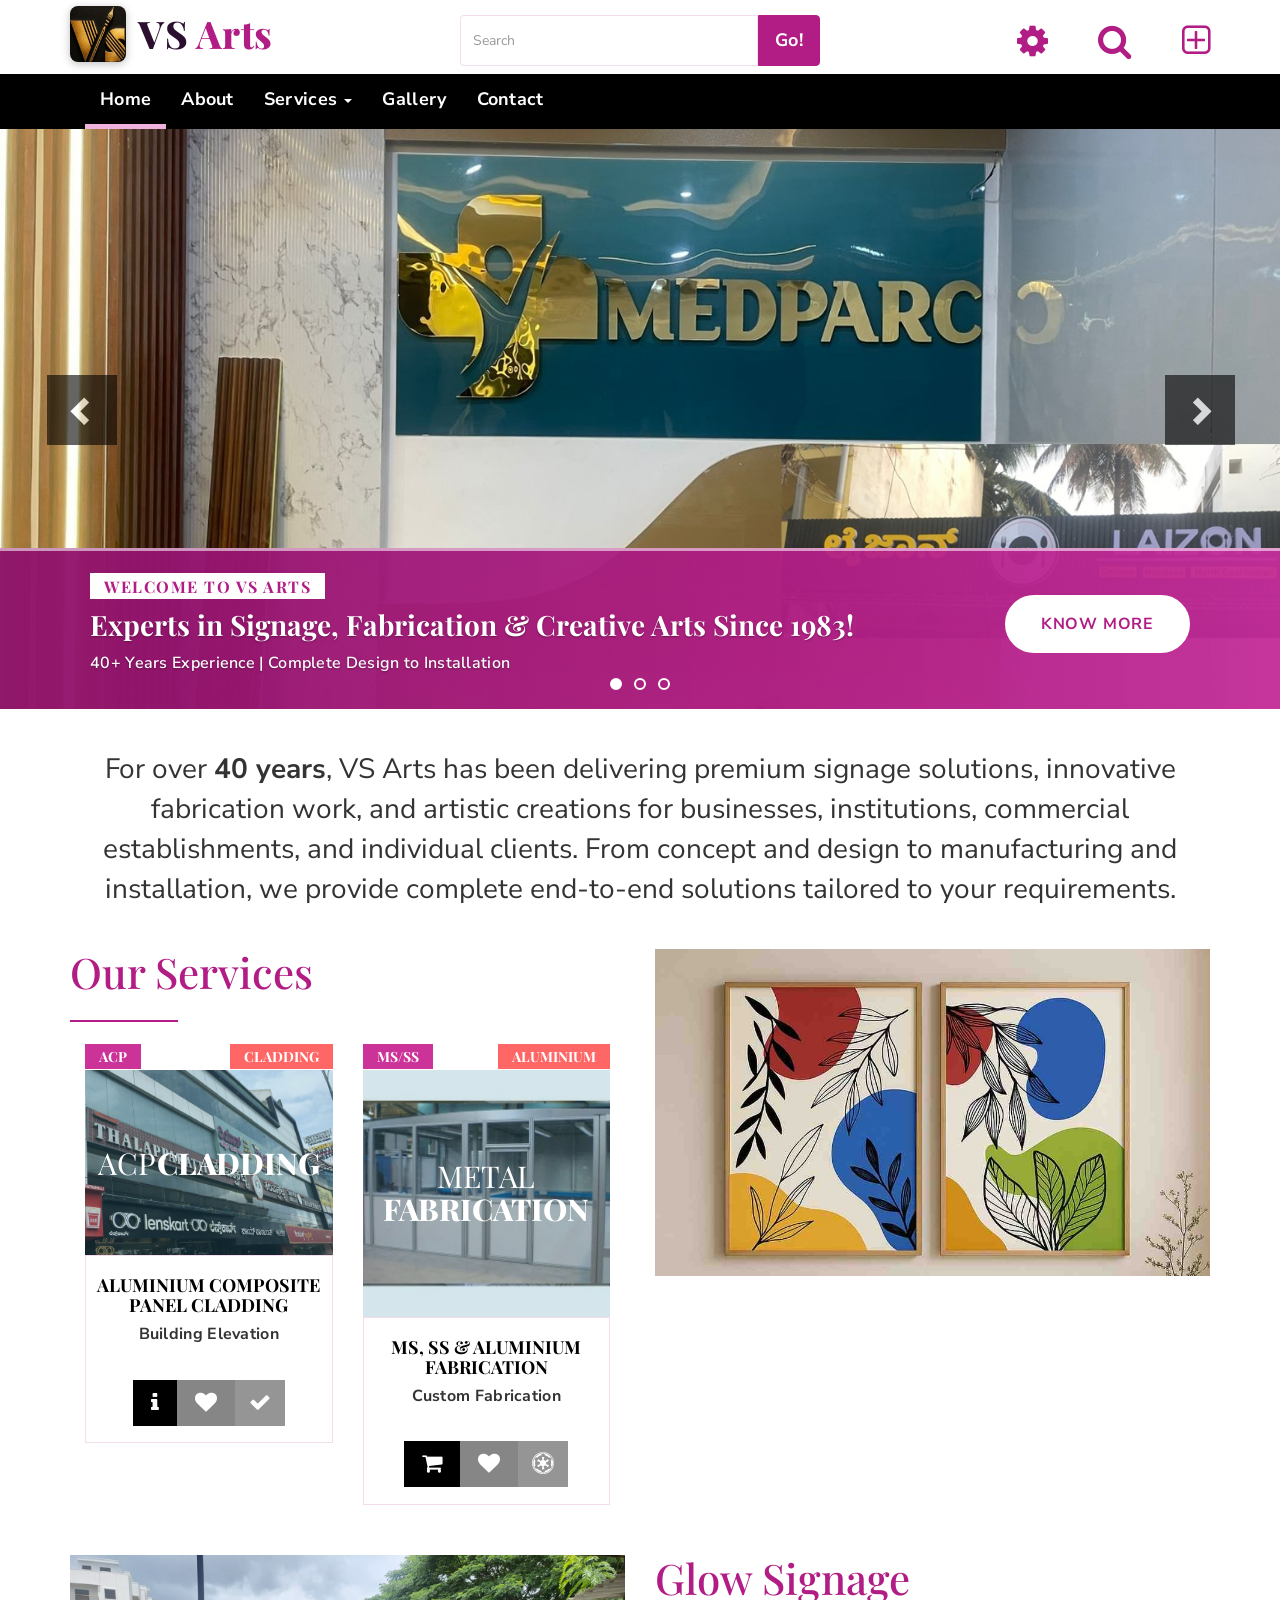
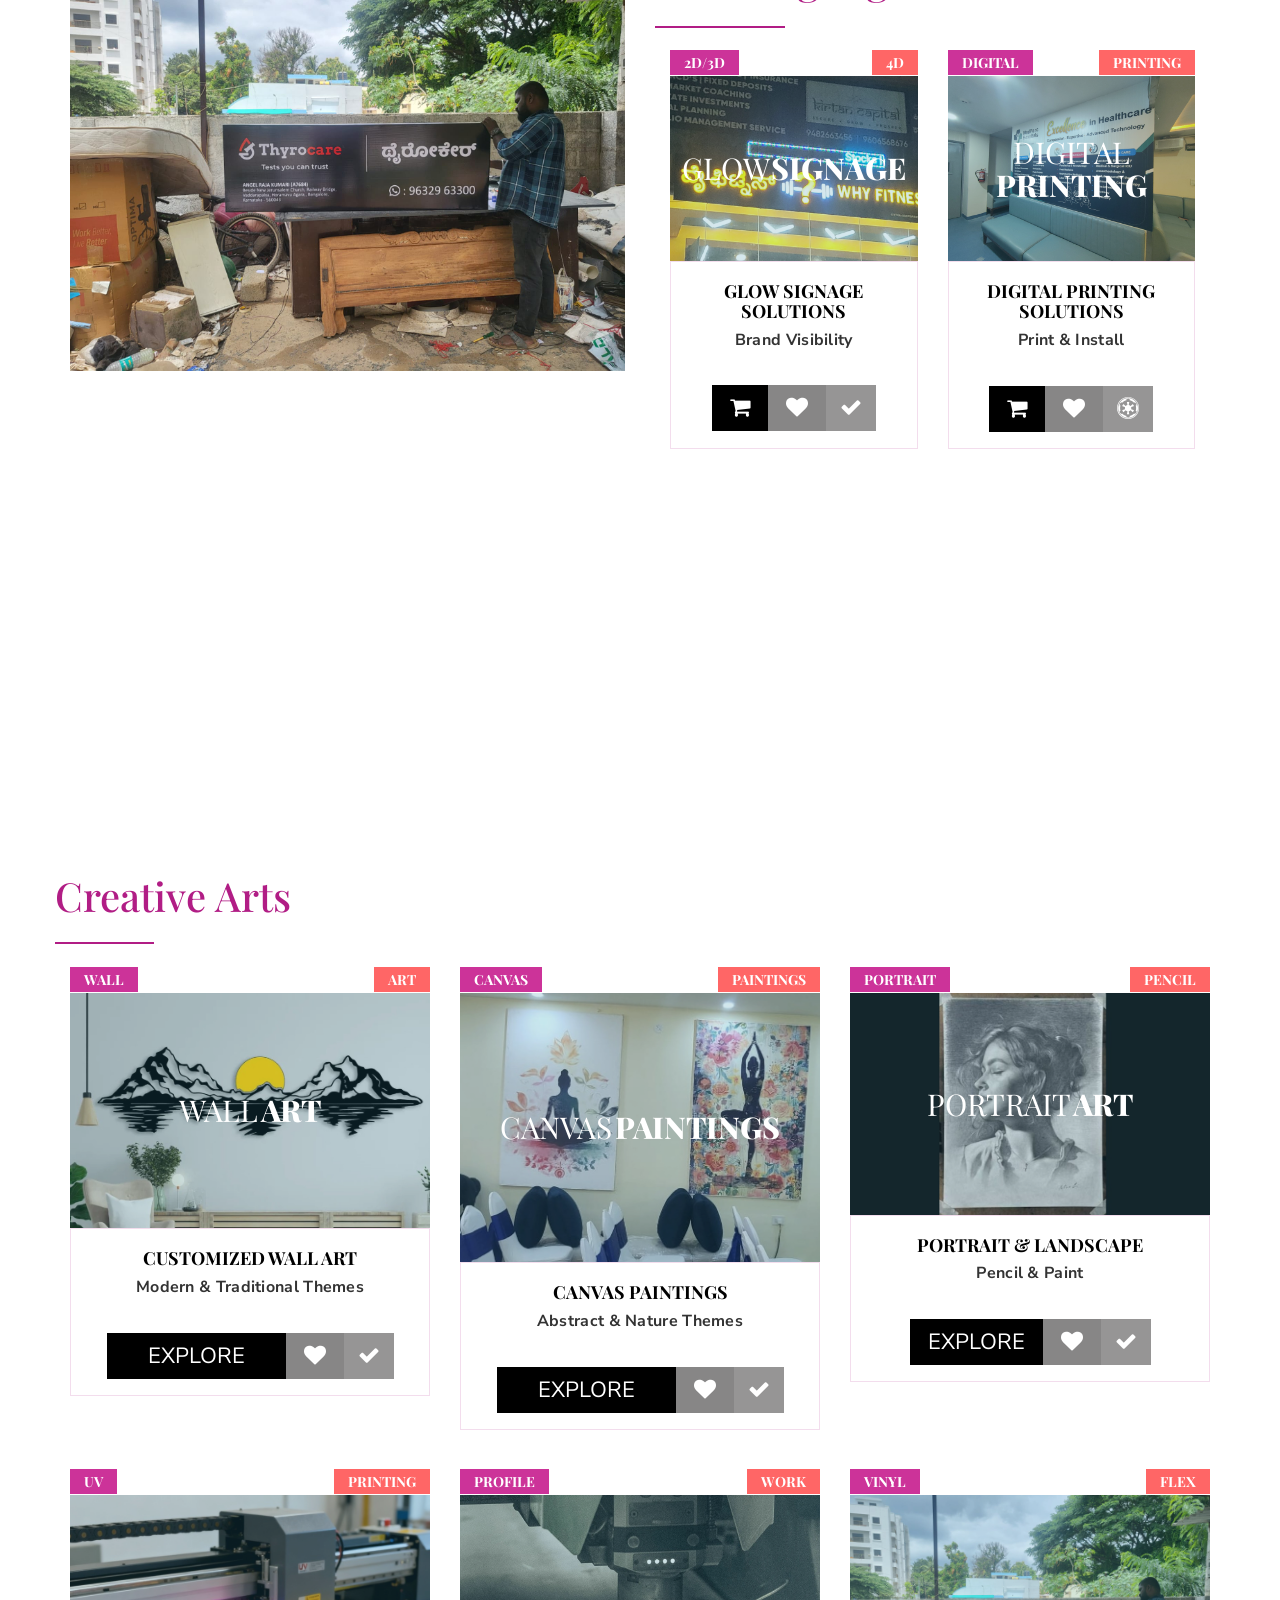
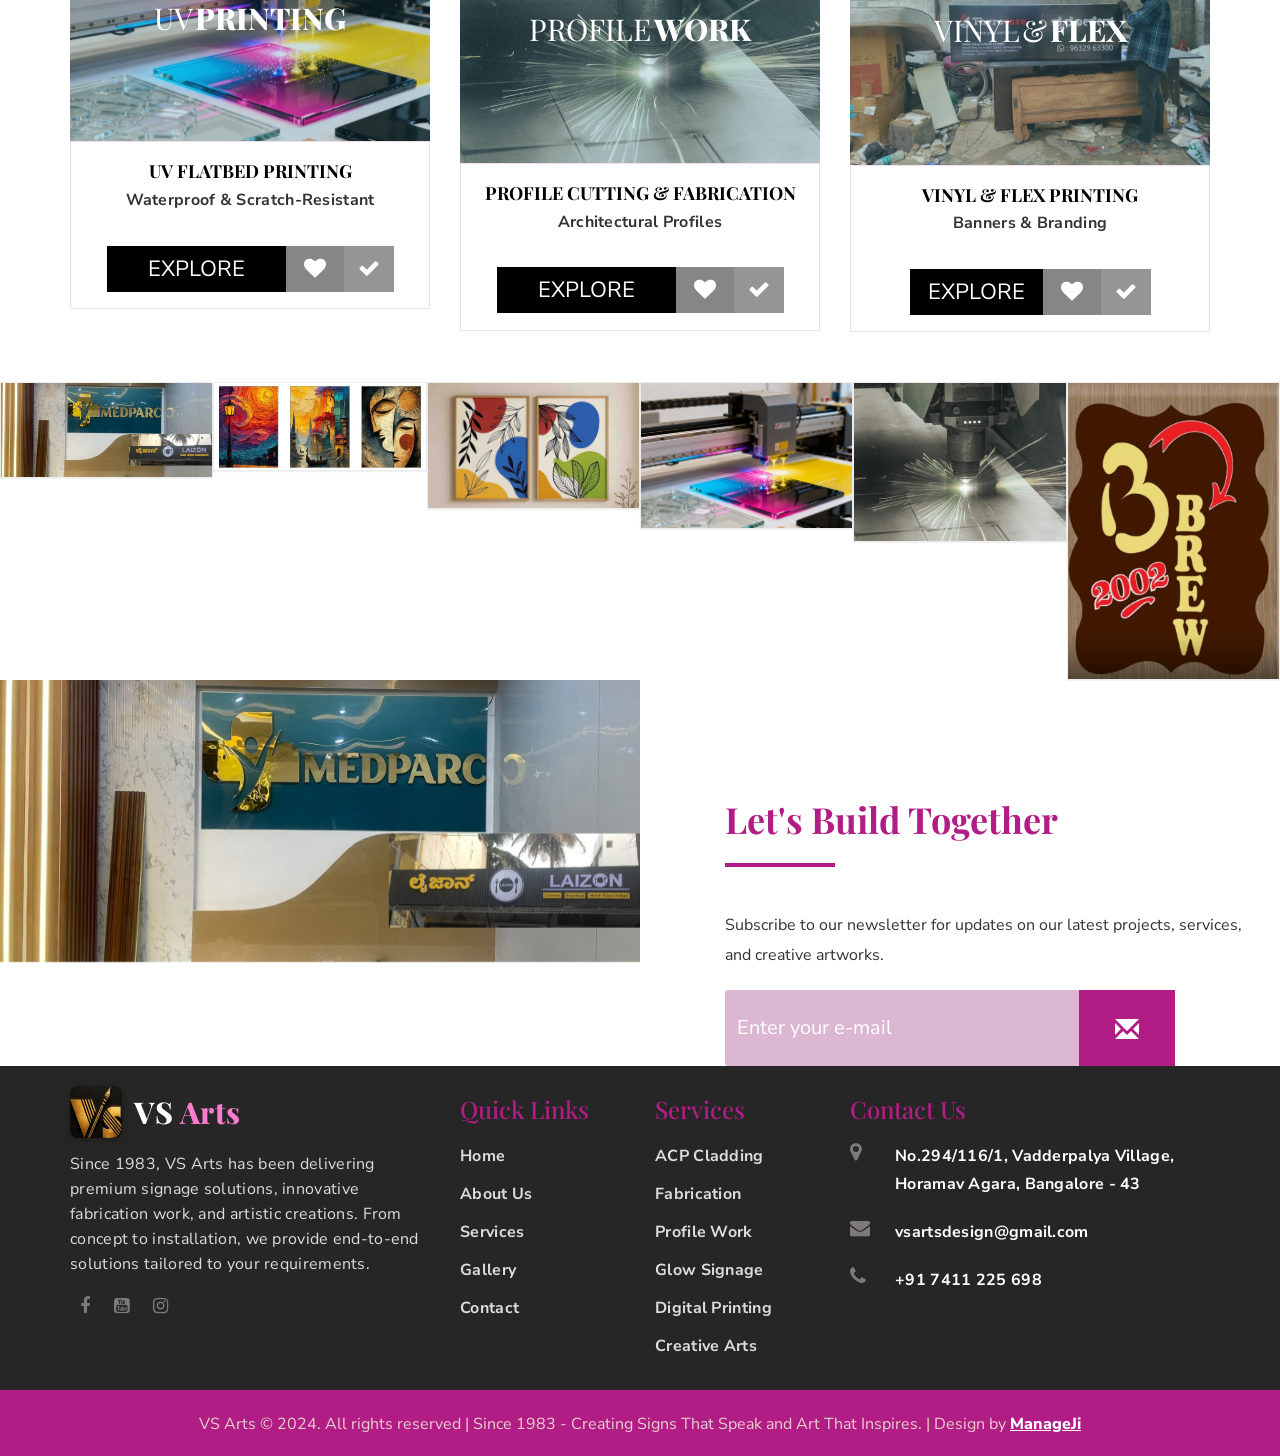
<file: index.html>
<!DOCTYPE html PUBLIC "-//W3C//DTD XHTML 1.0 Transitional//EN" "http://www.w3.org/TR/xhtml1/DTD/xhtml1-transitional.dtd">
<html xmlns="http://www.w3.org/1999/xhtml">
<head>
<meta http-equiv="Content-Type" content="text/html; charset=utf-8" />
<title>VS Arts - Signage, Fabrication & Creative Arts Since 1983</title>
  <link href="css/animate.css" rel="stylesheet" type="text/css" media="all">
  <meta charset="utf-8">
  <meta name="viewport" content="width=device-width, initial-scale=1">
  <link rel="icon" type="image/x-icon" href="img/favicon/favicon.ico">
  <link rel="icon" type="image/png" sizes="32x32" href="img/favicon/favicon-32x32.png">
     <link rel="stylesheet" type="text/css" href="css/bootstrap.min.css" />
	 <link rel="stylesheet" type="text/css" href="css/style.css" media="all">
	 <link rel="stylesheet" type="text/css" href="css/font-awesome.min.css" />
     <link href="https://fonts.googleapis.com/css2?family=Playfair+Display:wght@500;600;700;800&family=Nunito+Sans:wght@400;600;700;800&display=swap" rel="stylesheet">
	 
     <script type="text/javascript"  src="js/jquery-2.1.1.min.js"></script>
     <script  type="text/javascript" src="js/bootstrap.min.js"></script>
	  
	<script src="js/ekko-lightbox.js"></script>
	
    

</head>
<body>
<section id="top" class="clearfix">
 <div class="container">
  <div class="row">
   <div class="top clearfix">
    <div class="col-sm-4 top_left clearfix">
	 <div class="top_left_inner clearfix">
	  <p><a href="index.html"><img src="img/favicon/android-chrome-192x192.png" alt="VS Arts" class="vs_logo"><span class="vs_name">VS <span class="new_right">Arts</span></span></a></p>
	 </div>
	</div> 
	<div class="col-sm-4 top_left clearfix">
	 <div class="top_new clearfix">
      <div class="input-group">
			<input type="text" class="form-control" placeholder="Search">
			<span class="input-group-btn">
				<button class="btn btn-primary" type="button">
					Go!</button>
			</span>
      </div>
	 </div>
	</div>
	<div class="col-sm-4 top_right clearfix">
	 <div class="top_right_inner clearfix">
	  <ul class="nav navbar-nav navbar-right">
                <li class="dropdown"><a href="#" class="top_tab dropdown-toggle" data-toggle="dropdown"><i class="fa fa-gear"></i></a>
                    <ul class="dropdown-menu drop_top">
                        <li><a href="index.html">Home</a></li>
                        <li><a href="about.html">About Us</a></li>
                        <li><a href="services.html">Services</a></li>
                        <li><a href="contact.html">Contact</a></li>
                    </ul>
                </li>
                <li class="dropdown"><a href="#" class="top_tab dropdown-toggle" data-toggle="dropdown"><i class="fa fa-search"></i></a>
                    <ul class="dropdown-menu" style="min-width: 300px;">
                        <li>
                            <div class="row">
                                <div class="col-sm-12">
                                    <form class="navbar-form navbar-left" role="search">
                                    <div class="input-group">
                                        <input type="text" class="form-control" placeholder="Search">
                                        <span class="input-group-btn">
                                            <button class="btn btn-primary" type="button">
                                                Go!</button>
                                        </span>
                                    </div>
                                    </form>
                                </div>
                            </div>
                        </li>
                    </ul>
                </li>
				<li class="dropdown">
						<a class="top_tab dropdown-toggle" href="#" data-toggle="dropdown"><i class="fa fa-plus-square-o"></i></a>
						<div class="dropdown-menu" style="padding: 15px; padding-bottom: 0px;">
							<form method="post" action="http://bootsnipp-env.elasticbeanstalk.com/iframe/login" accept-charset="UTF-8">
								<input style="margin-bottom: 15px;" type="text" placeholder="Username" id="username" name="username">
								<input style="margin-bottom: 15px;" type="password" placeholder="Password" id="password" name="password">
								<input style="float: left; margin-right: 10px;" type="checkbox" name="remember-me" id="remember-me" value="1">
								<label class="string optional" for="user_remember_me"> Remember me</label>
								<input class="btn btn-primary btn-block" type="submit" id="sign-in" value="Sign In">
								<label style="text-align:center;margin-top:5px">or</label>
                                <input class="btn btn-danger btn-block" type="button" id="sign-in-google" value="Sign In with Google">
								<input class="btn btn-success btn-block" type="button" id="sign-in-twitter" value="Sign In with Twitter">
							</form>
						</div>
					</li>
            </ul>
	 </div>
	</div>   	
   </div>
  </div>
 </div>
</section>

<section id="header" class="cd-secondary-nav clearfix">
 <div class="container">
  <div class="row">
   <div class="header clearfix">
    <nav class="navbar navbar-default" role="navigation">
		<div class="container">
			<div class="navbar-header">
				<button type="button" class="navbar-toggle" data-toggle="collapse" data-target="#bs-example-navbar-collapse-1">
					<span class="sr-only">Toggle navigation</span>
					<span class="icon-bar"></span>
					<span class="icon-bar"></span>
					<span class="icon-bar"></span>
				</button>
				<a class="navbar-brand" href="index.html"><img src="img/favicon/android-chrome-192x192.png" alt="VS Arts" class="vs_logo"><span class="vs_name">VS <span class="new_right">Arts</span></span></a>
			</div>

			<div class="collapse navbar-collapse" id="bs-example-navbar-collapse-1">
				<ul class="nav navbar-nav">
					<li class="active"><a class="header_tab" href="index.html">Home</a></li>
					<li><a class="header_tab" href="about.html">About</a></li>
					<li class="dropdown">
						<a href="#" class="header_tab dropdown-toggle" data-toggle="dropdown">Services <b class="caret"></b></a>
						<ul class="dropdown-menu drop_1">
							<li><a href="services.html">All Services</a></li>
							<li><a href="acp-cladding.html">ACP Cladding</a></li>
							<li><a href="fabrication.html">Fabrication</a></li>
							<li><a href="profile-work.html">Profile Work</a></li>
							<li><a href="glow-signage.html">Glow Signage</a></li>
							<li><a href="digital-printing.html">Digital Printing</a></li>
							<li><a href="creative-arts.html">Creative Arts</a></li>
						</ul>
					</li>
					<li><a class="header_tab" href="gallery.html">Gallery</a></li>
					
					<li><a class="header_tab" href="contact.html">Contact</a></li>
				</ul>
			</div>
		</div>
	</nav>
   </div>
  </div>
 </div>
</section>

<section id="center" class="clearfix">
   <div class="center clearfix">
    	<div id="carousel-example-generic" class="carousel slide" data-ride="carousel" data-interval="6000" data-pause="hover">
			<ol class="carousel-indicators">
			  	<li data-target="#carousel-example-generic" data-slide-to="0" class="active"></li>
			    <li data-target="#carousel-example-generic" data-slide-to="1" class=""></li>
			    <li data-target="#carousel-example-generic" data-slide-to="2" class=""></li>
			</ol>
			<div class="carousel-inner">
			    <div class="item active">
			    	<img src="img/500/1.jpg" alt="VS Arts Signage">
                    <div class="header-text">
                        <div class="col-sm-7 center_inner clearfix">
						<div class="center_slide clearfix">
						  <h4>WELCOME TO VS ARTS</h4>
						  <h2>Experts in Signage, Fabrication & Creative Arts Since 1983!</h2>
						  <h3><span class="opening_left">40+ Years Experience</span> | <span class="opening_right">Complete Design to Installation</span></h3>
						  <p><a href="about.html">KNOW MORE</a></p>
						</div>
                            <br>
                        </div>
                    </div>
			    </div>
			    <div class="item">
			    	<img src="img/3D/3D-4.jpeg" alt="VS Arts ACP Cladding and Fabrication">
			    	<div class="header-text">
                        <div class="col-sm-7 center_inner clearfix">
						<div class="center_slide clearfix">
						  <h4>PREMIUM SERVICES</h4>
						  <h2>ACP Cladding, Metal Fabrication & Custom Profile Work!</h2>
						  <h3><span class="opening_left">Quality Craftsmanship</span> | <span class="opening_right">Modern Manufacturing Techniques</span></h3>
						  <p><a href="services.html">OUR SERVICES</a></p>
						</div>
                            <br>
                        </div>
                    </div>
			    </div>
			    <div class="item">
			    	<img src="img/500/2.jpg" alt="VS Arts Creative Wall Art and Canvas Paintings">
			    	<div class="header-text">
                        <div class="col-sm-7 center_inner clearfix">
						<div class="center_slide clearfix">
						  <h4>CREATIVE ARTS</h4>
						  <h2>Wall Art, Canvas Paintings, Portraits & Beautiful Artworks!</h2>
						  <h3><span class="opening_left">Handcrafted Excellence</span> | <span class="opening_right">Customized Designs</span></h3>
						  <p><a href="creative-arts.html">EXPLORE ART</a></p>
						</div>
                            <br>
                        </div>
                    </div>
			    </div>
			</div>
			<a class="left carousel-control" href="#carousel-example-generic" data-slide="prev">
		    	<span class="glyphicon glyphicon-chevron-left"></span>
			</a>
			<a class="right carousel-control" href="#carousel-example-generic" data-slide="next">
		    	<span class="glyphicon glyphicon-chevron-right"></span>
			</a>
		</div>
	</div>
</section>

<section id="center_1" class="clearfix">
 <div class="container">
  <div class="row">
   <div class="center_1 clearfix">
   <div class="center_1_top clearfix">
    <p>For over <strong>40 years</strong>, VS Arts has been delivering premium signage solutions, innovative fabrication work, and artistic creations for businesses, institutions, commercial establishments, and individual clients. From concept and design to manufacturing and installation, we provide complete end-to-end solutions tailored to your requirements.</p>
   </div>
   <div class="center_1_bottom clearfix">
     <div class="col-sm-6 artist_left clearfix">
	  <div class="artist_left_inner_1 clearfix">
	   <h1><span class="topper">Our S</span>ervices</h1>
	  </div>
	  <div class="artist_left_inner_2 clearfix">
	   <div class="col-sm-6 artist_left_inner_2_left clearfix">
	    <div class="artist_main_inner clearfix">
	    <div class="picture_head clearfix">
		 <p><a>ACP</a><span class="selling"><a>CLADDING</a></span></p>
		</div>
	    <div class="picture_top clearfix">
		 <div class="grid clearfix">
					<figure class="effect-sadie">
						<img src="img/3D/3D-4.jpeg" alt="ACP Cladding"/>
						<figcaption>
							<h2>ACP <span>Cladding</span></h2>
							<p>Premium ACP solutions for buildings.<br>Commercial, corporate & residential.</p>
						<a href="acp-cladding.html">View more</a>						</figcaption>			
	    </figure>
					
	  </div>
		</div>
		<div class="artist_n clearfix">
		<div class="picture_bottom clearfix">
		 <h2><a href="acp-cladding.html">ALUMINIUM COMPOSITE PANEL CLADDING</a></h2>
		 <h5>Building Elevation</h5>
		</div>
		<div class="picture_end clearfix">
		  <p><span class="icon_tab_1"><a href="acp-cladding.html"><i class="fa fa-info"></i></a></span><span class="icon_tab_2"><a href="#"><i class="fa fa-heart"></i></a></span><span class="icon_tab_3"><a href="#"><i class="fa fa-check"></i></a></span></p>
		</div>
		</div>
		</div>
	   </div>
	   <div class="col-sm-6 artist_left_inner_2_right clearfix">
	    <div class="artist_main_inner clearfix">
	    <div class="picture_head clearfix">
		 <p><a>MS/SS</a><span class="selling"><a>ALUMINIUM</a></span></p>
		</div>
	    <div class="picture_top clearfix">
		 <div class="grid clearfix">
					<figure class="effect-sadie">
						<img src="img/Aluminum%20Fabrication/Aluminum%20Fabrication1.jpeg" alt="Metal Fabrication"/>
						<figcaption>
							<h2>Metal <span>Fabrication</span></h2>
							<p>MS, SS & Aluminium fabrication.<br>Structural, decorative & custom.</p>
						<a href="fabrication.html">View more</a>						</figcaption>			
	    </figure>
					
	  </div>
		</div>
		<div class="artist_n clearfix">
		  <div class="picture_bottom clearfix">
		 <h2><a href="fabrication.html">MS, SS & ALUMINIUM FABRICATION</a></h2>
		 <h5>Custom Fabrication</h5>
		</div>
		  <div class="picture_end clearfix">
		  <p><span class="icon_tab_1"><a href="fabrication.html"><i class="fa fa-shopping-cart"></i></a></span><span class="icon_tab_2"><a href="#"><i class="fa fa-heart"></i></a></span><span class="icon_tab_3"><a href="#"><i class="fa fa-empire"></i></a></span></p>
		</div>
		</div>
		</div>
	   </div>
	  </div>
	 </div>
	 <div class="col-sm-6 artist_right clearfix">
	  <div class="artist_right_inner clearfix">
	   <p><a href="#"><img src="img/500/3.jpg" alt="VS Arts Showcase" /></a></p>
	  </div>
	 </div>
   </div>
   <div class="center_2 clearfix">
    <div class="col-sm-6 artist_right clearfix">
	  <div class="center_2_left clearfix">
	   <p><a href="#"><img src="img/3D/3D-1.jpeg" alt="VS Arts Glow Signage" /></a></p>
	  </div>
	 </div>
    <div class="col-sm-6 artist_left clearfix">
	  <div class="artist_left_inner_1 clearfix">
	   <h1><span class="topper">Glow S</span>ignage</h1>
	  </div>
	  <div class="artist_left_inner_2 clearfix">
	   <div class="col-sm-6 artist_left_inner_2_left clearfix">
	    <div class="artist_main_inner clearfix">
	    <div class="picture_head clearfix">
		 <p><a>2D/3D</a><span class="selling"><a>4D</a></span></p>
		</div>
	    <div class="picture_top clearfix">
		 <div class="grid clearfix">
					<figure class="effect-sadie">
						<img src="img/3D/3D-2.jpeg" alt="Glow Signage"/>
						<figcaption>
							<h2>Glow <span>Signage</span></h2>
							<p>2D, 3D & 4D signage solutions.<br>Premium letters & branding.</p>
						<a href="glow-signage.html">View more</a>						</figcaption>			
	    </figure>
					
	  </div>
		</div>
		<div class="artist_n clearfix">
		  <div class="picture_bottom clearfix">
		 <h2><a href="glow-signage.html">GLOW SIGNAGE SOLUTIONS</a></h2>
		 <h5>Brand Visibility</h5>
		</div>
		<div class="picture_end clearfix">
		  <p><span class="icon_tab_1"><a href="glow-signage.html"><i class="fa fa-shopping-cart"></i></a></span><span class="icon_tab_2"><a href="#"><i class="fa fa-heart"></i></a></span><span class="icon_tab_3"><a href="#"><i class="fa fa-check"></i></a></span></p>
		</div>
		</div>
		</div>
	   </div>
	   <div class="col-sm-6 artist_left_inner_2_right clearfix">
	    <div class="artist_main_inner clearfix">
	    <div class="picture_head clearfix">
		 <p><a>DIGITAL</a><span class="selling"><a>PRINTING</a></span></p>
		</div>
	    <div class="picture_top clearfix">
		 <div class="grid clearfix">
					<figure class="effect-sadie">
						<img src="img/Flex_printing_and_pasting/Flex_printing_and_pasting1.jpeg" alt="Digital Printing"/>
						<figcaption>
							<h2>Digital <span>Printing</span></h2>
							<p>Vinyl, Flex & UV printing.<br>High-quality indoor & outdoor.</p>
						<a href="digital-printing.html">View more</a>						</figcaption>			
	    </figure>
					
	  </div>
		</div>
		<div class="artist_n clearfix">
		  <div class="picture_bottom clearfix">
		 <h2><a href="digital-printing.html">DIGITAL PRINTING SOLUTIONS</a></h2>
		 <h5>Print & Install</h5>
		</div>
		  <div class="picture_end clearfix">
		  <p><span class="icon_tab_1"><a href="digital-printing.html"><i class="fa fa-shopping-cart"></i></a></span><span class="icon_tab_2"><a href="#"><i class="fa fa-heart"></i></a></span><span class="icon_tab_3"><a href="#"><i class="fa fa-empire"></i></a></span></p>
		</div>
		</div>
		</div>
	   </div>
	  </div>
	 </div>
   </div>
   </div>
  </div>
 </div>
</section>

<section id="center_3" class="clearfix">
 <div class="container">
  <div class="row">
   <div class="center_3 clearfix">
    <h2>Creating Signs That Speak and Art That Inspires</h2>
	<p>Since 1983 – Experts in Signage, Fabrication & Creative Arts</p>
   </div>
  </div>
 </div>
 </section>
 
<section id="center_4" class="clearfix">
 <div class="container">
  <div class="row">
   <div class="center_4_top clearfix">
    <h2><span class="booster">Creat</span>ive Arts</h2>
   </div>
   <div class="center_4_middle clearfix">
    <div class="col-sm-4 center_4_middle_inner clearfix">
	 <div class="artist_main_inner clearfix">
	    <div class="picture_head clearfix">
		 <p><a>WALL</a><span class="selling"><a>ART</a></span></p>
		</div>
	    <div class="picture_top clearfix">
		 <div class="grid clearfix">
					<figure class="effect-sadie">
						<img src="img/wall_art/wall_art-1.jpeg" alt="Wall Art"/>
						<figcaption>
							<h2>Wall <span>Art</span></h2>
							<p>Custom wall art for homes, offices,<br>restaurants & commercial spaces.</p>
						<a href="creative-arts.html#wall-art">View more</a>						</figcaption>			
	    </figure>
					
	  </div>
		</div>
		<div class="artist_n clearfix">
		 <div class="picture_bottom clearfix">
		 <h2><a href="creative-arts.html#wall-art">CUSTOMIZED WALL ART</a></h2>
		 <h5>Modern & Traditional Themes</h5>
		</div>
		<div class="picture_end picture_end_2 clearfix">
		  <p><span class="icon_tab_1"><a href="creative-arts.html#wall-art">EXPLORE</a></span><span class="icon_tab_2"><a href="#"><i class="fa fa-heart"></i></a></span><span class="icon_tab_3"><a href="#"><i class="fa fa-check"></i></a></span></p>
		</div>
		</div>
		</div>
	</div>
	<div class="col-sm-4 center_4_middle_inner clearfix">
	 <div class="artist_main_inner clearfix">
	    <div class="picture_head clearfix">
		 <p><a>CANVAS</a><span class="selling"><a>PAINTINGS</a></span></p>
		</div>
	    <div class="picture_top clearfix">
		 <div class="grid clearfix">
					<figure class="effect-sadie">
						<img src="img/Canvas_painting/Canvas_painting-1.jpeg" alt="Canvas Paintings"/>
						<figcaption>
							<h2>Canvas <span>Paintings</span></h2>
							<p>Handcrafted canvas paintings.<br>Abstract, nature & spiritual themes.</p>
						<a href="creative-arts.html#canvas">View more</a>						</figcaption>			
	    </figure>
					
	  </div>
		</div>
		<div class="artist_n clearfix">
		  <div class="picture_bottom clearfix">
		 <h2><a href="creative-arts.html#canvas">CANVAS PAINTINGS</a></h2>
		 <h5>Abstract & Nature Themes</h5>
		</div>
		<div class="picture_end picture_end_2 clearfix">
		  <p><span class="icon_tab_1"><a href="creative-arts.html#canvas">EXPLORE</a></span><span class="icon_tab_2"><a href="#"><i class="fa fa-heart"></i></a></span><span class="icon_tab_3"><a href="#"><i class="fa fa-check"></i></a></span></p>
		</div>
		</div>
		</div>
	</div>
	<div class="col-sm-4 center_4_middle_inner clearfix">
	 <div class="artist_main_inner clearfix">
	    <div class="picture_head clearfix">
		 <p><a>PORTRAIT</a><span class="selling"><a>PENCIL</a></span></p>
		</div>
	    <div class="picture_top clearfix">
		 <div class="grid clearfix">
					<figure class="effect-sadie">
						<img src="img/Portrait_and_landscape/Portrait_and_landscape-1.jpeg" alt="Portrait Art"/>
						<figcaption>
							<h2>Portrait <span>Art</span></h2>
							<p>Family portraits, landscapes &<br>pencil artwork with fine details.</p>
						<a href="creative-arts.html#portrait">View more</a>						</figcaption>			
	    </figure>
					
	  </div>
		</div>
		<div class="artist_n clearfix">
		  <div class="picture_bottom clearfix">
		 <h2><a href="creative-arts.html#portrait">PORTRAIT & LANDSCAPE</a></h2>
		 <h5>Pencil & Paint</h5>
		</div>
		<div class="picture_end clearfix">
		  <p><span class="icon_tab_1"><a href="creative-arts.html#portrait">EXPLORE</a></span><span class="icon_tab_2"><a href="#"><i class="fa fa-heart"></i></a></span><span class="icon_tab_3"><a href="#"><i class="fa fa-check"></i></a></span></p>
		</div>
		</div>
		</div>
	</div>
   </div>
   <div class="center_4_middle clearfix">
    <div class="col-sm-4 center_4_middle_inner clearfix">
	 <div class="artist_main_inner clearfix">
	    <div class="picture_head clearfix">
		 <p><a>UV</a><span class="selling"><a>PRINTING</a></span></p>
		</div>
	    <div class="picture_top clearfix">
		 <div class="grid clearfix">
					<figure class="effect-sadie">
						<img src="img/500/4.jpg" alt="UV Printing"/>
						<figcaption>
							<h2>UV <span>Printing</span></h2>
							<p>High-resolution UV printing on<br>acrylic, glass, wood, metal & more.</p>
						<a href="digital-printing.html#uv">View more</a>						</figcaption>			
	    </figure>
					
	  </div>
		</div>
		<div class="artist_n clearfix">
		  <div class="picture_bottom clearfix">
		 <h2><a href="digital-printing.html#uv">UV FLATBED PRINTING</a></h2>
		 <h5>Waterproof & Scratch-Resistant</h5>
		</div>
		<div class="picture_end picture_end_2 clearfix">
		  <p><span class="icon_tab_1"><a href="digital-printing.html#uv">EXPLORE</a></span><span class="icon_tab_2"><a href="#"><i class="fa fa-heart"></i></a></span><span class="icon_tab_3"><a href="#"><i class="fa fa-check"></i></a></span></p>
		</div>
		</div>
		</div>
	</div>
	<div class="col-sm-4 center_4_middle_inner clearfix">
	 <div class="artist_main_inner clearfix">
	    <div class="picture_head clearfix">
		 <p><a>PROFILE</a><span class="selling"><a>WORK</a></span></p>
		</div>
	    <div class="picture_top clearfix">
		 <div class="grid clearfix">
					<figure class="effect-sadie">
						<img src="img/500/5.jpg" alt="Profile Work"/>
						<figcaption>
							<h2>Profile <span>Work</span></h2>
							<p>Aluminium, ACP & decorative<br>profiles with excellent finishing.</p>
						<a href="profile-work.html">View more</a>						</figcaption>			
	    </figure>
					
	  </div>
		</div>
		<div class="artist_n clearfix">
		  <div class="picture_bottom clearfix">
		 <h2><a href="profile-work.html">PROFILE CUTTING & FABRICATION</a></h2>
		 <h5>Architectural Profiles</h5>
		</div>
		<div class="picture_end picture_end_2 clearfix">
		  <p><span class="icon_tab_1"><a href="profile-work.html">EXPLORE</a></span><span class="icon_tab_2"><a href="#"><i class="fa fa-heart"></i></a></span><span class="icon_tab_3"><a href="#"><i class="fa fa-check"></i></a></span></p>
		</div>
		</div>
		</div>
	</div>
	<div class="col-sm-4 center_4_middle_inner clearfix">
	 <div class="artist_main_inner clearfix">
	    <div class="picture_head clearfix">
		 <p><a>VINYL</a><span class="selling"><a>FLEX</a></span></p>
		</div>
	    <div class="picture_top clearfix">
		 <div class="grid clearfix">
					<figure class="effect-sadie">
						<img src="img/Vinyl_printing_and_pasting/Vinyl_printing_and_pasting-1.jpeg" alt="Printing Solutions"/>
						<figcaption>
							<h2>Vinyl & <span>Flex</span></h2>
							<p>Vinyl printing, flex banners &<br>professional installation services.</p>
						<a href="digital-printing.html#vinyl">View more</a>						</figcaption>			
	    </figure>
					
	  </div>
		</div>
		<div class="artist_n clearfix">
		  <div class="picture_bottom clearfix">
		 <h2><a href="digital-printing.html#vinyl">VINYL & FLEX PRINTING</a></h2>
		 <h5>Banners & Branding</h5>
		</div>
		<div class="picture_end clearfix">
		  <p><span class="icon_tab_1"><a href="digital-printing.html#vinyl">EXPLORE</a></span><span class="icon_tab_2"><a href="#"><i class="fa fa-heart"></i></a></span><span class="icon_tab_3"><a href="#"><i class="fa fa-check"></i></a></span></p>
		</div>
		</div>
		</div>
	</div>
   </div>
  </div>
 </div>
 </section>
 
<section id="box">
				
						 <div class="col-sm-12 box clearfix">
						    <div class="col-sm-2 box_left_top_left clearfix">
							 <div class="av-container av-visible"><article class="aniview animated slideInDown" data-av-animation="slideInDown" style="opacity: 1;">
							<div class="panel panel-default">
								<div class="panel-body">
									<a href="img/500/1.jpg" title="VS Arts Gallery" class="zoom" data-title="Our Work" data-footer="VS Arts Portfolio" data-type="image" data-toggle="lightbox">
										<img src="img/500/1.jpg" width="100%" alt="VS Arts Gallery">
										<span class="overlay"><i class="glyphicon glyphicon-fullscreen"></i></span>
									</a>
								</div>
							</div>
						</article></div>
							</div>
							<div class="col-sm-2 box_left_top_left clearfix">
							 <div class="av-container av-visible"><article class="aniview animated slideInDown" data-av-animation="slideInDown" style="opacity: 1;">
							<div class="panel panel-default">
								<div class="panel-body">
									<a href="img/500/2.jpg" title="VS Arts Gallery" class="zoom" data-title="Our Work" data-footer="VS Arts Portfolio" data-type="image" data-toggle="lightbox">
										<img src="img/500/2.jpg" width="100%" alt="VS Arts Gallery">
										<span class="overlay"><i class="glyphicon glyphicon-fullscreen"></i></span>
									</a>
								</div>
							</div>
						</article></div>
							</div>
							<div class="col-sm-2 box_left_top_left clearfix">
							 <div class="av-container av-visible"><article class="aniview animated slideInDown" data-av-animation="slideInDown" style="opacity: 1;">
							<div class="panel panel-default">
								<div class="panel-body">
									<a href="img/500/3.jpg" title="VS Arts Gallery" class="zoom" data-title="Our Work" data-footer="VS Arts Portfolio" data-type="image" data-toggle="lightbox">
										<img src="img/500/3.jpg" width="100%" alt="VS Arts Gallery">
										<span class="overlay"><i class="glyphicon glyphicon-fullscreen"></i></span>
									</a>
								</div>
							</div>
						</article></div>
							</div>
							
							<div class="col-sm-2 box_left_top_left clearfix">
							 <div class="av-container av-visible"><article class="aniview animated slideInDown" data-av-animation="slideInDown" style="opacity: 1;">
							<div class="panel panel-default">
								<div class="panel-body">
									<a href="img/500/4.jpg" title="VS Arts Gallery" class="zoom" data-title="Our Work" data-footer="VS Arts Portfolio" data-type="image" data-toggle="lightbox">
										<img src="img/500/4.jpg" width="100%" alt="VS Arts Gallery">
										<span class="overlay"><i class="glyphicon glyphicon-fullscreen"></i></span>
									</a>
								</div>
							</div>
						</article></div>
							</div><div class="col-sm-2 box_left_top_left clearfix">
							 <div class="av-container av-visible"><article class="aniview animated slideInDown" data-av-animation="slideInDown" style="opacity: 1;">
							<div class="panel panel-default">
								<div class="panel-body">
									<a href="img/500/5.jpg" title="VS Arts Gallery" class="zoom" data-title="Our Work" data-footer="VS Arts Portfolio" data-type="image" data-toggle="lightbox">
										<img src="img/500/5.jpg" width="100%" alt="VS Arts Gallery">
										<span class="overlay"><i class="glyphicon glyphicon-fullscreen"></i></span>
									</a>
								</div>
							</div>
						</article></div>
							</div>
							<div class="col-sm-2 box_left_top_left clearfix">
							 <div class="av-container av-visible"><article class="aniview animated slideInDown" data-av-animation="slideInDown" style="opacity: 1;">
							<div class="panel panel-default">
								<div class="panel-body">
									<a href="img/500/6.jpg" title="VS Arts Gallery" class="zoom" data-title="Our Work" data-footer="VS Arts Portfolio" data-type="image" data-toggle="lightbox">
										<img src="img/500/6.jpg" width="100%" alt="VS Arts Gallery">
										<span class="overlay"><i class="glyphicon glyphicon-fullscreen"></i></span>
									</a>
								</div>
							</div>
						</article></div>
							</div>
						 </div>
			
            </section>
			
<section id="center_5" class="clearfix">
   <div class="center_5 clearfix">
    <div class="col-sm-6 center_5_left clearfix">
	 <div class="center_5_left_inner clearfix">
	  <p><img src="img/500/1.jpg" width="100%" alt="Subscribe" /></p>
	 </div>
	</div>
	<div class="col-sm-6 center_5_right clearfix">
	 <div class="center_5_right_inner clearfix">
	  <h2><span class="paper">Let's B</span>uild Together</h2>
	  <p>Subscribe to our newsletter for updates on our latest projects, services, and creative artworks.</p>
	  <div class="center_5_right_inner_2 clearfix">
	  <div class="input-group col-sm-10">
                                <input type="text" class="search-query form-control form-control_new" placeholder="Enter your e-mail">
                                <span class="input-group-btn">
                                    <button class="btn btn-danger" type="button">
                                        <span class="glyphicon glyphicon-envelope"></span>
                                    </button>
                                </span>
                            </div>
	 </div>
	</div>
   </div>
   </div>
 </section>
 
<section id="footer" class="clearfix">
 <div class="container">
  <div class="row">
   <div class="footer clearfix">
	  <div class="col-sm-4 footer_left clearfix">
	 <div class="footer_left_inner clearfix">
	   <h4 class="footer_brand"><a href="index.html"><img src="img/favicon/android-chrome-192x192.png" alt="VS Arts" class="vs_logo"><span class="vs_name">VS <span class="new_right">Arts</span></span></a></h4>
	   <p>Since 1983, VS Arts has been delivering premium signage solutions, innovative fabrication work, and artistic creations. From concept to installation, we provide end-to-end solutions tailored to your requirements.</p>
	   <ul>
	    <li><a href="https://www.facebook.com/paulsundarsingh" target="_blank"><i class="fa fa-facebook"></i></a></li>
		<li><a href="https://www.youtube.com/c/VirudhaiPaul" target="_blank"><i class="fa fa-youtube-square"></i></a></li>
		<li><a href="https://www.instagram.com/virubhai621/" target="_blank"><i class="fa fa-instagram"></i></a></li>
	   </ul>
	 </div>
	</div>
	 <div class="col-sm-2 footer_right_inner_1 clearfix">
	    <div class="informer clearfix">
		 <h4>Quick Links</h4>
		 <p class="col-sm-12 col-xs-6 space_left"><a href="index.html">Home</a></p>
		 <p class="col-sm-12 col-xs-6 space_left"><a href="about.html">About Us</a></p>
		 <p class="col-sm-12 col-xs-6 space_left"><a href="services.html">Services</a></p>
		 <p class="col-sm-12 col-xs-6 space_left"><a href="gallery.html">Gallery</a></p>
		 
		 <p class="col-sm-12 col-xs-6 space_left"><a href="contact.html">Contact</a></p>
		</div>
	   </div>
	   <div class="col-sm-2 footer_right_inner_1 clearfix">
	    <div class="informer clearfix">
		 <h4>Services</h4>
		 <p class="col-sm-12 col-xs-6 space_left"><a href="acp-cladding.html">ACP Cladding</a></p>
		 <p class="col-sm-12 col-xs-6 space_left"><a href="fabrication.html">Fabrication</a></p>
		 <p class="col-sm-12 col-xs-6 space_left"><a href="profile-work.html">Profile Work</a></p>
		 <p class="col-sm-12 col-xs-6 space_left"><a href="glow-signage.html">Glow Signage</a></p>
		 <p class="col-sm-12 col-xs-6 space_left"><a href="digital-printing.html">Digital Printing</a></p>
		 <p class="col-sm-12 col-xs-6 space_left"><a href="creative-arts.html">Creative Arts</a></p>
		</div>
	   </div>
	   <div class="col-sm-4 footer_right_inner_n clearfix">
	    <div class="informer clearfix">
		 <h4>Contact Us</h4>
		<div class="footer_right_inner_ni clearfix">
		  <div class="col-sm-1 col-xs-1">
		   <span class="col_pur"><i class="fa fa-map-marker"></i></span>
		  </div>
		  <div class="col-sm-11 col-xs-11">
		   <p class="col_white">No.294/116/1, Vadderpalya Village, Horamav Agara, Bangalore - 43</p>
		  </div>
		</div>
		<div class="footer_right_inner_ni clearfix">
		  <div class="col-sm-1 col-xs-1">
		   <span class="col_pur"><i class="fa fa-envelope"></i></span>
		  </div>
		  <div class="col-sm-11 col-xs-11">
		   <p class="col_white">vsartsdesign@gmail.com</p>
		  </div>
		</div>
		<div class="footer_right_inner_ni">
		  <div class="col-sm-1 col-xs-1">
		   <span class="col_pur fs-5"><i class="fa fa-phone"></i></span>
		  </div>
		  <div class="col-sm-11 col-xs-11">
		   <p class="col_white">+91 7411 225 698</p>
		  </div>
		</div>
		</div>
	   </div>
   </div>
  </div>
 </div>
 </section>
 
<section id="footer_end" class="clearfix">
 <div class="container">
  <div class="row">
   <div class="footer_end clearfix">
	 <p class="website">VS Arts &copy; 2024. All rights reserved | Since 1983 - Creating Signs That Speak and Art That Inspires. | Design by <a href="https://manageji.com/" target="_blank" rel="noopener">ManageJi</a></p>
   </div>
  </div>
 </div>
 </section>
 
 
<script>
	$(document).ready(function() {              
    $('i.glyphicon-thumbs-up, i.glyphicon-thumbs-down').click(function(){    
        var $this = $(this),
        c = $this.data('count');    
        if (!c) c = 0;
        c++;
        $this.data('count',c);
        $('#'+this.id+'-bs3').html(c);
    });      
    $(document).delegate('*[data-toggle="lightbox"]', 'click', function(event) {
        event.preventDefault();
        $(this).ekkoLightbox();
    });                                        
}); 

</script>

<script>
$(document).ready(function(){
	/*****Fixed Menu******/
	var secondaryNav = $('.cd-secondary-nav'),
	   secondaryNavTopPosition = secondaryNav.offset().top;
	   navbar_height = document.querySelector('.navbar').offsetHeight;
	   
		$(window).on('scroll', function(){
		    if($(window).scrollTop() > secondaryNavTopPosition + navbar_height ) {
				secondaryNav.addClass('is-fixed');	
				document.body.style.paddingTop = navbar_height + 'px';
				
			} else {
				secondaryNav.removeClass('is-fixed');
				document.body.style.paddingTop = '0'
			}
		});	
		
});
</script>

</body>
</html>
</file>
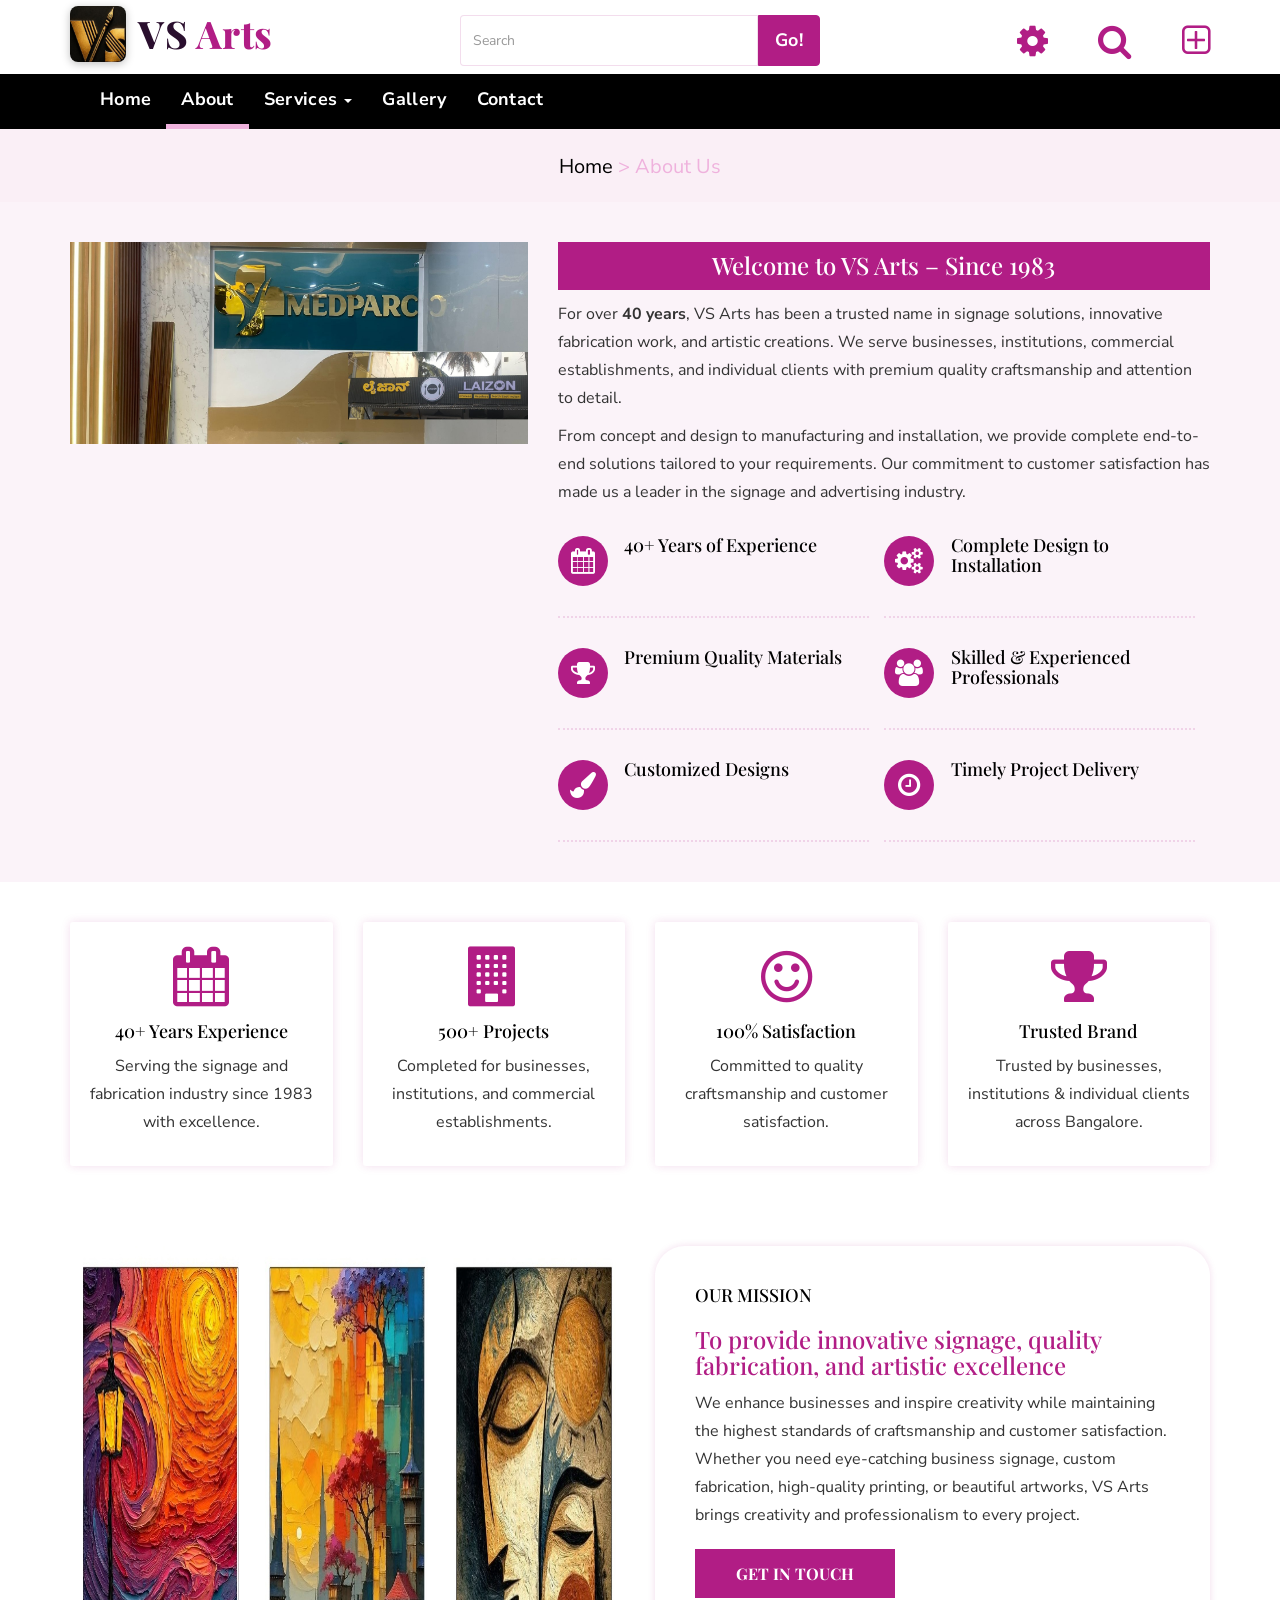
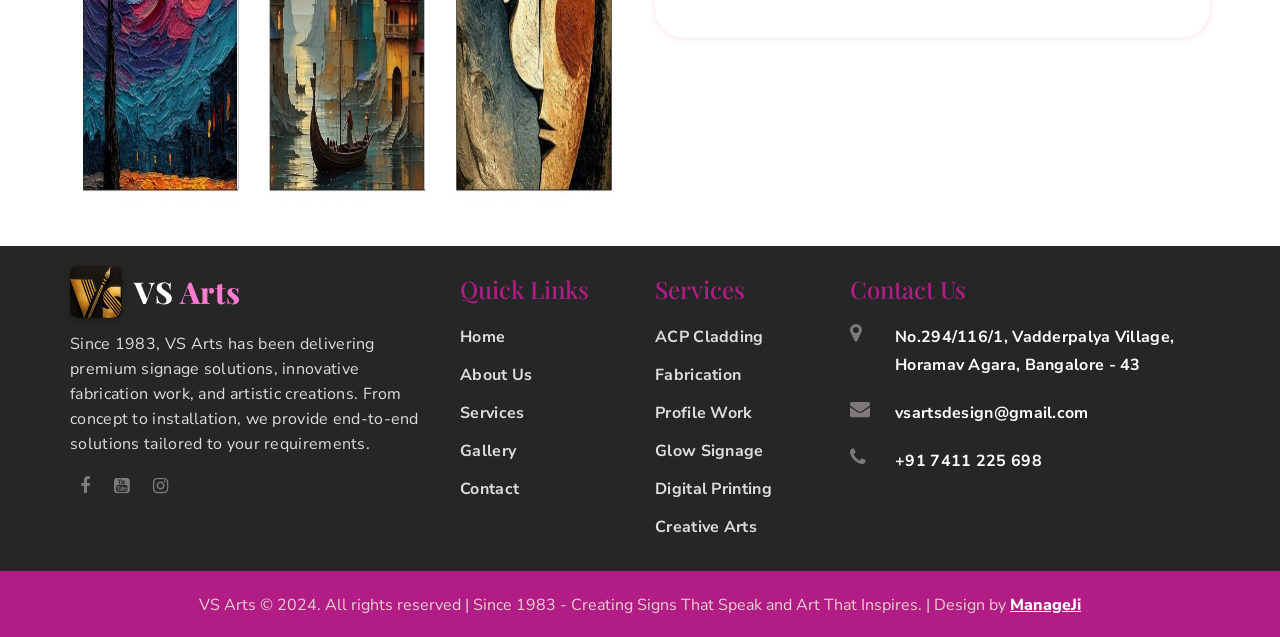
<file: about.html>
<!DOCTYPE html PUBLIC "-//W3C//DTD XHTML 1.0 Transitional//EN" "http://www.w3.org/TR/xhtml1/DTD/xhtml1-transitional.dtd">
<html xmlns="http://www.w3.org/1999/xhtml">
<head>
<meta http-equiv="Content-Type" content="text/html; charset=utf-8" />
<title>About - VS Arts | Since 1983</title>
   <link href="css/animate.css" rel="stylesheet" type="text/css" media="all">
  <meta charset="utf-8">
  <meta name="viewport" content="width=device-width, initial-scale=1">
  <link rel="icon" type="image/x-icon" href="img/favicon/favicon.ico">
  <link rel="icon" type="image/png" sizes="32x32" href="img/favicon/favicon-32x32.png">
     <link rel="stylesheet" type="text/css" href="css/bootstrap.min.css" />
	 <link rel="stylesheet" type="text/css" href="css/style.css" media="all">
	 <link rel="stylesheet" type="text/css" href="css/font-awesome.min.css" />
     <link href="https://fonts.googleapis.com/css2?family=Playfair+Display:wght@500;600;700;800&family=Nunito+Sans:wght@400;600;700;800&display=swap" rel="stylesheet">
	  
     <script type="text/javascript"  src="js/jquery-2.1.1.min.js"></script>
     <script  type="text/javascript" src="js/bootstrap.min.js"></script>
	  
	<script src="js/ekko-lightbox.js"></script>
	
    

</head>
<body>
<section id="top" class="clearfix">
 <div class="container">
  <div class="row">
   <div class="top clearfix">
    <div class="col-sm-4 top_left clearfix">
	 <div class="top_left_inner clearfix">
	  <p><a href="index.html"><img src="img/favicon/android-chrome-192x192.png" alt="VS Arts" class="vs_logo"><span class="vs_name">VS <span class="new_right">Arts</span></span></a></p>
	 </div>
	</div> 
	<div class="col-sm-4 top_left clearfix">
	 <div class="top_new clearfix">
      <div class="input-group">
			<input type="text" class="form-control" placeholder="Search">
			<span class="input-group-btn">
				<button class="btn btn-primary" type="button">
					Go!</button>
			</span>
      </div>
	 </div>
	</div>
	<div class="col-sm-4 top_right clearfix">
	 <div class="top_right_inner clearfix">
	  <ul class="nav navbar-nav navbar-right">
                <li class="dropdown"><a href="#" class="top_tab dropdown-toggle" data-toggle="dropdown"><i class="fa fa-gear"></i></a>
                    <ul class="dropdown-menu drop_top">
                        <li><a href="index.html">Home</a></li>
                        <li><a href="about.html">About Us</a></li>
                        <li><a href="services.html">Services</a></li>
                        <li><a href="contact.html">Contact</a></li>
                    </ul>
                </li>
                <li class="dropdown"><a href="#" class="top_tab dropdown-toggle" data-toggle="dropdown"><i class="fa fa-search"></i></a>
                    <ul class="dropdown-menu" style="min-width: 300px;">
                        <li>
                            <div class="row">
                                <div class="col-sm-12">
                                    <form class="navbar-form navbar-left" role="search">
                                    <div class="input-group">
                                        <input type="text" class="form-control" placeholder="Search">
                                        <span class="input-group-btn">
                                            <button class="btn btn-primary" type="button">
                                                Go!</button>
                                        </span>
                                    </div>
                                    </form>
                                </div>
                            </div>
                        </li>
                    </ul>
                </li>
				<li class="dropdown">
						<a class="top_tab dropdown-toggle" href="#" data-toggle="dropdown"><i class="fa fa-plus-square-o"></i></a>
						<div class="dropdown-menu" style="padding: 15px; padding-bottom: 0px;">
							<form method="post" action="http://bootsnipp-env.elasticbeanstalk.com/iframe/login" accept-charset="UTF-8">
								<input style="margin-bottom: 15px;" type="text" placeholder="Username" id="username" name="username">
								<input style="margin-bottom: 15px;" type="password" placeholder="Password" id="password" name="password">
								<input style="float: left; margin-right: 10px;" type="checkbox" name="remember-me" id="remember-me" value="1">
								<label class="string optional" for="user_remember_me"> Remember me</label>
								<input class="btn btn-primary btn-block" type="submit" id="sign-in" value="Sign In">
								<label style="text-align:center;margin-top:5px">or</label>
                                <input class="btn btn-danger btn-block" type="button" id="sign-in-google" value="Sign In with Google">
								<input class="btn btn-success btn-block" type="button" id="sign-in-twitter" value="Sign In with Twitter">
							</form>
						</div>
					</li>
            </ul>
	 </div>
	</div>   	
   </div>
  </div>
 </div>
</section>

<section id="header" class="cd-secondary-nav clearfix">
 <div class="container">
  <div class="row">
   <div class="header clearfix">
    <nav class="navbar navbar-default" role="navigation">
		<div class="container">
			<div class="navbar-header">
				<button type="button" class="navbar-toggle" data-toggle="collapse" data-target="#bs-example-navbar-collapse-1">
					<span class="sr-only">Toggle navigation</span>
					<span class="icon-bar"></span>
					<span class="icon-bar"></span>
					<span class="icon-bar"></span>
				</button>
				<a class="navbar-brand" href="index.html"><img src="img/favicon/android-chrome-192x192.png" alt="VS Arts" class="vs_logo"><span class="vs_name">VS <span class="new_right">Arts</span></span></a>
			</div>

			<div class="collapse navbar-collapse" id="bs-example-navbar-collapse-1">
				<ul class="nav navbar-nav">
					<li><a class="header_tab" href="index.html">Home</a></li>
					<li class="active"><a class="header_tab" href="about.html">About</a></li>
					<li class="dropdown">
						<a href="#" class="header_tab dropdown-toggle" data-toggle="dropdown">Services <b class="caret"></b></a>
						<ul class="dropdown-menu drop_1">
							<li><a href="services.html">All Services</a></li>
							<li><a href="acp-cladding.html">ACP Cladding</a></li>
							<li><a href="fabrication.html">Fabrication</a></li>
							<li><a href="profile-work.html">Profile Work</a></li>
							<li><a href="glow-signage.html">Glow Signage</a></li>
							<li><a href="digital-printing.html">Digital Printing</a></li>
							<li><a href="creative-arts.html">Creative Arts</a></li>
						</ul>
					</li>
					<li><a class="header_tab" href="gallery.html">Gallery</a></li>
					
					<li><a class="header_tab" href="contact.html">Contact</a></li>
				</ul>
			</div>
		</div>
	</nav>
   </div>
  </div>
 </div>
</section>

<section id="photograph" class="clearfix">
 <div class="container">
  <div class="row">
   <div class="photograph clearfix">
    <p><a href="index.html">Home</a> > <span class="photo_tab">About Us</span></p>
   </div>
  </div>
 </div>
</section>

<section id="course_home">
<div class="container">
<div class="row">
<div class="col-sm-5">
<div class="course_home_r clearfix">
 <img src="img/500/1.jpg" class="iw" alt="VS Arts">
</div>
</div>
<div class="col-sm-7">
<div class="course_home_l clearfix">
 <h3 class="mgt">Welcome to VS Arts – Since 1983</h3>
 <p>For over <strong>40 years</strong>, VS Arts has been a trusted name in signage solutions, innovative fabrication work, and artistic creations. We serve businesses, institutions, commercial establishments, and individual clients with premium quality craftsmanship and attention to detail.</p>
 <p>From concept and design to manufacturing and installation, we provide complete end-to-end solutions tailored to your requirements. Our commitment to customer satisfaction has made us a leader in the signage and advertising industry.</p>
 <div class="course_home_li clearfix">
  <div class="col-sm-6 space_left">
   <div class="course_home_lii clearfix">
	   <div class="col-sm-2 space_left col-xs-2"><span class="fa fa-calendar"></span></div>
	   <div class="col-sm-10 space_right col-xs-10"><h4 class="mgt col_black"> 40+ Years of Experience</h4></div>
   </div>
  </div>
  <div class="col-sm-6 space_left">
	<div class="course_home_lii clearfix">
	 <div class="col-sm-2 space_left col-xs-2"><span class="fa fa-cogs"></span></div>
	 <div class="col-sm-10 space_right col-xs-10"><h4 class="mgt col_black"> Complete Design to Installation</h4></div>
	</div>
  </div>
 </div>
 <div class="course_home_li clearfix">
  <div class="col-sm-6 space_left">
   <div class="course_home_lii clearfix">
	   <div class="col-sm-2 space_left col-xs-2"><span class="fa fa-trophy"></span></div>
	   <div class="col-sm-10 space_right col-xs-10"><h4 class="mgt col_black"> Premium Quality Materials</h4></div>
   </div>
  </div>
  <div class="col-sm-6 space_left">
	<div class="course_home_lii clearfix">
	 <div class="col-sm-2 space_left col-xs-2"><span class="fa fa-users"></span></div>
	 <div class="col-sm-10 space_right col-xs-10"><h4 class="mgt col_black"> Skilled & Experienced Professionals</h4></div>
	</div>
  </div>
 </div>
 <div class="course_home_li clearfix">
  <div class="col-sm-6 space_left">
   <div class="course_home_lii clearfix">
	   <div class="col-sm-2 space_left col-xs-2"><span class="fa fa-paint-brush"></span></div>
	   <div class="col-sm-10 space_right col-xs-10"><h4 class="mgt col_black"> Customized Designs</h4></div>
   </div>
  </div>
  <div class="col-sm-6 space_left">
	<div class="course_home_lii clearfix">
	 <div class="col-sm-2 space_left col-xs-2"><span class="fa fa-clock-o"></span></div>
	 <div class="col-sm-10 space_right col-xs-10"><h4 class="mgt col_black"> Timely Project Delivery</h4></div>
	</div>
  </div>
 </div>
</div>
</div>
</div>
</div>
</section>

<section id="proj_h">
<div class="container">
<div class="row">
<div class="proj_h1 clearfix">
<div class="col-sm-3">
<div class="proj_h1i text-center clearfix">
 <span><i class="fa fa-calendar"></i></span>
 <h4 class="mt_15 col_black">40+ Years Experience</h4>
 <p>Serving the signage and fabrication industry since 1983 with excellence.</p>
</div>
</div>
<div class="col-sm-3">
<div class="proj_h1i text-center clearfix">
 <span><i class="fa fa-building"></i></span>
 <h4 class="mt_15 col_black">500+ Projects</h4>
 <p>Completed for businesses, institutions, and commercial establishments.</p>
</div>
</div>
<div class="col-sm-3">
<div class="proj_h1i text-center clearfix">
 <span><i class="fa fa-smile-o"></i></span>
 <h4 class="mt_15 col_black">100% Satisfaction</h4>
 <p>Committed to quality craftsmanship and customer satisfaction.</p>
</div>
</div>
<div class="col-sm-3">
<div class="proj_h1i text-center clearfix">
 <span><i class="fa fa-trophy"></i></span>
 <h4 class="mt_15 col_black">Trusted Brand</h4>
 <p>Trusted by businesses, institutions & individual clients across Bangalore.</p>
</div>
</div>
</div>
</div>
</div>
</section>

<section id="prom">
 <div class="container">
  <div class="row">
   <div class="prom_1 clearfix">
    <div class="col-sm-6">
      <div class="prom_1l clearfix">
	    <div class="grid clearfix">
		  <figure class="effect-jazz">
			<a href="contact.html"><img src="img/500/2.jpg" height="560" class="iw" alt="Contact VS Arts"></a>
		  </figure>
	  </div>
	  </div>
	</div>
	<div class="col-sm-6">
      <div class="prom_1r clearfix">
	   <h4 class="mgt col_black">OUR MISSION</h4>
	   <h3>To provide innovative signage, quality fabrication, and artistic excellence</h3>
	   <p>We enhance businesses and inspire creativity while maintaining the highest standards of craftsmanship and customer satisfaction. Whether you need eye-catching business signage, custom fabrication, high-quality printing, or beautiful artworks, VS Arts brings creativity and professionalism to every project.</p>
	   <h5><a class="button_link" href="contact.html">GET IN TOUCH</a></h5>
	  </div>
	</div>
   </div>
  </div>
 </div>
</section>

 
<section id="footer" class="clearfix">
 <div class="container">
  <div class="row">
   <div class="footer clearfix">
	  <div class="col-sm-4 footer_left clearfix">
	 <div class="footer_left_inner clearfix">
	   <h4 class="footer_brand"><a href="index.html"><img src="img/favicon/android-chrome-192x192.png" alt="VS Arts" class="vs_logo"><span class="vs_name">VS <span class="new_right">Arts</span></span></a></h4>
	   <p>Since 1983, VS Arts has been delivering premium signage solutions, innovative fabrication work, and artistic creations. From concept to installation, we provide end-to-end solutions tailored to your requirements.</p>
	   <ul>
	    <li><a href="https://www.facebook.com/paulsundarsingh" target="_blank"><i class="fa fa-facebook"></i></a></li>
		<li><a href="https://www.youtube.com/c/VirudhaiPaul" target="_blank"><i class="fa fa-youtube-square"></i></a></li>
		<li><a href="https://www.instagram.com/virubhai621/" target="_blank"><i class="fa fa-instagram"></i></a></li>
	   </ul>
	 </div>
	</div>
	 <div class="col-sm-2 footer_right_inner_1 clearfix">
	    <div class="informer clearfix">
		 <h4>Quick Links</h4>
		 <p class="col-sm-12 col-xs-6 space_left"><a href="index.html">Home</a></p>
		 <p class="col-sm-12 col-xs-6 space_left"><a href="about.html">About Us</a></p>
		 <p class="col-sm-12 col-xs-6 space_left"><a href="services.html">Services</a></p>
		 <p class="col-sm-12 col-xs-6 space_left"><a href="gallery.html">Gallery</a></p>
		 
		 <p class="col-sm-12 col-xs-6 space_left"><a href="contact.html">Contact</a></p>
		</div>
	   </div>
	   <div class="col-sm-2 footer_right_inner_1 clearfix">
	    <div class="informer clearfix">
		 <h4>Services</h4>
		 <p class="col-sm-12 col-xs-6 space_left"><a href="acp-cladding.html">ACP Cladding</a></p>
		 <p class="col-sm-12 col-xs-6 space_left"><a href="fabrication.html">Fabrication</a></p>
		 <p class="col-sm-12 col-xs-6 space_left"><a href="profile-work.html">Profile Work</a></p>
		 <p class="col-sm-12 col-xs-6 space_left"><a href="glow-signage.html">Glow Signage</a></p>
		 <p class="col-sm-12 col-xs-6 space_left"><a href="digital-printing.html">Digital Printing</a></p>
		 <p class="col-sm-12 col-xs-6 space_left"><a href="creative-arts.html">Creative Arts</a></p>
		</div>
	   </div>
	   <div class="col-sm-4 footer_right_inner_n clearfix">
	    <div class="informer clearfix">
		 <h4>Contact Us</h4>
		<div class="footer_right_inner_ni clearfix">
		  <div class="col-sm-1 col-xs-1">
		   <span class="col_pur"><i class="fa fa-map-marker"></i></span>
		  </div>
		  <div class="col-sm-11 col-xs-11">
		   <p class="col_white">No.294/116/1, Vadderpalya Village, Horamav Agara, Bangalore - 43</p>
		  </div>
		</div>
		<div class="footer_right_inner_ni clearfix">
		  <div class="col-sm-1 col-xs-1">
		   <span class="col_pur"><i class="fa fa-envelope"></i></span>
		  </div>
		  <div class="col-sm-11 col-xs-11">
		   <p class="col_white">vsartsdesign@gmail.com</p>
		  </div>
		</div>
		<div class="footer_right_inner_ni">
		  <div class="col-sm-1 col-xs-1">
		   <span class="col_pur fs-5"><i class="fa fa-phone"></i></span>
		  </div>
		  <div class="col-sm-11 col-xs-11">
		   <p class="col_white">+91 7411 225 698</p>
		  </div>
		</div>
		</div>
	   </div>
   </div>
  </div>
 </div>
 </section>
 
<section id="footer_end" class="clearfix">
 <div class="container">
  <div class="row">
   <div class="footer_end clearfix">
	 <p class="website">VS Arts &copy; 2024. All rights reserved | Since 1983 - Creating Signs That Speak and Art That Inspires. | Design by <a href="https://manageji.com/" target="_blank" rel="noopener">ManageJi</a></p>
   </div>
  </div>
 </div>
 </section>
 
 
<script>
	$(document).ready(function() {              
    $('i.glyphicon-thumbs-up, i.glyphicon-thumbs-down').click(function(){    
        var $this = $(this),
        c = $this.data('count');    
        if (!c) c = 0;
        c++;
        $this.data('count',c);
        $('#'+this.id+'-bs3').html(c);
    });      
    $(document).delegate('*[data-toggle="lightbox"]', 'click', function(event) {
        event.preventDefault();
        $(this).ekkoLightbox();
    });                                        
}); 

	</script>
	
<script>
$(document).ready(function(){
	/*****Fixed Menu******/
	var secondaryNav = $('.cd-secondary-nav'),
	   secondaryNavTopPosition = secondaryNav.offset().top;
	   navbar_height = document.querySelector('.navbar').offsetHeight;
	   
		$(window).on('scroll', function(){
		    if($(window).scrollTop() > secondaryNavTopPosition + navbar_height ) {
				secondaryNav.addClass('is-fixed');	
				document.body.style.paddingTop = navbar_height + 'px';
				
			} else {
				secondaryNav.removeClass('is-fixed');
				document.body.style.paddingTop = '0'
			}
		});	
		
});
</script>

</body>
</html>
</file>
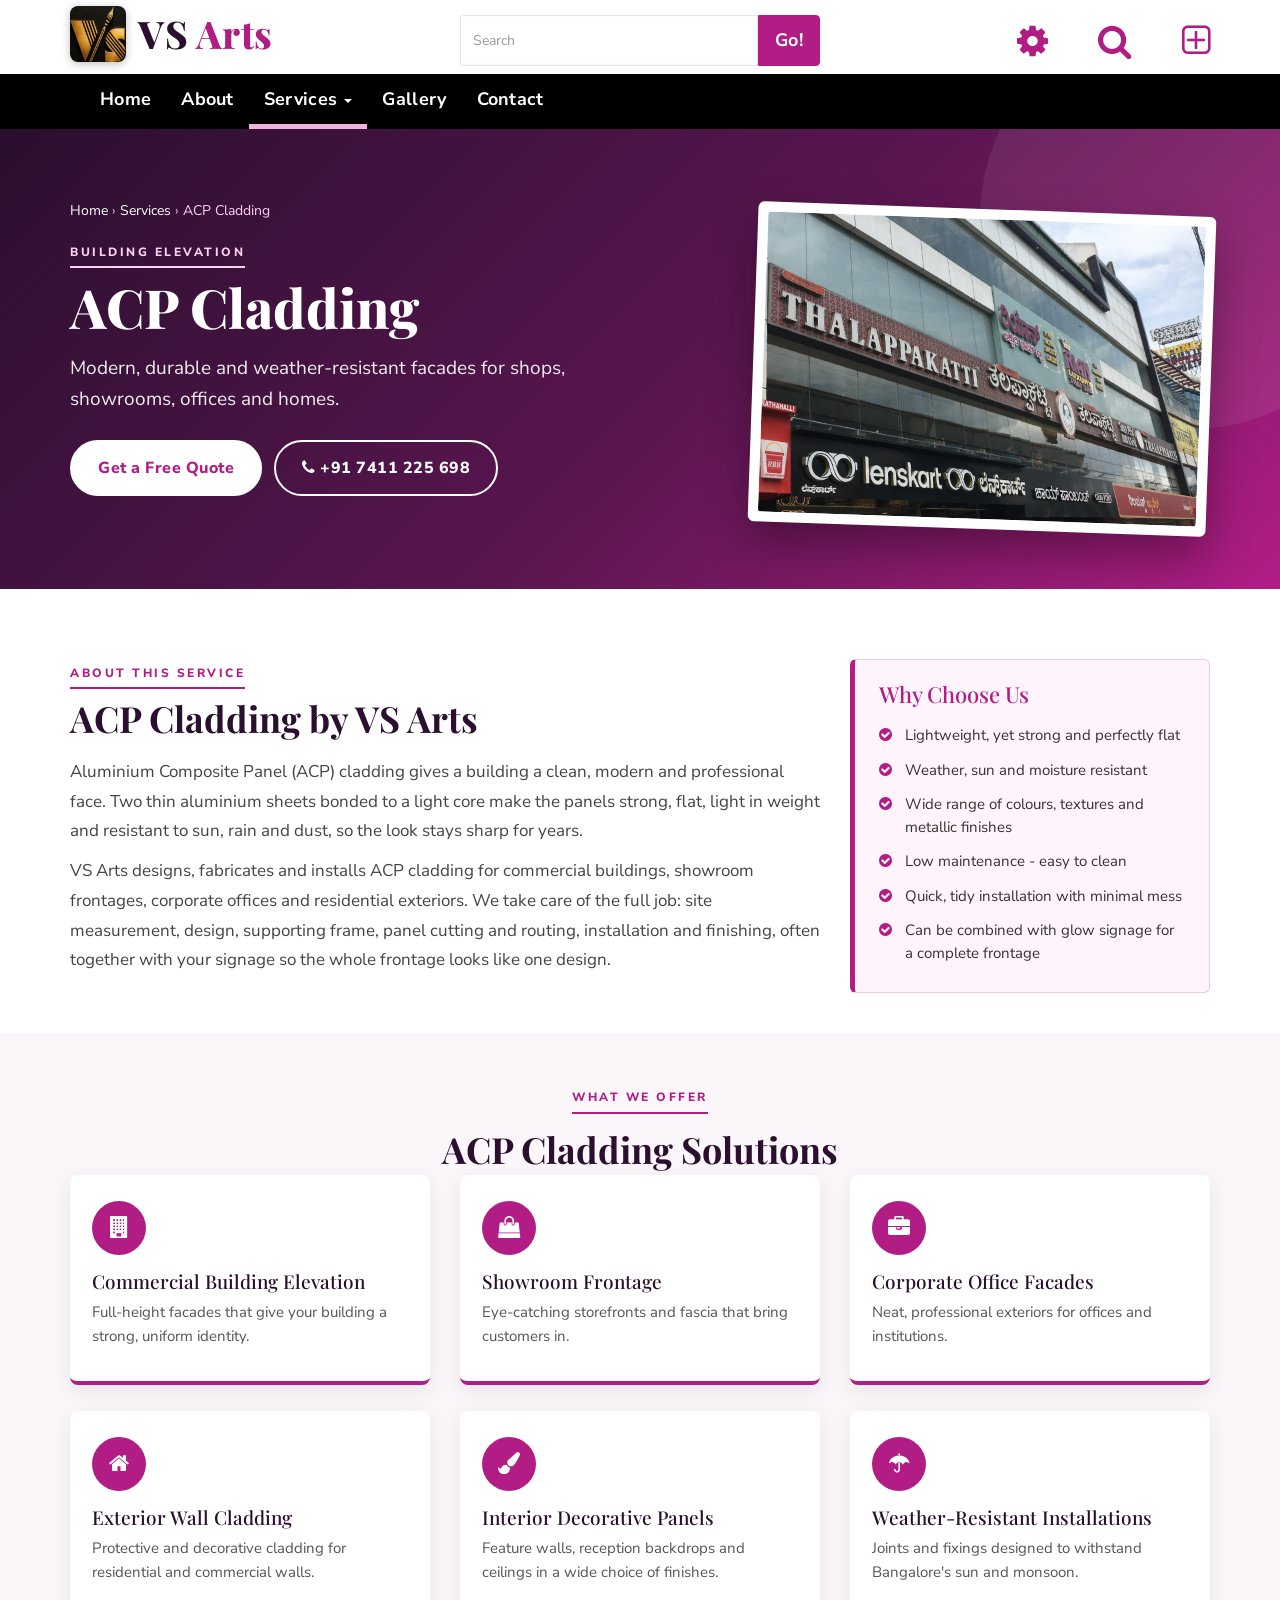
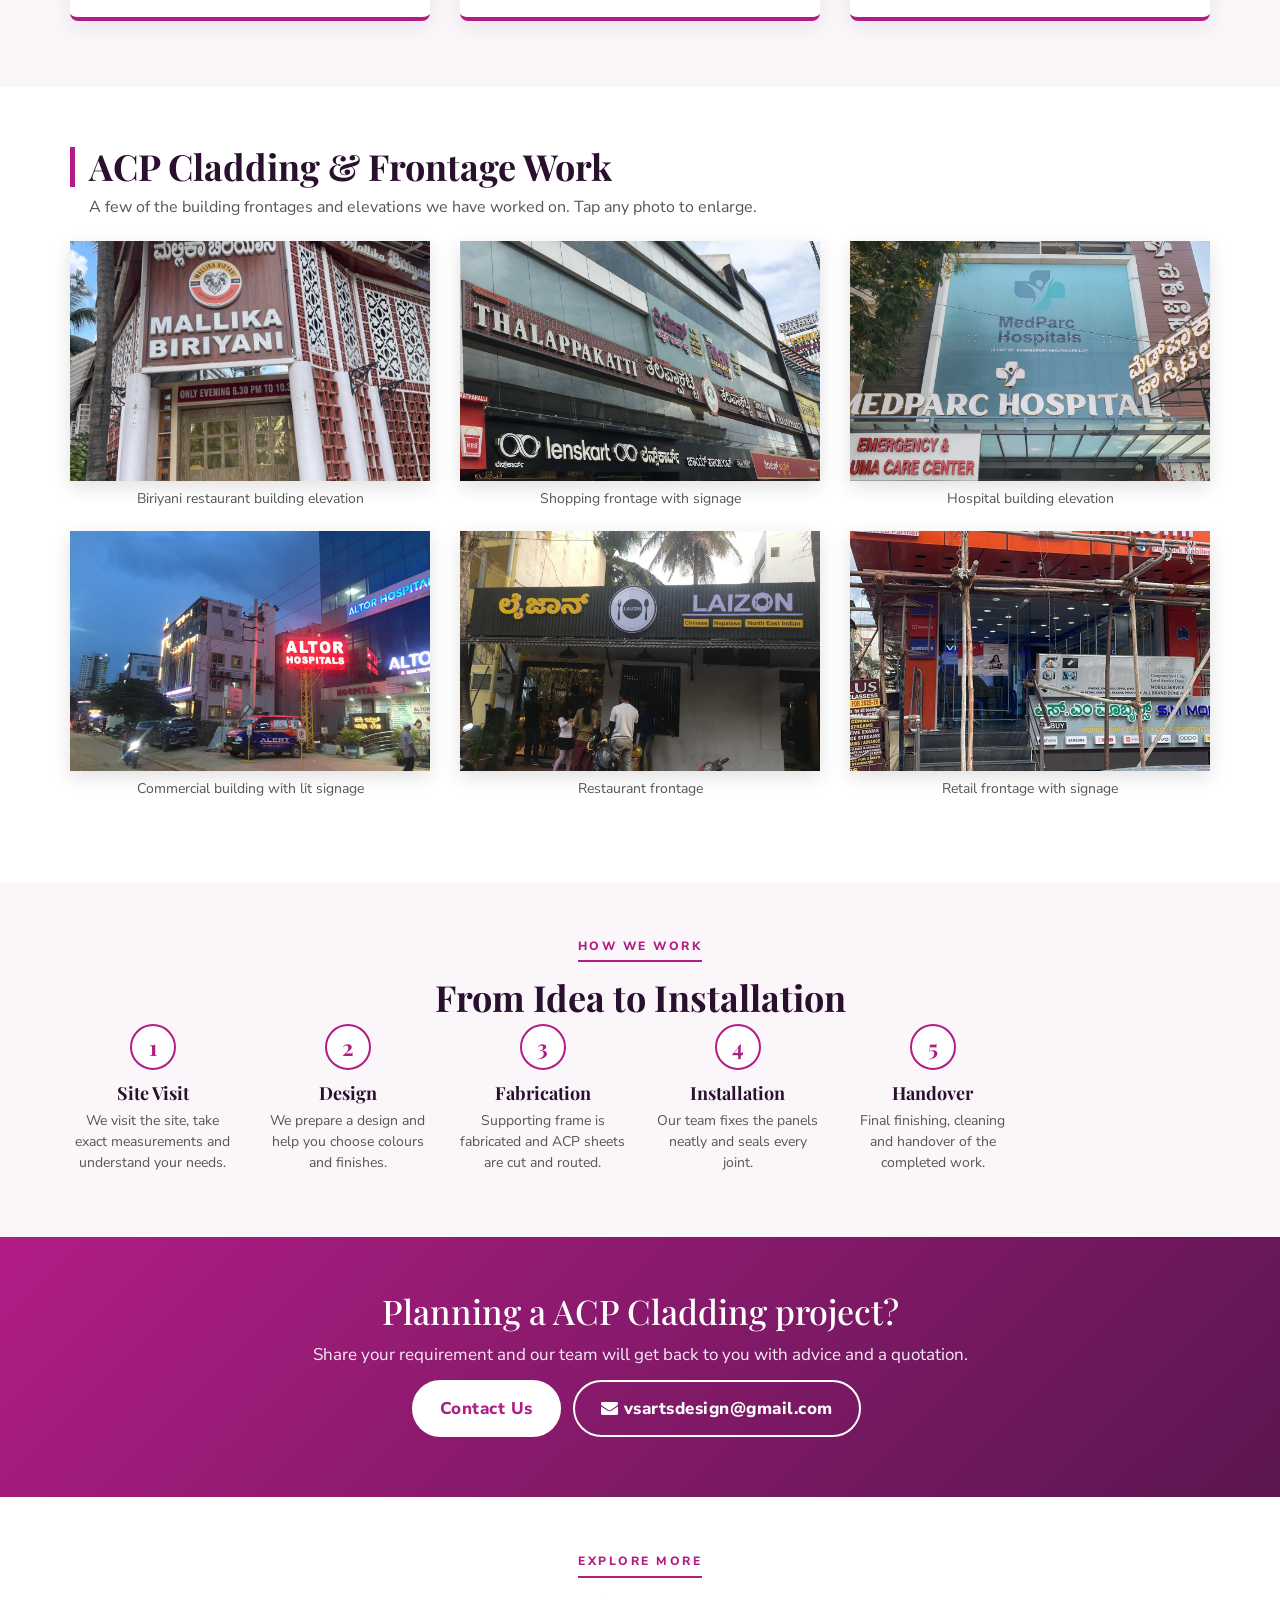
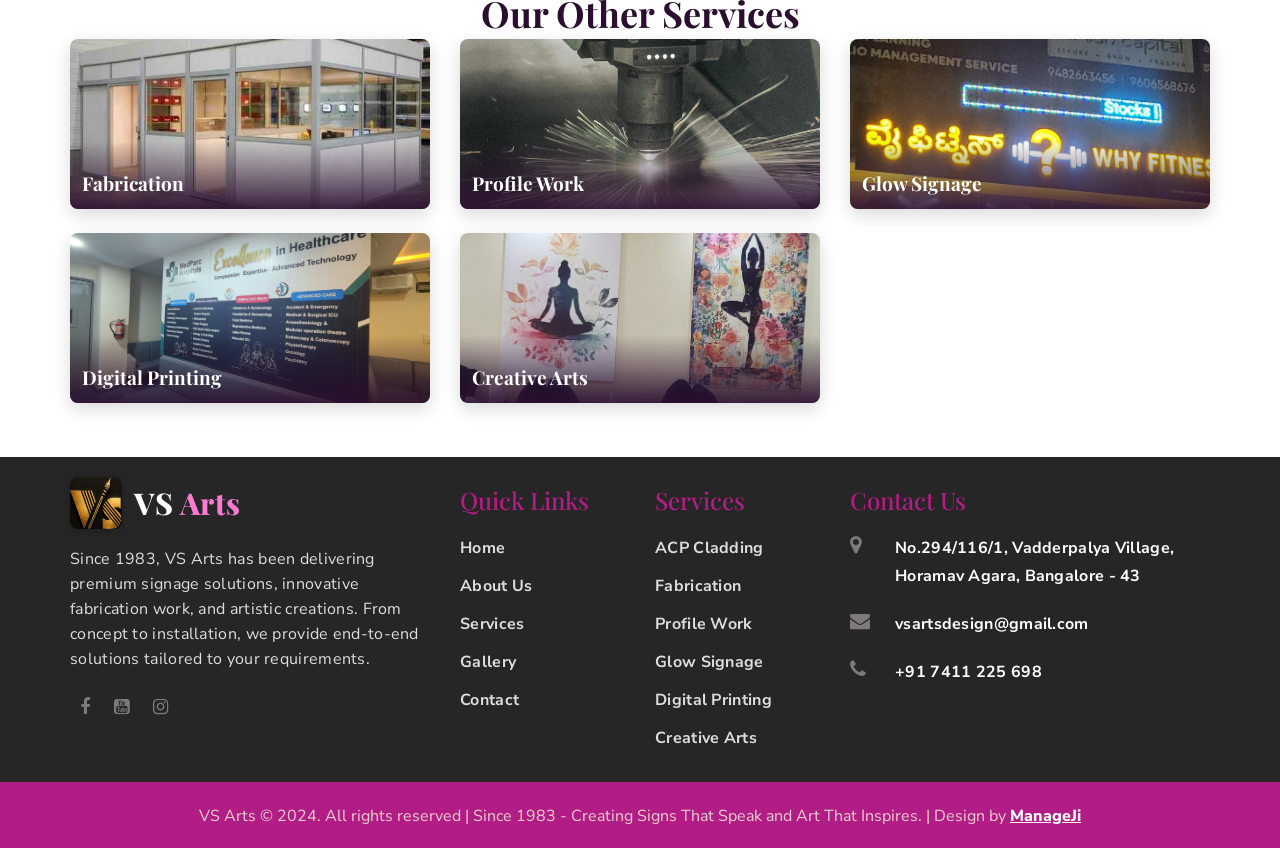
<file: acp-cladding.html>
<!DOCTYPE html>
<html lang="en">
<head>
<meta charset="utf-8">
<meta name="viewport" content="width=device-width, initial-scale=1">
<title>ACP Cladding - VS Arts, Bangalore | Signage, Fabrication &amp; Creative Arts Since 1983</title>
<meta name="description" content="Modern, durable and weather-resistant facades for shops, showrooms, offices and homes. VS Arts, Bangalore - since 1983.">
<link href="css/animate.css" rel="stylesheet" type="text/css" media="all">
<link rel="icon" type="image/x-icon" href="img/favicon/favicon.ico">
<link rel="icon" type="image/png" sizes="32x32" href="img/favicon/favicon-32x32.png">
<link rel="stylesheet" type="text/css" href="css/bootstrap.min.css" />
<link rel="stylesheet" type="text/css" href="css/style.css" media="all">
<link rel="stylesheet" type="text/css" href="css/font-awesome.min.css" />
<link href="https://fonts.googleapis.com/css2?family=Playfair+Display:wght@500;600;700;800&family=Nunito+Sans:wght@400;600;700;800&display=swap" rel="stylesheet">
<script type="text/javascript" src="js/jquery-2.1.1.min.js"></script>
<script type="text/javascript" src="js/bootstrap.min.js"></script>
<script src="js/ekko-lightbox.js"></script>
</head>
<body>
<section id="top" class="clearfix">
 <div class="container">
  <div class="row">
   <div class="top clearfix">
    <div class="col-sm-4 top_left clearfix">
	 <div class="top_left_inner clearfix">
	  <p><a href="index.html"><img src="img/favicon/android-chrome-192x192.png" alt="VS Arts" class="vs_logo"><span class="vs_name">VS <span class="new_right">Arts</span></span></a></p>
	 </div>
	</div> 
	<div class="col-sm-4 top_left clearfix">
	 <div class="top_new clearfix">
      <div class="input-group">
			<input type="text" class="form-control" placeholder="Search">
			<span class="input-group-btn">
				<button class="btn btn-primary" type="button">
					Go!</button>
			</span>
      </div>
	 </div>
	</div>
	<div class="col-sm-4 top_right clearfix">
	 <div class="top_right_inner clearfix">
	  <ul class="nav navbar-nav navbar-right">
                <li class="dropdown"><a href="#" class="top_tab dropdown-toggle" data-toggle="dropdown"><i class="fa fa-gear"></i></a>
                    <ul class="dropdown-menu drop_top">
                        <li><a href="index.html">Home</a></li>
                        <li><a href="about.html">About Us</a></li>
                        <li><a href="services.html">Services</a></li>
                        <li><a href="contact.html">Contact</a></li>
                    </ul>
                </li>
                <li class="dropdown"><a href="#" class="top_tab dropdown-toggle" data-toggle="dropdown"><i class="fa fa-search"></i></a>
                    <ul class="dropdown-menu" style="min-width: 300px;">
                        <li>
                            <div class="row">
                                <div class="col-sm-12">
                                    <form class="navbar-form navbar-left" role="search">
                                    <div class="input-group">
                                        <input type="text" class="form-control" placeholder="Search">
                                        <span class="input-group-btn">
                                            <button class="btn btn-primary" type="button">
                                                Go!</button>
                                        </span>
                                    </div>
                                    </form>
                                </div>
                            </div>
                        </li>
                    </ul>
                </li>
				<li class="dropdown">
						<a class="top_tab dropdown-toggle" href="#" data-toggle="dropdown"><i class="fa fa-plus-square-o"></i></a>
						<div class="dropdown-menu" style="padding: 15px; padding-bottom: 0px;">
							<form method="post" action="http://bootsnipp-env.elasticbeanstalk.com/iframe/login" accept-charset="UTF-8">
								<input style="margin-bottom: 15px;" type="text" placeholder="Username" id="username" name="username">
								<input style="margin-bottom: 15px;" type="password" placeholder="Password" id="password" name="password">
								<input style="float: left; margin-right: 10px;" type="checkbox" name="remember-me" id="remember-me" value="1">
								<label class="string optional" for="user_remember_me"> Remember me</label>
								<input class="btn btn-primary btn-block" type="submit" id="sign-in" value="Sign In">
								<label style="text-align:center;margin-top:5px">or</label>
                                <input class="btn btn-danger btn-block" type="button" id="sign-in-google" value="Sign In with Google">
								<input class="btn btn-success btn-block" type="button" id="sign-in-twitter" value="Sign In with Twitter">
							</form>
						</div>
					</li>
            </ul>
	 </div>
	</div>   	
   </div>
  </div>
 </div>
</section>

<section id="header" class="cd-secondary-nav clearfix">
 <div class="container">
  <div class="row">
   <div class="header clearfix">
    <nav class="navbar navbar-default" role="navigation">
		<div class="container">
			<div class="navbar-header">
				<button type="button" class="navbar-toggle" data-toggle="collapse" data-target="#bs-example-navbar-collapse-1">
					<span class="sr-only">Toggle navigation</span>
					<span class="icon-bar"></span>
					<span class="icon-bar"></span>
					<span class="icon-bar"></span>
				</button>
				<a class="navbar-brand" href="index.html"><img src="img/favicon/android-chrome-192x192.png" alt="VS Arts" class="vs_logo"><span class="vs_name">VS <span class="new_right">Arts</span></span></a>
			</div>

			<div class="collapse navbar-collapse" id="bs-example-navbar-collapse-1">
				<ul class="nav navbar-nav">
					<li><a class="header_tab" href="index.html">Home</a></li>
					<li><a class="header_tab" href="about.html">About</a></li>
					<li class="dropdown active">
						<a href="#" class="header_tab dropdown-toggle" data-toggle="dropdown">Services <b class="caret"></b></a>
						<ul class="dropdown-menu drop_1">
							<li><a href="services.html">All Services</a></li>
							<li><a href="acp-cladding.html">ACP Cladding</a></li>
							<li><a href="fabrication.html">Fabrication</a></li>
							<li><a href="profile-work.html">Profile Work</a></li>
							<li><a href="glow-signage.html">Glow Signage</a></li>
							<li><a href="digital-printing.html">Digital Printing</a></li>
							<li><a href="creative-arts.html">Creative Arts</a></li>
						</ul>
					</li>
					<li><a class="header_tab" href="gallery.html">Gallery</a></li>
					
					<li><a class="header_tab" href="contact.html">Contact</a></li>
				</ul>
			</div>
		</div>
	</nav>
   </div>
  </div>
 </div>
</section>


<section id="svc_hero">
 <div class="container">
  <div class="row">
   <div class="col-md-7 svc_hero_text">
    <p class="svc_crumb"><a href="index.html">Home</a> &rsaquo; <a href="services.html">Services</a> &rsaquo; <span>ACP Cladding</span></p>
    <span class="svc_kicker">Building Elevation</span>
    <h1>ACP Cladding</h1>
    <p class="svc_tag">Modern, durable and weather-resistant facades for shops, showrooms, offices and homes.</p>
    <p><a class="svc_btn" href="contact.html">Get a Free Quote</a> <a class="svc_btn svc_btn_ghost" href="tel:+917411225698"><i class="fa fa-phone"></i> +91 7411 225 698</a></p>
   </div>
   <div class="col-md-5 svc_hero_img"><div class="svc_frame"><img src="img/3D/3D-4.jpeg" alt="ACP Cladding by VS Arts"></div></div>
  </div>
 </div>
</section>

<section id="svc_intro">
 <div class="container">
  <div class="row">
   <div class="col-md-8 svc_intro_text">
    <span class="svc_kicker svc_kicker_dark">About This Service</span>
    <h2>ACP Cladding by VS Arts</h2>
    <p>Aluminium Composite Panel (ACP) cladding gives a building a clean, modern and professional face. Two thin aluminium sheets bonded to a light core make the panels strong, flat, light in weight and resistant to sun, rain and dust, so the look stays sharp for years.</p><p>VS Arts designs, fabricates and installs ACP cladding for commercial buildings, showroom frontages, corporate offices and residential exteriors. We take care of the full job: site measurement, design, supporting frame, panel cutting and routing, installation and finishing, often together with your signage so the whole frontage looks like one design.</p>
   </div>
   <div class="col-md-4"><div class="svc_why"><h4>Why Choose Us</h4><ul><li><i class="fa fa-check-circle"></i> Lightweight, yet strong and perfectly flat</li><li><i class="fa fa-check-circle"></i> Weather, sun and moisture resistant</li><li><i class="fa fa-check-circle"></i> Wide range of colours, textures and metallic finishes</li><li><i class="fa fa-check-circle"></i> Low maintenance - easy to clean</li><li><i class="fa fa-check-circle"></i> Quick, tidy installation with minimal mess</li><li><i class="fa fa-check-circle"></i> Can be combined with glow signage for a complete frontage</li></ul></div></div>
  </div>
 </div>
</section>

<section id="svc_features">
 <div class="container">
  <div class="svc_heading svc_center"><span class="svc_kicker svc_kicker_dark">What We Offer</span><h2>ACP Cladding Solutions</h2></div>
  <div class="row"><div class="col-sm-4 col-xs-6"><div class="svc_feat"><span class="svc_ic"><i class="fa fa-building"></i></span><h4>Commercial Building Elevation</h4><p>Full-height facades that give your building a strong, uniform identity.</p></div></div><div class="col-sm-4 col-xs-6"><div class="svc_feat"><span class="svc_ic"><i class="fa fa-shopping-bag"></i></span><h4>Showroom Frontage</h4><p>Eye-catching storefronts and fascia that bring customers in.</p></div></div><div class="col-sm-4 col-xs-6"><div class="svc_feat"><span class="svc_ic"><i class="fa fa-briefcase"></i></span><h4>Corporate Office Facades</h4><p>Neat, professional exteriors for offices and institutions.</p></div></div><div class="col-sm-4 col-xs-6"><div class="svc_feat"><span class="svc_ic"><i class="fa fa-home"></i></span><h4>Exterior Wall Cladding</h4><p>Protective and decorative cladding for residential and commercial walls.</p></div></div><div class="col-sm-4 col-xs-6"><div class="svc_feat"><span class="svc_ic"><i class="fa fa-paint-brush"></i></span><h4>Interior Decorative Panels</h4><p>Feature walls, reception backdrops and ceilings in a wide choice of finishes.</p></div></div><div class="col-sm-4 col-xs-6"><div class="svc_feat"><span class="svc_ic"><i class="fa fa-umbrella"></i></span><h4>Weather-Resistant Installations</h4><p>Joints and fixings designed to withstand Bangalore's sun and monsoon.</p></div></div></div>
 </div>
</section>

<section id="svc_work">
 <div class="container">
<div class="svc_block" id="projects"><div class="svc_heading"><h2>ACP Cladding & Frontage Work</h2><p>A few of the building frontages and elevations we have worked on. Tap any photo to enlarge.</p></div><div class="row svc_gallery"><div class="col-sm-4 col-xs-6 svc_gal_item"><div class="panel panel-default"><div class="panel-body"><a href="img/3D/3D-10.jpeg" title="Biriyani restaurant building elevation" class="zoom" data-title="Biriyani restaurant building elevation" data-footer="VS Arts - ACP Cladding & Frontage Work" data-type="image" data-toggle="lightbox"><img src="img/3D/3D-10.jpeg" alt="Biriyani restaurant building elevation"><span class="overlay"><i class="glyphicon glyphicon-fullscreen"></i></span></a></div></div><p class="svc_cap">Biriyani restaurant building elevation</p></div>
<div class="col-sm-4 col-xs-6 svc_gal_item"><div class="panel panel-default"><div class="panel-body"><a href="img/3D/3D-4.jpeg" title="Shopping frontage with signage" class="zoom" data-title="Shopping frontage with signage" data-footer="VS Arts - ACP Cladding & Frontage Work" data-type="image" data-toggle="lightbox"><img src="img/3D/3D-4.jpeg" alt="Shopping frontage with signage"><span class="overlay"><i class="glyphicon glyphicon-fullscreen"></i></span></a></div></div><p class="svc_cap">Shopping frontage with signage</p></div>
<div class="col-sm-4 col-xs-6 svc_gal_item"><div class="panel panel-default"><div class="panel-body"><a href="img/4D/4D.jpeg" title="Hospital building elevation" class="zoom" data-title="Hospital building elevation" data-footer="VS Arts - ACP Cladding & Frontage Work" data-type="image" data-toggle="lightbox"><img src="img/4D/4D.jpeg" alt="Hospital building elevation"><span class="overlay"><i class="glyphicon glyphicon-fullscreen"></i></span></a></div></div><p class="svc_cap">Hospital building elevation</p></div>
<div class="col-sm-4 col-xs-6 svc_gal_item"><div class="panel panel-default"><div class="panel-body"><a href="img/3D/3D-8.jpeg" title="Commercial building with lit signage" class="zoom" data-title="Commercial building with lit signage" data-footer="VS Arts - ACP Cladding & Frontage Work" data-type="image" data-toggle="lightbox"><img src="img/3D/3D-8.jpeg" alt="Commercial building with lit signage"><span class="overlay"><i class="glyphicon glyphicon-fullscreen"></i></span></a></div></div><p class="svc_cap">Commercial building with lit signage</p></div>
<div class="col-sm-4 col-xs-6 svc_gal_item"><div class="panel panel-default"><div class="panel-body"><a href="img/3D/3D-6.jpeg" title="Restaurant frontage" class="zoom" data-title="Restaurant frontage" data-footer="VS Arts - ACP Cladding & Frontage Work" data-type="image" data-toggle="lightbox"><img src="img/3D/3D-6.jpeg" alt="Restaurant frontage"><span class="overlay"><i class="glyphicon glyphicon-fullscreen"></i></span></a></div></div><p class="svc_cap">Restaurant frontage</p></div>
<div class="col-sm-4 col-xs-6 svc_gal_item"><div class="panel panel-default"><div class="panel-body"><a href="img/3D/3D-9.jpeg" title="Retail frontage with signage" class="zoom" data-title="Retail frontage with signage" data-footer="VS Arts - ACP Cladding & Frontage Work" data-type="image" data-toggle="lightbox"><img src="img/3D/3D-9.jpeg" alt="Retail frontage with signage"><span class="overlay"><i class="glyphicon glyphicon-fullscreen"></i></span></a></div></div><p class="svc_cap">Retail frontage with signage</p></div>
</div></div>

 </div>
</section>

<section id="svc_process">
 <div class="container">
  <div class="svc_heading svc_center"><span class="svc_kicker svc_kicker_dark">How We Work</span><h2>From Idea to Installation</h2></div>
  <div class="row"><div class="col-sm-2 col-xs-6 svc_step"><span class="svc_no">1</span><h5>Site Visit</h5><p>We visit the site, take exact measurements and understand your needs.</p></div><div class="col-sm-2 col-xs-6 svc_step"><span class="svc_no">2</span><h5>Design</h5><p>We prepare a design and help you choose colours and finishes.</p></div><div class="col-sm-2 col-xs-6 svc_step"><span class="svc_no">3</span><h5>Fabrication</h5><p>Supporting frame is fabricated and ACP sheets are cut and routed.</p></div><div class="col-sm-2 col-xs-6 svc_step"><span class="svc_no">4</span><h5>Installation</h5><p>Our team fixes the panels neatly and seals every joint.</p></div><div class="col-sm-2 col-xs-6 svc_step"><span class="svc_no">5</span><h5>Handover</h5><p>Final finishing, cleaning and handover of the completed work.</p></div></div>
 </div>
</section>

<section id="svc_cta">
 <div class="container">
  <h2>Planning a ACP Cladding project?</h2>
  <p>Share your requirement and our team will get back to you with advice and a quotation.</p>
  <p><a class="svc_btn" href="contact.html">Contact Us</a> <a class="svc_btn svc_btn_ghost" href="mailto:vsartsdesign@gmail.com"><i class="fa fa-envelope"></i> vsartsdesign@gmail.com</a></p>
 </div>
</section>

<section id="svc_other">
 <div class="container">
  <div class="svc_heading svc_center"><span class="svc_kicker svc_kicker_dark">Explore More</span><h2>Our Other Services</h2></div>
  <div class="row"><div class="col-sm-4 col-xs-6 svc_other_item"><a href="fabrication.html"><img src="img/Aluminum%20Fabrication/Aluminum%20Fabrication3.jpeg" alt="Fabrication"><span>Fabrication</span></a></div><div class="col-sm-4 col-xs-6 svc_other_item"><a href="profile-work.html"><img src="img/500/5.jpg" alt="Profile Work"><span>Profile Work</span></a></div><div class="col-sm-4 col-xs-6 svc_other_item"><a href="glow-signage.html"><img src="img/3D/3D-2.jpeg" alt="Glow Signage"><span>Glow Signage</span></a></div><div class="col-sm-4 col-xs-6 svc_other_item"><a href="digital-printing.html"><img src="img/Flex_printing_and_pasting/Flex_printing_and_pasting1.jpeg" alt="Digital Printing"><span>Digital Printing</span></a></div><div class="col-sm-4 col-xs-6 svc_other_item"><a href="creative-arts.html"><img src="img/Canvas_painting/Canvas_painting-1.jpeg" alt="Creative Arts"><span>Creative Arts</span></a></div></div>
 </div>
</section>

<section id="footer" class="clearfix">
 <div class="container">
  <div class="row">
   <div class="footer clearfix">
	  <div class="col-sm-4 footer_left clearfix">
	 <div class="footer_left_inner clearfix">
	   <h4 class="footer_brand"><a href="index.html"><img src="img/favicon/android-chrome-192x192.png" alt="VS Arts" class="vs_logo"><span class="vs_name">VS <span class="new_right">Arts</span></span></a></h4>
	   <p>Since 1983, VS Arts has been delivering premium signage solutions, innovative fabrication work, and artistic creations. From concept to installation, we provide end-to-end solutions tailored to your requirements.</p>
	   <ul>
	    <li><a href="https://www.facebook.com/paulsundarsingh" target="_blank"><i class="fa fa-facebook"></i></a></li>
		<li><a href="https://www.youtube.com/c/VirudhaiPaul" target="_blank"><i class="fa fa-youtube-square"></i></a></li>
		<li><a href="https://www.instagram.com/virubhai621/" target="_blank"><i class="fa fa-instagram"></i></a></li>
	   </ul>
	 </div>
	</div>
	 <div class="col-sm-2 footer_right_inner_1 clearfix">
	    <div class="informer clearfix">
		 <h4>Quick Links</h4>
		 <p class="col-sm-12 col-xs-6 space_left"><a href="index.html">Home</a></p>
		 <p class="col-sm-12 col-xs-6 space_left"><a href="about.html">About Us</a></p>
		 <p class="col-sm-12 col-xs-6 space_left"><a href="services.html">Services</a></p>
		 <p class="col-sm-12 col-xs-6 space_left"><a href="gallery.html">Gallery</a></p>
		 
		 <p class="col-sm-12 col-xs-6 space_left"><a href="contact.html">Contact</a></p>
		</div>
	   </div>
	   <div class="col-sm-2 footer_right_inner_1 clearfix">
	    <div class="informer clearfix">
		 <h4>Services</h4>
		 <p class="col-sm-12 col-xs-6 space_left"><a href="acp-cladding.html">ACP Cladding</a></p>
		 <p class="col-sm-12 col-xs-6 space_left"><a href="fabrication.html">Fabrication</a></p>
		 <p class="col-sm-12 col-xs-6 space_left"><a href="profile-work.html">Profile Work</a></p>
		 <p class="col-sm-12 col-xs-6 space_left"><a href="glow-signage.html">Glow Signage</a></p>
		 <p class="col-sm-12 col-xs-6 space_left"><a href="digital-printing.html">Digital Printing</a></p>
		 <p class="col-sm-12 col-xs-6 space_left"><a href="creative-arts.html">Creative Arts</a></p>
		</div>
	   </div>
	   <div class="col-sm-4 footer_right_inner_n clearfix">
	    <div class="informer clearfix">
		 <h4>Contact Us</h4>
		<div class="footer_right_inner_ni clearfix">
		  <div class="col-sm-1 col-xs-1">
		   <span class="col_pur"><i class="fa fa-map-marker"></i></span>
		  </div>
		  <div class="col-sm-11 col-xs-11">
		   <p class="col_white">No.294/116/1, Vadderpalya Village, Horamav Agara, Bangalore - 43</p>
		  </div>
		</div>
		<div class="footer_right_inner_ni clearfix">
		  <div class="col-sm-1 col-xs-1">
		   <span class="col_pur"><i class="fa fa-envelope"></i></span>
		  </div>
		  <div class="col-sm-11 col-xs-11">
		   <p class="col_white">vsartsdesign@gmail.com</p>
		  </div>
		</div>
		<div class="footer_right_inner_ni">
		  <div class="col-sm-1 col-xs-1">
		   <span class="col_pur fs-5"><i class="fa fa-phone"></i></span>
		  </div>
		  <div class="col-sm-11 col-xs-11">
		   <p class="col_white">+91 7411 225 698</p>
		  </div>
		</div>
		</div>
	   </div>
   </div>
  </div>
 </div>
 </section>
 
<section id="footer_end" class="clearfix">
 <div class="container">
  <div class="row">
   <div class="footer_end clearfix">
	 <p class="website">VS Arts &copy; 2024. All rights reserved | Since 1983 - Creating Signs That Speak and Art That Inspires. | Design by <a href="https://manageji.com/" target="_blank" rel="noopener">ManageJi</a></p>
   </div>
  </div>
 </div>
 </section>

<script>
	$(document).ready(function() {              
    $('i.glyphicon-thumbs-up, i.glyphicon-thumbs-down').click(function(){    
        var $this = $(this),
        c = $this.data('count');    
        if (!c) c = 0;
        c++;
        $this.data('count',c);
        $('#'+this.id+'-bs3').html(c);
    });      
    $(document).delegate('*[data-toggle="lightbox"]', 'click', function(event) {
        event.preventDefault();
        $(this).ekkoLightbox();
    });                                        
}); 

</script>

<script>
$(document).ready(function(){
	/*****Fixed Menu******/
	var secondaryNav = $('.cd-secondary-nav'),
	   secondaryNavTopPosition = secondaryNav.offset().top;
	   navbar_height = document.querySelector('.navbar').offsetHeight;
	   
		$(window).on('scroll', function(){
		    if($(window).scrollTop() > secondaryNavTopPosition + navbar_height ) {
				secondaryNav.addClass('is-fixed');	
				document.body.style.paddingTop = navbar_height + 'px';
				
			} else {
				secondaryNav.removeClass('is-fixed');
				document.body.style.paddingTop = '0'
			}
		});	
		
});
</script>


</body>
</html>
</file>
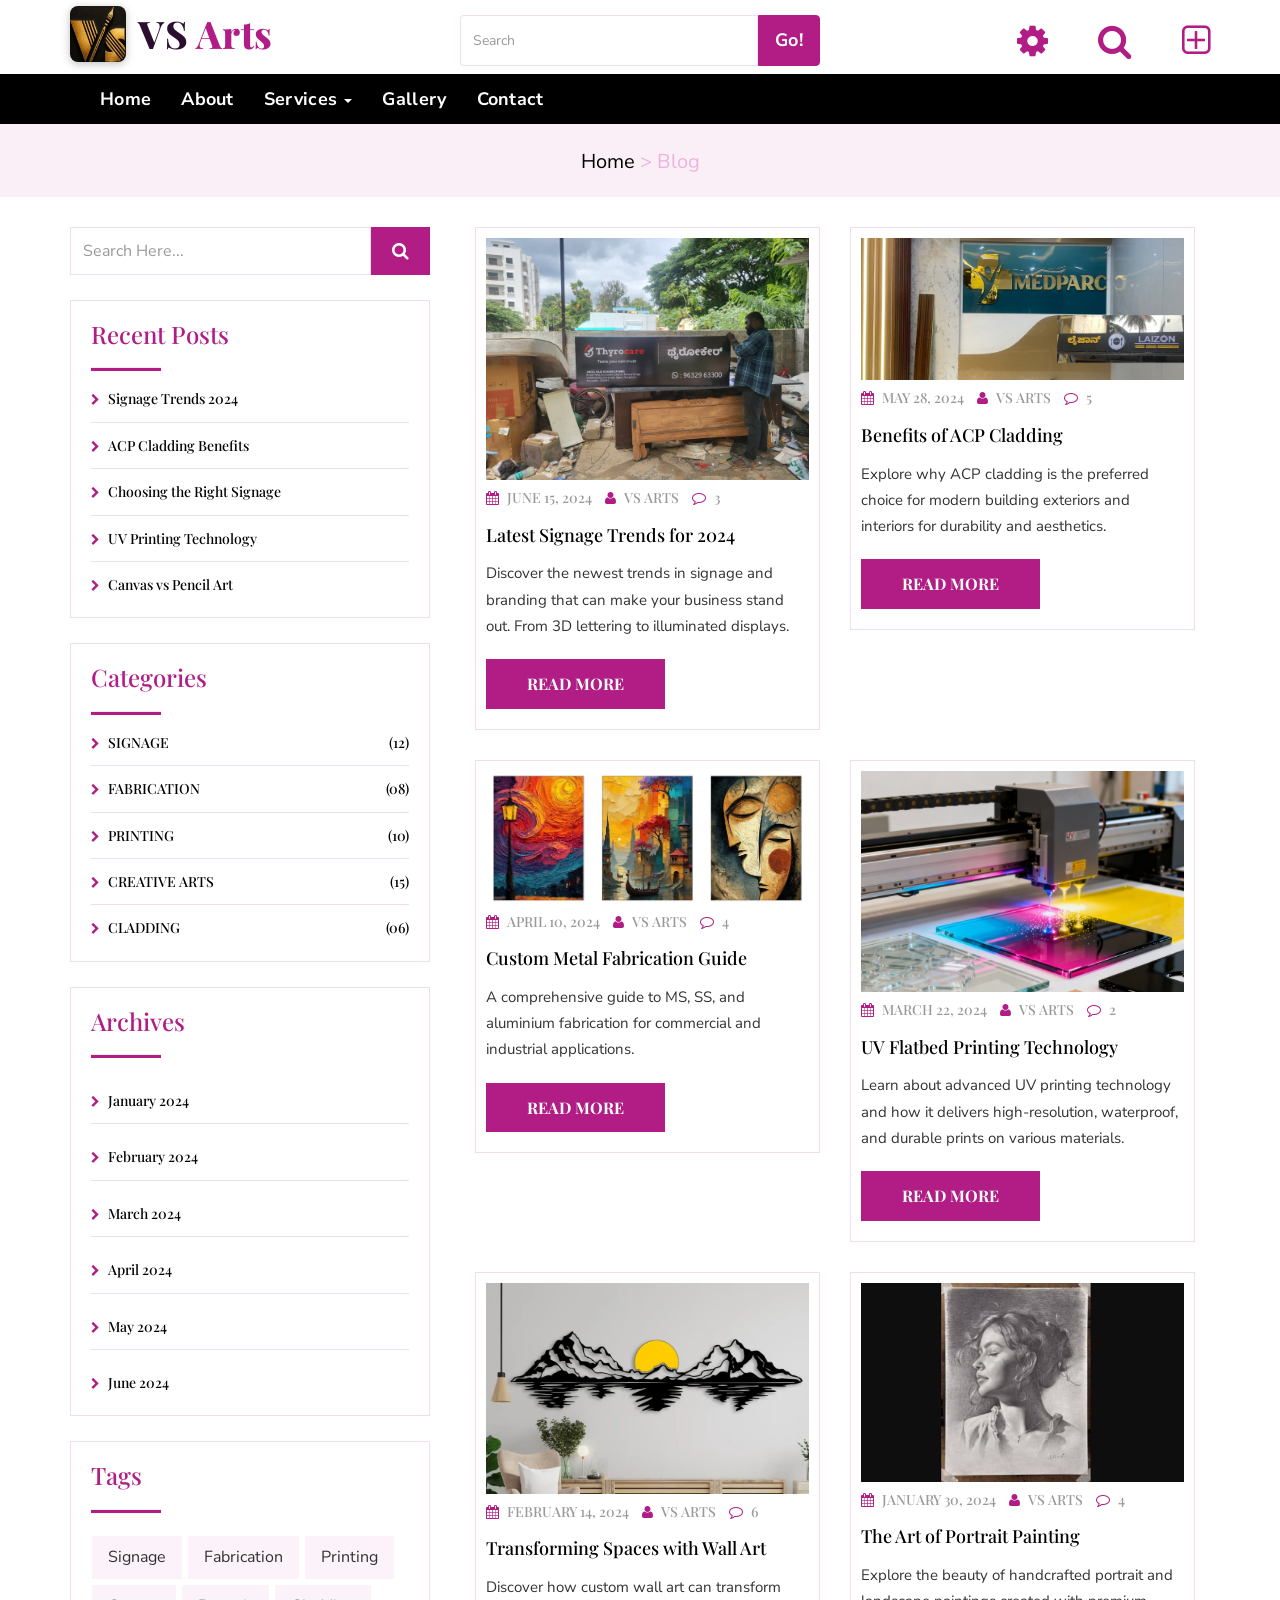
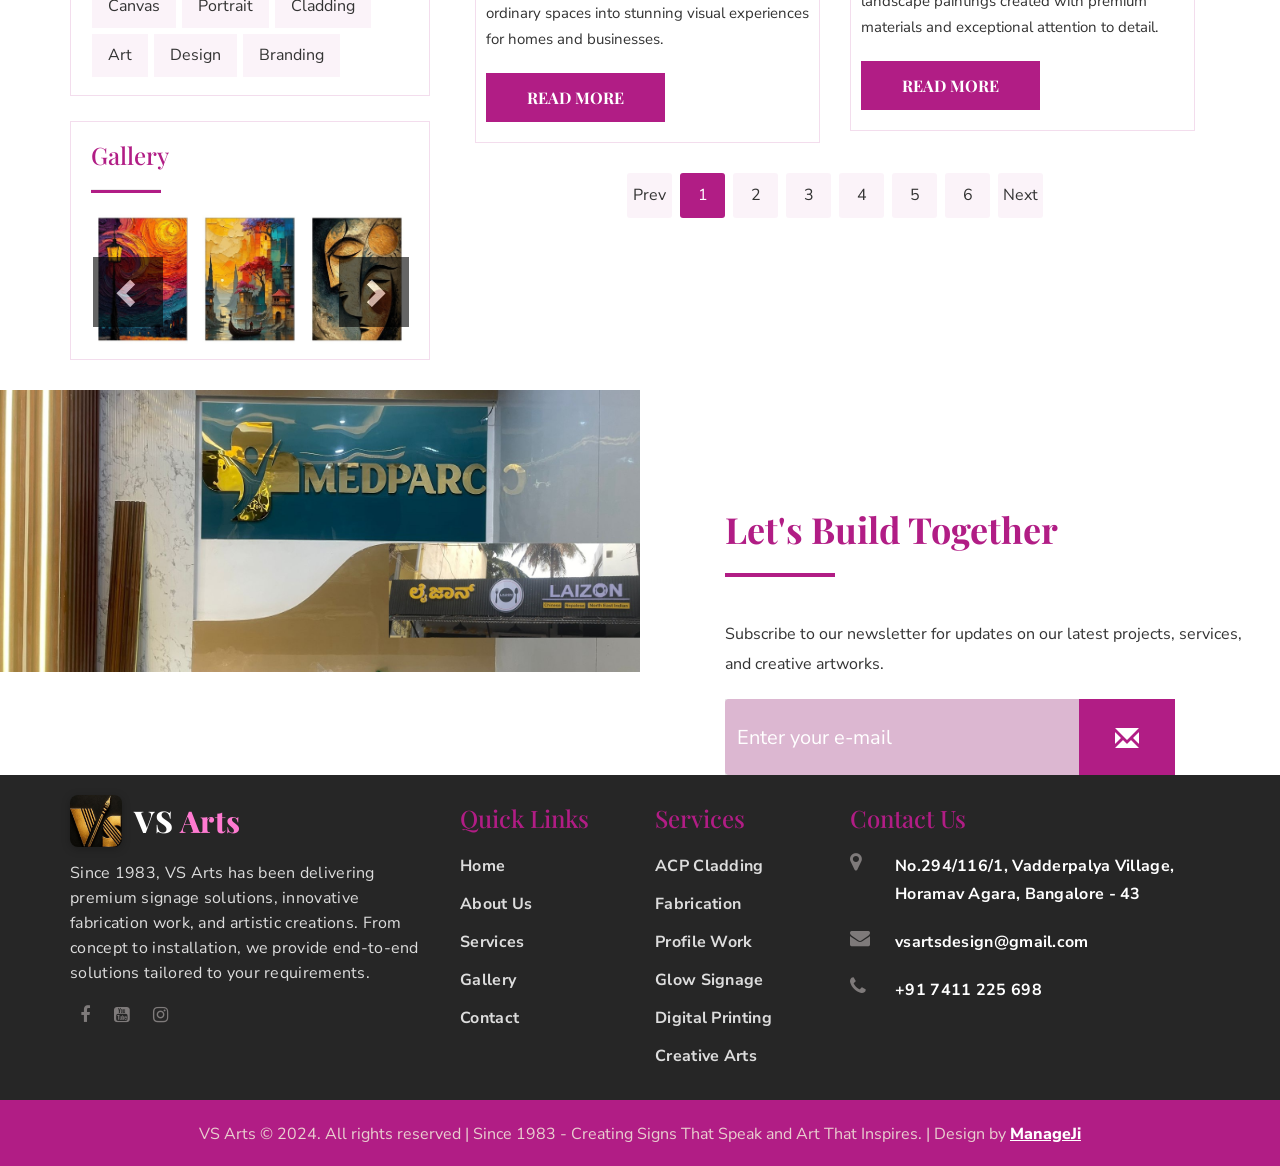
<file: blog.html>
<!DOCTYPE html PUBLIC "-//W3C//DTD XHTML 1.0 Transitional//EN" "http://www.w3.org/TR/xhtml1/DTD/xhtml1-transitional.dtd">
<html xmlns="http://www.w3.org/1999/xhtml">
<head>
<meta http-equiv="Content-Type" content="text/html; charset=utf-8" />
<title>Blog - VS Arts | Since 1983</title>
   <link href="css/animate.css" rel="stylesheet" type="text/css" media="all">
  <meta charset="utf-8">
  <meta name="viewport" content="width=device-width, initial-scale=1">
  <link rel="icon" type="image/x-icon" href="img/favicon/favicon.ico">
  <link rel="icon" type="image/png" sizes="32x32" href="img/favicon/favicon-32x32.png">
     <link rel="stylesheet" type="text/css" href="css/bootstrap.min.css" />
	 <link rel="stylesheet" type="text/css" href="css/style.css" media="all">
	 <link rel="stylesheet" type="text/css" href="css/font-awesome.min.css" />
     <link href="https://fonts.googleapis.com/css2?family=Playfair+Display:wght@500;600;700;800&family=Nunito+Sans:wght@400;600;700;800&display=swap" rel="stylesheet">
	  
     <script type="text/javascript"  src="js/jquery-2.1.1.min.js"></script>
     <script  type="text/javascript" src="js/bootstrap.min.js"></script>
	  
	<script src="js/ekko-lightbox.js"></script>
	
    

</head>
<body>
<section id="top" class="clearfix">
 <div class="container">
  <div class="row">
   <div class="top clearfix">
    <div class="col-sm-4 top_left clearfix">
	 <div class="top_left_inner clearfix">
	  <p><a href="index.html"><img src="img/favicon/android-chrome-192x192.png" alt="VS Arts" class="vs_logo"><span class="vs_name">VS <span class="new_right">Arts</span></span></a></p>
	 </div>
	</div> 
	<div class="col-sm-4 top_left clearfix">
	 <div class="top_new clearfix">
      <div class="input-group">
			<input type="text" class="form-control" placeholder="Search">
			<span class="input-group-btn">
				<button class="btn btn-primary" type="button">
					Go!</button>
			</span>
      </div>
	 </div>
	</div>
	<div class="col-sm-4 top_right clearfix">
	 <div class="top_right_inner clearfix">
	  <ul class="nav navbar-nav navbar-right">
                <li class="dropdown"><a href="#" class="top_tab dropdown-toggle" data-toggle="dropdown"><i class="fa fa-gear"></i></a>
                    <ul class="dropdown-menu drop_top">
                        <li><a href="index.html">Home</a></li>
                        <li><a href="about.html">About Us</a></li>
                        <li><a href="services.html">Services</a></li>
                        <li><a href="contact.html">Contact</a></li>
                    </ul>
                </li>
                <li class="dropdown"><a href="#" class="top_tab dropdown-toggle" data-toggle="dropdown"><i class="fa fa-search"></i></a>
                    <ul class="dropdown-menu" style="min-width: 300px;">
                        <li>
                            <div class="row">
                                <div class="col-sm-12">
                                    <form class="navbar-form navbar-left" role="search">
                                    <div class="input-group">
                                        <input type="text" class="form-control" placeholder="Search">
                                        <span class="input-group-btn">
                                            <button class="btn btn-primary" type="button">
                                                Go!</button>
                                        </span>
                                    </div>
                                    </form>
                                </div>
                            </div>
                        </li>
                    </ul>
                </li>
				<li class="dropdown">
						<a class="top_tab dropdown-toggle" href="#" data-toggle="dropdown"><i class="fa fa-plus-square-o"></i></a>
						<div class="dropdown-menu" style="padding: 15px; padding-bottom: 0px;">
							<form method="post" action="http://bootsnipp-env.elasticbeanstalk.com/iframe/login" accept-charset="UTF-8">
								<input style="margin-bottom: 15px;" type="text" placeholder="Username" id="username" name="username">
								<input style="margin-bottom: 15px;" type="password" placeholder="Password" id="password" name="password">
								<input style="float: left; margin-right: 10px;" type="checkbox" name="remember-me" id="remember-me" value="1">
								<label class="string optional" for="user_remember_me"> Remember me</label>
								<input class="btn btn-primary btn-block" type="submit" id="sign-in" value="Sign In">
								<label style="text-align:center;margin-top:5px">or</label>
                                <input class="btn btn-danger btn-block" type="button" id="sign-in-google" value="Sign In with Google">
								<input class="btn btn-success btn-block" type="button" id="sign-in-twitter" value="Sign In with Twitter">
							</form>
						</div>
					</li>
            </ul>
	 </div>
	</div>   	
   </div>
  </div>
 </div>
</section>

<section id="header" class="cd-secondary-nav clearfix">
 <div class="container">
  <div class="row">
   <div class="header clearfix">
    <nav class="navbar navbar-default" role="navigation">
		<div class="container">
			<div class="navbar-header">
				<button type="button" class="navbar-toggle" data-toggle="collapse" data-target="#bs-example-navbar-collapse-1">
					<span class="sr-only">Toggle navigation</span>
					<span class="icon-bar"></span>
					<span class="icon-bar"></span>
					<span class="icon-bar"></span>
				</button>
				<a class="navbar-brand" href="index.html"><img src="img/favicon/android-chrome-192x192.png" alt="VS Arts" class="vs_logo"><span class="vs_name">VS <span class="new_right">Arts</span></span></a>
			</div>

			<div class="collapse navbar-collapse" id="bs-example-navbar-collapse-1">
				<ul class="nav navbar-nav">
					<li><a class="header_tab" href="index.html">Home</a></li>
					<li><a class="header_tab" href="about.html">About</a></li>
					<li class="dropdown">
						<a href="#" class="header_tab dropdown-toggle" data-toggle="dropdown">Services <b class="caret"></b></a>
						<ul class="dropdown-menu drop_1">
							<li><a href="services.html">All Services</a></li>
							<li><a href="acp-cladding.html">ACP Cladding</a></li>
							<li><a href="fabrication.html">Fabrication</a></li>
							<li><a href="profile-work.html">Profile Work</a></li>
							<li><a href="glow-signage.html">Glow Signage</a></li>
							<li><a href="digital-printing.html">Digital Printing</a></li>
							<li><a href="creative-arts.html">Creative Arts</a></li>
						</ul>
					</li>
					<li><a class="header_tab" href="gallery.html">Gallery</a></li>
					
					<li><a class="header_tab" href="contact.html">Contact</a></li>
				</ul>
			</div>
		</div>
	</nav>
   </div>
  </div>
 </div>
</section>

<section id="photograph" class="clearfix">
 <div class="container">
  <div class="row">
   <div class="photograph clearfix">
    <p><a href="index.html">Home</a> > <span class="photo_tab">Blog</span></p>
   </div>
  </div>
 </div>
</section>

<section id="blog_pg">
 <div class="container">
  <div class="row">
   <div class="blog_pg1 clearfix">
    <div class="col-sm-4">
	 <div class="blog_pg1lm">
	   <div class="blog_1l1 clearfix">
	    <div class="input-group">
				<input type="text" class="form-control" placeholder="Search Here...">
				<span class="input-group-btn">
					<button class="btn btn-primary" type="button">
						<i class="fa fa-search"></i></button>
				</span>
		</div>
	  </div>
	   <div class="blog_1l2 clearfix">
	    <h3 class="mgt">Recent Posts</h3>
		<hr class="line">
		<h6><i class="fa fa-chevron-right col_pink"></i> <a href="blog_detail.html">Signage Trends 2024</a></h6>
		<h6><i class="fa fa-chevron-right col_pink"></i> <a href="blog_detail.html">ACP Cladding Benefits</a></h6>
		<h6><i class="fa fa-chevron-right col_pink"></i> <a href="blog_detail.html">Choosing the Right Signage</a></h6>
		<h6><i class="fa fa-chevron-right col_pink"></i> <a href="blog_detail.html">UV Printing Technology</a></h6>
		<h6 class="border_0 pb_0"><i class="fa fa-chevron-right col_pink"></i> <a href="blog_detail.html">Canvas vs Pencil Art </a></h6>
	  </div>
	    <div class="blog_1l2 clearfix">
	    <h3 class="mgt">Categories</h3>
		<hr class="line">
		<h6><a href="blog_detail.html"><i class="fa fa-chevron-right col_pink"></i> SIGNAGE<span class="pull-right">(12)</span></a></h6>
		<h6><a href="blog_detail.html"><i class="fa fa-chevron-right col_pink"></i> FABRICATION<span class="pull-right">(08)</span></a></h6>
		<h6><a href="blog_detail.html"><i class="fa fa-chevron-right col_pink"></i> PRINTING<span class="pull-right">(10)</span></a></h6>
		<h6><a href="blog_detail.html"><i class="fa fa-chevron-right col_pink"></i> CREATIVE ARTS<span class="pull-right">(15)</span></a></h6>
		<h6 class="border_0 pb_0"><a href="blog_detail.html"><i class="fa fa-chevron-right col_pink"></i> CLADDING<span class="pull-right">(06)</span></a></h6>
	  </div>
	   <div class="blog_1l2 clearfix">
	    <h3 class="mgt">Archives</h3>
		<hr class="line">
		<h6 class="col-sm-12 col-xs-6 space_left"><i class="fa fa-chevron-right col_pink"></i> <a href="blog_detail.html">January 2024</a></h6>
		<h6 class="col-sm-12 col-xs-6 space_left"><i class="fa fa-chevron-right col_pink"></i> <a href="blog_detail.html">February 2024</a></h6>
		<h6 class="col-sm-12 col-xs-6 space_left"><i class="fa fa-chevron-right col_pink"></i> <a href="blog_detail.html">March 2024</a></h6>
		<h6 class="col-sm-12 col-xs-6 space_left"><i class="fa fa-chevron-right col_pink"></i> <a href="blog_detail.html">April 2024</a></h6>
		<h6 class="col-sm-12 col-xs-6 space_left"><i class="fa fa-chevron-right col_pink"></i> <a href="blog_detail.html">May 2024</a></h6>
		<h6 class="border_0 pb_0 col-sm-12 col-xs-6 space_left"><i class="fa fa-chevron-right col_pink"></i> <a href="blog_detail.html">June 2024 </a></h6>
	  </div>
	  <div class="blog_1l2 clearfix">
	    <h3 class="mgt">Tags</h3>
		<hr class="line">
	   <ul>
				 <li><a href="blog_detail.html">Signage</a></li>
				 <li><a href="blog_detail.html">Fabrication</a></li>
				 <li><a href="blog_detail.html">Printing</a></li>
				 <li><a href="blog_detail.html">Canvas</a></li>
				 <li><a href="blog_detail.html">Portrait</a></li>
				 <li><a href="blog_detail.html">Cladding</a></li>
				 <li><a href="blog_detail.html">Art</a></li>
				 <li><a href="blog_detail.html">Design</a></li>
				 <li><a href="blog_detail.html">Branding</a></li>
				 </ul>
	  </div>
	  <div class="blog_1l2 clearfix">
	    <h3 class="mgt">Gallery</h3>
		<hr class="line">
	    <div class="carousel slide" id="myCarousel_2">
		<div class="carousel-inner">
			<div class="item" data-slide-number="0">
			 <img src="img/500/1.jpg" alt="VS Arts" class="iw mgt">
			</div>
			<div class="item active" data-slide-number="1">
			 <img src="img/500/2.jpg" alt="VS Arts" class="iw mgt">
			</div>
			<div class="item" data-slide-number="2">
			 <img src="img/500/3.jpg" alt="VS Arts" class="iw mgt">
			</div>
		</div>
		<a class="left carousel-control" href="#myCarousel_2" role="button" data-slide="prev">
			<span class="glyphicon glyphicon-chevron-left"></span>                                       
		</a>
		<a class="right carousel-control" href="#myCarousel_2" role="button" data-slide="next">
			<span class="glyphicon glyphicon-chevron-right"></span>                                       
		</a>                                
     </div>
	  </div>
	 </div>
	</div>
	<div class="col-sm-8">
	 <div class="blog_pg1rm">
	     <div class="blog_h_1 mgt clearfix">
			<div class="col-sm-6">
			 <div class="blog_h_1i clearfix">
			  <a href="blog_detail.html"><img src="img/3D/3D-1.jpeg" class="iw" alt="Signage Trends"></a>
			   <h6 class="mt_top"><a href="blog_detail.html"><i style="margin-right:5px;" class="fa fa-calendar col_pink"></i> JUNE 15, 2024</a> <a href="blog_detail.html"><i style="margin-right:5px; margin-left:10px;" class="fa fa-user col_pink"></i> VS ARTS</a>  <a href="blog_detail.html"><i style="margin-right:5px; margin-left:10px;" class="fa fa-comment-o col_pink"></i> 3</a></h6>
			   <h4><a href="blog_detail.html">Latest Signage Trends for 2024</a></h4>
			  <p>Discover the newest trends in signage and branding that can make your business stand out. From 3D lettering to illuminated displays. </p>
			  <h5 class="mgt"><a class="button_link" href="blog_detail.html">READ MORE</a></h5>
			 </div>
			</div>
			<div class="col-sm-6">
			 <div class="blog_h_1i clearfix">
			  <a href="blog_detail.html"><img src="img/500/1.jpg" class="iw" alt="ACP Cladding"></a>
			   <h6 class="mt_top"><a href="blog_detail.html"><i style="margin-right:5px;" class="fa fa-calendar col_pink"></i> MAY 28, 2024</a> <a href="blog_detail.html"><i style="margin-right:5px; margin-left:10px;" class="fa fa-user col_pink"></i> VS ARTS</a>  <a href="blog_detail.html"><i style="margin-right:5px; margin-left:10px;" class="fa fa-comment-o col_pink"></i> 5</a></h6>
			   <h4><a href="blog_detail.html">Benefits of ACP Cladding</a></h4>
			  <p>Explore why ACP cladding is the preferred choice for modern building exteriors and interiors for durability and aesthetics. </p>
			  <h5 class="mgt"><a class="button_link" href="blog_detail.html">READ MORE</a></h5>
			 </div>
			</div>
       </div>
	     <div class="blog_h_1 clearfix">
			<div class="col-sm-6">
			 <div class="blog_h_1i clearfix">
			  <a href="blog_detail.html"><img src="img/500/2.jpg" class="iw" alt="Custom Fabrication"></a>
			   <h6 class="mt_top"><a href="blog_detail.html"><i style="margin-right:5px;" class="fa fa-calendar col_pink"></i> APRIL 10, 2024</a> <a href="blog_detail.html"><i style="margin-right:5px; margin-left:10px;" class="fa fa-user col_pink"></i> VS ARTS</a>  <a href="blog_detail.html"><i style="margin-right:5px; margin-left:10px;" class="fa fa-comment-o col_pink"></i> 4</a></h6>
			   <h4><a href="blog_detail.html">Custom Metal Fabrication Guide</a></h4>
			  <p>A comprehensive guide to MS, SS, and aluminium fabrication for commercial and industrial applications. </p>
			  <h5 class="mgt"><a class="button_link" href="blog_detail.html">READ MORE</a></h5>
			 </div>
			</div>
			<div class="col-sm-6">
			 <div class="blog_h_1i clearfix">
			  <a href="blog_detail.html"><img src="img/500/4.jpg" class="iw" alt="UV Printing"></a>
			   <h6 class="mt_top"><a href="blog_detail.html"><i style="margin-right:5px;" class="fa fa-calendar col_pink"></i> MARCH 22, 2024</a> <a href="blog_detail.html"><i style="margin-right:5px; margin-left:10px;" class="fa fa-user col_pink"></i> VS ARTS</a>  <a href="blog_detail.html"><i style="margin-right:5px; margin-left:10px;" class="fa fa-comment-o col_pink"></i> 2</a></h6>
			   <h4><a href="blog_detail.html">UV Flatbed Printing Technology</a></h4>
			  <p>Learn about advanced UV printing technology and how it delivers high-resolution, waterproof, and durable prints on various materials. </p>
			  <h5 class="mgt"><a class="button_link" href="blog_detail.html">READ MORE</a></h5>
			 </div>
			</div>
       </div>
	     <div class="blog_h_1 clearfix">
			<div class="col-sm-6">
			 <div class="blog_h_1i clearfix">
			  <a href="blog_detail.html"><img src="img/wall_art/wall_art-1.jpeg" class="iw" alt="Wall Art"></a>
			   <h6 class="mt_top"><a href="blog_detail.html"><i style="margin-right:5px;" class="fa fa-calendar col_pink"></i> FEBRUARY 14, 2024</a> <a href="blog_detail.html"><i style="margin-right:5px; margin-left:10px;" class="fa fa-user col_pink"></i> VS ARTS</a>  <a href="blog_detail.html"><i style="margin-right:5px; margin-left:10px;" class="fa fa-comment-o col_pink"></i> 6</a></h6>
			   <h4><a href="blog_detail.html">Transforming Spaces with Wall Art</a></h4>
			  <p>Discover how custom wall art can transform ordinary spaces into stunning visual experiences for homes and businesses. </p>
			  <h5 class="mgt"><a class="button_link" href="blog_detail.html">READ MORE</a></h5>
			 </div>
			</div>
			<div class="col-sm-6">
			 <div class="blog_h_1i clearfix">
			  <a href="blog_detail.html"><img src="img/Portrait_and_landscape/Portrait_and_landscape-1.jpeg" class="iw" alt="Portrait Art"></a>
			   <h6 class="mt_top"><a href="blog_detail.html"><i style="margin-right:5px;" class="fa fa-calendar col_pink"></i> JANUARY 30, 2024</a> <a href="blog_detail.html"><i style="margin-right:5px; margin-left:10px;" class="fa fa-user col_pink"></i> VS ARTS</a>  <a href="blog_detail.html"><i style="margin-right:5px; margin-left:10px;" class="fa fa-comment-o col_pink"></i> 4</a></h6>
			   <h4><a href="blog_detail.html">The Art of Portrait Painting</a></h4>
			  <p>Explore the beauty of handcrafted portrait and landscape paintings created with premium materials and exceptional attention to detail. </p>
			  <h5 class="mgt"><a class="button_link" href="blog_detail.html">READ MORE</a></h5>
			 </div>
			</div>
       </div>
	    <div class="pages clearfix text-center">
		 <ul>
			<li><a href="blog_detail.html">Prev</a></li>
			<li class="act"><a href="blog_detail.html">1</a></li>
			<li><a href="blog_detail.html">2</a></li>
			<li><a href="blog_detail.html">3</a></li>
			<li><a href="blog_detail.html">4</a></li>
			<li><a href="blog_detail.html">5</a></li>
			<li><a href="blog_detail.html">6</a></li>
			<li><a href="blog_detail.html">Next</a></li>
		   </ul>
	  </div>
	 </div>
	</div>
   </div>
  </div>
 </div>
</section>

<section id="center_5" class="clearfix">
   <div class="center_5 clearfix">
    <div class="col-sm-6 center_5_left clearfix">
	 <div class="center_5_left_inner clearfix">
	  <p><img src="img/500/1.jpg" width="100%" alt="Subscribe" /></p>
	 </div>
	</div>
	<div class="col-sm-6 center_5_right clearfix">
	 <div class="center_5_right_inner clearfix">
	  <h2><span class="paper">Let's B</span>uild Together</h2>
	  <p>Subscribe to our newsletter for updates on our latest projects, services, and creative artworks.</p>
	  <div class="center_5_right_inner_2 clearfix">
	  <div class="input-group col-sm-10">
                                <input type="text" class="  search-query form-control form-control_new" placeholder="Enter your e-mail">
                                <span class="input-group-btn">
                                    <button class="btn btn-danger" type="button">
                                        <span class="glyphicon glyphicon-envelope"></span>
                                    </button>
                                </span>
                            </div>
	 </div>
	</div>
   </div>
   </div>
 </section>
 
<section id="footer" class="clearfix">
 <div class="container">
  <div class="row">
   <div class="footer clearfix">
	  <div class="col-sm-4 footer_left clearfix">
	 <div class="footer_left_inner clearfix">
	   <h4 class="footer_brand"><a href="index.html"><img src="img/favicon/android-chrome-192x192.png" alt="VS Arts" class="vs_logo"><span class="vs_name">VS <span class="new_right">Arts</span></span></a></h4>
	   <p>Since 1983, VS Arts has been delivering premium signage solutions, innovative fabrication work, and artistic creations. From concept to installation, we provide end-to-end solutions tailored to your requirements.</p>
	   <ul>
	    <li><a href="https://www.facebook.com/paulsundarsingh" target="_blank"><i class="fa fa-facebook"></i></a></li>
		<li><a href="https://www.youtube.com/c/VirudhaiPaul" target="_blank"><i class="fa fa-youtube-square"></i></a></li>
		<li><a href="https://www.instagram.com/virubhai621/" target="_blank"><i class="fa fa-instagram"></i></a></li>
	   </ul>
	 </div>
	</div>
	 <div class="col-sm-2 footer_right_inner_1 clearfix">
	    <div class="informer clearfix">
		 <h4>Quick Links</h4>
		 <p class="col-sm-12 col-xs-6 space_left"><a href="index.html">Home</a></p>
		 <p class="col-sm-12 col-xs-6 space_left"><a href="about.html">About Us</a></p>
		 <p class="col-sm-12 col-xs-6 space_left"><a href="services.html">Services</a></p>
		 <p class="col-sm-12 col-xs-6 space_left"><a href="gallery.html">Gallery</a></p>
		 
		 <p class="col-sm-12 col-xs-6 space_left"><a href="contact.html">Contact</a></p>
		</div>
	   </div>
	   <div class="col-sm-2 footer_right_inner_1 clearfix">
	    <div class="informer clearfix">
		 <h4>Services</h4>
		 <p class="col-sm-12 col-xs-6 space_left"><a href="acp-cladding.html">ACP Cladding</a></p>
		 <p class="col-sm-12 col-xs-6 space_left"><a href="fabrication.html">Fabrication</a></p>
		 <p class="col-sm-12 col-xs-6 space_left"><a href="profile-work.html">Profile Work</a></p>
		 <p class="col-sm-12 col-xs-6 space_left"><a href="glow-signage.html">Glow Signage</a></p>
		 <p class="col-sm-12 col-xs-6 space_left"><a href="digital-printing.html">Digital Printing</a></p>
		 <p class="col-sm-12 col-xs-6 space_left"><a href="creative-arts.html">Creative Arts</a></p>
		</div>
	   </div>
	   <div class="col-sm-4 footer_right_inner_n clearfix">
	    <div class="informer clearfix">
		 <h4>Contact Us</h4>
		<div class="footer_right_inner_ni clearfix">
		  <div class="col-sm-1 col-xs-1">
		   <span class="col_pur"><i class="fa fa-map-marker"></i></span>
		  </div>
		  <div class="col-sm-11 col-xs-11">
		   <p class="col_white">No.294/116/1, Vadderpalya Village, Horamav Agara, Bangalore - 43</p>
		  </div>
		</div>
		<div class="footer_right_inner_ni clearfix">
		  <div class="col-sm-1 col-xs-1">
		   <span class="col_pur"><i class="fa fa-envelope"></i></span>
		  </div>
		  <div class="col-sm-11 col-xs-11">
		   <p class="col_white">vsartsdesign@gmail.com</p>
		  </div>
		</div>
		<div class="footer_right_inner_ni">
		  <div class="col-sm-1 col-xs-1">
		   <span class="col_pur fs-5"><i class="fa fa-phone"></i></span>
		  </div>
		  <div class="col-sm-11 col-xs-11">
		   <p class="col_white">+91 7411 225 698</p>
		  </div>
		</div>
		</div>
	   </div>
   </div>
  </div>
 </div>
 </section>
 
<section id="footer_end" class="clearfix">
 <div class="container">
  <div class="row">
   <div class="footer_end clearfix">
	 <p class="website">VS Arts &copy; 2024. All rights reserved | Since 1983 - Creating Signs That Speak and Art That Inspires. | Design by <a href="https://manageji.com/" target="_blank" rel="noopener">ManageJi</a></p>
   </div>
  </div>
 </div>
 </section>
 
 
<script>
	$(document).ready(function() {              
    $('i.glyphicon-thumbs-up, i.glyphicon-thumbs-down').click(function(){    
        var $this = $(this),
        c = $this.data('count');    
        if (!c) c = 0;
        c++;
        $this.data('count',c);
        $('#'+this.id+'-bs3').html(c);
    });      
    $(document).delegate('*[data-toggle="lightbox"]', 'click', function(event) {
        event.preventDefault();
        $(this).ekkoLightbox();
    });                                        
}); 

	</script>
	
<script>
$(document).ready(function(){
	/*****Fixed Menu******/
	var secondaryNav = $('.cd-secondary-nav'),
	   secondaryNavTopPosition = secondaryNav.offset().top;
	   navbar_height = document.querySelector('.navbar').offsetHeight;
	   
		$(window).on('scroll', function(){
		    if($(window).scrollTop() > secondaryNavTopPosition + navbar_height ) {
				secondaryNav.addClass('is-fixed');	
				document.body.style.paddingTop = navbar_height + 'px';
				
			} else {
				secondaryNav.removeClass('is-fixed');
				document.body.style.paddingTop = '0'
			}
		});	
		
});
</script>

</body>
</html>
</file>
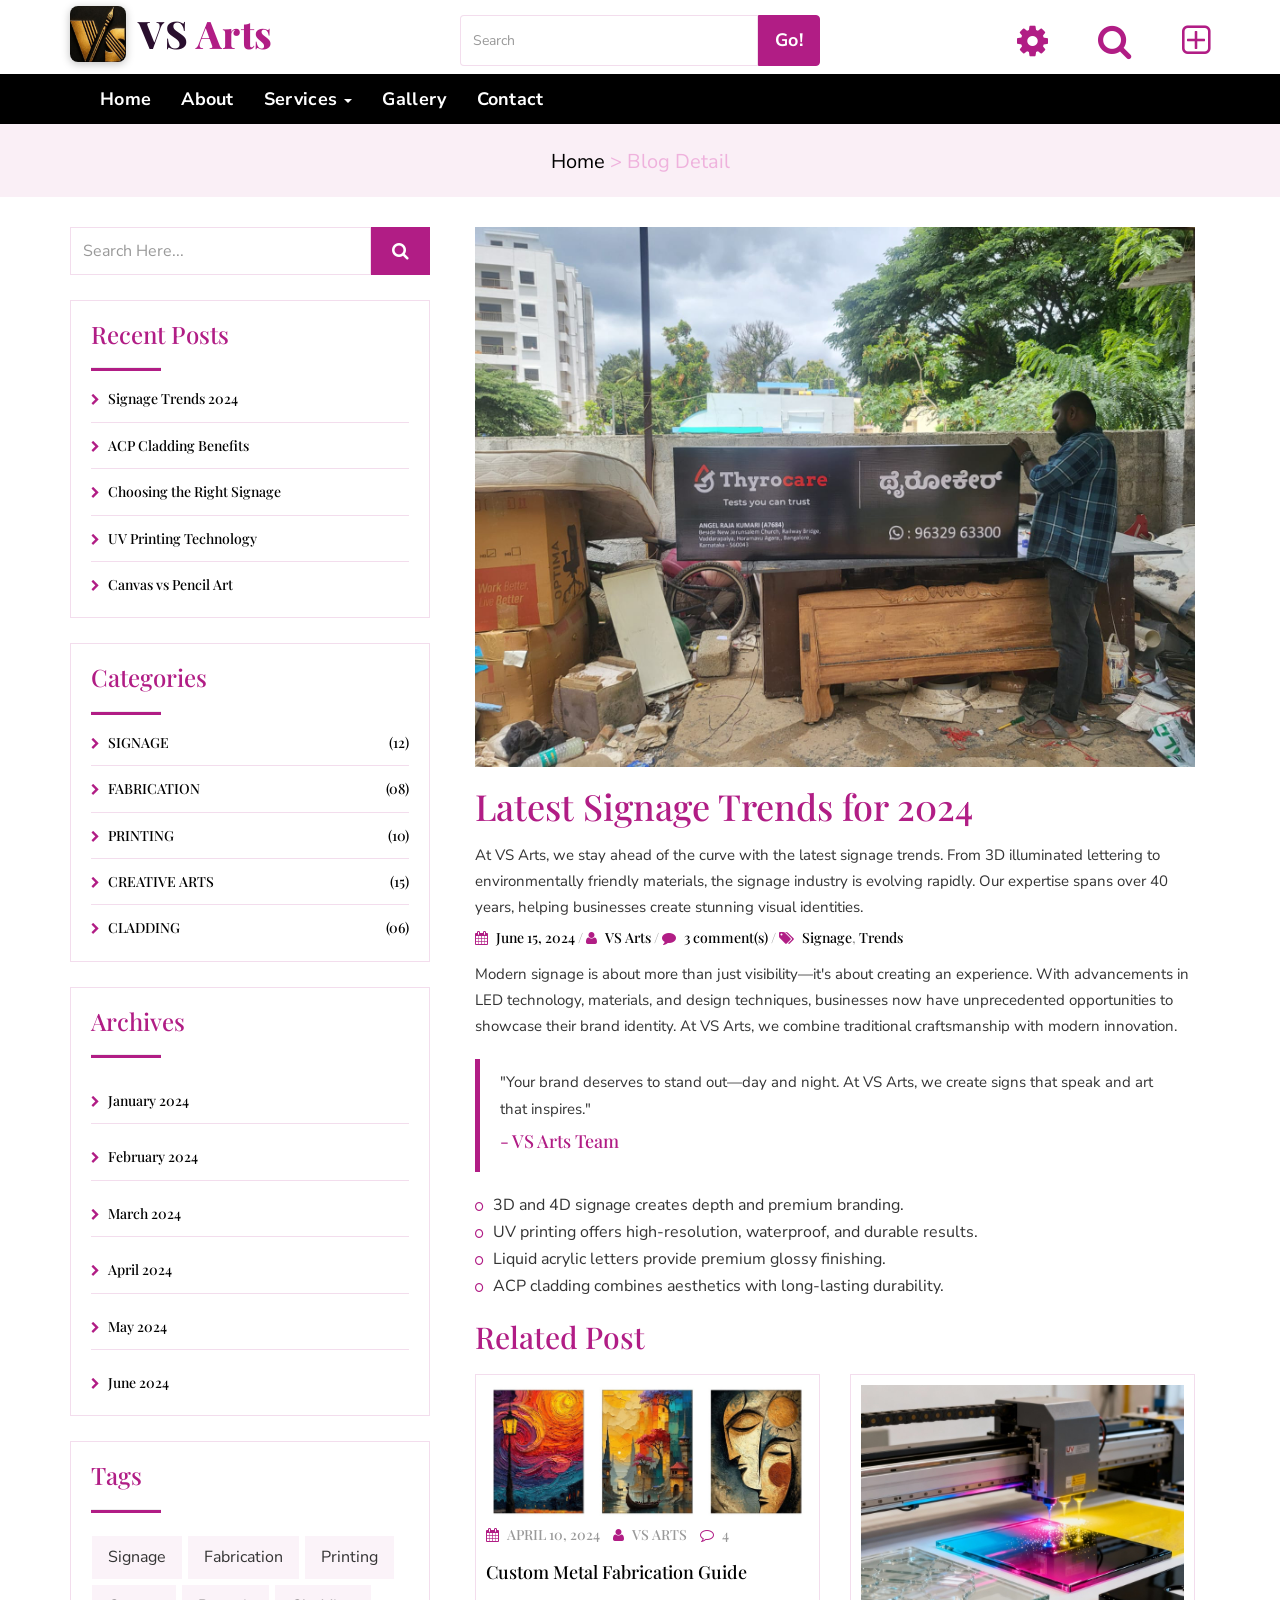
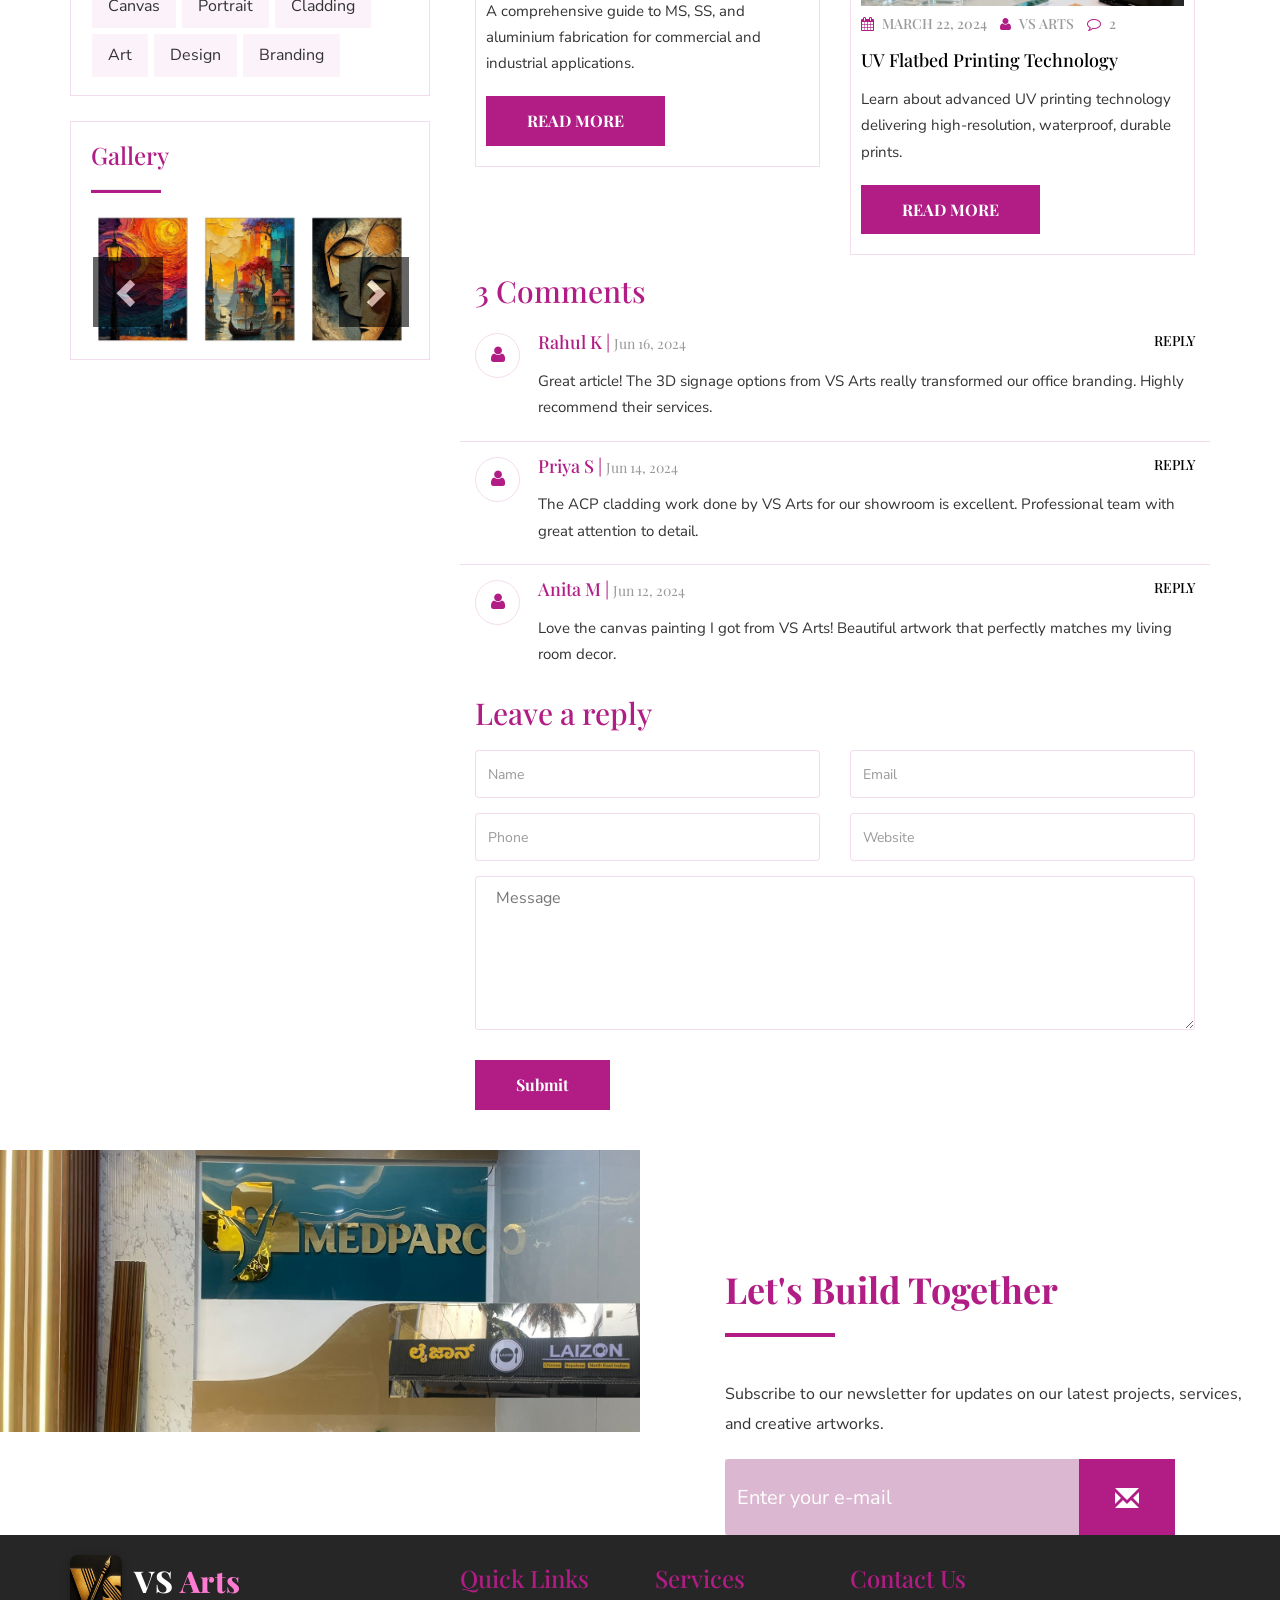
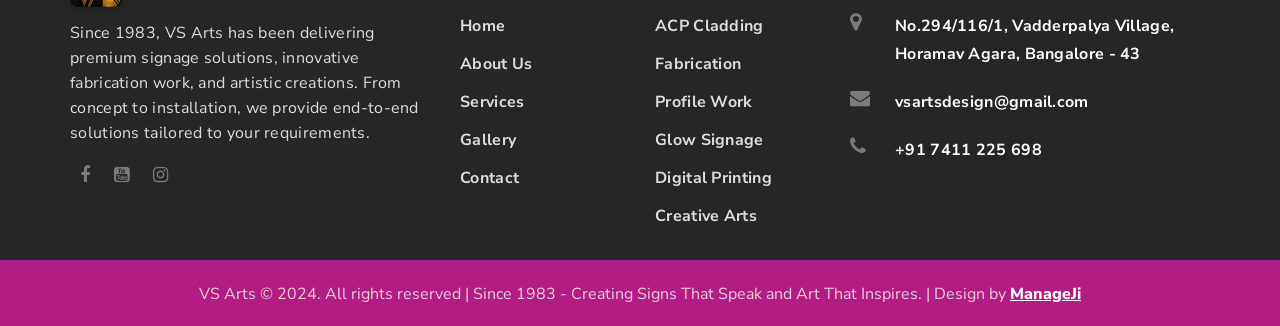
<file: blog_detail.html>
<!DOCTYPE html PUBLIC "-//W3C//DTD XHTML 1.0 Transitional//EN" "http://www.w3.org/TR/xhtml1/DTD/xhtml1-transitional.dtd">
<html xmlns="http://www.w3.org/1999/xhtml">
<head>
<meta http-equiv="Content-Type" content="text/html; charset=utf-8" />
<title>Blog Detail - VS Arts | Since 1983</title>
   <link href="css/animate.css" rel="stylesheet" type="text/css" media="all">
  <meta charset="utf-8">
  <meta name="viewport" content="width=device-width, initial-scale=1">
  <link rel="icon" type="image/x-icon" href="img/favicon/favicon.ico">
  <link rel="icon" type="image/png" sizes="32x32" href="img/favicon/favicon-32x32.png">
     <link rel="stylesheet" type="text/css" href="css/bootstrap.min.css" />
	 <link rel="stylesheet" type="text/css" href="css/style.css" media="all">
	 <link rel="stylesheet" type="text/css" href="css/font-awesome.min.css" />
     <link href="https://fonts.googleapis.com/css2?family=Playfair+Display:wght@500;600;700;800&family=Nunito+Sans:wght@400;600;700;800&display=swap" rel="stylesheet">
	  
     <script type="text/javascript"  src="js/jquery-2.1.1.min.js"></script>
     <script  type="text/javascript" src="js/bootstrap.min.js"></script>
	  
	<script src="js/ekko-lightbox.js"></script>
	
    

</head>
<body>
<section id="top" class="clearfix">
 <div class="container">
  <div class="row">
   <div class="top clearfix">
    <div class="col-sm-4 top_left clearfix">
	 <div class="top_left_inner clearfix">
	  <p><a href="index.html"><img src="img/favicon/android-chrome-192x192.png" alt="VS Arts" class="vs_logo"><span class="vs_name">VS <span class="new_right">Arts</span></span></a></p>
	 </div>
	</div> 
	<div class="col-sm-4 top_left clearfix">
	 <div class="top_new clearfix">
      <div class="input-group">
			<input type="text" class="form-control" placeholder="Search">
			<span class="input-group-btn">
				<button class="btn btn-primary" type="button">
					Go!</button>
			</span>
      </div>
	 </div>
	</div>
	<div class="col-sm-4 top_right clearfix">
	 <div class="top_right_inner clearfix">
	  <ul class="nav navbar-nav navbar-right">
                <li class="dropdown"><a href="#" class="top_tab dropdown-toggle" data-toggle="dropdown"><i class="fa fa-gear"></i></a>
                    <ul class="dropdown-menu drop_top">
                        <li><a href="index.html">Home</a></li>
                        <li><a href="about.html">About Us</a></li>
                        <li><a href="services.html">Services</a></li>
                        <li><a href="contact.html">Contact</a></li>
                    </ul>
                </li>
                <li class="dropdown"><a href="#" class="top_tab dropdown-toggle" data-toggle="dropdown"><i class="fa fa-search"></i></a>
                    <ul class="dropdown-menu" style="min-width: 300px;">
                        <li>
                            <div class="row">
                                <div class="col-sm-12">
                                    <form class="navbar-form navbar-left" role="search">
                                    <div class="input-group">
                                        <input type="text" class="form-control" placeholder="Search">
                                        <span class="input-group-btn">
                                            <button class="btn btn-primary" type="button">
                                                Go!</button>
                                        </span>
                                    </div>
                                    </form>
                                </div>
                            </div>
                        </li>
                    </ul>
                </li>
				<li class="dropdown">
						<a class="top_tab dropdown-toggle" href="#" data-toggle="dropdown"><i class="fa fa-plus-square-o"></i></a>
						<div class="dropdown-menu" style="padding: 15px; padding-bottom: 0px;">
							<form method="post" action="http://bootsnipp-env.elasticbeanstalk.com/iframe/login" accept-charset="UTF-8">
								<input style="margin-bottom: 15px;" type="text" placeholder="Username" id="username" name="username">
								<input style="margin-bottom: 15px;" type="password" placeholder="Password" id="password" name="password">
								<input style="float: left; margin-right: 10px;" type="checkbox" name="remember-me" id="remember-me" value="1">
								<label class="string optional" for="user_remember_me"> Remember me</label>
								<input class="btn btn-primary btn-block" type="submit" id="sign-in" value="Sign In">
								<label style="text-align:center;margin-top:5px">or</label>
                                <input class="btn btn-danger btn-block" type="button" id="sign-in-google" value="Sign In with Google">
								<input class="btn btn-success btn-block" type="button" id="sign-in-twitter" value="Sign In with Twitter">
							</form>
						</div>
					</li>
            </ul>
	 </div>
	</div>   	
   </div>
  </div>
 </div>
</section>

<section id="header" class="cd-secondary-nav clearfix">
 <div class="container">
  <div class="row">
   <div class="header clearfix">
    <nav class="navbar navbar-default" role="navigation">
		<div class="container">
			<div class="navbar-header">
				<button type="button" class="navbar-toggle" data-toggle="collapse" data-target="#bs-example-navbar-collapse-1">
					<span class="sr-only">Toggle navigation</span>
					<span class="icon-bar"></span>
					<span class="icon-bar"></span>
					<span class="icon-bar"></span>
				</button>
				<a class="navbar-brand" href="index.html"><img src="img/favicon/android-chrome-192x192.png" alt="VS Arts" class="vs_logo"><span class="vs_name">VS <span class="new_right">Arts</span></span></a>
			</div>

			<div class="collapse navbar-collapse" id="bs-example-navbar-collapse-1">
				<ul class="nav navbar-nav">
					<li><a class="header_tab" href="index.html">Home</a></li>
					<li><a class="header_tab" href="about.html">About</a></li>
					<li class="dropdown">
						<a href="#" class="header_tab dropdown-toggle" data-toggle="dropdown">Services <b class="caret"></b></a>
						<ul class="dropdown-menu drop_1">
							<li><a href="services.html">All Services</a></li>
							<li><a href="acp-cladding.html">ACP Cladding</a></li>
							<li><a href="fabrication.html">Fabrication</a></li>
							<li><a href="profile-work.html">Profile Work</a></li>
							<li><a href="glow-signage.html">Glow Signage</a></li>
							<li><a href="digital-printing.html">Digital Printing</a></li>
							<li><a href="creative-arts.html">Creative Arts</a></li>
						</ul>
					</li>
					<li><a class="header_tab" href="gallery.html">Gallery</a></li>
					
					<li><a class="header_tab" href="contact.html">Contact</a></li>
				</ul>
			</div>
		</div>
	</nav>
   </div>
  </div>
 </div>
</section>

<section id="photograph" class="clearfix">
 <div class="container">
  <div class="row">
   <div class="photograph clearfix">
    <p><a href="index.html">Home</a> > <span class="photo_tab">Blog Detail</span></p>
   </div>
  </div>
 </div>
</section>

<section id="blog_pg">
 <div class="container">
  <div class="row">
   <div class="blog_pg1 clearfix">
    <div class="col-sm-4">
	 <div class="blog_pg1lm">
	   <div class="blog_1l1 clearfix">
	    <div class="input-group">
				<input type="text" class="form-control" placeholder="Search Here...">
				<span class="input-group-btn">
					<button class="btn btn-primary" type="button">
						<i class="fa fa-search"></i></button>
				</span>
		</div>
	  </div>
	   <div class="blog_1l2 clearfix">
	    <h3 class="mgt">Recent Posts</h3>
		<hr class="line">
		<h6><i class="fa fa-chevron-right col_pink"></i> <a href="blog_detail.html">Signage Trends 2024</a></h6>
		<h6><i class="fa fa-chevron-right col_pink"></i> <a href="blog_detail.html">ACP Cladding Benefits</a></h6>
		<h6><i class="fa fa-chevron-right col_pink"></i> <a href="blog_detail.html">Choosing the Right Signage</a></h6>
		<h6><i class="fa fa-chevron-right col_pink"></i> <a href="blog_detail.html">UV Printing Technology</a></h6>
		<h6 class="border_0 pb_0"><i class="fa fa-chevron-right col_pink"></i> <a href="blog_detail.html">Canvas vs Pencil Art </a></h6>
	  </div>
	    <div class="blog_1l2 clearfix">
	    <h3 class="mgt">Categories</h3>
		<hr class="line">
		<h6><a href="blog_detail.html"><i class="fa fa-chevron-right col_pink"></i> SIGNAGE<span class="pull-right">(12)</span></a></h6>
		<h6><a href="blog_detail.html"><i class="fa fa-chevron-right col_pink"></i> FABRICATION<span class="pull-right">(08)</span></a></h6>
		<h6><a href="blog_detail.html"><i class="fa fa-chevron-right col_pink"></i> PRINTING<span class="pull-right">(10)</span></a></h6>
		<h6><a href="blog_detail.html"><i class="fa fa-chevron-right col_pink"></i> CREATIVE ARTS<span class="pull-right">(15)</span></a></h6>
		<h6 class="border_0 pb_0"><a href="blog_detail.html"><i class="fa fa-chevron-right col_pink"></i> CLADDING<span class="pull-right">(06)</span></a></h6>
	  </div>
	   <div class="blog_1l2 clearfix">
	    <h3 class="mgt">Archives</h3>
		<hr class="line">
		<h6 class="col-sm-12 col-xs-6 space_left"><i class="fa fa-chevron-right col_pink"></i> <a href="blog_detail.html">January 2024</a></h6>
		<h6 class="col-sm-12 col-xs-6 space_left"><i class="fa fa-chevron-right col_pink"></i> <a href="blog_detail.html">February 2024</a></h6>
		<h6 class="col-sm-12 col-xs-6 space_left"><i class="fa fa-chevron-right col_pink"></i> <a href="blog_detail.html">March 2024</a></h6>
		<h6 class="col-sm-12 col-xs-6 space_left"><i class="fa fa-chevron-right col_pink"></i> <a href="blog_detail.html">April 2024</a></h6>
		<h6 class="col-sm-12 col-xs-6 space_left"><i class="fa fa-chevron-right col_pink"></i> <a href="blog_detail.html">May 2024</a></h6>
		<h6 class="border_0 pb_0 col-sm-12 col-xs-6 space_left"><i class="fa fa-chevron-right col_pink"></i> <a href="blog_detail.html">June 2024 </a></h6>
	  </div>
	  <div class="blog_1l2 clearfix">
	    <h3 class="mgt">Tags</h3>
		<hr class="line">
	   <ul>
				 <li><a href="blog_detail.html">Signage</a></li>
				 <li><a href="blog_detail.html">Fabrication</a></li>
				 <li><a href="blog_detail.html">Printing</a></li>
				 <li><a href="blog_detail.html">Canvas</a></li>
				 <li><a href="blog_detail.html">Portrait</a></li>
				 <li><a href="blog_detail.html">Cladding</a></li>
				 <li><a href="blog_detail.html">Art</a></li>
				 <li><a href="blog_detail.html">Design</a></li>
				 <li><a href="blog_detail.html">Branding</a></li>
				 </ul>
	  </div>
	  <div class="blog_1l2 clearfix">
	    <h3 class="mgt">Gallery</h3>
		<hr class="line">
	    <div class="carousel slide" id="myCarousel_2">
		<div class="carousel-inner">
			<div class="item" data-slide-number="0">
			 <img src="img/500/1.jpg" alt="VS Arts" class="iw mgt">
			</div>
			<div class="item active" data-slide-number="1">
			 <img src="img/500/2.jpg" alt="VS Arts" class="iw mgt">
			</div>
			<div class="item" data-slide-number="2">
			 <img src="img/500/3.jpg" alt="VS Arts" class="iw mgt">
			</div>
		</div>
		<a class="left carousel-control" href="#myCarousel_2" role="button" data-slide="prev">
			<span class="glyphicon glyphicon-chevron-left"></span>                                       
		</a>
		<a class="right carousel-control" href="#myCarousel_2" role="button" data-slide="next">
			<span class="glyphicon glyphicon-chevron-right"></span>                                       
		</a>                                
     </div>
	  </div>
	 </div>
	</div>
	<div class="col-sm-8">
	 <div class="blog_pgdm clearfix">
	    <div class="blog_pgd1 clearfix">
	     <div class="col-sm-12">
		       <img src="img/3D/3D-1.jpeg" class="iw" alt="VS Arts Blog">
		   <h1>Latest Signage Trends for 2024</h1>
		   <p>At VS Arts, we stay ahead of the curve with the latest signage trends. From 3D illuminated lettering to environmentally friendly materials, the signage industry is evolving rapidly. Our expertise spans over 40 years, helping businesses create stunning visual identities.</p>
		   <h6 class="col_light"><i style="margin-right:5px;" class="fa fa-calendar col_pink"></i> <a href="#"> June 15, 2024</a> /  <i style="margin-right:5px;" class="fa fa-user col_pink"></i> <a href="#"> VS Arts</a> / <i style="margin-right:5px;" class="fa fa-comment col_pink"></i> <a href="#">  3 comment(s)</a> / <i style="margin-right:5px;" class="fa fa-tags col_pink"></i> <a href="#">Signage</a>, <a href="#">Trends</a></h6>
		   <p>Modern signage is about more than just visibility—it's about creating an experience. With advancements in LED technology, materials, and design techniques, businesses now have unprecedented opportunities to showcase their brand identity. At VS Arts, we combine traditional craftsmanship with modern innovation.</p>
		   <blockquote>
	    <p class="mgt italic">"Your brand deserves to stand out—day and night. At VS Arts, we create signs that speak and art that inspires."</p>
		 <h4>- VS Arts Team</h4>
	   </blockquote>
	   <ul class="nav_n">
		<li><i class="fa fa-circle-o"></i> 3D and 4D signage creates depth and premium branding.</li>
		<li><i class="fa fa-circle-o"></i> UV printing offers high-resolution, waterproof, and durable results.</li>
		<li><i class="fa fa-circle-o"></i> Liquid acrylic letters provide premium glossy finishing.</li>
		<li><i class="fa fa-circle-o"></i> ACP cladding combines aesthetics with long-lasting durability.</li>
		</ul>
		 </div>
	    </div>
		<div class="blog_pgd2 clearfix">
		 <div class="col-md-12">
		   <h2>Related Post</h2>
		 </div>
		</div>
		<div class="blog_h_1 clearfix">
			<div class="col-sm-6">
			 <div class="blog_h_1i clearfix">
			  <a href="blog_detail.html"><img src="img/500/2.jpg" class="iw" alt="Fabrication"></a>
			   <h6 class="mt_top"><a href="blog_detail.html"><i style="margin-right:5px;" class="fa fa-calendar col_pink"></i> APRIL 10, 2024</a> <a href="blog_detail.html"><i style="margin-right:5px; margin-left:10px;" class="fa fa-user col_pink"></i> VS ARTS</a>  <a href="blog_detail.html"><i style="margin-right:5px; margin-left:10px;" class="fa fa-comment-o col_pink"></i> 4</a></h6>
			   <h4><a href="blog_detail.html">Custom Metal Fabrication Guide</a></h4>
			  <p>A comprehensive guide to MS, SS, and aluminium fabrication for commercial and industrial applications. </p>
			  <h5 class="mgt"><a class="button_link" href="blog_detail.html">READ MORE</a></h5>
			 </div>
			</div>
			<div class="col-sm-6">
			 <div class="blog_h_1i clearfix">
			  <a href="blog_detail.html"><img src="img/500/4.jpg" class="iw" alt="UV Printing"></a>
			   <h6 class="mt_top"><a href="blog_detail.html"><i style="margin-right:5px;" class="fa fa-calendar col_pink"></i> MARCH 22, 2024</a> <a href="blog_detail.html"><i style="margin-right:5px; margin-left:10px;" class="fa fa-user col_pink"></i> VS ARTS</a>  <a href="blog_detail.html"><i style="margin-right:5px; margin-left:10px;" class="fa fa-comment-o col_pink"></i> 2</a></h6>
			   <h4><a href="blog_detail.html">UV Flatbed Printing Technology</a></h4>
			  <p>Learn about advanced UV printing technology delivering high-resolution, waterproof, durable prints. </p>
			  <h5 class="mgt"><a class="button_link" href="blog_detail.html">READ MORE</a></h5>
			 </div>
			</div>
       </div>
	   
	   <div class="blog_pgd3 clearfix">
		 <div class="col-md-12">
		   <h2>3 Comments</h2>
		 </div>
		</div>
		<div class="clearfix blog_pgd4">
		  <div class="blog_pgd4i clearfix">
		  <div class="col-sm-1">
		   <div class="blog_pgd4il clearfix">
		    <span class="col_pink"><i class="fa fa-user"></i></span>
		   </div>
		  </div>
		  <div class="col-sm-11">
		   <div class="blog_pgd4ir clearfix">
		    <h4 class="mgt col_pink">Rahul K | <span class="font_14 normal col_light">Jun 16, 2024</span>
<span class="pull-right font_14"><a href="#">REPLY</a></span></h4>
           <p class="font_14">Great article! The 3D signage options from VS Arts really transformed our office branding. Highly recommend their services.</p>
		   </div>
		  </div>
		 </div>
		 <div class="blog_pgd4i clearfix">
		  <div class="col-sm-1">
		   <div class="blog_pgd4il clearfix">
		    <span class="col_pink"><i class="fa fa-user"></i></span>
		   </div>
		  </div>
		  <div class="col-sm-11">
		   <div class="blog_pgd4ir clearfix">
		    <h4 class="mgt col_pink">Priya S | <span class="font_14 normal col_light">Jun 14, 2024</span>
<span class="pull-right font_14"><a href="#">REPLY</a></span></h4>
           <p class="font_14">The ACP cladding work done by VS Arts for our showroom is excellent. Professional team with great attention to detail.</p>
		   </div>
		  </div>
		 </div>
		 <div class="blog_pgd4i border_0 pb_0 clearfix">
		  <div class="col-sm-1">
		   <div class="blog_pgd4il clearfix">
		    <span class="col_pink"><i class="fa fa-user"></i></span>
		   </div>
		  </div>
		  <div class="col-sm-11">
		   <div class="blog_pgd4ir clearfix">
		    <h4 class="mgt col_pink">Anita M | <span class="font_14 normal col_light">Jun 12, 2024</span>
<span class="pull-right font_14"><a href="#">REPLY</a></span></h4>
           <p class="font_14">Love the canvas painting I got from VS Arts! Beautiful artwork that perfectly matches my living room decor.</p>
		   </div>
		  </div>
		 </div>
		</div>
		<div class="blog_pgd3 clearfix">
		 <div class="col-md-12">
		   <h2>Leave a reply</h2>
		 </div>
		</div>
		<div class="blog_pgd5 contact_2_left  clearfix">
		 <div class="col-md-12">
		   <form id="contact" method="post" class="form pt_0 pb_0" role="form">
<div class="row">
<div class="col-xs-6 col-md-6 form-group">
<input class="form-control" id="name" name="name" placeholder="Name" type="text" required="" autofocus="">
</div>
<div class="col-xs-6 col-md-6 form-group">
<input class="form-control" id="email" name="email" placeholder="Email" type="email" required="">
</div>
<div class="col-xs-6 col-md-6 form-group">
<input class="form-control" id="name" name="name" placeholder="Phone" type="text" required="" autofocus="">
</div>
<div class="col-xs-6 col-md-6 form-group">
<input class="form-control" id="email" name="email" placeholder="Website" type="email" required="">
</div>
</div>
<textarea class="form-control_4" id="message" name="message" placeholder="Message" rows="5"></textarea>
<br>
<div class="row">
<div class="col-sm-12 col-sm-12 form-group_inner clearfix">
<h6 class="mgt"><a class="button_link mgt">Submit</a></h6>

</div>
</div></form>
		 </div>
		</div>
	 </div>
	</div>
   </div>
  </div>
 </div>
</section>

<section id="center_5" class="clearfix">
   <div class="center_5 clearfix">
    <div class="col-sm-6 center_5_left clearfix">
	 <div class="center_5_left_inner clearfix">
	  <p><img src="img/500/1.jpg" width="100%" alt="Subscribe" /></p>
	 </div>
	</div>
	<div class="col-sm-6 center_5_right clearfix">
	 <div class="center_5_right_inner clearfix">
	  <h2><span class="paper">Let's B</span>uild Together</h2>
	  <p>Subscribe to our newsletter for updates on our latest projects, services, and creative artworks.</p>
	  <div class="center_5_right_inner_2 clearfix">
	  <div class="input-group col-sm-10">
                                <input type="text" class="  search-query form-control form-control_new" placeholder="Enter your e-mail">
                                <span class="input-group-btn">
                                    <button class="btn btn-danger" type="button">
                                        <span class="glyphicon glyphicon-envelope"></span>
                                    </button>
                                </span>
                            </div>
	 </div>
	</div>
   </div>
   </div>
 </section>
 
<section id="footer" class="clearfix">
 <div class="container">
  <div class="row">
   <div class="footer clearfix">
	  <div class="col-sm-4 footer_left clearfix">
	 <div class="footer_left_inner clearfix">
	   <h4 class="footer_brand"><a href="index.html"><img src="img/favicon/android-chrome-192x192.png" alt="VS Arts" class="vs_logo"><span class="vs_name">VS <span class="new_right">Arts</span></span></a></h4>
	   <p>Since 1983, VS Arts has been delivering premium signage solutions, innovative fabrication work, and artistic creations. From concept to installation, we provide end-to-end solutions tailored to your requirements.</p>
	   <ul>
	    <li><a href="https://www.facebook.com/paulsundarsingh" target="_blank"><i class="fa fa-facebook"></i></a></li>
		<li><a href="https://www.youtube.com/c/VirudhaiPaul" target="_blank"><i class="fa fa-youtube-square"></i></a></li>
		<li><a href="https://www.instagram.com/virubhai621/" target="_blank"><i class="fa fa-instagram"></i></a></li>
	   </ul>
	 </div>
	</div>
	 <div class="col-sm-2 footer_right_inner_1 clearfix">
	    <div class="informer clearfix">
		 <h4>Quick Links</h4>
		 <p class="col-sm-12 col-xs-6 space_left"><a href="index.html">Home</a></p>
		 <p class="col-sm-12 col-xs-6 space_left"><a href="about.html">About Us</a></p>
		 <p class="col-sm-12 col-xs-6 space_left"><a href="services.html">Services</a></p>
		 <p class="col-sm-12 col-xs-6 space_left"><a href="gallery.html">Gallery</a></p>
		 
		 <p class="col-sm-12 col-xs-6 space_left"><a href="contact.html">Contact</a></p>
		</div>
	   </div>
	   <div class="col-sm-2 footer_right_inner_1 clearfix">
	    <div class="informer clearfix">
		 <h4>Services</h4>
		 <p class="col-sm-12 col-xs-6 space_left"><a href="acp-cladding.html">ACP Cladding</a></p>
		 <p class="col-sm-12 col-xs-6 space_left"><a href="fabrication.html">Fabrication</a></p>
		 <p class="col-sm-12 col-xs-6 space_left"><a href="profile-work.html">Profile Work</a></p>
		 <p class="col-sm-12 col-xs-6 space_left"><a href="glow-signage.html">Glow Signage</a></p>
		 <p class="col-sm-12 col-xs-6 space_left"><a href="digital-printing.html">Digital Printing</a></p>
		 <p class="col-sm-12 col-xs-6 space_left"><a href="creative-arts.html">Creative Arts</a></p>
		</div>
	   </div>
	   <div class="col-sm-4 footer_right_inner_n clearfix">
	    <div class="informer clearfix">
		 <h4>Contact Us</h4>
		<div class="footer_right_inner_ni clearfix">
		  <div class="col-sm-1 col-xs-1">
		   <span class="col_pur"><i class="fa fa-map-marker"></i></span>
		  </div>
		  <div class="col-sm-11 col-xs-11">
		   <p class="col_white">No.294/116/1, Vadderpalya Village, Horamav Agara, Bangalore - 43</p>
		  </div>
		</div>
		<div class="footer_right_inner_ni clearfix">
		  <div class="col-sm-1 col-xs-1">
		   <span class="col_pur"><i class="fa fa-envelope"></i></span>
		  </div>
		  <div class="col-sm-11 col-xs-11">
		   <p class="col_white">vsartsdesign@gmail.com</p>
		  </div>
		</div>
		<div class="footer_right_inner_ni">
		  <div class="col-sm-1 col-xs-1">
		   <span class="col_pur fs-5"><i class="fa fa-phone"></i></span>
		  </div>
		  <div class="col-sm-11 col-xs-11">
		   <p class="col_white">+91 7411 225 698</p>
		  </div>
		</div>
		</div>
	   </div>
   </div>
  </div>
 </div>
 </section>
 
<section id="footer_end" class="clearfix">
 <div class="container">
  <div class="row">
   <div class="footer_end clearfix">
	 <p class="website">VS Arts &copy; 2024. All rights reserved | Since 1983 - Creating Signs That Speak and Art That Inspires. | Design by <a href="https://manageji.com/" target="_blank" rel="noopener">ManageJi</a></p>
   </div>
  </div>
 </div>
 </section>
 
 
<script>
	$(document).ready(function() {              
    $('i.glyphicon-thumbs-up, i.glyphicon-thumbs-down').click(function(){    
        var $this = $(this),
        c = $this.data('count');    
        if (!c) c = 0;
        c++;
        $this.data('count',c);
        $('#'+this.id+'-bs3').html(c);
    });      
    $(document).delegate('*[data-toggle="lightbox"]', 'click', function(event) {
        event.preventDefault();
        $(this).ekkoLightbox();
    });                                        
}); 

	</script>
	
<script>
$(document).ready(function(){
	/*****Fixed Menu******/
	var secondaryNav = $('.cd-secondary-nav'),
	   secondaryNavTopPosition = secondaryNav.offset().top;
	   navbar_height = document.querySelector('.navbar').offsetHeight;
	   
		$(window).on('scroll', function(){
		    if($(window).scrollTop() > secondaryNavTopPosition + navbar_height ) {
				secondaryNav.addClass('is-fixed');	
				document.body.style.paddingTop = navbar_height + 'px';
				
			} else {
				secondaryNav.removeClass('is-fixed');
				document.body.style.paddingTop = '0'
			}
		});	
		
});
</script>

</body>
</html>
</file>
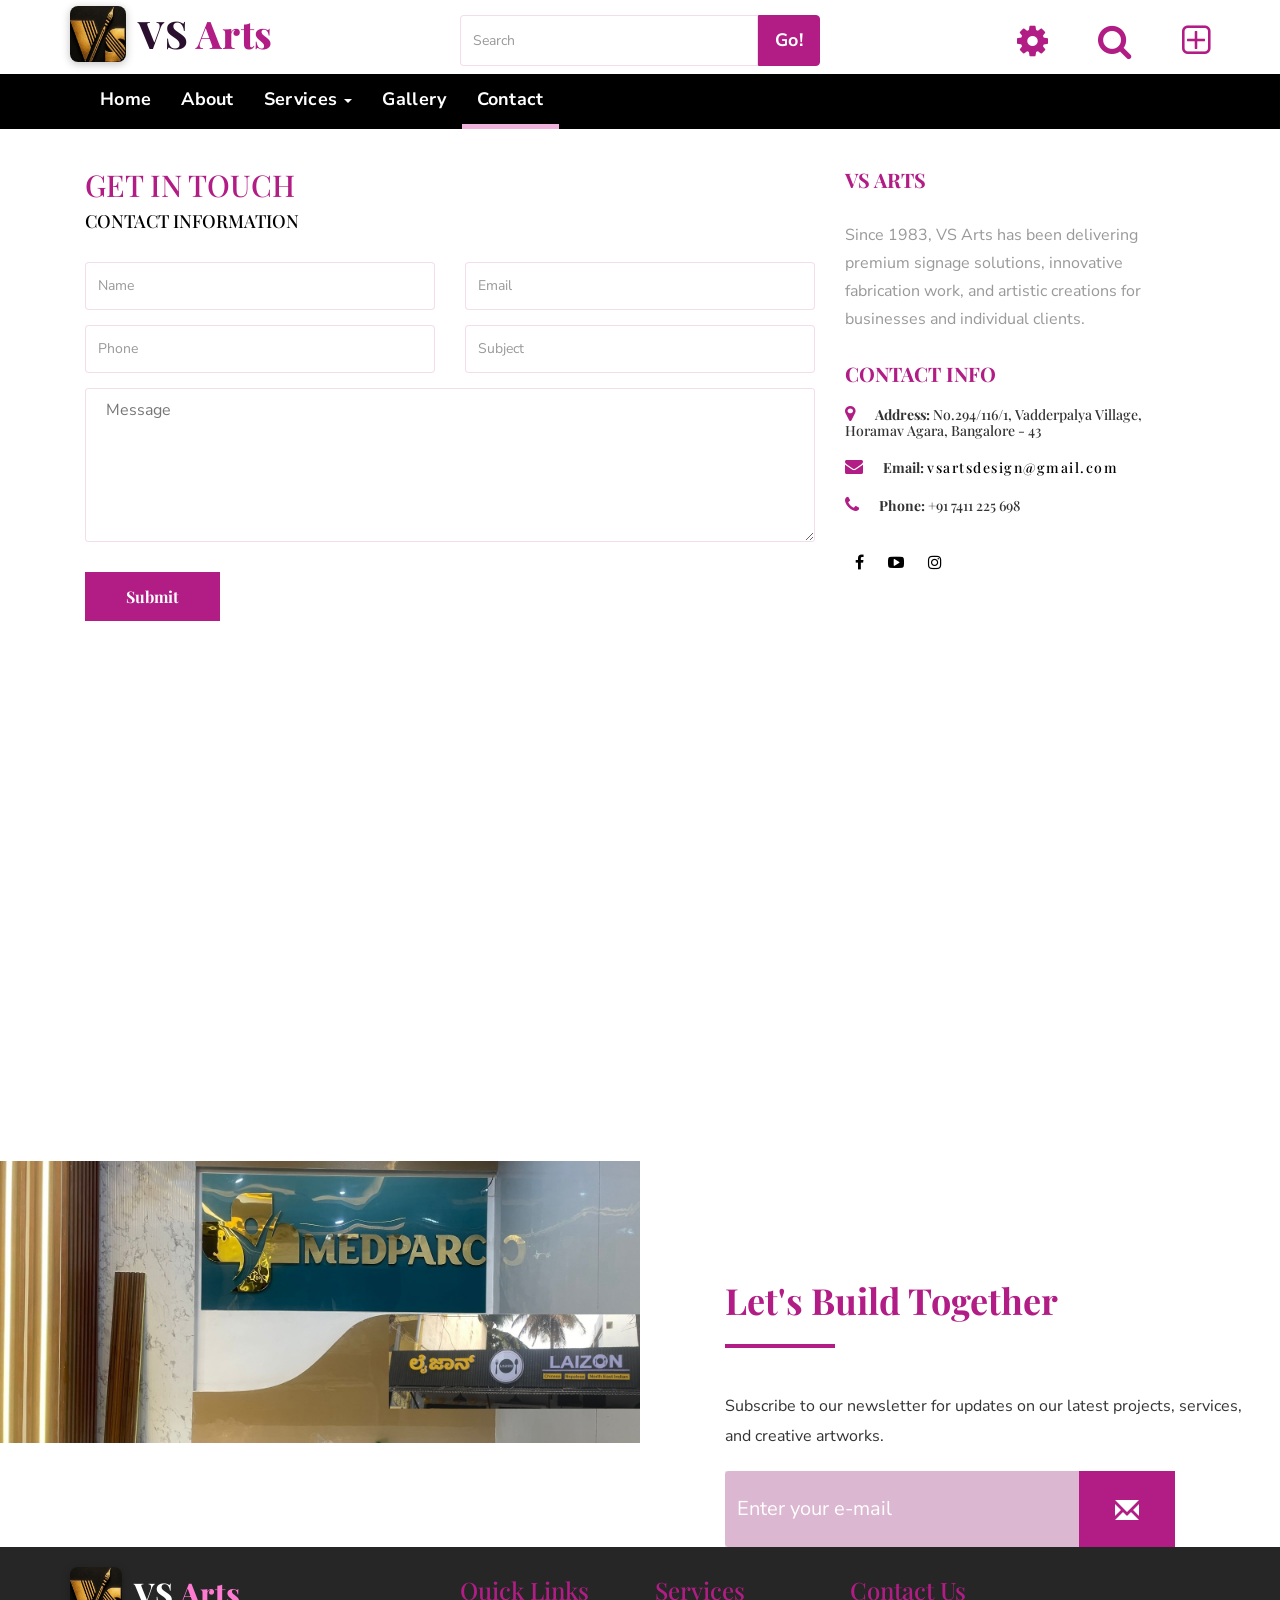
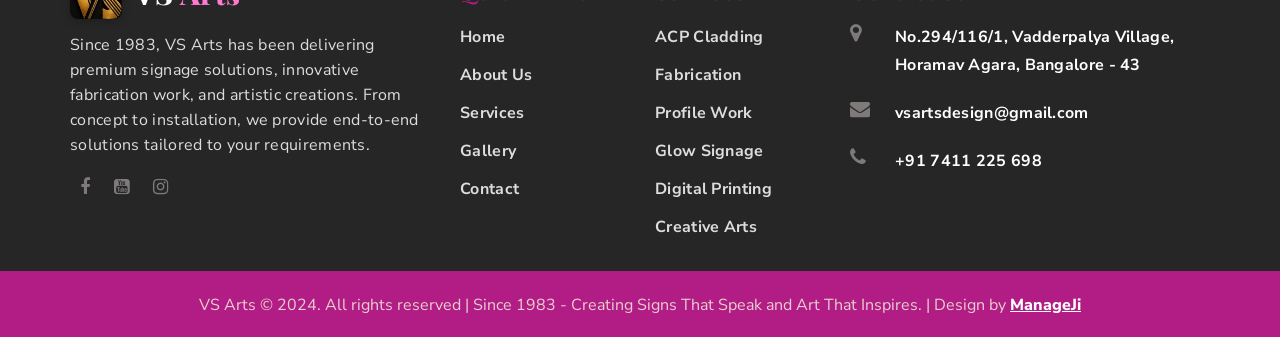
<file: contact.html>
<!DOCTYPE html PUBLIC "-//W3C//DTD XHTML 1.0 Transitional//EN" "http://www.w3.org/TR/xhtml1/DTD/xhtml1-transitional.dtd">
<html xmlns="http://www.w3.org/1999/xhtml">
<head>
<meta http-equiv="Content-Type" content="text/html; charset=utf-8" />
<title>Contact - VS Arts | Since 1983</title>
   <link href="css/animate.css" rel="stylesheet" type="text/css" media="all">
  <meta charset="utf-8">
  <meta name="viewport" content="width=device-width, initial-scale=1">
  <link rel="icon" type="image/x-icon" href="img/favicon/favicon.ico">
  <link rel="icon" type="image/png" sizes="32x32" href="img/favicon/favicon-32x32.png">
     <link rel="stylesheet" type="text/css" href="css/bootstrap.min.css" />
	 <link rel="stylesheet" type="text/css" href="css/style.css" media="all">
	 <link rel="stylesheet" type="text/css" href="css/font-awesome.min.css" />
     <link href="https://fonts.googleapis.com/css2?family=Playfair+Display:wght@500;600;700;800&family=Nunito+Sans:wght@400;600;700;800&display=swap" rel="stylesheet">
	  
     <script type="text/javascript"  src="js/jquery-2.1.1.min.js"></script>
     <script  type="text/javascript" src="js/bootstrap.min.js"></script>
	  
	<script src="js/ekko-lightbox.js"></script>
	
    

</head>
<body>
<section id="top" class="clearfix">
 <div class="container">
  <div class="row">
   <div class="top clearfix">
    <div class="col-sm-4 top_left clearfix">
	 <div class="top_left_inner clearfix">
	  <p><a href="index.html"><img src="img/favicon/android-chrome-192x192.png" alt="VS Arts" class="vs_logo"><span class="vs_name">VS <span class="new_right">Arts</span></span></a></p>
	 </div>
	</div> 
	<div class="col-sm-4 top_left clearfix">
	 <div class="top_new clearfix">
      <div class="input-group">
			<input type="text" class="form-control" placeholder="Search">
			<span class="input-group-btn">
				<button class="btn btn-primary" type="button">
					Go!</button>
			</span>
      </div>
	 </div>
	</div>
	<div class="col-sm-4 top_right clearfix">
	 <div class="top_right_inner clearfix">
	  <ul class="nav navbar-nav navbar-right">
                <li class="dropdown"><a href="#" class="top_tab dropdown-toggle" data-toggle="dropdown"><i class="fa fa-gear"></i></a>
                    <ul class="dropdown-menu drop_top">
                        <li><a href="index.html">Home</a></li>
                        <li><a href="about.html">About Us</a></li>
                        <li><a href="services.html">Services</a></li>
                        <li><a href="contact.html">Contact</a></li>
                    </ul>
                </li>
                <li class="dropdown"><a href="#" class="top_tab dropdown-toggle" data-toggle="dropdown"><i class="fa fa-search"></i></a>
                    <ul class="dropdown-menu" style="min-width: 300px;">
                        <li>
                            <div class="row">
                                <div class="col-sm-12">
                                    <form class="navbar-form navbar-left" role="search">
                                    <div class="input-group">
                                        <input type="text" class="form-control" placeholder="Search">
                                        <span class="input-group-btn">
                                            <button class="btn btn-primary" type="button">
                                                Go!</button>
                                        </span>
                                    </div>
                                    </form>
                                </div>
                            </div>
                        </li>
                    </ul>
                </li>
				<li class="dropdown">
						<a class="top_tab dropdown-toggle" href="#" data-toggle="dropdown"><i class="fa fa-plus-square-o"></i></a>
						<div class="dropdown-menu" style="padding: 15px; padding-bottom: 0px;">
							<form method="post" action="http://bootsnipp-env.elasticbeanstalk.com/iframe/login" accept-charset="UTF-8">
								<input style="margin-bottom: 15px;" type="text" placeholder="Username" id="username" name="username">
								<input style="margin-bottom: 15px;" type="password" placeholder="Password" id="password" name="password">
								<input style="float: left; margin-right: 10px;" type="checkbox" name="remember-me" id="remember-me" value="1">
								<label class="string optional" for="user_remember_me"> Remember me</label>
								<input class="btn btn-primary btn-block" type="submit" id="sign-in" value="Sign In">
								<label style="text-align:center;margin-top:5px">or</label>
                                <input class="btn btn-danger btn-block" type="button" id="sign-in-google" value="Sign In with Google">
								<input class="btn btn-success btn-block" type="button" id="sign-in-twitter" value="Sign In with Twitter">
							</form>
						</div>
					</li>
            </ul>
	 </div>
	</div>   	
   </div>
  </div>
 </div>
</section>

<section id="header" class="cd-secondary-nav clearfix">
 <div class="container">
  <div class="row">
   <div class="header clearfix">
    <nav class="navbar navbar-default" role="navigation">
		<div class="container">
			<div class="navbar-header">
				<button type="button" class="navbar-toggle" data-toggle="collapse" data-target="#bs-example-navbar-collapse-1">
					<span class="sr-only">Toggle navigation</span>
					<span class="icon-bar"></span>
					<span class="icon-bar"></span>
					<span class="icon-bar"></span>
				</button>
				<a class="navbar-brand" href="index.html"><img src="img/favicon/android-chrome-192x192.png" alt="VS Arts" class="vs_logo"><span class="vs_name">VS <span class="new_right">Arts</span></span></a>
			</div>

			<div class="collapse navbar-collapse" id="bs-example-navbar-collapse-1">
				<ul class="nav navbar-nav">
					<li><a class="header_tab" href="index.html">Home</a></li>
					<li><a class="header_tab" href="about.html">About</a></li>
					<li class="dropdown">
						<a href="#" class="header_tab dropdown-toggle" data-toggle="dropdown">Services <b class="caret"></b></a>
						<ul class="dropdown-menu drop_1">
							<li><a href="services.html">All Services</a></li>
							<li><a href="acp-cladding.html">ACP Cladding</a></li>
							<li><a href="fabrication.html">Fabrication</a></li>
							<li><a href="profile-work.html">Profile Work</a></li>
							<li><a href="glow-signage.html">Glow Signage</a></li>
							<li><a href="digital-printing.html">Digital Printing</a></li>
							<li><a href="creative-arts.html">Creative Arts</a></li>
						</ul>
					</li>
					<li><a class="header_tab" href="gallery.html">Gallery</a></li>
					
					<li class="active"><a class="header_tab" href="contact.html">Contact</a></li>
				</ul>
			</div>
		</div>
	</nav>
   </div>
  </div>
 </div>
</section>


<section id="contact_us" class="clearfix">
 <div class="container">
  <div class="row">
   <div class="contact clearfix">
    <div class="col-sm-12 contact_2 clearfix">
    <div class="col-sm-8 contact_2_left clearfix">
	 <h2>GET IN TOUCH</h2>
	 <h4 class="col_black">CONTACT INFORMATION</h4>
<form id="contact" method="post" class="form" role="form">
<div class="row">
<div class="col-xs-6 col-md-6 form-group">
<input class="form-control" id="name" name="name" placeholder="Name" type="text" required="" autofocus="">
</div>
<div class="col-xs-6 col-md-6 form-group">
<input class="form-control" id="email" name="email" placeholder="Email" type="email" required="">
</div>
<div class="col-xs-6 col-md-6 form-group">
<input class="form-control" id="phone" name="phone" placeholder="Phone" type="text" required="" autofocus="">
</div>
<div class="col-xs-6 col-md-6 form-group">
<input class="form-control" id="subject" name="subject" placeholder="Subject" type="text" required="">
</div>
</div>
<textarea class="form-control_4" id="message" name="message" placeholder="Message" rows="5"></textarea>
<br>
<div class="row">
<div class="col-sm-12 col-sm-12 form-group_inner clearfix">
<h6 class="mgt"><a class="button_link mgt">Submit</a></h6>

</div>
</div></form>

	</div>
	<div class="col-sm-4 clearfix">
	 <div class="center_7_top_right clearfix">
	  <h4>VS ARTS</h4>
	  <p>Since 1983, VS Arts has been delivering premium signage solutions, innovative fabrication work, and artistic creations for businesses and individual clients.</p>
	   <h4>CONTACT INFO</h4>
	   <h5><i class="fa fa-map-marker"></i><span class="bold">Address:</span> No.294/116/1, Vadderpalya Village, Horamav Agara, Bangalore - 43</h5>
	   <h5><i class="fa fa-envelope"></i><span class="bold">Email:</span> <a href="mailto:vsartsdesign@gmail.com">vsartsdesign@gmail.com</a></h5>
	   <h5><i class="fa fa-phone"></i><span class="bold">Phone:</span> +91 7411 225 698</h5>
	   <ul>
	    <li><a href="https://www.facebook.com/paulsundarsingh" target="_blank"><i class="fa fa-facebook"></i></a></li>
		<li><a href="https://www.youtube.com/c/VirudhaiPaul" target="_blank"><i class="fa fa-youtube-play"></i></a></li>
		<li><a href="https://www.instagram.com/virubhai621/" target="_blank"><i class="fa fa-instagram"></i></a></li>
	   </ul>
	 </div>
	</div>
   </div>
   </div>
   <div class="contact_n clearfix">
		 <div class="col-sm-12">
		  <iframe src="https://www.google.com/maps/embed?pb=!1m18!1m12!1m3!1d3889.1135678649694!2d77.609688!3d12.890550!2m3!1f0!2f0!3f0!3m2!1i1024!2i768!4f13.1!3m3!1m2!1s0x3bae14a0e0b3c1f7%3A0xa1b5c6d7e8f9a0b1!2sHoramavu%20Agara%2C%20Bengaluru%2C%20Karnataka%20560043!5e0!3m2!1sen!2sin!4v1" width="100%" height="450px" frameborder="0" style="border:0" allowfullscreen=""></iframe>
		 </div>
	 </div>
  </div>
 </div>
</section>
			
<section id="center_5" class="clearfix">
   <div class="center_5 clearfix">
    <div class="col-sm-6 center_5_left clearfix">
	 <div class="center_5_left_inner clearfix">
	  <p><img src="img/500/1.jpg" width="100%" alt="Subscribe" /></p>
	 </div>
	</div>
	<div class="col-sm-6 center_5_right clearfix">
	 <div class="center_5_right_inner clearfix">
	  <h2><span class="paper">Let's B</span>uild Together</h2>
	  <p>Subscribe to our newsletter for updates on our latest projects, services, and creative artworks.</p>
	  <div class="center_5_right_inner_2 clearfix">
	  <div class="input-group col-sm-10">
                                <input type="text" class="  search-query form-control form-control_new" placeholder="Enter your e-mail">
                                <span class="input-group-btn">
                                    <button class="btn btn-danger" type="button">
                                        <span class="glyphicon glyphicon-envelope"></span>
                                    </button>
                                </span>
                            </div>
	 </div>
	</div>
   </div>
   </div>
 </section>
 
<section id="footer" class="clearfix">
 <div class="container">
  <div class="row">
   <div class="footer clearfix">
	  <div class="col-sm-4 footer_left clearfix">
	 <div class="footer_left_inner clearfix">
	   <h4 class="footer_brand"><a href="index.html"><img src="img/favicon/android-chrome-192x192.png" alt="VS Arts" class="vs_logo"><span class="vs_name">VS <span class="new_right">Arts</span></span></a></h4>
	   <p>Since 1983, VS Arts has been delivering premium signage solutions, innovative fabrication work, and artistic creations. From concept to installation, we provide end-to-end solutions tailored to your requirements.</p>
	   <ul>
	    <li><a href="https://www.facebook.com/paulsundarsingh" target="_blank"><i class="fa fa-facebook"></i></a></li>
		<li><a href="https://www.youtube.com/c/VirudhaiPaul" target="_blank"><i class="fa fa-youtube-square"></i></a></li>
		<li><a href="https://www.instagram.com/virubhai621/" target="_blank"><i class="fa fa-instagram"></i></a></li>
	   </ul>
	 </div>
	</div>
	 <div class="col-sm-2 footer_right_inner_1 clearfix">
	    <div class="informer clearfix">
		 <h4>Quick Links</h4>
		 <p class="col-sm-12 col-xs-6 space_left"><a href="index.html">Home</a></p>
		 <p class="col-sm-12 col-xs-6 space_left"><a href="about.html">About Us</a></p>
		 <p class="col-sm-12 col-xs-6 space_left"><a href="services.html">Services</a></p>
		 <p class="col-sm-12 col-xs-6 space_left"><a href="gallery.html">Gallery</a></p>
		 
		 <p class="col-sm-12 col-xs-6 space_left"><a href="contact.html">Contact</a></p>
		</div>
	   </div>
	   <div class="col-sm-2 footer_right_inner_1 clearfix">
	    <div class="informer clearfix">
		 <h4>Services</h4>
		 <p class="col-sm-12 col-xs-6 space_left"><a href="acp-cladding.html">ACP Cladding</a></p>
		 <p class="col-sm-12 col-xs-6 space_left"><a href="fabrication.html">Fabrication</a></p>
		 <p class="col-sm-12 col-xs-6 space_left"><a href="profile-work.html">Profile Work</a></p>
		 <p class="col-sm-12 col-xs-6 space_left"><a href="glow-signage.html">Glow Signage</a></p>
		 <p class="col-sm-12 col-xs-6 space_left"><a href="digital-printing.html">Digital Printing</a></p>
		 <p class="col-sm-12 col-xs-6 space_left"><a href="creative-arts.html">Creative Arts</a></p>
		</div>
	   </div>
	   <div class="col-sm-4 footer_right_inner_n clearfix">
	    <div class="informer clearfix">
		 <h4>Contact Us</h4>
		<div class="footer_right_inner_ni clearfix">
		  <div class="col-sm-1 col-xs-1">
		   <span class="col_pur"><i class="fa fa-map-marker"></i></span>
		  </div>
		  <div class="col-sm-11 col-xs-11">
		   <p class="col_white">No.294/116/1, Vadderpalya Village, Horamav Agara, Bangalore - 43</p>
		  </div>
		</div>
		<div class="footer_right_inner_ni clearfix">
		  <div class="col-sm-1 col-xs-1">
		   <span class="col_pur"><i class="fa fa-envelope"></i></span>
		  </div>
		  <div class="col-sm-11 col-xs-11">
		   <p class="col_white">vsartsdesign@gmail.com</p>
		  </div>
		</div>
		<div class="footer_right_inner_ni">
		  <div class="col-sm-1 col-xs-1">
		   <span class="col_pur fs-5"><i class="fa fa-phone"></i></span>
		  </div>
		  <div class="col-sm-11 col-xs-11">
		   <p class="col_white">+91 7411 225 698</p>
		  </div>
		</div>
		</div>
	   </div>
   </div>
  </div>
 </div>
 </section>
 
<section id="footer_end" class="clearfix">
 <div class="container">
  <div class="row">
   <div class="footer_end clearfix">
	 <p class="website">VS Arts &copy; 2024. All rights reserved | Since 1983 - Creating Signs That Speak and Art That Inspires. | Design by <a href="https://manageji.com/" target="_blank" rel="noopener">ManageJi</a></p>
   </div>
  </div>
 </div>
 </section>
 
 
<script>
	$(document).ready(function() {              
    $('i.glyphicon-thumbs-up, i.glyphicon-thumbs-down').click(function(){    
        var $this = $(this),
        c = $this.data('count');    
        if (!c) c = 0;
        c++;
        $this.data('count',c);
        $('#'+this.id+'-bs3').html(c);
    });      
    $(document).delegate('*[data-toggle="lightbox"]', 'click', function(event) {
        event.preventDefault();
        $(this).ekkoLightbox();
    });                                        
}); 

	</script>
	
	
<script>
$(document).ready(function(){
	/*****Fixed Menu******/
	var secondaryNav = $('.cd-secondary-nav'),
	   secondaryNavTopPosition = secondaryNav.offset().top;
	   navbar_height = document.querySelector('.navbar').offsetHeight;
	   
		$(window).on('scroll', function(){
		    if($(window).scrollTop() > secondaryNavTopPosition + navbar_height ) {
				secondaryNav.addClass('is-fixed');	
				document.body.style.paddingTop = navbar_height + 'px';
				
			} else {
				secondaryNav.removeClass('is-fixed');
				document.body.style.paddingTop = '0'
			}
		});	
		
});
</script>

</body>
</html>
</file>
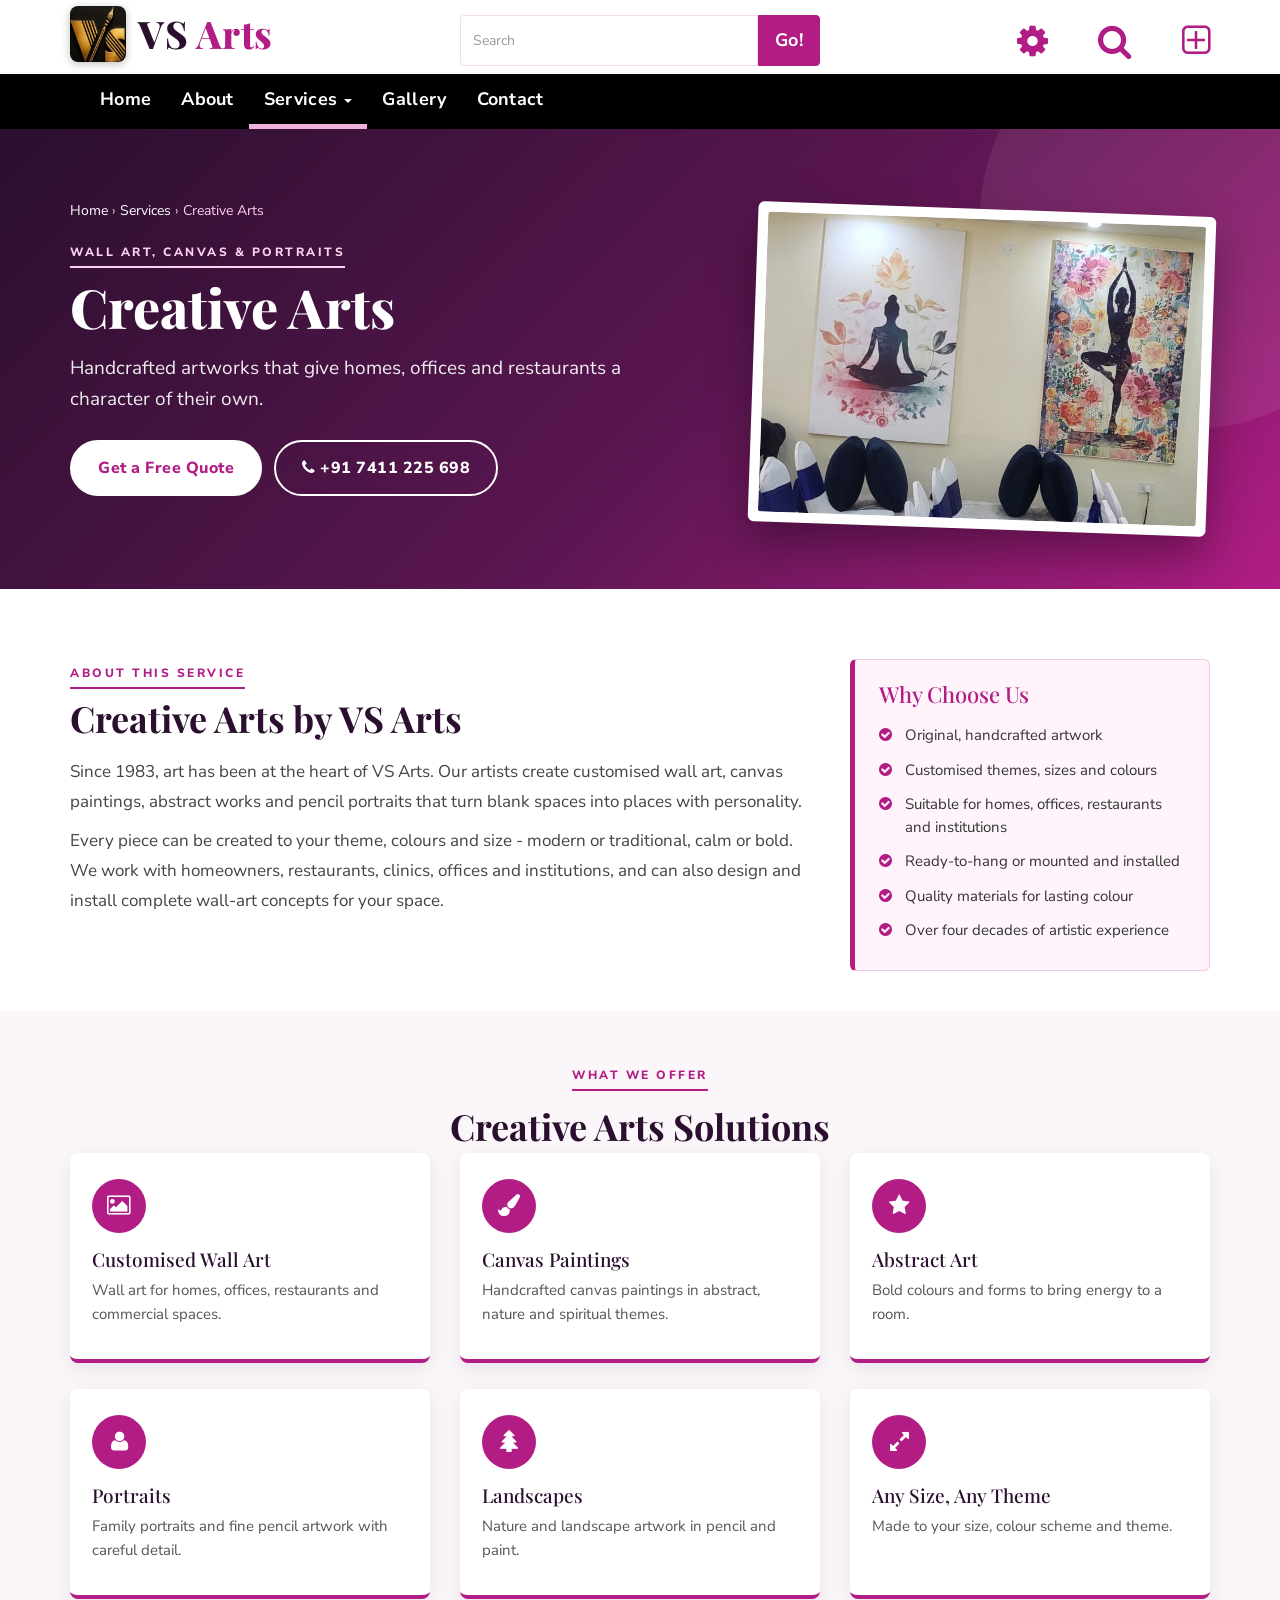
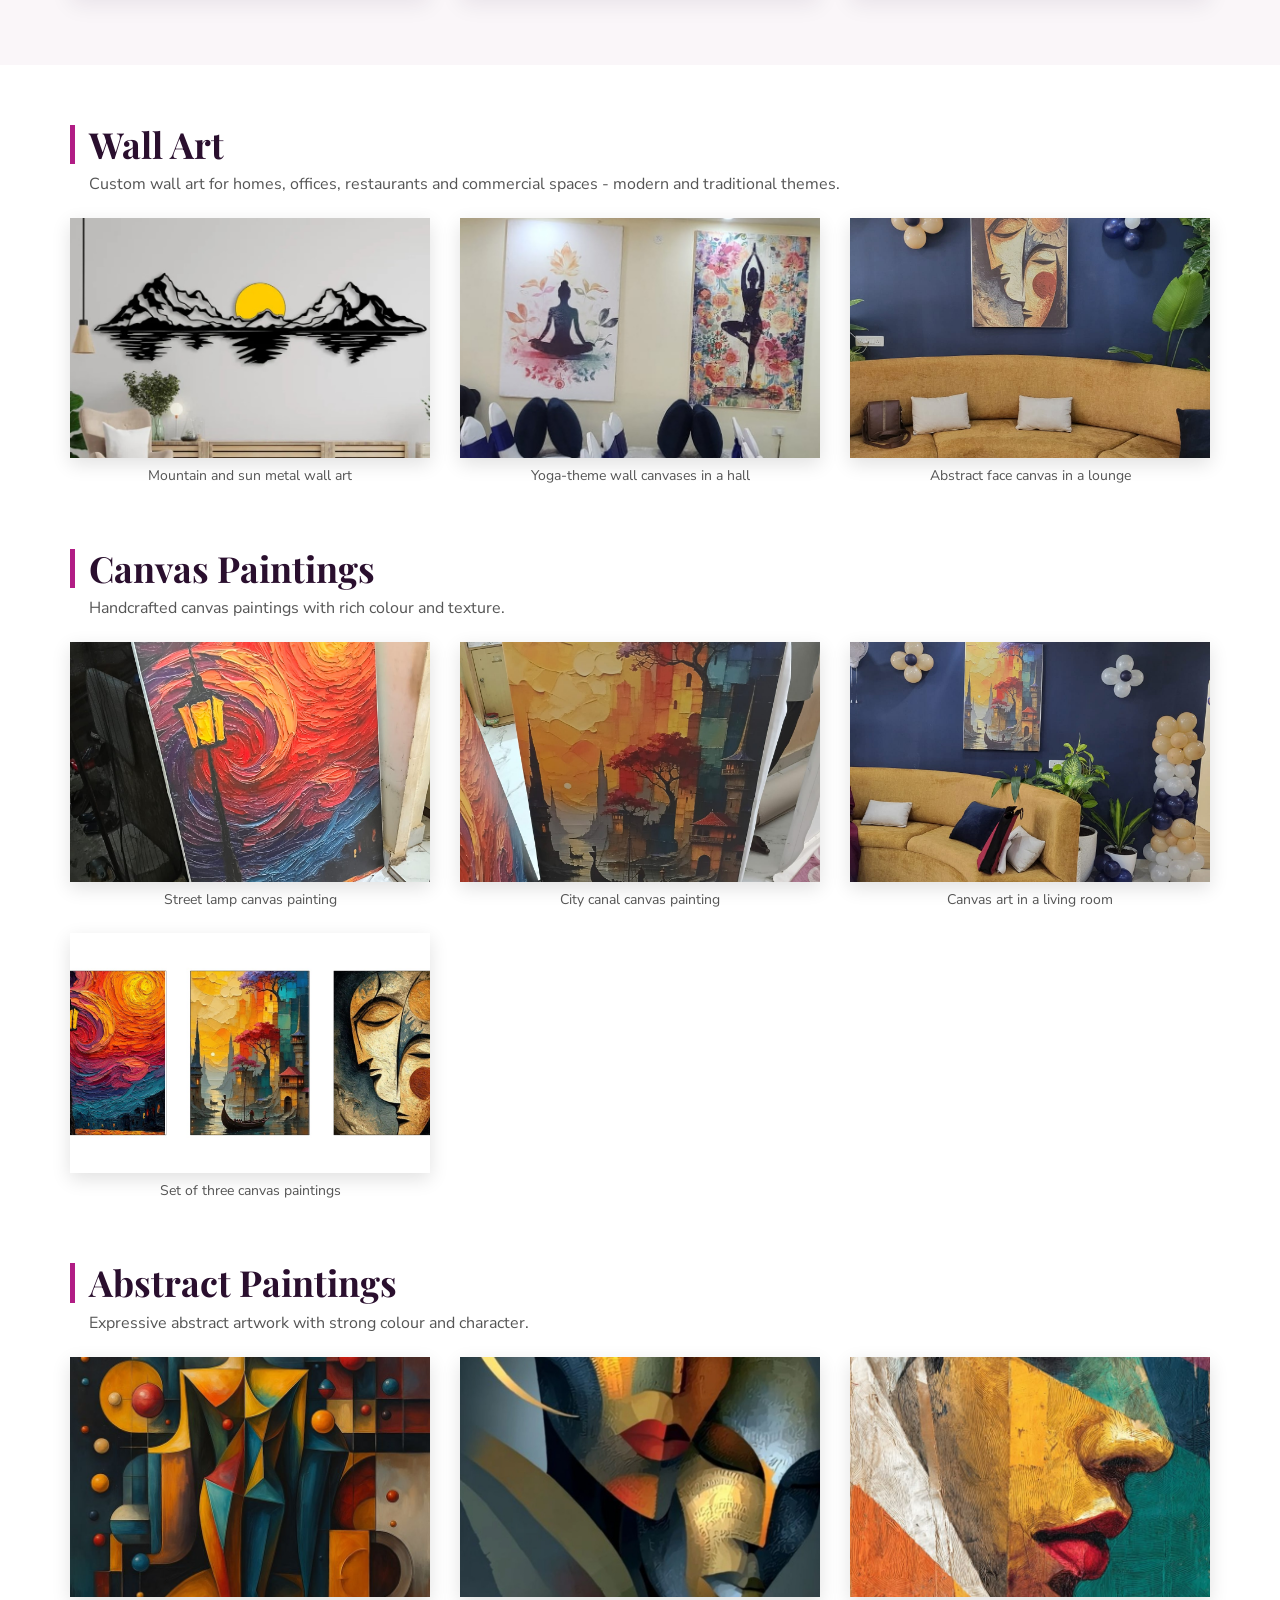
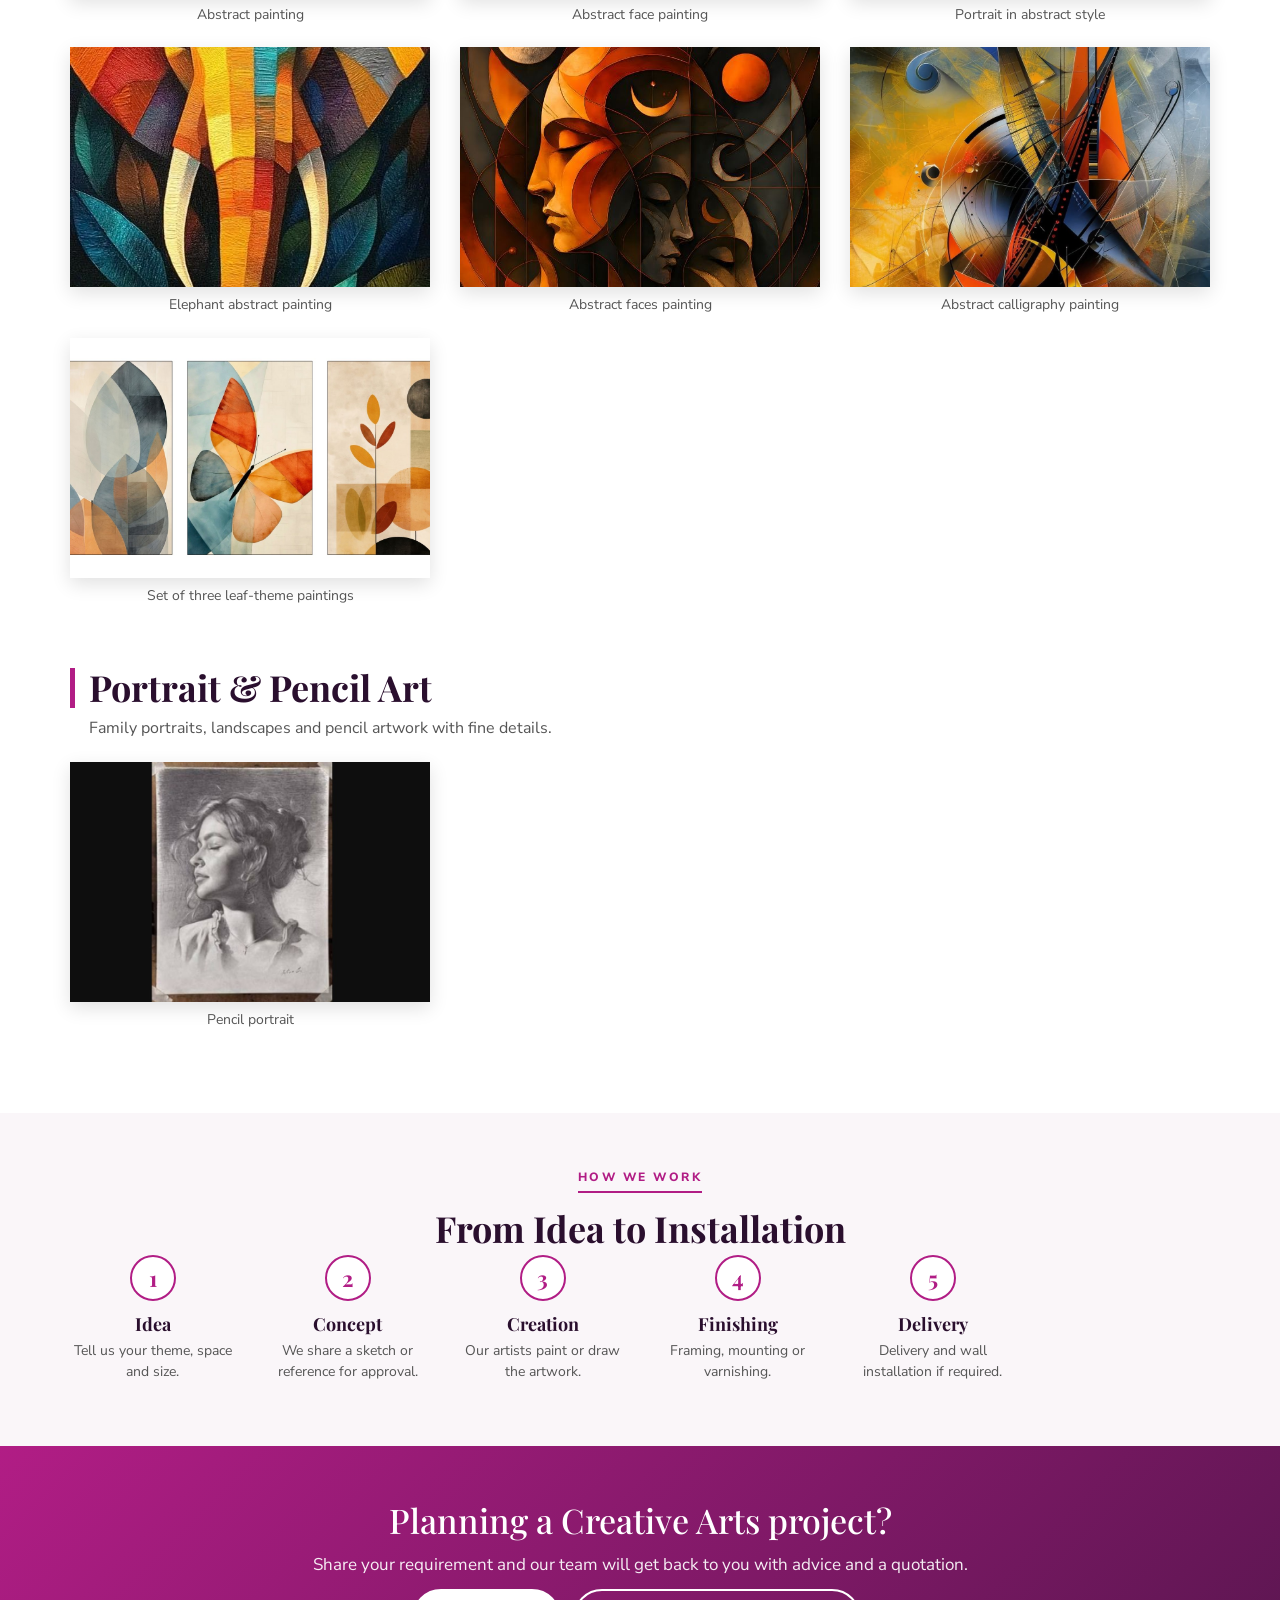
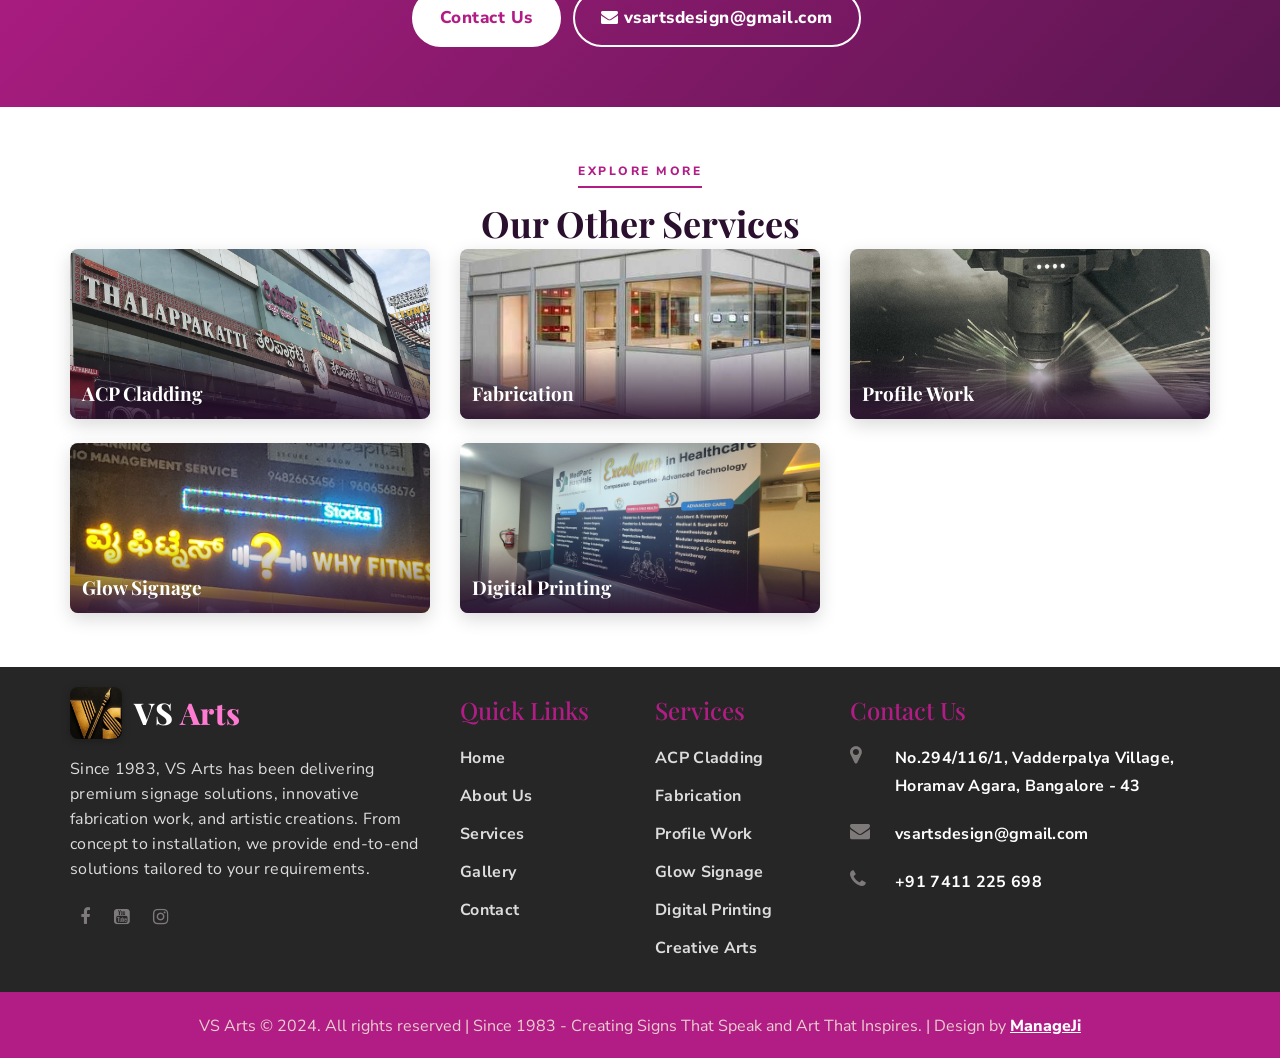
<file: creative-arts.html>
<!DOCTYPE html>
<html lang="en">
<head>
<meta charset="utf-8">
<meta name="viewport" content="width=device-width, initial-scale=1">
<title>Creative Arts - VS Arts, Bangalore | Signage, Fabrication &amp; Creative Arts Since 1983</title>
<meta name="description" content="Handcrafted artworks that give homes, offices and restaurants a character of their own. VS Arts, Bangalore - since 1983.">
<link href="css/animate.css" rel="stylesheet" type="text/css" media="all">
<link rel="icon" type="image/x-icon" href="img/favicon/favicon.ico">
<link rel="icon" type="image/png" sizes="32x32" href="img/favicon/favicon-32x32.png">
<link rel="stylesheet" type="text/css" href="css/bootstrap.min.css" />
<link rel="stylesheet" type="text/css" href="css/style.css" media="all">
<link rel="stylesheet" type="text/css" href="css/font-awesome.min.css" />
<link href="https://fonts.googleapis.com/css2?family=Playfair+Display:wght@500;600;700;800&family=Nunito+Sans:wght@400;600;700;800&display=swap" rel="stylesheet">
<script type="text/javascript" src="js/jquery-2.1.1.min.js"></script>
<script type="text/javascript" src="js/bootstrap.min.js"></script>
<script src="js/ekko-lightbox.js"></script>
</head>
<body>
<section id="top" class="clearfix">
 <div class="container">
  <div class="row">
   <div class="top clearfix">
    <div class="col-sm-4 top_left clearfix">
	 <div class="top_left_inner clearfix">
	  <p><a href="index.html"><img src="img/favicon/android-chrome-192x192.png" alt="VS Arts" class="vs_logo"><span class="vs_name">VS <span class="new_right">Arts</span></span></a></p>
	 </div>
	</div> 
	<div class="col-sm-4 top_left clearfix">
	 <div class="top_new clearfix">
      <div class="input-group">
			<input type="text" class="form-control" placeholder="Search">
			<span class="input-group-btn">
				<button class="btn btn-primary" type="button">
					Go!</button>
			</span>
      </div>
	 </div>
	</div>
	<div class="col-sm-4 top_right clearfix">
	 <div class="top_right_inner clearfix">
	  <ul class="nav navbar-nav navbar-right">
                <li class="dropdown"><a href="#" class="top_tab dropdown-toggle" data-toggle="dropdown"><i class="fa fa-gear"></i></a>
                    <ul class="dropdown-menu drop_top">
                        <li><a href="index.html">Home</a></li>
                        <li><a href="about.html">About Us</a></li>
                        <li><a href="services.html">Services</a></li>
                        <li><a href="contact.html">Contact</a></li>
                    </ul>
                </li>
                <li class="dropdown"><a href="#" class="top_tab dropdown-toggle" data-toggle="dropdown"><i class="fa fa-search"></i></a>
                    <ul class="dropdown-menu" style="min-width: 300px;">
                        <li>
                            <div class="row">
                                <div class="col-sm-12">
                                    <form class="navbar-form navbar-left" role="search">
                                    <div class="input-group">
                                        <input type="text" class="form-control" placeholder="Search">
                                        <span class="input-group-btn">
                                            <button class="btn btn-primary" type="button">
                                                Go!</button>
                                        </span>
                                    </div>
                                    </form>
                                </div>
                            </div>
                        </li>
                    </ul>
                </li>
				<li class="dropdown">
						<a class="top_tab dropdown-toggle" href="#" data-toggle="dropdown"><i class="fa fa-plus-square-o"></i></a>
						<div class="dropdown-menu" style="padding: 15px; padding-bottom: 0px;">
							<form method="post" action="http://bootsnipp-env.elasticbeanstalk.com/iframe/login" accept-charset="UTF-8">
								<input style="margin-bottom: 15px;" type="text" placeholder="Username" id="username" name="username">
								<input style="margin-bottom: 15px;" type="password" placeholder="Password" id="password" name="password">
								<input style="float: left; margin-right: 10px;" type="checkbox" name="remember-me" id="remember-me" value="1">
								<label class="string optional" for="user_remember_me"> Remember me</label>
								<input class="btn btn-primary btn-block" type="submit" id="sign-in" value="Sign In">
								<label style="text-align:center;margin-top:5px">or</label>
                                <input class="btn btn-danger btn-block" type="button" id="sign-in-google" value="Sign In with Google">
								<input class="btn btn-success btn-block" type="button" id="sign-in-twitter" value="Sign In with Twitter">
							</form>
						</div>
					</li>
            </ul>
	 </div>
	</div>   	
   </div>
  </div>
 </div>
</section>

<section id="header" class="cd-secondary-nav clearfix">
 <div class="container">
  <div class="row">
   <div class="header clearfix">
    <nav class="navbar navbar-default" role="navigation">
		<div class="container">
			<div class="navbar-header">
				<button type="button" class="navbar-toggle" data-toggle="collapse" data-target="#bs-example-navbar-collapse-1">
					<span class="sr-only">Toggle navigation</span>
					<span class="icon-bar"></span>
					<span class="icon-bar"></span>
					<span class="icon-bar"></span>
				</button>
				<a class="navbar-brand" href="index.html"><img src="img/favicon/android-chrome-192x192.png" alt="VS Arts" class="vs_logo"><span class="vs_name">VS <span class="new_right">Arts</span></span></a>
			</div>

			<div class="collapse navbar-collapse" id="bs-example-navbar-collapse-1">
				<ul class="nav navbar-nav">
					<li><a class="header_tab" href="index.html">Home</a></li>
					<li><a class="header_tab" href="about.html">About</a></li>
					<li class="dropdown active">
						<a href="#" class="header_tab dropdown-toggle" data-toggle="dropdown">Services <b class="caret"></b></a>
						<ul class="dropdown-menu drop_1">
							<li><a href="services.html">All Services</a></li>
							<li><a href="acp-cladding.html">ACP Cladding</a></li>
							<li><a href="fabrication.html">Fabrication</a></li>
							<li><a href="profile-work.html">Profile Work</a></li>
							<li><a href="glow-signage.html">Glow Signage</a></li>
							<li><a href="digital-printing.html">Digital Printing</a></li>
							<li><a href="creative-arts.html">Creative Arts</a></li>
						</ul>
					</li>
					<li><a class="header_tab" href="gallery.html">Gallery</a></li>
					
					<li><a class="header_tab" href="contact.html">Contact</a></li>
				</ul>
			</div>
		</div>
	</nav>
   </div>
  </div>
 </div>
</section>


<section id="svc_hero">
 <div class="container">
  <div class="row">
   <div class="col-md-7 svc_hero_text">
    <p class="svc_crumb"><a href="index.html">Home</a> &rsaquo; <a href="services.html">Services</a> &rsaquo; <span>Creative Arts</span></p>
    <span class="svc_kicker">Wall Art, Canvas & Portraits</span>
    <h1>Creative Arts</h1>
    <p class="svc_tag">Handcrafted artworks that give homes, offices and restaurants a character of their own.</p>
    <p><a class="svc_btn" href="contact.html">Get a Free Quote</a> <a class="svc_btn svc_btn_ghost" href="tel:+917411225698"><i class="fa fa-phone"></i> +91 7411 225 698</a></p>
   </div>
   <div class="col-md-5 svc_hero_img"><div class="svc_frame"><img src="img/Canvas_painting/Canvas_painting-1.jpeg" alt="Creative Arts by VS Arts"></div></div>
  </div>
 </div>
</section>

<section id="svc_intro">
 <div class="container">
  <div class="row">
   <div class="col-md-8 svc_intro_text">
    <span class="svc_kicker svc_kicker_dark">About This Service</span>
    <h2>Creative Arts by VS Arts</h2>
    <p>Since 1983, art has been at the heart of VS Arts. Our artists create customised wall art, canvas paintings, abstract works and pencil portraits that turn blank spaces into places with personality.</p><p>Every piece can be created to your theme, colours and size - modern or traditional, calm or bold. We work with homeowners, restaurants, clinics, offices and institutions, and can also design and install complete wall-art concepts for your space.</p>
   </div>
   <div class="col-md-4"><div class="svc_why"><h4>Why Choose Us</h4><ul><li><i class="fa fa-check-circle"></i> Original, handcrafted artwork</li><li><i class="fa fa-check-circle"></i> Customised themes, sizes and colours</li><li><i class="fa fa-check-circle"></i> Suitable for homes, offices, restaurants and institutions</li><li><i class="fa fa-check-circle"></i> Ready-to-hang or mounted and installed</li><li><i class="fa fa-check-circle"></i> Quality materials for lasting colour</li><li><i class="fa fa-check-circle"></i> Over four decades of artistic experience</li></ul></div></div>
  </div>
 </div>
</section>

<section id="svc_features">
 <div class="container">
  <div class="svc_heading svc_center"><span class="svc_kicker svc_kicker_dark">What We Offer</span><h2>Creative Arts Solutions</h2></div>
  <div class="row"><div class="col-sm-4 col-xs-6"><div class="svc_feat"><span class="svc_ic"><i class="fa fa-image"></i></span><h4>Customised Wall Art</h4><p>Wall art for homes, offices, restaurants and commercial spaces.</p></div></div><div class="col-sm-4 col-xs-6"><div class="svc_feat"><span class="svc_ic"><i class="fa fa-paint-brush"></i></span><h4>Canvas Paintings</h4><p>Handcrafted canvas paintings in abstract, nature and spiritual themes.</p></div></div><div class="col-sm-4 col-xs-6"><div class="svc_feat"><span class="svc_ic"><i class="fa fa-star"></i></span><h4>Abstract Art</h4><p>Bold colours and forms to bring energy to a room.</p></div></div><div class="col-sm-4 col-xs-6"><div class="svc_feat"><span class="svc_ic"><i class="fa fa-user"></i></span><h4>Portraits</h4><p>Family portraits and fine pencil artwork with careful detail.</p></div></div><div class="col-sm-4 col-xs-6"><div class="svc_feat"><span class="svc_ic"><i class="fa fa-tree"></i></span><h4>Landscapes</h4><p>Nature and landscape artwork in pencil and paint.</p></div></div><div class="col-sm-4 col-xs-6"><div class="svc_feat"><span class="svc_ic"><i class="fa fa-expand"></i></span><h4>Any Size, Any Theme</h4><p>Made to your size, colour scheme and theme.</p></div></div></div>
 </div>
</section>

<section id="svc_work">
 <div class="container">
<div class="svc_block" id="wall-art"><div class="svc_heading"><h2>Wall Art</h2><p>Custom wall art for homes, offices, restaurants and commercial spaces - modern and traditional themes.</p></div><div class="row svc_gallery"><div class="col-sm-4 col-xs-6 svc_gal_item"><div class="panel panel-default"><div class="panel-body"><a href="img/wall_art/wall_art-1.jpeg" title="Mountain and sun metal wall art" class="zoom" data-title="Mountain and sun metal wall art" data-footer="VS Arts - Wall Art" data-type="image" data-toggle="lightbox"><img src="img/wall_art/wall_art-1.jpeg" alt="Mountain and sun metal wall art"><span class="overlay"><i class="glyphicon glyphicon-fullscreen"></i></span></a></div></div><p class="svc_cap">Mountain and sun metal wall art</p></div>
<div class="col-sm-4 col-xs-6 svc_gal_item"><div class="panel panel-default"><div class="panel-body"><a href="img/Canvas_painting/Canvas_painting-1.jpeg" title="Yoga-theme wall canvases in a hall" class="zoom" data-title="Yoga-theme wall canvases in a hall" data-footer="VS Arts - Wall Art" data-type="image" data-toggle="lightbox"><img src="img/Canvas_painting/Canvas_painting-1.jpeg" alt="Yoga-theme wall canvases in a hall"><span class="overlay"><i class="glyphicon glyphicon-fullscreen"></i></span></a></div></div><p class="svc_cap">Yoga-theme wall canvases in a hall</p></div>
<div class="col-sm-4 col-xs-6 svc_gal_item"><div class="panel panel-default"><div class="panel-body"><a href="img/Canvas_painting/Canvas_painting-2.jpeg" title="Abstract face canvas in a lounge" class="zoom" data-title="Abstract face canvas in a lounge" data-footer="VS Arts - Wall Art" data-type="image" data-toggle="lightbox"><img src="img/Canvas_painting/Canvas_painting-2.jpeg" alt="Abstract face canvas in a lounge"><span class="overlay"><i class="glyphicon glyphicon-fullscreen"></i></span></a></div></div><p class="svc_cap">Abstract face canvas in a lounge</p></div>
</div></div>
<div class="svc_block" id="canvas"><div class="svc_heading"><h2>Canvas Paintings</h2><p>Handcrafted canvas paintings with rich colour and texture.</p></div><div class="row svc_gallery"><div class="col-sm-4 col-xs-6 svc_gal_item"><div class="panel panel-default"><div class="panel-body"><a href="img/Canvas_painting/Canvas_painting-3.jpeg" title="Street lamp canvas painting" class="zoom" data-title="Street lamp canvas painting" data-footer="VS Arts - Canvas Paintings" data-type="image" data-toggle="lightbox"><img src="img/Canvas_painting/Canvas_painting-3.jpeg" alt="Street lamp canvas painting"><span class="overlay"><i class="glyphicon glyphicon-fullscreen"></i></span></a></div></div><p class="svc_cap">Street lamp canvas painting</p></div>
<div class="col-sm-4 col-xs-6 svc_gal_item"><div class="panel panel-default"><div class="panel-body"><a href="img/Canvas_painting/Canvas_painting-4.jpeg" title="City canal canvas painting" class="zoom" data-title="City canal canvas painting" data-footer="VS Arts - Canvas Paintings" data-type="image" data-toggle="lightbox"><img src="img/Canvas_painting/Canvas_painting-4.jpeg" alt="City canal canvas painting"><span class="overlay"><i class="glyphicon glyphicon-fullscreen"></i></span></a></div></div><p class="svc_cap">City canal canvas painting</p></div>
<div class="col-sm-4 col-xs-6 svc_gal_item"><div class="panel panel-default"><div class="panel-body"><a href="img/Canvas_painting/Canvas_painting-5.jpeg" title="Canvas art in a living room" class="zoom" data-title="Canvas art in a living room" data-footer="VS Arts - Canvas Paintings" data-type="image" data-toggle="lightbox"><img src="img/Canvas_painting/Canvas_painting-5.jpeg" alt="Canvas art in a living room"><span class="overlay"><i class="glyphicon glyphicon-fullscreen"></i></span></a></div></div><p class="svc_cap">Canvas art in a living room</p></div>
<div class="col-sm-4 col-xs-6 svc_gal_item"><div class="panel panel-default"><div class="panel-body"><a href="img/Abstract_Painting/Abstract_Painting1.jpeg" title="Set of three canvas paintings" class="zoom" data-title="Set of three canvas paintings" data-footer="VS Arts - Canvas Paintings" data-type="image" data-toggle="lightbox"><img src="img/Abstract_Painting/Abstract_Painting1.jpeg" alt="Set of three canvas paintings"><span class="overlay"><i class="glyphicon glyphicon-fullscreen"></i></span></a></div></div><p class="svc_cap">Set of three canvas paintings</p></div>
</div></div>
<div class="svc_block" id="abstract"><div class="svc_heading"><h2>Abstract Paintings</h2><p>Expressive abstract artwork with strong colour and character.</p></div><div class="row svc_gallery"><div class="col-sm-4 col-xs-6 svc_gal_item"><div class="panel panel-default"><div class="panel-body"><a href="img/Abstract_Painting/Abstract_Painting2.jpeg" title="Abstract painting" class="zoom" data-title="Abstract painting" data-footer="VS Arts - Abstract Paintings" data-type="image" data-toggle="lightbox"><img src="img/Abstract_Painting/Abstract_Painting2.jpeg" alt="Abstract painting"><span class="overlay"><i class="glyphicon glyphicon-fullscreen"></i></span></a></div></div><p class="svc_cap">Abstract painting</p></div>
<div class="col-sm-4 col-xs-6 svc_gal_item"><div class="panel panel-default"><div class="panel-body"><a href="img/Abstract_Painting/Abstract_Painting3.jpeg" title="Abstract face painting" class="zoom" data-title="Abstract face painting" data-footer="VS Arts - Abstract Paintings" data-type="image" data-toggle="lightbox"><img src="img/Abstract_Painting/Abstract_Painting3.jpeg" alt="Abstract face painting"><span class="overlay"><i class="glyphicon glyphicon-fullscreen"></i></span></a></div></div><p class="svc_cap">Abstract face painting</p></div>
<div class="col-sm-4 col-xs-6 svc_gal_item"><div class="panel panel-default"><div class="panel-body"><a href="img/Abstract_Painting/Abstract_Painting4.jpeg" title="Portrait in abstract style" class="zoom" data-title="Portrait in abstract style" data-footer="VS Arts - Abstract Paintings" data-type="image" data-toggle="lightbox"><img src="img/Abstract_Painting/Abstract_Painting4.jpeg" alt="Portrait in abstract style"><span class="overlay"><i class="glyphicon glyphicon-fullscreen"></i></span></a></div></div><p class="svc_cap">Portrait in abstract style</p></div>
<div class="col-sm-4 col-xs-6 svc_gal_item"><div class="panel panel-default"><div class="panel-body"><a href="img/Abstract_Painting/Abstract_Painting5.jpeg" title="Elephant abstract painting" class="zoom" data-title="Elephant abstract painting" data-footer="VS Arts - Abstract Paintings" data-type="image" data-toggle="lightbox"><img src="img/Abstract_Painting/Abstract_Painting5.jpeg" alt="Elephant abstract painting"><span class="overlay"><i class="glyphicon glyphicon-fullscreen"></i></span></a></div></div><p class="svc_cap">Elephant abstract painting</p></div>
<div class="col-sm-4 col-xs-6 svc_gal_item"><div class="panel panel-default"><div class="panel-body"><a href="img/Abstract_Painting/Abstract_Painting6.jpeg" title="Abstract faces painting" class="zoom" data-title="Abstract faces painting" data-footer="VS Arts - Abstract Paintings" data-type="image" data-toggle="lightbox"><img src="img/Abstract_Painting/Abstract_Painting6.jpeg" alt="Abstract faces painting"><span class="overlay"><i class="glyphicon glyphicon-fullscreen"></i></span></a></div></div><p class="svc_cap">Abstract faces painting</p></div>
<div class="col-sm-4 col-xs-6 svc_gal_item"><div class="panel panel-default"><div class="panel-body"><a href="img/Abstract_Painting/Abstract_Painting7.jpeg" title="Abstract calligraphy painting" class="zoom" data-title="Abstract calligraphy painting" data-footer="VS Arts - Abstract Paintings" data-type="image" data-toggle="lightbox"><img src="img/Abstract_Painting/Abstract_Painting7.jpeg" alt="Abstract calligraphy painting"><span class="overlay"><i class="glyphicon glyphicon-fullscreen"></i></span></a></div></div><p class="svc_cap">Abstract calligraphy painting</p></div>
<div class="col-sm-4 col-xs-6 svc_gal_item"><div class="panel panel-default"><div class="panel-body"><a href="img/Abstract_Painting/Abstract_Painting8.jpeg" title="Set of three leaf-theme paintings" class="zoom" data-title="Set of three leaf-theme paintings" data-footer="VS Arts - Abstract Paintings" data-type="image" data-toggle="lightbox"><img src="img/Abstract_Painting/Abstract_Painting8.jpeg" alt="Set of three leaf-theme paintings"><span class="overlay"><i class="glyphicon glyphicon-fullscreen"></i></span></a></div></div><p class="svc_cap">Set of three leaf-theme paintings</p></div>
</div></div>
<div class="svc_block" id="portrait"><div class="svc_heading"><h2>Portrait & Pencil Art</h2><p>Family portraits, landscapes and pencil artwork with fine details.</p></div><div class="row svc_gallery"><div class="col-sm-4 col-xs-6 svc_gal_item"><div class="panel panel-default"><div class="panel-body"><a href="img/Portrait_and_landscape/Portrait_and_landscape-1.jpeg" title="Pencil portrait" class="zoom" data-title="Pencil portrait" data-footer="VS Arts - Portrait & Pencil Art" data-type="image" data-toggle="lightbox"><img src="img/Portrait_and_landscape/Portrait_and_landscape-1.jpeg" alt="Pencil portrait"><span class="overlay"><i class="glyphicon glyphicon-fullscreen"></i></span></a></div></div><p class="svc_cap">Pencil portrait</p></div>
</div></div>

 </div>
</section>

<section id="svc_process">
 <div class="container">
  <div class="svc_heading svc_center"><span class="svc_kicker svc_kicker_dark">How We Work</span><h2>From Idea to Installation</h2></div>
  <div class="row"><div class="col-sm-2 col-xs-6 svc_step"><span class="svc_no">1</span><h5>Idea</h5><p>Tell us your theme, space and size.</p></div><div class="col-sm-2 col-xs-6 svc_step"><span class="svc_no">2</span><h5>Concept</h5><p>We share a sketch or reference for approval.</p></div><div class="col-sm-2 col-xs-6 svc_step"><span class="svc_no">3</span><h5>Creation</h5><p>Our artists paint or draw the artwork.</p></div><div class="col-sm-2 col-xs-6 svc_step"><span class="svc_no">4</span><h5>Finishing</h5><p>Framing, mounting or varnishing.</p></div><div class="col-sm-2 col-xs-6 svc_step"><span class="svc_no">5</span><h5>Delivery</h5><p>Delivery and wall installation if required.</p></div></div>
 </div>
</section>

<section id="svc_cta">
 <div class="container">
  <h2>Planning a Creative Arts project?</h2>
  <p>Share your requirement and our team will get back to you with advice and a quotation.</p>
  <p><a class="svc_btn" href="contact.html">Contact Us</a> <a class="svc_btn svc_btn_ghost" href="mailto:vsartsdesign@gmail.com"><i class="fa fa-envelope"></i> vsartsdesign@gmail.com</a></p>
 </div>
</section>

<section id="svc_other">
 <div class="container">
  <div class="svc_heading svc_center"><span class="svc_kicker svc_kicker_dark">Explore More</span><h2>Our Other Services</h2></div>
  <div class="row"><div class="col-sm-4 col-xs-6 svc_other_item"><a href="acp-cladding.html"><img src="img/3D/3D-4.jpeg" alt="ACP Cladding"><span>ACP Cladding</span></a></div><div class="col-sm-4 col-xs-6 svc_other_item"><a href="fabrication.html"><img src="img/Aluminum%20Fabrication/Aluminum%20Fabrication3.jpeg" alt="Fabrication"><span>Fabrication</span></a></div><div class="col-sm-4 col-xs-6 svc_other_item"><a href="profile-work.html"><img src="img/500/5.jpg" alt="Profile Work"><span>Profile Work</span></a></div><div class="col-sm-4 col-xs-6 svc_other_item"><a href="glow-signage.html"><img src="img/3D/3D-2.jpeg" alt="Glow Signage"><span>Glow Signage</span></a></div><div class="col-sm-4 col-xs-6 svc_other_item"><a href="digital-printing.html"><img src="img/Flex_printing_and_pasting/Flex_printing_and_pasting1.jpeg" alt="Digital Printing"><span>Digital Printing</span></a></div></div>
 </div>
</section>

<section id="footer" class="clearfix">
 <div class="container">
  <div class="row">
   <div class="footer clearfix">
	  <div class="col-sm-4 footer_left clearfix">
	 <div class="footer_left_inner clearfix">
	   <h4 class="footer_brand"><a href="index.html"><img src="img/favicon/android-chrome-192x192.png" alt="VS Arts" class="vs_logo"><span class="vs_name">VS <span class="new_right">Arts</span></span></a></h4>
	   <p>Since 1983, VS Arts has been delivering premium signage solutions, innovative fabrication work, and artistic creations. From concept to installation, we provide end-to-end solutions tailored to your requirements.</p>
	   <ul>
	    <li><a href="https://www.facebook.com/paulsundarsingh" target="_blank"><i class="fa fa-facebook"></i></a></li>
		<li><a href="https://www.youtube.com/c/VirudhaiPaul" target="_blank"><i class="fa fa-youtube-square"></i></a></li>
		<li><a href="https://www.instagram.com/virubhai621/" target="_blank"><i class="fa fa-instagram"></i></a></li>
	   </ul>
	 </div>
	</div>
	 <div class="col-sm-2 footer_right_inner_1 clearfix">
	    <div class="informer clearfix">
		 <h4>Quick Links</h4>
		 <p class="col-sm-12 col-xs-6 space_left"><a href="index.html">Home</a></p>
		 <p class="col-sm-12 col-xs-6 space_left"><a href="about.html">About Us</a></p>
		 <p class="col-sm-12 col-xs-6 space_left"><a href="services.html">Services</a></p>
		 <p class="col-sm-12 col-xs-6 space_left"><a href="gallery.html">Gallery</a></p>
		 
		 <p class="col-sm-12 col-xs-6 space_left"><a href="contact.html">Contact</a></p>
		</div>
	   </div>
	   <div class="col-sm-2 footer_right_inner_1 clearfix">
	    <div class="informer clearfix">
		 <h4>Services</h4>
		 <p class="col-sm-12 col-xs-6 space_left"><a href="acp-cladding.html">ACP Cladding</a></p>
		 <p class="col-sm-12 col-xs-6 space_left"><a href="fabrication.html">Fabrication</a></p>
		 <p class="col-sm-12 col-xs-6 space_left"><a href="profile-work.html">Profile Work</a></p>
		 <p class="col-sm-12 col-xs-6 space_left"><a href="glow-signage.html">Glow Signage</a></p>
		 <p class="col-sm-12 col-xs-6 space_left"><a href="digital-printing.html">Digital Printing</a></p>
		 <p class="col-sm-12 col-xs-6 space_left"><a href="creative-arts.html">Creative Arts</a></p>
		</div>
	   </div>
	   <div class="col-sm-4 footer_right_inner_n clearfix">
	    <div class="informer clearfix">
		 <h4>Contact Us</h4>
		<div class="footer_right_inner_ni clearfix">
		  <div class="col-sm-1 col-xs-1">
		   <span class="col_pur"><i class="fa fa-map-marker"></i></span>
		  </div>
		  <div class="col-sm-11 col-xs-11">
		   <p class="col_white">No.294/116/1, Vadderpalya Village, Horamav Agara, Bangalore - 43</p>
		  </div>
		</div>
		<div class="footer_right_inner_ni clearfix">
		  <div class="col-sm-1 col-xs-1">
		   <span class="col_pur"><i class="fa fa-envelope"></i></span>
		  </div>
		  <div class="col-sm-11 col-xs-11">
		   <p class="col_white">vsartsdesign@gmail.com</p>
		  </div>
		</div>
		<div class="footer_right_inner_ni">
		  <div class="col-sm-1 col-xs-1">
		   <span class="col_pur fs-5"><i class="fa fa-phone"></i></span>
		  </div>
		  <div class="col-sm-11 col-xs-11">
		   <p class="col_white">+91 7411 225 698</p>
		  </div>
		</div>
		</div>
	   </div>
   </div>
  </div>
 </div>
 </section>
 
<section id="footer_end" class="clearfix">
 <div class="container">
  <div class="row">
   <div class="footer_end clearfix">
	 <p class="website">VS Arts &copy; 2024. All rights reserved | Since 1983 - Creating Signs That Speak and Art That Inspires. | Design by <a href="https://manageji.com/" target="_blank" rel="noopener">ManageJi</a></p>
   </div>
  </div>
 </div>
 </section>

<script>
	$(document).ready(function() {              
    $('i.glyphicon-thumbs-up, i.glyphicon-thumbs-down').click(function(){    
        var $this = $(this),
        c = $this.data('count');    
        if (!c) c = 0;
        c++;
        $this.data('count',c);
        $('#'+this.id+'-bs3').html(c);
    });      
    $(document).delegate('*[data-toggle="lightbox"]', 'click', function(event) {
        event.preventDefault();
        $(this).ekkoLightbox();
    });                                        
}); 

</script>

<script>
$(document).ready(function(){
	/*****Fixed Menu******/
	var secondaryNav = $('.cd-secondary-nav'),
	   secondaryNavTopPosition = secondaryNav.offset().top;
	   navbar_height = document.querySelector('.navbar').offsetHeight;
	   
		$(window).on('scroll', function(){
		    if($(window).scrollTop() > secondaryNavTopPosition + navbar_height ) {
				secondaryNav.addClass('is-fixed');	
				document.body.style.paddingTop = navbar_height + 'px';
				
			} else {
				secondaryNav.removeClass('is-fixed');
				document.body.style.paddingTop = '0'
			}
		});	
		
});
</script>


</body>
</html>
</file>
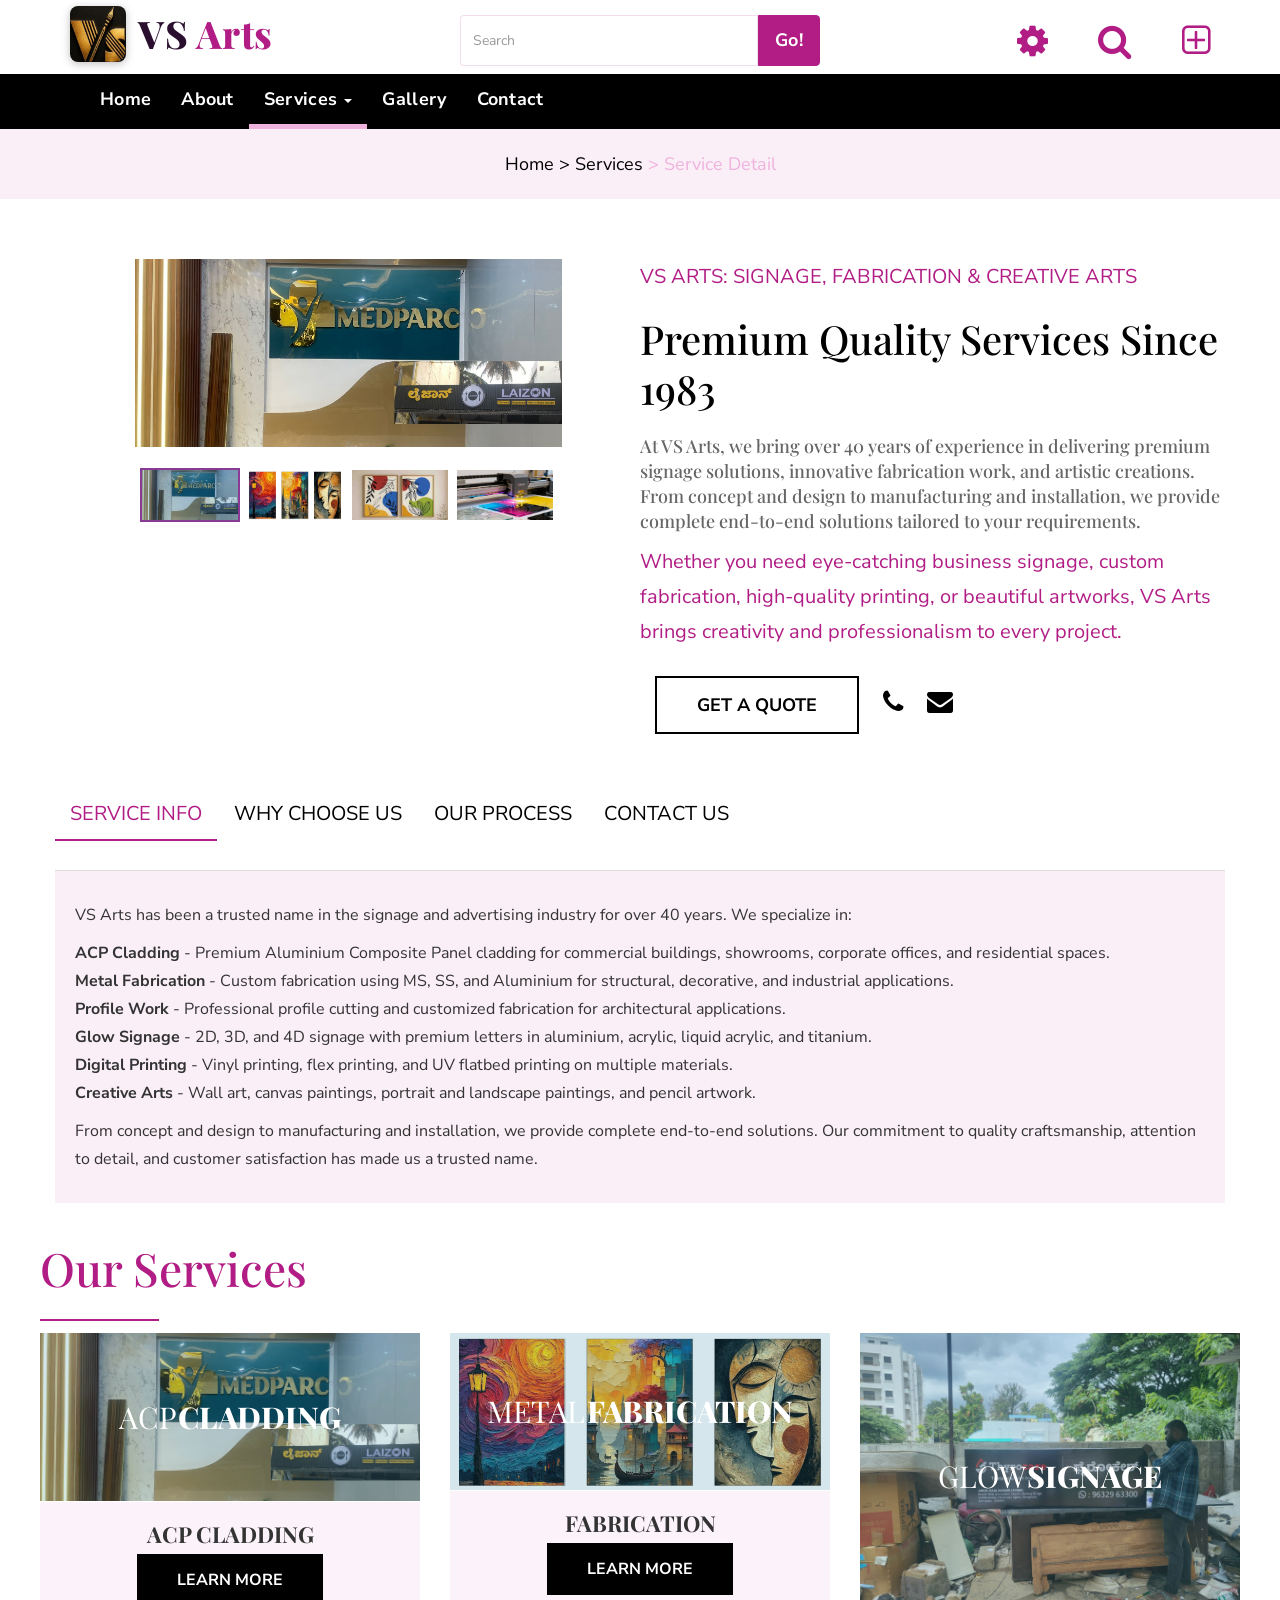
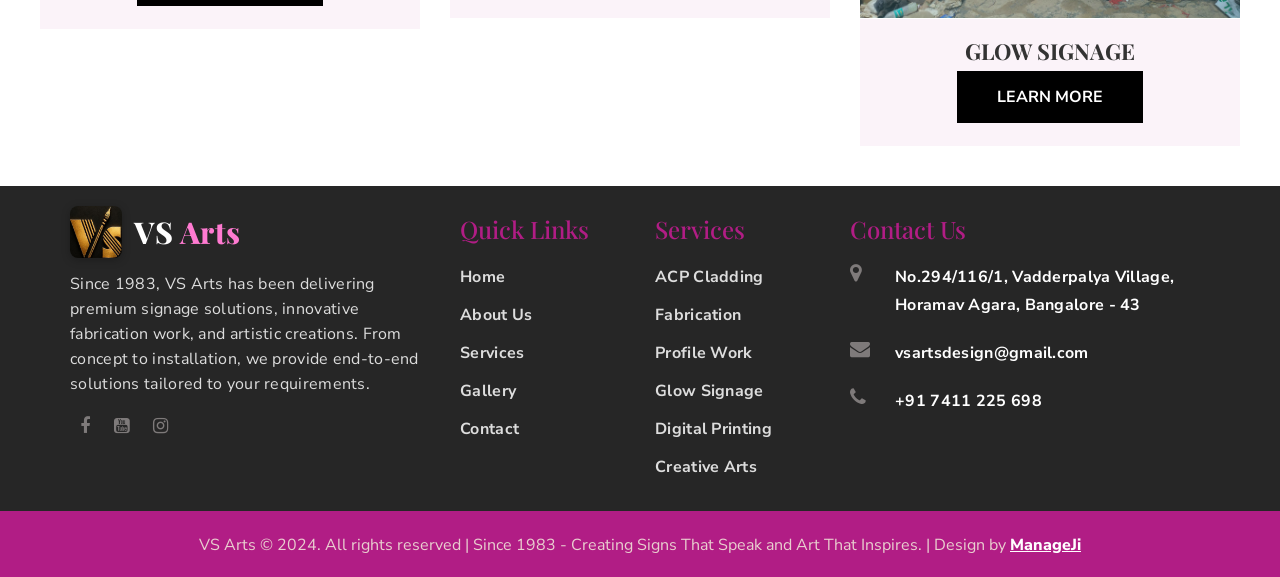
<file: details.html>
<!DOCTYPE html PUBLIC "-//W3C//DTD XHTML 1.0 Transitional//EN" "http://www.w3.org/TR/xhtml1/DTD/xhtml1-transitional.dtd">
<html xmlns="http://www.w3.org/1999/xhtml">
<head>
<meta http-equiv="Content-Type" content="text/html; charset=utf-8" />
<title>Services - VS Arts | Since 1983</title>
   <link href="css/animate.css" rel="stylesheet" type="text/css" media="all">
  <meta charset="utf-8">
  <meta name="viewport" content="width=device-width, initial-scale=1">
  <link rel="icon" type="image/x-icon" href="img/favicon/favicon.ico">
  <link rel="icon" type="image/png" sizes="32x32" href="img/favicon/favicon-32x32.png">
     <link rel="stylesheet" type="text/css" href="css/bootstrap.min.css" />
	 <link rel="stylesheet" type="text/css" href="css/style.css" media="all">
	 <link rel="stylesheet" type="text/css" href="css/font-awesome.min.css" />
     <link href="https://fonts.googleapis.com/css2?family=Playfair+Display:wght@500;600;700;800&family=Nunito+Sans:wght@400;600;700;800&display=swap" rel="stylesheet">
	  
     <script type="text/javascript"  src="js/jquery-2.1.1.min.js"></script>
     <script  type="text/javascript" src="js/bootstrap.min.js"></script>
	  
	<script src="js/ekko-lightbox.js"></script>
	
    

</head>
<body>
<section id="top" class="clearfix">
 <div class="container">
  <div class="row">
   <div class="top clearfix">
    <div class="col-sm-4 top_left clearfix">
	 <div class="top_left_inner clearfix">
	  <p><a href="index.html"><img src="img/favicon/android-chrome-192x192.png" alt="VS Arts" class="vs_logo"><span class="vs_name">VS <span class="new_right">Arts</span></span></a></p>
	 </div>
	</div> 
	<div class="col-sm-4 top_left clearfix">
	 <div class="top_new clearfix">
      <div class="input-group">
			<input type="text" class="form-control" placeholder="Search">
			<span class="input-group-btn">
				<button class="btn btn-primary" type="button">
					Go!</button>
			</span>
      </div>
	 </div>
	</div>
	<div class="col-sm-4 top_right clearfix">
	 <div class="top_right_inner clearfix">
	  <ul class="nav navbar-nav navbar-right">
                <li class="dropdown"><a href="#" class="top_tab dropdown-toggle" data-toggle="dropdown"><i class="fa fa-gear"></i></a>
                    <ul class="dropdown-menu drop_top">
                        <li><a href="index.html">Home</a></li>
                        <li><a href="about.html">About Us</a></li>
                        <li><a href="services.html">Services</a></li>
                        <li><a href="contact.html">Contact</a></li>
                    </ul>
                </li>
                <li class="dropdown"><a href="#" class="top_tab dropdown-toggle" data-toggle="dropdown"><i class="fa fa-search"></i></a>
                    <ul class="dropdown-menu" style="min-width: 300px;">
                        <li>
                            <div class="row">
                                <div class="col-sm-12">
                                    <form class="navbar-form navbar-left" role="search">
                                    <div class="input-group">
                                        <input type="text" class="form-control" placeholder="Search">
                                        <span class="input-group-btn">
                                            <button class="btn btn-primary" type="button">
                                                Go!</button>
                                        </span>
                                    </div>
                                    </form>
                                </div>
                            </div>
                        </li>
                    </ul>
                </li>
				<li class="dropdown">
						<a class="top_tab dropdown-toggle" href="#" data-toggle="dropdown"><i class="fa fa-plus-square-o"></i></a>
						<div class="dropdown-menu" style="padding: 15px; padding-bottom: 0px;">
							<form method="post" action="http://bootsnipp-env.elasticbeanstalk.com/iframe/login" accept-charset="UTF-8">
								<input style="margin-bottom: 15px;" type="text" placeholder="Username" id="username" name="username">
								<input style="margin-bottom: 15px;" type="password" placeholder="Password" id="password" name="password">
								<input style="float: left; margin-right: 10px;" type="checkbox" name="remember-me" id="remember-me" value="1">
								<label class="string optional" for="user_remember_me"> Remember me</label>
								<input class="btn btn-primary btn-block" type="submit" id="sign-in" value="Sign In">
								<label style="text-align:center;margin-top:5px">or</label>
                                <input class="btn btn-danger btn-block" type="button" id="sign-in-google" value="Sign In with Google">
								<input class="btn btn-success btn-block" type="button" id="sign-in-twitter" value="Sign In with Twitter">
							</form>
						</div>
					</li>
            </ul>
	 </div>
	</div>   	
   </div>
  </div>
 </div>
</section>

<section id="header" class="cd-secondary-nav clearfix">
 <div class="container">
  <div class="row">
   <div class="header clearfix">
    <nav class="navbar navbar-default" role="navigation">
		<div class="container">
			<div class="navbar-header">
				<button type="button" class="navbar-toggle" data-toggle="collapse" data-target="#bs-example-navbar-collapse-1">
					<span class="sr-only">Toggle navigation</span>
					<span class="icon-bar"></span>
					<span class="icon-bar"></span>
					<span class="icon-bar"></span>
				</button>
				<a class="navbar-brand" href="index.html"><img src="img/favicon/android-chrome-192x192.png" alt="VS Arts" class="vs_logo"><span class="vs_name">VS <span class="new_right">Arts</span></span></a>
			</div>

			<div class="collapse navbar-collapse" id="bs-example-navbar-collapse-1">
				<ul class="nav navbar-nav">
					<li><a class="header_tab" href="index.html">Home</a></li>
					<li><a class="header_tab" href="about.html">About</a></li>
					<li class="dropdown active">
						<a href="#" class="header_tab dropdown-toggle" data-toggle="dropdown">Services <b class="caret"></b></a>
						<ul class="dropdown-menu drop_1">
							<li><a href="services.html">All Services</a></li>
							<li><a href="acp-cladding.html">ACP Cladding</a></li>
							<li><a href="fabrication.html">Fabrication</a></li>
							<li><a href="profile-work.html">Profile Work</a></li>
							<li><a href="glow-signage.html">Glow Signage</a></li>
							<li><a href="digital-printing.html">Digital Printing</a></li>
							<li><a href="creative-arts.html">Creative Arts</a></li>
						</ul>
					</li>
					<li><a class="header_tab" href="gallery.html">Gallery</a></li>
					
					<li><a class="header_tab" href="contact.html">Contact</a></li>
				</ul>
			</div>
		</div>
	</nav>
   </div>
  </div>
 </div>
</section>

<section id="details_1" class="clearfix">
 <div class="container">
  <div class="row">
   <div class="details_1 clearfix">
    <p><a href="index.html">Home</a> <a href="services.html"> > Services</a> > Service Detail</p>
   </div>
  </div>
 </div>
</section>

<section id="details_2" class="clearfix">
 <div class="container">
  <div class="row">
   <div class="details_2 clearfix">
    <div class="col-sm-6 details_2_left clearfix">
	 <div class="details_2_left clearfix">
	  <div class="carousel slide article-slide" id="article-photo-carousel">
  <div class="carousel-inner cont-slider">
    <div class="item active">
      <img alt="" title="" src="img/500/1.jpg">
    </div>
    <div class="item">
      <img alt="" title="" src="img/500/2.jpg">
    </div>
    <div class="item">
      <img alt="" title="" src="img/500/3.jpg">
    </div>
    <div class="item">
      <img alt="" title="" src="img/500/4.jpg">
    </div>
  </div>
  <ol class="carousel-indicators">
    <li class="active" data-slide-to="0" data-target="#article-photo-carousel">
      <img alt="" src="img/500/1.jpg">
    </li>
    <li class="" data-slide-to="1" data-target="#article-photo-carousel">
      <img alt="" src="img/500/2.jpg">
    </li>
    <li class="" data-slide-to="2" data-target="#article-photo-carousel">
      <img alt="" src="img/500/3.jpg">
    </li>
    <li class="" data-slide-to="3" data-target="#article-photo-carousel">
      <img alt="" src="img/500/4.jpg">
    </li>
  </ol>
</div>
	 </div>
	</div>
	<div class="col-sm-6 details_2_right clearfix">
	 <div class="details_2_right_inner clearfix">
	  <p>VS ARTS: SIGNAGE, FABRICATION & CREATIVE ARTS</p>
	  <h2>Premium Quality Services Since 1983</h2>
	  <h1>At VS Arts, we bring over 40 years of experience in delivering premium signage solutions, innovative fabrication work, and artistic creations. From concept and design to manufacturing and installation, we provide complete end-to-end solutions tailored to your requirements.</h1>
	  <p>Whether you need eye-catching business signage, custom fabrication, high-quality printing, or beautiful artworks, VS Arts brings creativity and professionalism to every project.</p>
	 </div>
	 <div class="details_2_right_inner_2 clearfix">
	   <div class="col-sm-12">
	     <ul class="commander">
	    <li class="commander_1"><a href="contact.html">GET A QUOTE</a></li>
		<li class="commander_2"><a href="tel:+917411225698"><i class="fa fa-phone"></i></a></li>
		<li class="commander_2"><a href="mailto:vsartsdesign@gmail.com"><i class="fa fa-envelope"></i></a></li>
	   </ul>
	   </div>
	 </div>
	</div>
   </div>
  </div>
 </div>
</section>

<section id="details_tab" class="clearfix">
 <div class="container">
  <div class="row">
   <div class="details_tab clearfix">
     <div class="middle_1_para clearfix">
		   <ul class="nav nav-tabs">
  <li class="active"><a data-toggle="tab" href="#home">SERVICE INFO</a></li>
  <li><a data-toggle="tab" href="#menu1">WHY CHOOSE US</a></li>
  <li><a data-toggle="tab" href="#menu2">OUR PROCESS</a></li>
  <li><a data-toggle="tab" href="#menu3">CONTACT US</a></li>
</ul>

<div class="tab-content clearfix">
  <div id="home" class="tab-pane fade in active clearfix">
     <div class="click clearfix">
      <div class="details_tab_middle clearfix">
	   <div class="details_tab_middle_inner clearfix">
	    <p>VS Arts has been a trusted name in the signage and advertising industry for over 40 years. We specialize in:</p>
		<p><strong>ACP Cladding</strong> - Premium Aluminium Composite Panel cladding for commercial buildings, showrooms, corporate offices, and residential spaces.<br>
		<strong>Metal Fabrication</strong> - Custom fabrication using MS, SS, and Aluminium for structural, decorative, and industrial applications.<br>
		<strong>Profile Work</strong> - Professional profile cutting and customized fabrication for architectural applications.<br>
		<strong>Glow Signage</strong> - 2D, 3D, and 4D signage with premium letters in aluminium, acrylic, liquid acrylic, and titanium.<br>
		<strong>Digital Printing</strong> - Vinyl printing, flex printing, and UV flatbed printing on multiple materials.<br>
		<strong>Creative Arts</strong> - Wall art, canvas paintings, portrait and landscape paintings, and pencil artwork.</p>
		<p>From concept and design to manufacturing and installation, we provide complete end-to-end solutions. Our commitment to quality craftsmanship, attention to detail, and customer satisfaction has made us a trusted name.</p>
	   </div>
	  </div>
   </div>
  </div>
  <div id="menu1" class="tab-pane fade clearfix">
	 <div class="click clearfix">
      <div class="options clearfix">
	   <div class="options_main clearfix">
	   <div class="col-sm-3 options_top_1 clearfix">
	    <h4>Experience</h4>
	   </div>
	   <div class="col-sm-9 options_top_2 clearfix">
	    <h4>Over 40 Years of Industry Experience</h4>
	   </div>
	   </div>
	   <div class="options_main_2 clearfix">
	    <div class="col-sm-3 options_top_1 clearfix">
	    <h4>Solutions</h4>
	   </div>
	    <div class="col-sm-9 options_top_2 clearfix">
	    <h4>Complete Design to Installation Solutions</h4>
	   </div>
	   </div>
	   <div class="options_main_3 clearfix">
	    <div class="col-sm-3 options_top_1 clearfix">
	    <h4>Materials</h4>
	   </div>
	    <div class="col-sm-9 options_top_2 clearfix">
	    <h4>Premium Quality Materials Used</h4>
	   </div>
	   </div>
	   <div class="options_main_2 clearfix">
	    <div class="col-sm-3 options_top_1 clearfix">
	    <h4>Team</h4>
	   </div>
	    <div class="col-sm-9 options_top_2 clearfix">
	    <h4>Skilled & Experienced Professionals</h4>
	   </div>
	   </div>
	   <div class="options_main_3 clearfix">
	    <div class="col-sm-3 options_top_1 clearfix">
	    <h4>Designs</h4>
	   </div>
	    <div class="col-sm-9 options_top_2 clearfix">
	    <h4>Customized Designs for Every Client</h4>
	   </div>
	   </div>
	   <div class="options_main_2 clearfix">
	    <div class="col-sm-3 options_top_1 clearfix">
	    <h4>Techniques</h4>
	   </div>
	    <div class="col-sm-9 options_top_2 clearfix">
	    <h4>Modern Manufacturing Techniques</h4>
	   </div>
	   </div>
	   <div class="options_main_3 clearfix">
	    <div class="col-sm-3 options_top_1 clearfix">
	    <h4>Pricing</h4>
	   </div>
	    <div class="col-sm-9 options_top_2 clearfix">
	    <h4>Competitive Pricing</h4>
	   </div>
	   </div>
	   <div class="options_main_2 clearfix">
	    <div class="col-sm-3 options_top_1 clearfix">
	    <h4>Delivery</h4>
	   </div>
	    <div class="col-sm-9 options_top_2 clearfix">
	    <h4>Timely Project Delivery</h4>
	   </div>
	   </div>
	   <div class="options_main_3 clearfix">
	    <div class="col-sm-3 options_top_1 clearfix">
	    <h4>Support</h4>
	   </div>
	    <div class="col-sm-9 options_top_2 clearfix">
	    <h4>Reliable After-Sales Support</h4>
	   </div>
	   </div>
	  </div>	
   </div>
  </div>
  <div id="menu2" class="tab-pane fade clearfix">
	 <div class="click clearfix">
       <div class="cloud_tab clearfix">
	    <div class="cloud_tab_inner clearfix">
		 <p><a href="#">Our Process</a></p>
		 <h5 style="font-size:18px; color:#666; line-height:30px; padding:20px 30px;">1. <strong>Consultation</strong> - Understanding your requirements and vision<br>
		 2. <strong>Design</strong> - Creating customized designs tailored to your needs<br>
		 3. <strong>Approval</strong> - Finalizing design and material selection<br>
		 4. <strong>Manufacturing</strong> - Precision fabrication using modern techniques<br>
		 5. <strong>Installation</strong> - Professional installation with quality assurance<br>
		 6. <strong>Support</strong> - Reliable after-sales support and service</h5>
		</div>
	   </div>
   </div>
  </div>
  <div id="menu3" class="tab-pane fade clearfix">
	 <div class="click clearfix">
      <div class="pictures clearfix">
	   <div class="pictures_inner_1 clearfix">
	    <p>Ready to start your project? Contact VS Arts today! <span class="alert_1">Call: +91 7411 225 698 | Email: vsartsdesign@gmail.com</span></p>
	   </div>
	   <div class="pictures_inner_3 clearfix">
	    <p><a href="contact.html">CONTACT US</a></p>
	   </div>
	  </div>	
   </div>
  </div>
</div>
		</div>
   </div>
  </div>
 </div>
</section>

<section id="details_slide" class="clearfix">
 <div class="container">
  <div class="row">
   <div class="details_slide clearfix">
    <div class="row">
        <div class="row">
            <div class="col-sm-9 details_slide_left clearfix">
                <h3><span class="simple">Our S</span>ervices</h3>
            </div>
        </div>
        <div id="carousel-example-generic" class="carousel slide" data-ride="carousel">
            <div class="carousel-inner">
                <div class="item active">
                    <div class="row">
                        <div class="col-sm-4">
                            <div class="col-item">
                                <div class="picture_top clearfix">
		 <div class="grid clearfix">
					<figure class="effect-sadie">
						<img src="img/500/1.jpg" alt="ACP Cladding"/>
						<figcaption>
							<h2>ACP <span>Cladding</span></h2>
							<p>Premium ACP solutions.<br>Modern & durable.</p>
						<a href="acp-cladding.html">View more</a>						</figcaption>			
	    </figure>
	  </div>
		</div>
                                <div class="info">
                                    <div class="row">
                                        <div class="details_slide_miidle clearfix">
										 <h2><a href="acp-cladding.html">ACP CLADDING</a></h2>
										 <p><a href="acp-cladding.html">LEARN MORE</a></p>
										</div>
                                    </div>
                                </div>
                            </div>
                        </div>
                        <div class="col-sm-4">
                            <div class="col-item">
                                <div class="picture_top clearfix">
		 <div class="grid clearfix">
					<figure class="effect-sadie">
						<img src="img/500/2.jpg" alt="Fabrication"/>
						<figcaption>
							<h2>Metal <span>Fabrication</span></h2>
							<p>MS, SS & Aluminium.<br>Precision & quality.</p>
						<a href="fabrication.html">View more</a>						</figcaption>			
	    </figure>
	  </div>
		</div>
                                <div class="info">
                                    <div class="row">
                                        <div class="details_slide_miidle clearfix">
										 <h2><a href="fabrication.html">FABRICATION</a></h2>
										 <p><a href="fabrication.html">LEARN MORE</a></p>
										</div>
                                    </div>
                                </div>
                            </div>
                        </div>
                        <div class="col-sm-4">
                            <div class="col-item">
                                <div class="picture_top clearfix">
		 <div class="grid clearfix">
					<figure class="effect-sadie">
						<img src="img/3D/3D-1.jpeg" alt="Glow Signage"/>
						<figcaption>
							<h2>Glow <span>Signage</span></h2>
							<p>2D, 3D & 4D signage.<br>Day & night visibility.</p>
						<a href="glow-signage.html">View more</a>						</figcaption>			
	    </figure>
	  </div>
		</div>
                                <div class="info">
                                    <div class="row">
                                        <div class="details_slide_miidle clearfix">
										 <h2><a href="glow-signage.html">GLOW SIGNAGE</a></h2>
										 <p><a href="glow-signage.html">LEARN MORE</a></p>
										</div>
                                    </div>
                                </div>
                            </div>
                        </div>
                    </div>
                </div>
            </div>
        </div>
    </div>
   </div>
  </div>
 </div>
</section>

<section id="footer" class="clearfix">
 <div class="container">
  <div class="row">
   <div class="footer clearfix">
	  <div class="col-sm-4 footer_left clearfix">
	 <div class="footer_left_inner clearfix">
	   <h4 class="footer_brand"><a href="index.html"><img src="img/favicon/android-chrome-192x192.png" alt="VS Arts" class="vs_logo"><span class="vs_name">VS <span class="new_right">Arts</span></span></a></h4>
	   <p>Since 1983, VS Arts has been delivering premium signage solutions, innovative fabrication work, and artistic creations. From concept to installation, we provide end-to-end solutions tailored to your requirements.</p>
	   <ul>
	    <li><a href="https://www.facebook.com/paulsundarsingh" target="_blank"><i class="fa fa-facebook"></i></a></li>
		<li><a href="https://www.youtube.com/c/VirudhaiPaul" target="_blank"><i class="fa fa-youtube-square"></i></a></li>
		<li><a href="https://www.instagram.com/virubhai621/" target="_blank"><i class="fa fa-instagram"></i></a></li>
	   </ul>
	 </div>
	</div>
	 <div class="col-sm-2 footer_right_inner_1 clearfix">
	    <div class="informer clearfix">
		 <h4>Quick Links</h4>
		 <p class="col-sm-12 col-xs-6 space_left"><a href="index.html">Home</a></p>
		 <p class="col-sm-12 col-xs-6 space_left"><a href="about.html">About Us</a></p>
		 <p class="col-sm-12 col-xs-6 space_left"><a href="services.html">Services</a></p>
		 <p class="col-sm-12 col-xs-6 space_left"><a href="gallery.html">Gallery</a></p>
		 
		 <p class="col-sm-12 col-xs-6 space_left"><a href="contact.html">Contact</a></p>
		</div>
	   </div>
	   <div class="col-sm-2 footer_right_inner_1 clearfix">
	    <div class="informer clearfix">
		 <h4>Services</h4>
		 <p class="col-sm-12 col-xs-6 space_left"><a href="acp-cladding.html">ACP Cladding</a></p>
		 <p class="col-sm-12 col-xs-6 space_left"><a href="fabrication.html">Fabrication</a></p>
		 <p class="col-sm-12 col-xs-6 space_left"><a href="profile-work.html">Profile Work</a></p>
		 <p class="col-sm-12 col-xs-6 space_left"><a href="glow-signage.html">Glow Signage</a></p>
		 <p class="col-sm-12 col-xs-6 space_left"><a href="digital-printing.html">Digital Printing</a></p>
		 <p class="col-sm-12 col-xs-6 space_left"><a href="creative-arts.html">Creative Arts</a></p>
		</div>
	   </div>
	   <div class="col-sm-4 footer_right_inner_n clearfix">
	    <div class="informer clearfix">
		 <h4>Contact Us</h4>
		<div class="footer_right_inner_ni clearfix">
		  <div class="col-sm-1 col-xs-1">
		   <span class="col_pur"><i class="fa fa-map-marker"></i></span>
		  </div>
		  <div class="col-sm-11 col-xs-11">
		   <p class="col_white">No.294/116/1, Vadderpalya Village, Horamav Agara, Bangalore - 43</p>
		  </div>
		</div>
		<div class="footer_right_inner_ni clearfix">
		  <div class="col-sm-1 col-xs-1">
		   <span class="col_pur"><i class="fa fa-envelope"></i></span>
		  </div>
		  <div class="col-sm-11 col-xs-11">
		   <p class="col_white">vsartsdesign@gmail.com</p>
		  </div>
		</div>
		<div class="footer_right_inner_ni">
		  <div class="col-sm-1 col-xs-1">
		   <span class="col_pur fs-5"><i class="fa fa-phone"></i></span>
		  </div>
		  <div class="col-sm-11 col-xs-11">
		   <p class="col_white">+91 7411 225 698</p>
		  </div>
		</div>
		</div>
	   </div>
   </div>
  </div>
 </div>
 </section>
 
<section id="footer_end" class="clearfix">
 <div class="container">
  <div class="row">
   <div class="footer_end clearfix">
	 <p class="website">VS Arts &copy; 2024. All rights reserved | Since 1983 - Creating Signs That Speak and Art That Inspires. | Design by <a href="https://manageji.com/" target="_blank" rel="noopener">ManageJi</a></p>
   </div>
  </div>
 </div>
 </section>
 
 
<script>
	$(document).ready(function() {              
    $('i.glyphicon-thumbs-up, i.glyphicon-thumbs-down').click(function(){    
        var $this = $(this),
        c = $this.data('count');    
        if (!c) c = 0;
        c++;
        $this.data('count',c);
        $('#'+this.id+'-bs3').html(c);
    });      
    $(document).delegate('*[data-toggle="lightbox"]', 'click', function(event) {
        event.preventDefault();
        $(this).ekkoLightbox();
    });                                        
}); 

	</script>

	<script>
$('.carousel').carousel({
  interval: false
});
	</script>
	
<script>
$(document).ready(function(){
	/*****Fixed Menu******/
	var secondaryNav = $('.cd-secondary-nav'),
	   secondaryNavTopPosition = secondaryNav.offset().top;
	   navbar_height = document.querySelector('.navbar').offsetHeight;
	   
		$(window).on('scroll', function(){
		    if($(window).scrollTop() > secondaryNavTopPosition + navbar_height ) {
				secondaryNav.addClass('is-fixed');	
				document.body.style.paddingTop = navbar_height + 'px';
				
			} else {
				secondaryNav.removeClass('is-fixed');
				document.body.style.paddingTop = '0'
			}
		});	
		
});
</script>

</body>
</html>
</file>
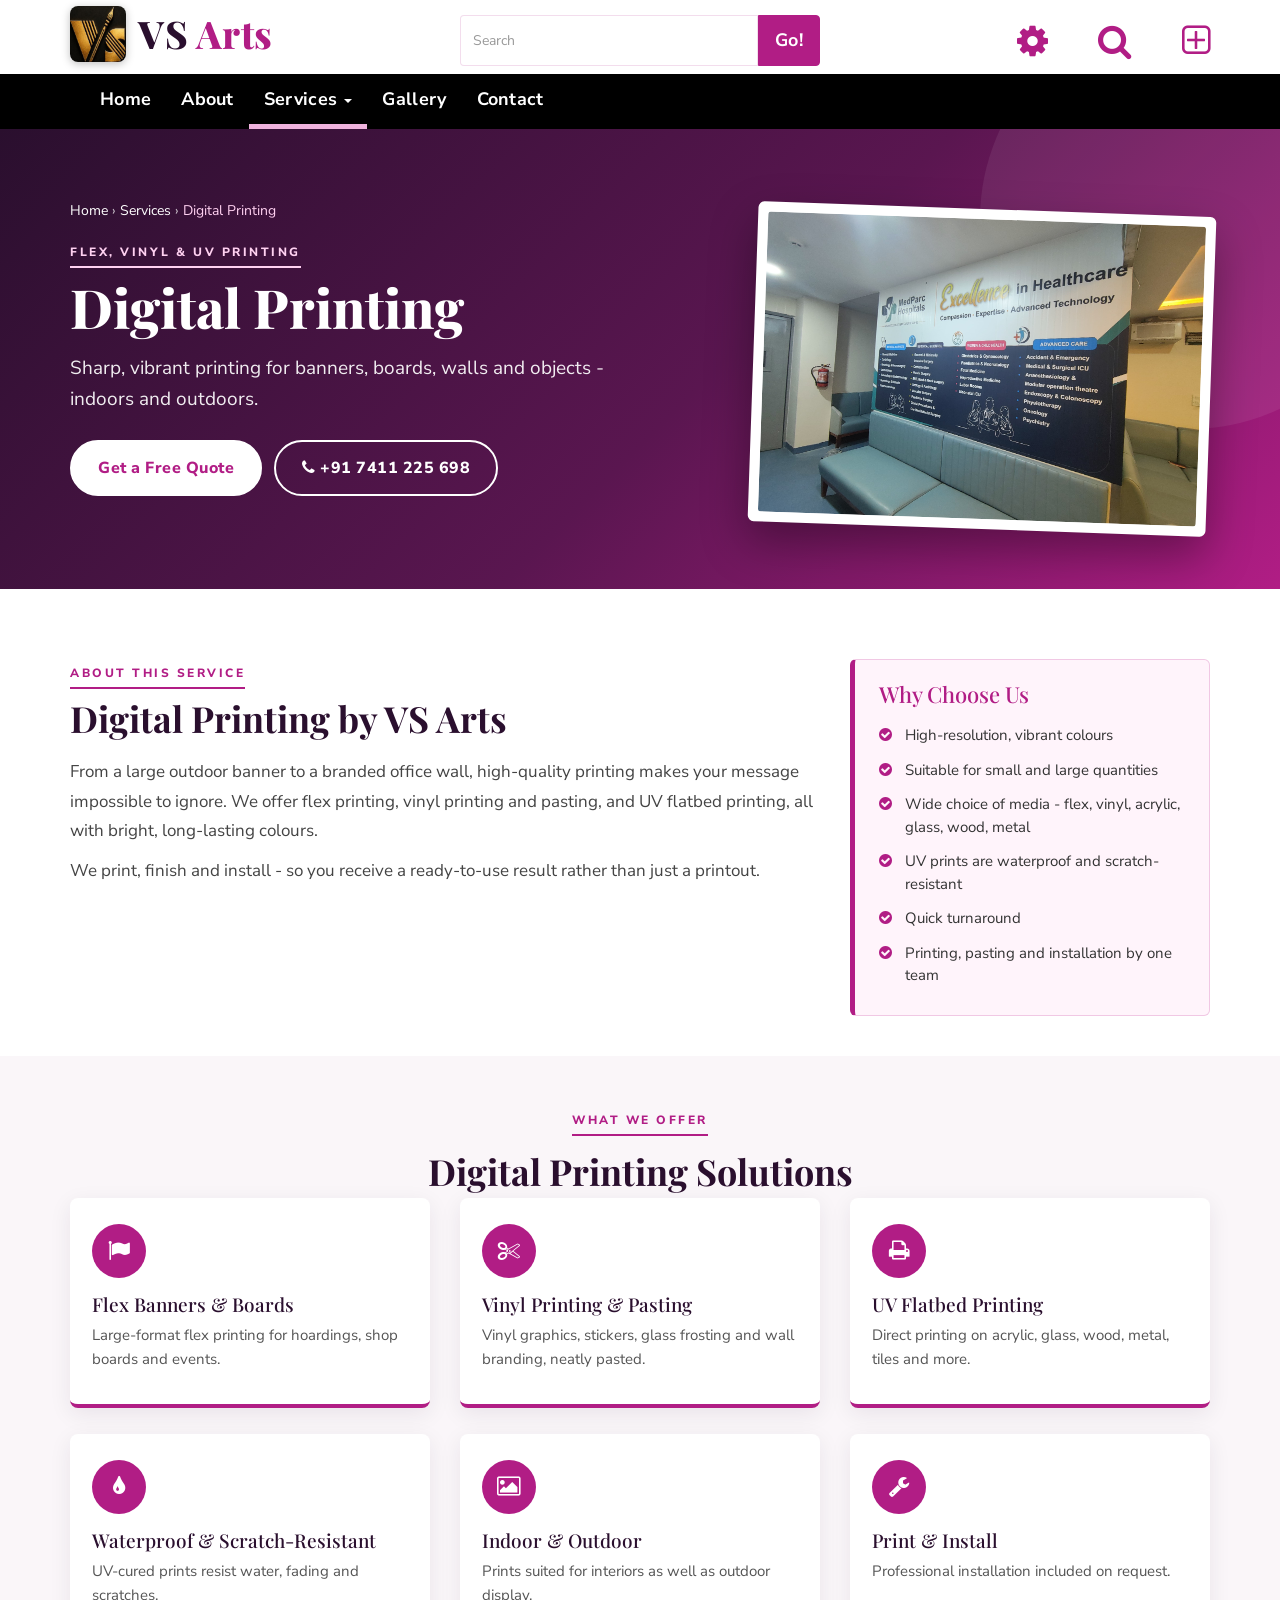
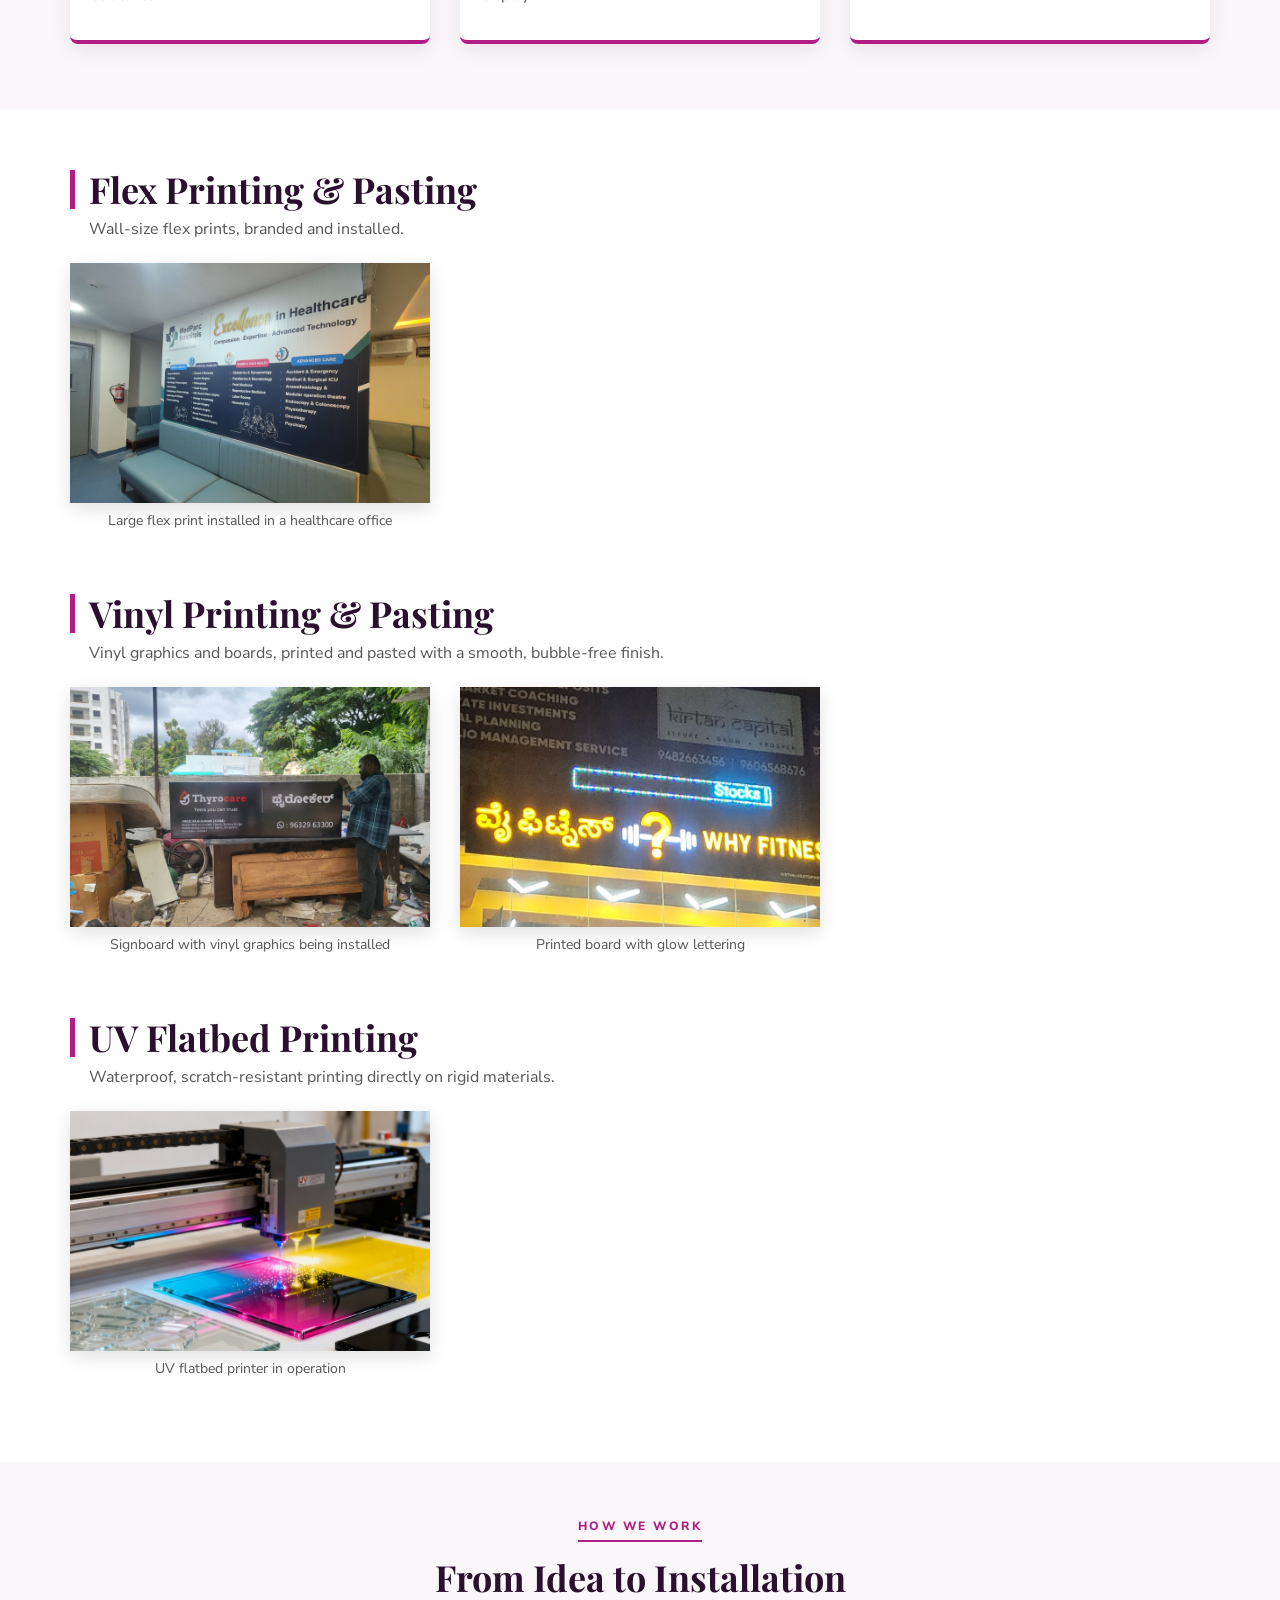
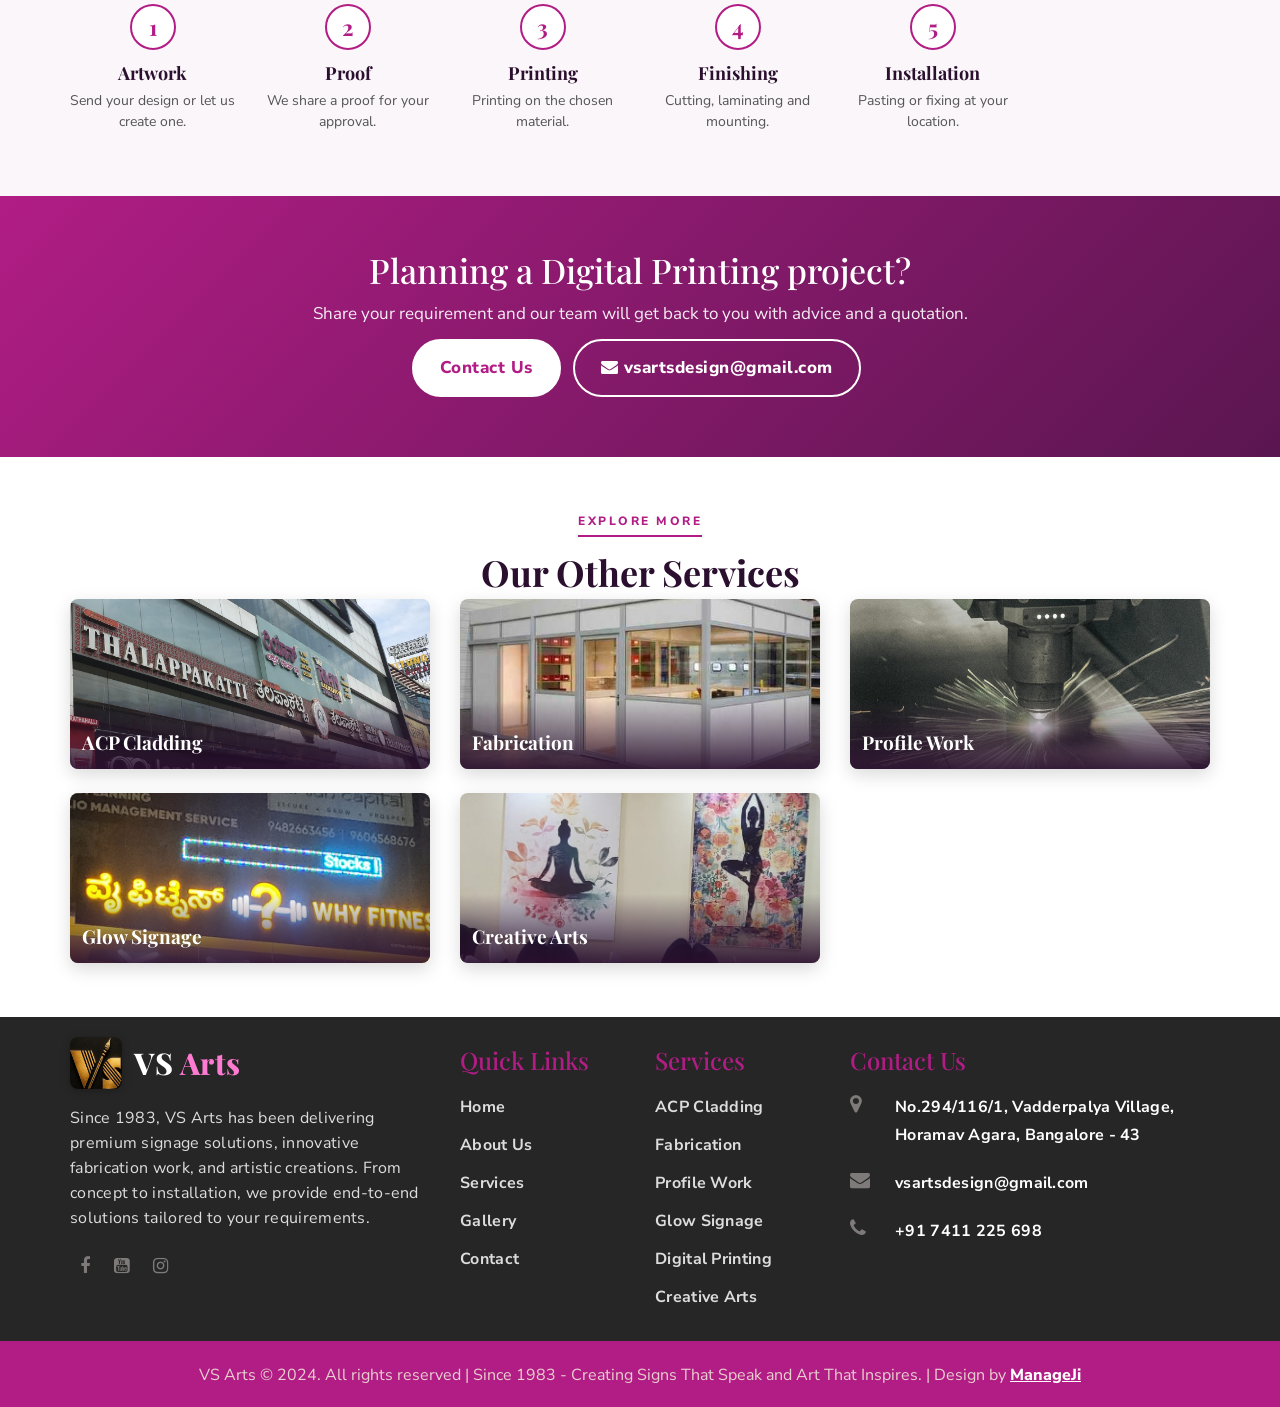
<file: digital-printing.html>
<!DOCTYPE html>
<html lang="en">
<head>
<meta charset="utf-8">
<meta name="viewport" content="width=device-width, initial-scale=1">
<title>Digital Printing - VS Arts, Bangalore | Signage, Fabrication &amp; Creative Arts Since 1983</title>
<meta name="description" content="Sharp, vibrant printing for banners, boards, walls and objects - indoors and outdoors. VS Arts, Bangalore - since 1983.">
<link href="css/animate.css" rel="stylesheet" type="text/css" media="all">
<link rel="icon" type="image/x-icon" href="img/favicon/favicon.ico">
<link rel="icon" type="image/png" sizes="32x32" href="img/favicon/favicon-32x32.png">
<link rel="stylesheet" type="text/css" href="css/bootstrap.min.css" />
<link rel="stylesheet" type="text/css" href="css/style.css" media="all">
<link rel="stylesheet" type="text/css" href="css/font-awesome.min.css" />
<link href="https://fonts.googleapis.com/css2?family=Playfair+Display:wght@500;600;700;800&family=Nunito+Sans:wght@400;600;700;800&display=swap" rel="stylesheet">
<script type="text/javascript" src="js/jquery-2.1.1.min.js"></script>
<script type="text/javascript" src="js/bootstrap.min.js"></script>
<script src="js/ekko-lightbox.js"></script>
</head>
<body>
<section id="top" class="clearfix">
 <div class="container">
  <div class="row">
   <div class="top clearfix">
    <div class="col-sm-4 top_left clearfix">
	 <div class="top_left_inner clearfix">
	  <p><a href="index.html"><img src="img/favicon/android-chrome-192x192.png" alt="VS Arts" class="vs_logo"><span class="vs_name">VS <span class="new_right">Arts</span></span></a></p>
	 </div>
	</div> 
	<div class="col-sm-4 top_left clearfix">
	 <div class="top_new clearfix">
      <div class="input-group">
			<input type="text" class="form-control" placeholder="Search">
			<span class="input-group-btn">
				<button class="btn btn-primary" type="button">
					Go!</button>
			</span>
      </div>
	 </div>
	</div>
	<div class="col-sm-4 top_right clearfix">
	 <div class="top_right_inner clearfix">
	  <ul class="nav navbar-nav navbar-right">
                <li class="dropdown"><a href="#" class="top_tab dropdown-toggle" data-toggle="dropdown"><i class="fa fa-gear"></i></a>
                    <ul class="dropdown-menu drop_top">
                        <li><a href="index.html">Home</a></li>
                        <li><a href="about.html">About Us</a></li>
                        <li><a href="services.html">Services</a></li>
                        <li><a href="contact.html">Contact</a></li>
                    </ul>
                </li>
                <li class="dropdown"><a href="#" class="top_tab dropdown-toggle" data-toggle="dropdown"><i class="fa fa-search"></i></a>
                    <ul class="dropdown-menu" style="min-width: 300px;">
                        <li>
                            <div class="row">
                                <div class="col-sm-12">
                                    <form class="navbar-form navbar-left" role="search">
                                    <div class="input-group">
                                        <input type="text" class="form-control" placeholder="Search">
                                        <span class="input-group-btn">
                                            <button class="btn btn-primary" type="button">
                                                Go!</button>
                                        </span>
                                    </div>
                                    </form>
                                </div>
                            </div>
                        </li>
                    </ul>
                </li>
				<li class="dropdown">
						<a class="top_tab dropdown-toggle" href="#" data-toggle="dropdown"><i class="fa fa-plus-square-o"></i></a>
						<div class="dropdown-menu" style="padding: 15px; padding-bottom: 0px;">
							<form method="post" action="http://bootsnipp-env.elasticbeanstalk.com/iframe/login" accept-charset="UTF-8">
								<input style="margin-bottom: 15px;" type="text" placeholder="Username" id="username" name="username">
								<input style="margin-bottom: 15px;" type="password" placeholder="Password" id="password" name="password">
								<input style="float: left; margin-right: 10px;" type="checkbox" name="remember-me" id="remember-me" value="1">
								<label class="string optional" for="user_remember_me"> Remember me</label>
								<input class="btn btn-primary btn-block" type="submit" id="sign-in" value="Sign In">
								<label style="text-align:center;margin-top:5px">or</label>
                                <input class="btn btn-danger btn-block" type="button" id="sign-in-google" value="Sign In with Google">
								<input class="btn btn-success btn-block" type="button" id="sign-in-twitter" value="Sign In with Twitter">
							</form>
						</div>
					</li>
            </ul>
	 </div>
	</div>   	
   </div>
  </div>
 </div>
</section>

<section id="header" class="cd-secondary-nav clearfix">
 <div class="container">
  <div class="row">
   <div class="header clearfix">
    <nav class="navbar navbar-default" role="navigation">
		<div class="container">
			<div class="navbar-header">
				<button type="button" class="navbar-toggle" data-toggle="collapse" data-target="#bs-example-navbar-collapse-1">
					<span class="sr-only">Toggle navigation</span>
					<span class="icon-bar"></span>
					<span class="icon-bar"></span>
					<span class="icon-bar"></span>
				</button>
				<a class="navbar-brand" href="index.html"><img src="img/favicon/android-chrome-192x192.png" alt="VS Arts" class="vs_logo"><span class="vs_name">VS <span class="new_right">Arts</span></span></a>
			</div>

			<div class="collapse navbar-collapse" id="bs-example-navbar-collapse-1">
				<ul class="nav navbar-nav">
					<li><a class="header_tab" href="index.html">Home</a></li>
					<li><a class="header_tab" href="about.html">About</a></li>
					<li class="dropdown active">
						<a href="#" class="header_tab dropdown-toggle" data-toggle="dropdown">Services <b class="caret"></b></a>
						<ul class="dropdown-menu drop_1">
							<li><a href="services.html">All Services</a></li>
							<li><a href="acp-cladding.html">ACP Cladding</a></li>
							<li><a href="fabrication.html">Fabrication</a></li>
							<li><a href="profile-work.html">Profile Work</a></li>
							<li><a href="glow-signage.html">Glow Signage</a></li>
							<li><a href="digital-printing.html">Digital Printing</a></li>
							<li><a href="creative-arts.html">Creative Arts</a></li>
						</ul>
					</li>
					<li><a class="header_tab" href="gallery.html">Gallery</a></li>
					
					<li><a class="header_tab" href="contact.html">Contact</a></li>
				</ul>
			</div>
		</div>
	</nav>
   </div>
  </div>
 </div>
</section>


<section id="svc_hero">
 <div class="container">
  <div class="row">
   <div class="col-md-7 svc_hero_text">
    <p class="svc_crumb"><a href="index.html">Home</a> &rsaquo; <a href="services.html">Services</a> &rsaquo; <span>Digital Printing</span></p>
    <span class="svc_kicker">Flex, Vinyl & UV Printing</span>
    <h1>Digital Printing</h1>
    <p class="svc_tag">Sharp, vibrant printing for banners, boards, walls and objects - indoors and outdoors.</p>
    <p><a class="svc_btn" href="contact.html">Get a Free Quote</a> <a class="svc_btn svc_btn_ghost" href="tel:+917411225698"><i class="fa fa-phone"></i> +91 7411 225 698</a></p>
   </div>
   <div class="col-md-5 svc_hero_img"><div class="svc_frame"><img src="img/Flex_printing_and_pasting/Flex_printing_and_pasting1.jpeg" alt="Digital Printing by VS Arts"></div></div>
  </div>
 </div>
</section>

<section id="svc_intro">
 <div class="container">
  <div class="row">
   <div class="col-md-8 svc_intro_text">
    <span class="svc_kicker svc_kicker_dark">About This Service</span>
    <h2>Digital Printing by VS Arts</h2>
    <p>From a large outdoor banner to a branded office wall, high-quality printing makes your message impossible to ignore. We offer flex printing, vinyl printing and pasting, and UV flatbed printing, all with bright, long-lasting colours.</p><p>We print, finish and install - so you receive a ready-to-use result rather than just a printout.</p>
   </div>
   <div class="col-md-4"><div class="svc_why"><h4>Why Choose Us</h4><ul><li><i class="fa fa-check-circle"></i> High-resolution, vibrant colours</li><li><i class="fa fa-check-circle"></i> Suitable for small and large quantities</li><li><i class="fa fa-check-circle"></i> Wide choice of media - flex, vinyl, acrylic, glass, wood, metal</li><li><i class="fa fa-check-circle"></i> UV prints are waterproof and scratch-resistant</li><li><i class="fa fa-check-circle"></i> Quick turnaround</li><li><i class="fa fa-check-circle"></i> Printing, pasting and installation by one team</li></ul></div></div>
  </div>
 </div>
</section>

<section id="svc_features">
 <div class="container">
  <div class="svc_heading svc_center"><span class="svc_kicker svc_kicker_dark">What We Offer</span><h2>Digital Printing Solutions</h2></div>
  <div class="row"><div class="col-sm-4 col-xs-6"><div class="svc_feat"><span class="svc_ic"><i class="fa fa-flag"></i></span><h4>Flex Banners & Boards</h4><p>Large-format flex printing for hoardings, shop boards and events.</p></div></div><div class="col-sm-4 col-xs-6"><div class="svc_feat"><span class="svc_ic"><i class="fa fa-scissors"></i></span><h4>Vinyl Printing & Pasting</h4><p>Vinyl graphics, stickers, glass frosting and wall branding, neatly pasted.</p></div></div><div class="col-sm-4 col-xs-6"><div class="svc_feat"><span class="svc_ic"><i class="fa fa-print"></i></span><h4>UV Flatbed Printing</h4><p>Direct printing on acrylic, glass, wood, metal, tiles and more.</p></div></div><div class="col-sm-4 col-xs-6"><div class="svc_feat"><span class="svc_ic"><i class="fa fa-tint"></i></span><h4>Waterproof & Scratch-Resistant</h4><p>UV-cured prints resist water, fading and scratches.</p></div></div><div class="col-sm-4 col-xs-6"><div class="svc_feat"><span class="svc_ic"><i class="fa fa-picture-o"></i></span><h4>Indoor & Outdoor</h4><p>Prints suited for interiors as well as outdoor display.</p></div></div><div class="col-sm-4 col-xs-6"><div class="svc_feat"><span class="svc_ic"><i class="fa fa-wrench"></i></span><h4>Print & Install</h4><p>Professional installation included on request.</p></div></div></div>
 </div>
</section>

<section id="svc_work">
 <div class="container">
<div class="svc_block" id="flex"><div class="svc_heading"><h2>Flex Printing & Pasting</h2><p>Wall-size flex prints, branded and installed.</p></div><div class="row svc_gallery"><div class="col-sm-4 col-xs-6 svc_gal_item"><div class="panel panel-default"><div class="panel-body"><a href="img/Flex_printing_and_pasting/Flex_printing_and_pasting1.jpeg" title="Large flex print installed in a healthcare office" class="zoom" data-title="Large flex print installed in a healthcare office" data-footer="VS Arts - Flex Printing & Pasting" data-type="image" data-toggle="lightbox"><img src="img/Flex_printing_and_pasting/Flex_printing_and_pasting1.jpeg" alt="Large flex print installed in a healthcare office"><span class="overlay"><i class="glyphicon glyphicon-fullscreen"></i></span></a></div></div><p class="svc_cap">Large flex print installed in a healthcare office</p></div>
</div></div>
<div class="svc_block" id="vinyl"><div class="svc_heading"><h2>Vinyl Printing & Pasting</h2><p>Vinyl graphics and boards, printed and pasted with a smooth, bubble-free finish.</p></div><div class="row svc_gallery"><div class="col-sm-4 col-xs-6 svc_gal_item"><div class="panel panel-default"><div class="panel-body"><a href="img/Vinyl_printing_and_pasting/Vinyl_printing_and_pasting-1.jpeg" title="Signboard with vinyl graphics being installed" class="zoom" data-title="Signboard with vinyl graphics being installed" data-footer="VS Arts - Vinyl Printing & Pasting" data-type="image" data-toggle="lightbox"><img src="img/Vinyl_printing_and_pasting/Vinyl_printing_and_pasting-1.jpeg" alt="Signboard with vinyl graphics being installed"><span class="overlay"><i class="glyphicon glyphicon-fullscreen"></i></span></a></div></div><p class="svc_cap">Signboard with vinyl graphics being installed</p></div>
<div class="col-sm-4 col-xs-6 svc_gal_item"><div class="panel panel-default"><div class="panel-body"><a href="img/Vinyl_printing_and_pasting/Vinyl_printing_and_pasting-2.jpeg" title="Printed board with glow lettering" class="zoom" data-title="Printed board with glow lettering" data-footer="VS Arts - Vinyl Printing & Pasting" data-type="image" data-toggle="lightbox"><img src="img/Vinyl_printing_and_pasting/Vinyl_printing_and_pasting-2.jpeg" alt="Printed board with glow lettering"><span class="overlay"><i class="glyphicon glyphicon-fullscreen"></i></span></a></div></div><p class="svc_cap">Printed board with glow lettering</p></div>
</div></div>
<div class="svc_block" id="uv"><div class="svc_heading"><h2>UV Flatbed Printing</h2><p>Waterproof, scratch-resistant printing directly on rigid materials.</p></div><div class="row svc_gallery"><div class="col-sm-4 col-xs-6 svc_gal_item"><div class="panel panel-default"><div class="panel-body"><a href="img/500/4.jpg" title="UV flatbed printer in operation" class="zoom" data-title="UV flatbed printer in operation" data-footer="VS Arts - UV Flatbed Printing" data-type="image" data-toggle="lightbox"><img src="img/500/4.jpg" alt="UV flatbed printer in operation"><span class="overlay"><i class="glyphicon glyphicon-fullscreen"></i></span></a></div></div><p class="svc_cap">UV flatbed printer in operation</p></div>
</div></div>

 </div>
</section>

<section id="svc_process">
 <div class="container">
  <div class="svc_heading svc_center"><span class="svc_kicker svc_kicker_dark">How We Work</span><h2>From Idea to Installation</h2></div>
  <div class="row"><div class="col-sm-2 col-xs-6 svc_step"><span class="svc_no">1</span><h5>Artwork</h5><p>Send your design or let us create one.</p></div><div class="col-sm-2 col-xs-6 svc_step"><span class="svc_no">2</span><h5>Proof</h5><p>We share a proof for your approval.</p></div><div class="col-sm-2 col-xs-6 svc_step"><span class="svc_no">3</span><h5>Printing</h5><p>Printing on the chosen material.</p></div><div class="col-sm-2 col-xs-6 svc_step"><span class="svc_no">4</span><h5>Finishing</h5><p>Cutting, laminating and mounting.</p></div><div class="col-sm-2 col-xs-6 svc_step"><span class="svc_no">5</span><h5>Installation</h5><p>Pasting or fixing at your location.</p></div></div>
 </div>
</section>

<section id="svc_cta">
 <div class="container">
  <h2>Planning a Digital Printing project?</h2>
  <p>Share your requirement and our team will get back to you with advice and a quotation.</p>
  <p><a class="svc_btn" href="contact.html">Contact Us</a> <a class="svc_btn svc_btn_ghost" href="mailto:vsartsdesign@gmail.com"><i class="fa fa-envelope"></i> vsartsdesign@gmail.com</a></p>
 </div>
</section>

<section id="svc_other">
 <div class="container">
  <div class="svc_heading svc_center"><span class="svc_kicker svc_kicker_dark">Explore More</span><h2>Our Other Services</h2></div>
  <div class="row"><div class="col-sm-4 col-xs-6 svc_other_item"><a href="acp-cladding.html"><img src="img/3D/3D-4.jpeg" alt="ACP Cladding"><span>ACP Cladding</span></a></div><div class="col-sm-4 col-xs-6 svc_other_item"><a href="fabrication.html"><img src="img/Aluminum%20Fabrication/Aluminum%20Fabrication3.jpeg" alt="Fabrication"><span>Fabrication</span></a></div><div class="col-sm-4 col-xs-6 svc_other_item"><a href="profile-work.html"><img src="img/500/5.jpg" alt="Profile Work"><span>Profile Work</span></a></div><div class="col-sm-4 col-xs-6 svc_other_item"><a href="glow-signage.html"><img src="img/3D/3D-2.jpeg" alt="Glow Signage"><span>Glow Signage</span></a></div><div class="col-sm-4 col-xs-6 svc_other_item"><a href="creative-arts.html"><img src="img/Canvas_painting/Canvas_painting-1.jpeg" alt="Creative Arts"><span>Creative Arts</span></a></div></div>
 </div>
</section>

<section id="footer" class="clearfix">
 <div class="container">
  <div class="row">
   <div class="footer clearfix">
	  <div class="col-sm-4 footer_left clearfix">
	 <div class="footer_left_inner clearfix">
	   <h4 class="footer_brand"><a href="index.html"><img src="img/favicon/android-chrome-192x192.png" alt="VS Arts" class="vs_logo"><span class="vs_name">VS <span class="new_right">Arts</span></span></a></h4>
	   <p>Since 1983, VS Arts has been delivering premium signage solutions, innovative fabrication work, and artistic creations. From concept to installation, we provide end-to-end solutions tailored to your requirements.</p>
	   <ul>
	    <li><a href="https://www.facebook.com/paulsundarsingh" target="_blank"><i class="fa fa-facebook"></i></a></li>
		<li><a href="https://www.youtube.com/c/VirudhaiPaul" target="_blank"><i class="fa fa-youtube-square"></i></a></li>
		<li><a href="https://www.instagram.com/virubhai621/" target="_blank"><i class="fa fa-instagram"></i></a></li>
	   </ul>
	 </div>
	</div>
	 <div class="col-sm-2 footer_right_inner_1 clearfix">
	    <div class="informer clearfix">
		 <h4>Quick Links</h4>
		 <p class="col-sm-12 col-xs-6 space_left"><a href="index.html">Home</a></p>
		 <p class="col-sm-12 col-xs-6 space_left"><a href="about.html">About Us</a></p>
		 <p class="col-sm-12 col-xs-6 space_left"><a href="services.html">Services</a></p>
		 <p class="col-sm-12 col-xs-6 space_left"><a href="gallery.html">Gallery</a></p>
		 
		 <p class="col-sm-12 col-xs-6 space_left"><a href="contact.html">Contact</a></p>
		</div>
	   </div>
	   <div class="col-sm-2 footer_right_inner_1 clearfix">
	    <div class="informer clearfix">
		 <h4>Services</h4>
		 <p class="col-sm-12 col-xs-6 space_left"><a href="acp-cladding.html">ACP Cladding</a></p>
		 <p class="col-sm-12 col-xs-6 space_left"><a href="fabrication.html">Fabrication</a></p>
		 <p class="col-sm-12 col-xs-6 space_left"><a href="profile-work.html">Profile Work</a></p>
		 <p class="col-sm-12 col-xs-6 space_left"><a href="glow-signage.html">Glow Signage</a></p>
		 <p class="col-sm-12 col-xs-6 space_left"><a href="digital-printing.html">Digital Printing</a></p>
		 <p class="col-sm-12 col-xs-6 space_left"><a href="creative-arts.html">Creative Arts</a></p>
		</div>
	   </div>
	   <div class="col-sm-4 footer_right_inner_n clearfix">
	    <div class="informer clearfix">
		 <h4>Contact Us</h4>
		<div class="footer_right_inner_ni clearfix">
		  <div class="col-sm-1 col-xs-1">
		   <span class="col_pur"><i class="fa fa-map-marker"></i></span>
		  </div>
		  <div class="col-sm-11 col-xs-11">
		   <p class="col_white">No.294/116/1, Vadderpalya Village, Horamav Agara, Bangalore - 43</p>
		  </div>
		</div>
		<div class="footer_right_inner_ni clearfix">
		  <div class="col-sm-1 col-xs-1">
		   <span class="col_pur"><i class="fa fa-envelope"></i></span>
		  </div>
		  <div class="col-sm-11 col-xs-11">
		   <p class="col_white">vsartsdesign@gmail.com</p>
		  </div>
		</div>
		<div class="footer_right_inner_ni">
		  <div class="col-sm-1 col-xs-1">
		   <span class="col_pur fs-5"><i class="fa fa-phone"></i></span>
		  </div>
		  <div class="col-sm-11 col-xs-11">
		   <p class="col_white">+91 7411 225 698</p>
		  </div>
		</div>
		</div>
	   </div>
   </div>
  </div>
 </div>
 </section>
 
<section id="footer_end" class="clearfix">
 <div class="container">
  <div class="row">
   <div class="footer_end clearfix">
	 <p class="website">VS Arts &copy; 2024. All rights reserved | Since 1983 - Creating Signs That Speak and Art That Inspires. | Design by <a href="https://manageji.com/" target="_blank" rel="noopener">ManageJi</a></p>
   </div>
  </div>
 </div>
 </section>

<script>
	$(document).ready(function() {              
    $('i.glyphicon-thumbs-up, i.glyphicon-thumbs-down').click(function(){    
        var $this = $(this),
        c = $this.data('count');    
        if (!c) c = 0;
        c++;
        $this.data('count',c);
        $('#'+this.id+'-bs3').html(c);
    });      
    $(document).delegate('*[data-toggle="lightbox"]', 'click', function(event) {
        event.preventDefault();
        $(this).ekkoLightbox();
    });                                        
}); 

</script>

<script>
$(document).ready(function(){
	/*****Fixed Menu******/
	var secondaryNav = $('.cd-secondary-nav'),
	   secondaryNavTopPosition = secondaryNav.offset().top;
	   navbar_height = document.querySelector('.navbar').offsetHeight;
	   
		$(window).on('scroll', function(){
		    if($(window).scrollTop() > secondaryNavTopPosition + navbar_height ) {
				secondaryNav.addClass('is-fixed');	
				document.body.style.paddingTop = navbar_height + 'px';
				
			} else {
				secondaryNav.removeClass('is-fixed');
				document.body.style.paddingTop = '0'
			}
		});	
		
});
</script>


</body>
</html>
</file>
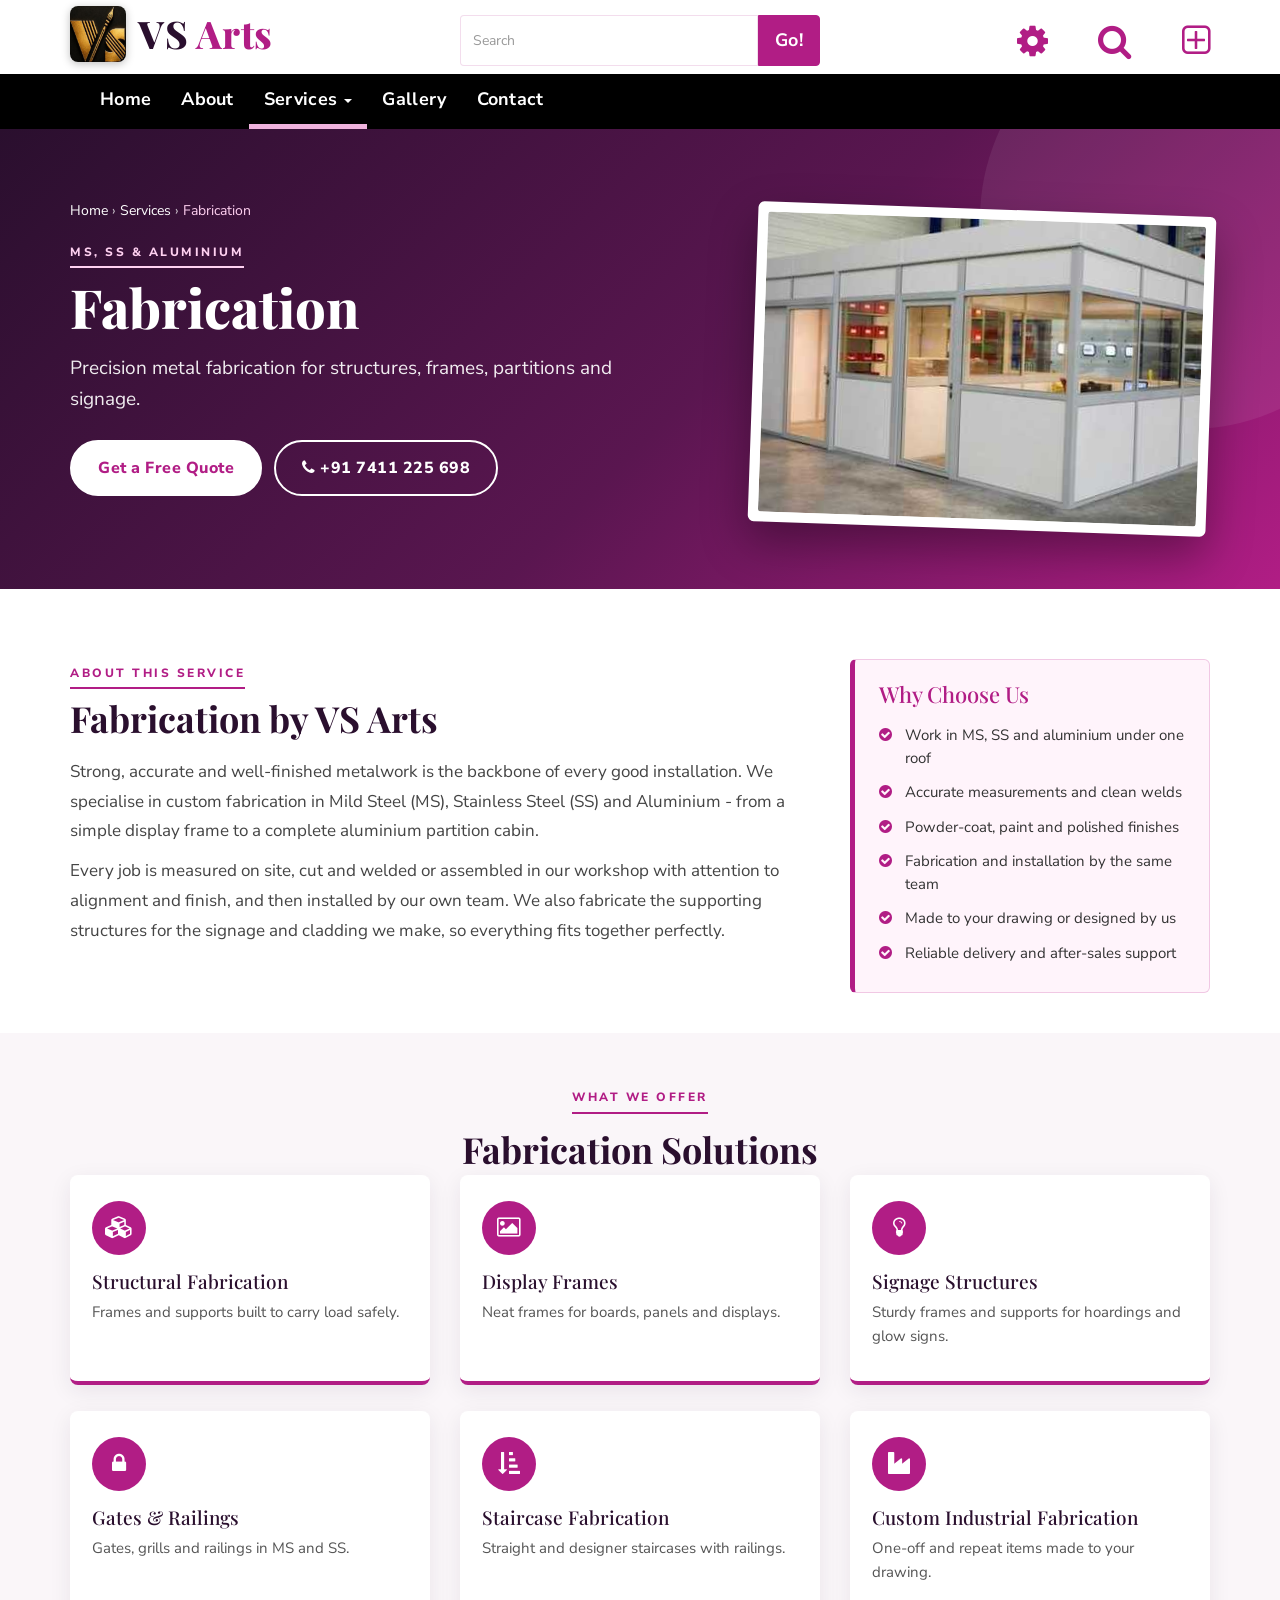
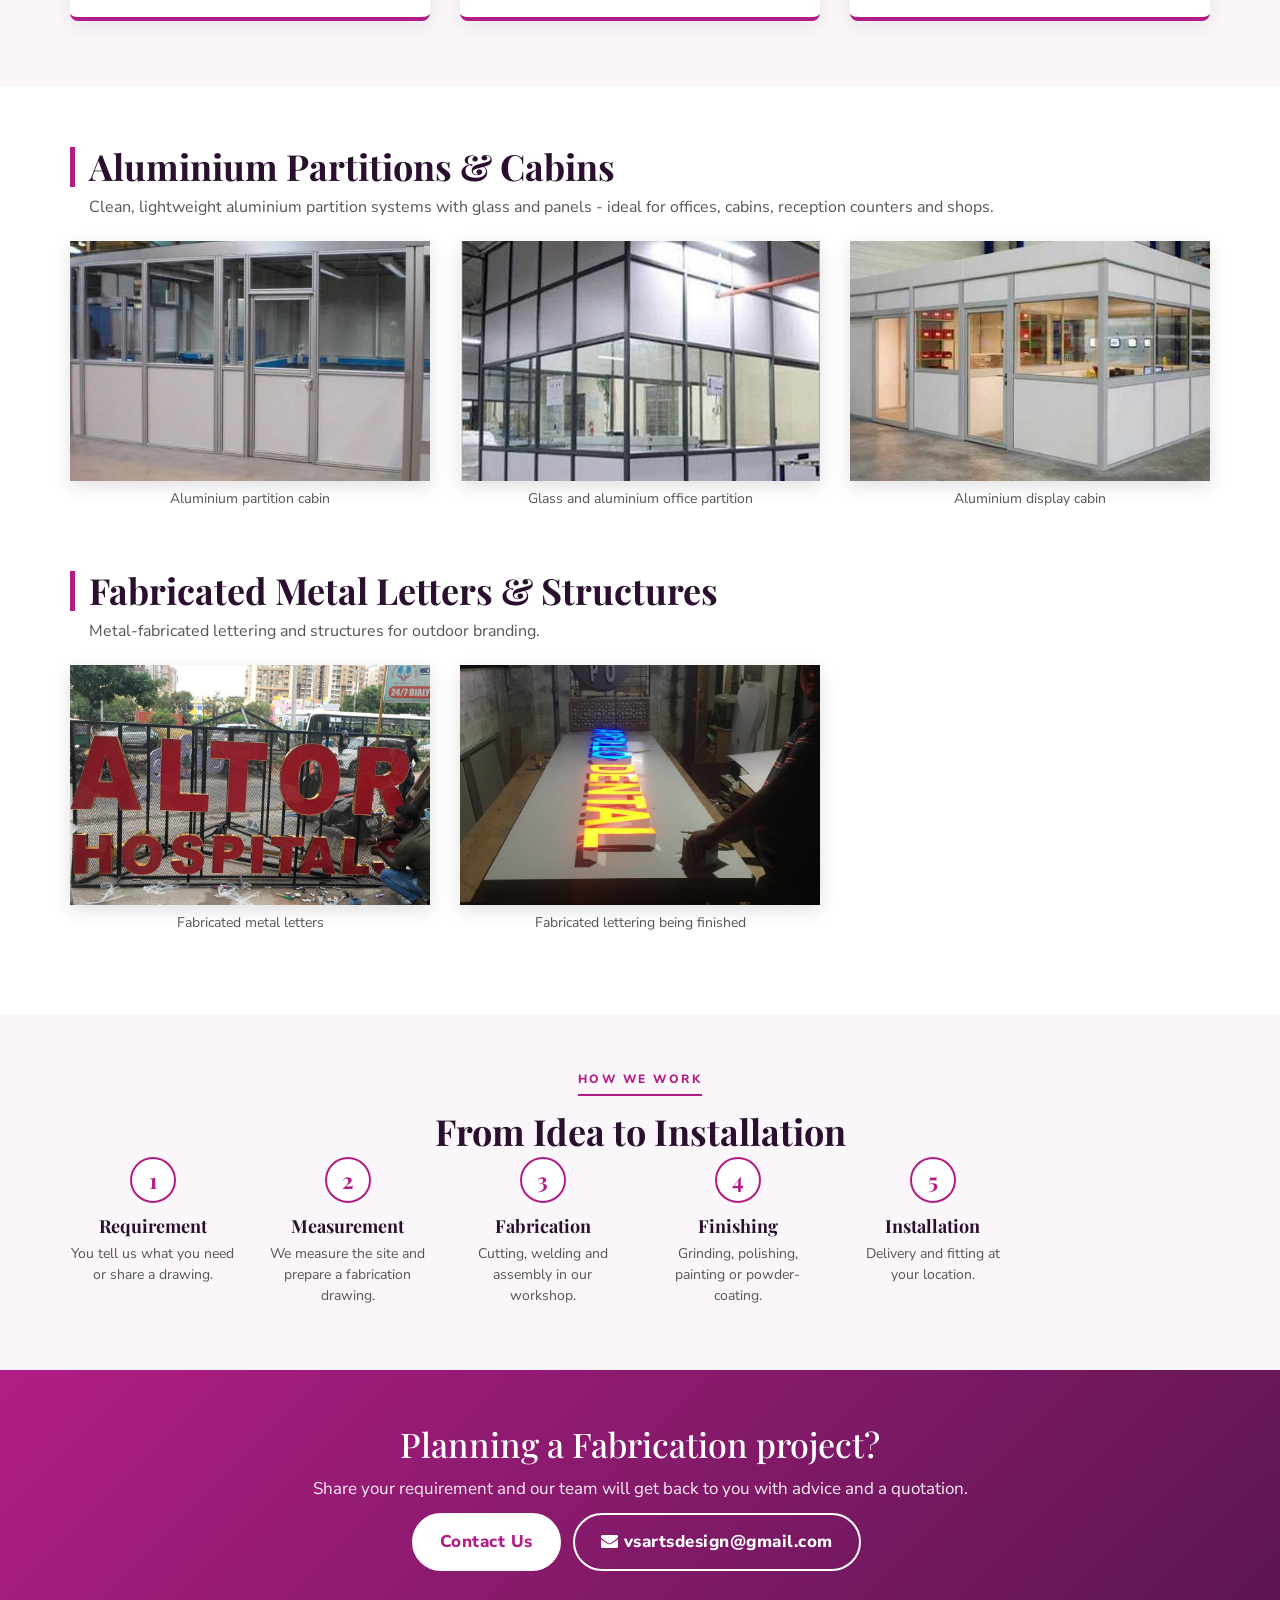
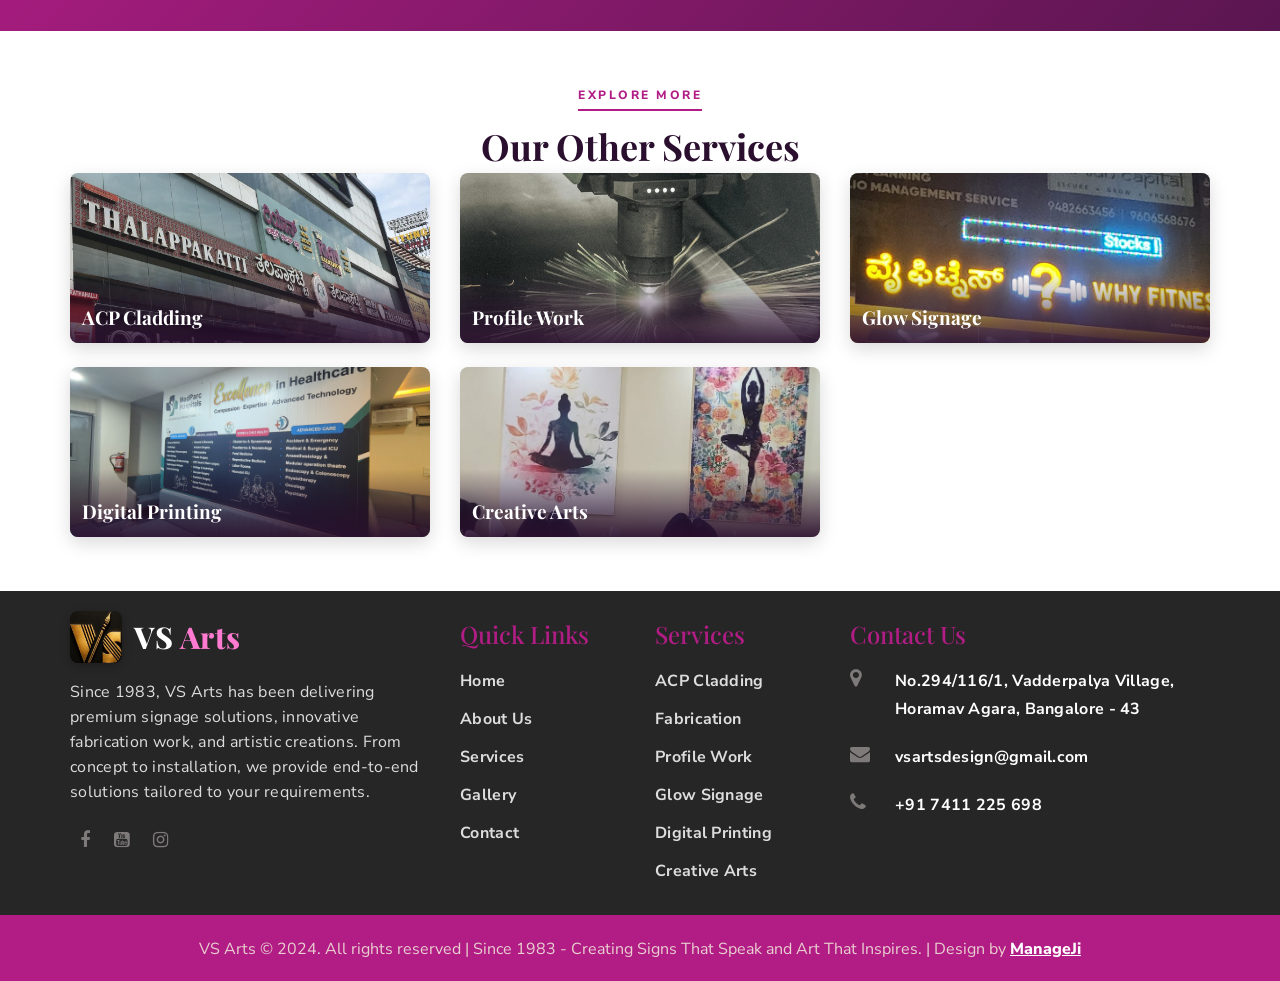
<file: fabrication.html>
<!DOCTYPE html>
<html lang="en">
<head>
<meta charset="utf-8">
<meta name="viewport" content="width=device-width, initial-scale=1">
<title>Fabrication - VS Arts, Bangalore | Signage, Fabrication &amp; Creative Arts Since 1983</title>
<meta name="description" content="Precision metal fabrication for structures, frames, partitions and signage. VS Arts, Bangalore - since 1983.">
<link href="css/animate.css" rel="stylesheet" type="text/css" media="all">
<link rel="icon" type="image/x-icon" href="img/favicon/favicon.ico">
<link rel="icon" type="image/png" sizes="32x32" href="img/favicon/favicon-32x32.png">
<link rel="stylesheet" type="text/css" href="css/bootstrap.min.css" />
<link rel="stylesheet" type="text/css" href="css/style.css" media="all">
<link rel="stylesheet" type="text/css" href="css/font-awesome.min.css" />
<link href="https://fonts.googleapis.com/css2?family=Playfair+Display:wght@500;600;700;800&family=Nunito+Sans:wght@400;600;700;800&display=swap" rel="stylesheet">
<script type="text/javascript" src="js/jquery-2.1.1.min.js"></script>
<script type="text/javascript" src="js/bootstrap.min.js"></script>
<script src="js/ekko-lightbox.js"></script>
</head>
<body>
<section id="top" class="clearfix">
 <div class="container">
  <div class="row">
   <div class="top clearfix">
    <div class="col-sm-4 top_left clearfix">
	 <div class="top_left_inner clearfix">
	  <p><a href="index.html"><img src="img/favicon/android-chrome-192x192.png" alt="VS Arts" class="vs_logo"><span class="vs_name">VS <span class="new_right">Arts</span></span></a></p>
	 </div>
	</div> 
	<div class="col-sm-4 top_left clearfix">
	 <div class="top_new clearfix">
      <div class="input-group">
			<input type="text" class="form-control" placeholder="Search">
			<span class="input-group-btn">
				<button class="btn btn-primary" type="button">
					Go!</button>
			</span>
      </div>
	 </div>
	</div>
	<div class="col-sm-4 top_right clearfix">
	 <div class="top_right_inner clearfix">
	  <ul class="nav navbar-nav navbar-right">
                <li class="dropdown"><a href="#" class="top_tab dropdown-toggle" data-toggle="dropdown"><i class="fa fa-gear"></i></a>
                    <ul class="dropdown-menu drop_top">
                        <li><a href="index.html">Home</a></li>
                        <li><a href="about.html">About Us</a></li>
                        <li><a href="services.html">Services</a></li>
                        <li><a href="contact.html">Contact</a></li>
                    </ul>
                </li>
                <li class="dropdown"><a href="#" class="top_tab dropdown-toggle" data-toggle="dropdown"><i class="fa fa-search"></i></a>
                    <ul class="dropdown-menu" style="min-width: 300px;">
                        <li>
                            <div class="row">
                                <div class="col-sm-12">
                                    <form class="navbar-form navbar-left" role="search">
                                    <div class="input-group">
                                        <input type="text" class="form-control" placeholder="Search">
                                        <span class="input-group-btn">
                                            <button class="btn btn-primary" type="button">
                                                Go!</button>
                                        </span>
                                    </div>
                                    </form>
                                </div>
                            </div>
                        </li>
                    </ul>
                </li>
				<li class="dropdown">
						<a class="top_tab dropdown-toggle" href="#" data-toggle="dropdown"><i class="fa fa-plus-square-o"></i></a>
						<div class="dropdown-menu" style="padding: 15px; padding-bottom: 0px;">
							<form method="post" action="http://bootsnipp-env.elasticbeanstalk.com/iframe/login" accept-charset="UTF-8">
								<input style="margin-bottom: 15px;" type="text" placeholder="Username" id="username" name="username">
								<input style="margin-bottom: 15px;" type="password" placeholder="Password" id="password" name="password">
								<input style="float: left; margin-right: 10px;" type="checkbox" name="remember-me" id="remember-me" value="1">
								<label class="string optional" for="user_remember_me"> Remember me</label>
								<input class="btn btn-primary btn-block" type="submit" id="sign-in" value="Sign In">
								<label style="text-align:center;margin-top:5px">or</label>
                                <input class="btn btn-danger btn-block" type="button" id="sign-in-google" value="Sign In with Google">
								<input class="btn btn-success btn-block" type="button" id="sign-in-twitter" value="Sign In with Twitter">
							</form>
						</div>
					</li>
            </ul>
	 </div>
	</div>   	
   </div>
  </div>
 </div>
</section>

<section id="header" class="cd-secondary-nav clearfix">
 <div class="container">
  <div class="row">
   <div class="header clearfix">
    <nav class="navbar navbar-default" role="navigation">
		<div class="container">
			<div class="navbar-header">
				<button type="button" class="navbar-toggle" data-toggle="collapse" data-target="#bs-example-navbar-collapse-1">
					<span class="sr-only">Toggle navigation</span>
					<span class="icon-bar"></span>
					<span class="icon-bar"></span>
					<span class="icon-bar"></span>
				</button>
				<a class="navbar-brand" href="index.html"><img src="img/favicon/android-chrome-192x192.png" alt="VS Arts" class="vs_logo"><span class="vs_name">VS <span class="new_right">Arts</span></span></a>
			</div>

			<div class="collapse navbar-collapse" id="bs-example-navbar-collapse-1">
				<ul class="nav navbar-nav">
					<li><a class="header_tab" href="index.html">Home</a></li>
					<li><a class="header_tab" href="about.html">About</a></li>
					<li class="dropdown active">
						<a href="#" class="header_tab dropdown-toggle" data-toggle="dropdown">Services <b class="caret"></b></a>
						<ul class="dropdown-menu drop_1">
							<li><a href="services.html">All Services</a></li>
							<li><a href="acp-cladding.html">ACP Cladding</a></li>
							<li><a href="fabrication.html">Fabrication</a></li>
							<li><a href="profile-work.html">Profile Work</a></li>
							<li><a href="glow-signage.html">Glow Signage</a></li>
							<li><a href="digital-printing.html">Digital Printing</a></li>
							<li><a href="creative-arts.html">Creative Arts</a></li>
						</ul>
					</li>
					<li><a class="header_tab" href="gallery.html">Gallery</a></li>
					
					<li><a class="header_tab" href="contact.html">Contact</a></li>
				</ul>
			</div>
		</div>
	</nav>
   </div>
  </div>
 </div>
</section>


<section id="svc_hero">
 <div class="container">
  <div class="row">
   <div class="col-md-7 svc_hero_text">
    <p class="svc_crumb"><a href="index.html">Home</a> &rsaquo; <a href="services.html">Services</a> &rsaquo; <span>Fabrication</span></p>
    <span class="svc_kicker">MS, SS & Aluminium</span>
    <h1>Fabrication</h1>
    <p class="svc_tag">Precision metal fabrication for structures, frames, partitions and signage.</p>
    <p><a class="svc_btn" href="contact.html">Get a Free Quote</a> <a class="svc_btn svc_btn_ghost" href="tel:+917411225698"><i class="fa fa-phone"></i> +91 7411 225 698</a></p>
   </div>
   <div class="col-md-5 svc_hero_img"><div class="svc_frame"><img src="img/Aluminum%20Fabrication/Aluminum%20Fabrication3.jpeg" alt="Fabrication by VS Arts"></div></div>
  </div>
 </div>
</section>

<section id="svc_intro">
 <div class="container">
  <div class="row">
   <div class="col-md-8 svc_intro_text">
    <span class="svc_kicker svc_kicker_dark">About This Service</span>
    <h2>Fabrication by VS Arts</h2>
    <p>Strong, accurate and well-finished metalwork is the backbone of every good installation. We specialise in custom fabrication in Mild Steel (MS), Stainless Steel (SS) and Aluminium - from a simple display frame to a complete aluminium partition cabin.</p><p>Every job is measured on site, cut and welded or assembled in our workshop with attention to alignment and finish, and then installed by our own team. We also fabricate the supporting structures for the signage and cladding we make, so everything fits together perfectly.</p>
   </div>
   <div class="col-md-4"><div class="svc_why"><h4>Why Choose Us</h4><ul><li><i class="fa fa-check-circle"></i> Work in MS, SS and aluminium under one roof</li><li><i class="fa fa-check-circle"></i> Accurate measurements and clean welds</li><li><i class="fa fa-check-circle"></i> Powder-coat, paint and polished finishes</li><li><i class="fa fa-check-circle"></i> Fabrication and installation by the same team</li><li><i class="fa fa-check-circle"></i> Made to your drawing or designed by us</li><li><i class="fa fa-check-circle"></i> Reliable delivery and after-sales support</li></ul></div></div>
  </div>
 </div>
</section>

<section id="svc_features">
 <div class="container">
  <div class="svc_heading svc_center"><span class="svc_kicker svc_kicker_dark">What We Offer</span><h2>Fabrication Solutions</h2></div>
  <div class="row"><div class="col-sm-4 col-xs-6"><div class="svc_feat"><span class="svc_ic"><i class="fa fa-cubes"></i></span><h4>Structural Fabrication</h4><p>Frames and supports built to carry load safely.</p></div></div><div class="col-sm-4 col-xs-6"><div class="svc_feat"><span class="svc_ic"><i class="fa fa-picture-o"></i></span><h4>Display Frames</h4><p>Neat frames for boards, panels and displays.</p></div></div><div class="col-sm-4 col-xs-6"><div class="svc_feat"><span class="svc_ic"><i class="fa fa-lightbulb-o"></i></span><h4>Signage Structures</h4><p>Sturdy frames and supports for hoardings and glow signs.</p></div></div><div class="col-sm-4 col-xs-6"><div class="svc_feat"><span class="svc_ic"><i class="fa fa-lock"></i></span><h4>Gates & Railings</h4><p>Gates, grills and railings in MS and SS.</p></div></div><div class="col-sm-4 col-xs-6"><div class="svc_feat"><span class="svc_ic"><i class="fa fa-sort-amount-asc"></i></span><h4>Staircase Fabrication</h4><p>Straight and designer staircases with railings.</p></div></div><div class="col-sm-4 col-xs-6"><div class="svc_feat"><span class="svc_ic"><i class="fa fa-industry"></i></span><h4>Custom Industrial Fabrication</h4><p>One-off and repeat items made to your drawing.</p></div></div></div>
 </div>
</section>

<section id="svc_work">
 <div class="container">
<div class="svc_block" id="aluminium"><div class="svc_heading"><h2>Aluminium Partitions & Cabins</h2><p>Clean, lightweight aluminium partition systems with glass and panels - ideal for offices, cabins, reception counters and shops.</p></div><div class="row svc_gallery"><div class="col-sm-4 col-xs-6 svc_gal_item"><div class="panel panel-default"><div class="panel-body"><a href="img/Aluminum%20Fabrication/Aluminum%20Fabrication1.jpeg" title="Aluminium partition cabin" class="zoom" data-title="Aluminium partition cabin" data-footer="VS Arts - Aluminium Partitions & Cabins" data-type="image" data-toggle="lightbox"><img src="img/Aluminum%20Fabrication/Aluminum%20Fabrication1.jpeg" alt="Aluminium partition cabin"><span class="overlay"><i class="glyphicon glyphicon-fullscreen"></i></span></a></div></div><p class="svc_cap">Aluminium partition cabin</p></div>
<div class="col-sm-4 col-xs-6 svc_gal_item"><div class="panel panel-default"><div class="panel-body"><a href="img/Aluminum%20Fabrication/Aluminum%20Fabrication2.jpeg" title="Glass and aluminium office partition" class="zoom" data-title="Glass and aluminium office partition" data-footer="VS Arts - Aluminium Partitions & Cabins" data-type="image" data-toggle="lightbox"><img src="img/Aluminum%20Fabrication/Aluminum%20Fabrication2.jpeg" alt="Glass and aluminium office partition"><span class="overlay"><i class="glyphicon glyphicon-fullscreen"></i></span></a></div></div><p class="svc_cap">Glass and aluminium office partition</p></div>
<div class="col-sm-4 col-xs-6 svc_gal_item"><div class="panel panel-default"><div class="panel-body"><a href="img/Aluminum%20Fabrication/Aluminum%20Fabrication3.jpeg" title="Aluminium display cabin" class="zoom" data-title="Aluminium display cabin" data-footer="VS Arts - Aluminium Partitions & Cabins" data-type="image" data-toggle="lightbox"><img src="img/Aluminum%20Fabrication/Aluminum%20Fabrication3.jpeg" alt="Aluminium display cabin"><span class="overlay"><i class="glyphicon glyphicon-fullscreen"></i></span></a></div></div><p class="svc_cap">Aluminium display cabin</p></div>
</div></div>
<div class="svc_block" id="letters"><div class="svc_heading"><h2>Fabricated Metal Letters & Structures</h2><p>Metal-fabricated lettering and structures for outdoor branding.</p></div><div class="row svc_gallery"><div class="col-sm-4 col-xs-6 svc_gal_item"><div class="panel panel-default"><div class="panel-body"><a href="img/3D/3D-5.jpeg" title="Fabricated metal letters" class="zoom" data-title="Fabricated metal letters" data-footer="VS Arts - Fabricated Metal Letters & Structures" data-type="image" data-toggle="lightbox"><img src="img/3D/3D-5.jpeg" alt="Fabricated metal letters"><span class="overlay"><i class="glyphicon glyphicon-fullscreen"></i></span></a></div></div><p class="svc_cap">Fabricated metal letters</p></div>
<div class="col-sm-4 col-xs-6 svc_gal_item"><div class="panel panel-default"><div class="panel-body"><a href="img/3D/3D-7.jpeg" title="Fabricated lettering being finished" class="zoom" data-title="Fabricated lettering being finished" data-footer="VS Arts - Fabricated Metal Letters & Structures" data-type="image" data-toggle="lightbox"><img src="img/3D/3D-7.jpeg" alt="Fabricated lettering being finished"><span class="overlay"><i class="glyphicon glyphicon-fullscreen"></i></span></a></div></div><p class="svc_cap">Fabricated lettering being finished</p></div>
</div></div>

 </div>
</section>

<section id="svc_process">
 <div class="container">
  <div class="svc_heading svc_center"><span class="svc_kicker svc_kicker_dark">How We Work</span><h2>From Idea to Installation</h2></div>
  <div class="row"><div class="col-sm-2 col-xs-6 svc_step"><span class="svc_no">1</span><h5>Requirement</h5><p>You tell us what you need or share a drawing.</p></div><div class="col-sm-2 col-xs-6 svc_step"><span class="svc_no">2</span><h5>Measurement</h5><p>We measure the site and prepare a fabrication drawing.</p></div><div class="col-sm-2 col-xs-6 svc_step"><span class="svc_no">3</span><h5>Fabrication</h5><p>Cutting, welding and assembly in our workshop.</p></div><div class="col-sm-2 col-xs-6 svc_step"><span class="svc_no">4</span><h5>Finishing</h5><p>Grinding, polishing, painting or powder-coating.</p></div><div class="col-sm-2 col-xs-6 svc_step"><span class="svc_no">5</span><h5>Installation</h5><p>Delivery and fitting at your location.</p></div></div>
 </div>
</section>

<section id="svc_cta">
 <div class="container">
  <h2>Planning a Fabrication project?</h2>
  <p>Share your requirement and our team will get back to you with advice and a quotation.</p>
  <p><a class="svc_btn" href="contact.html">Contact Us</a> <a class="svc_btn svc_btn_ghost" href="mailto:vsartsdesign@gmail.com"><i class="fa fa-envelope"></i> vsartsdesign@gmail.com</a></p>
 </div>
</section>

<section id="svc_other">
 <div class="container">
  <div class="svc_heading svc_center"><span class="svc_kicker svc_kicker_dark">Explore More</span><h2>Our Other Services</h2></div>
  <div class="row"><div class="col-sm-4 col-xs-6 svc_other_item"><a href="acp-cladding.html"><img src="img/3D/3D-4.jpeg" alt="ACP Cladding"><span>ACP Cladding</span></a></div><div class="col-sm-4 col-xs-6 svc_other_item"><a href="profile-work.html"><img src="img/500/5.jpg" alt="Profile Work"><span>Profile Work</span></a></div><div class="col-sm-4 col-xs-6 svc_other_item"><a href="glow-signage.html"><img src="img/3D/3D-2.jpeg" alt="Glow Signage"><span>Glow Signage</span></a></div><div class="col-sm-4 col-xs-6 svc_other_item"><a href="digital-printing.html"><img src="img/Flex_printing_and_pasting/Flex_printing_and_pasting1.jpeg" alt="Digital Printing"><span>Digital Printing</span></a></div><div class="col-sm-4 col-xs-6 svc_other_item"><a href="creative-arts.html"><img src="img/Canvas_painting/Canvas_painting-1.jpeg" alt="Creative Arts"><span>Creative Arts</span></a></div></div>
 </div>
</section>

<section id="footer" class="clearfix">
 <div class="container">
  <div class="row">
   <div class="footer clearfix">
	  <div class="col-sm-4 footer_left clearfix">
	 <div class="footer_left_inner clearfix">
	   <h4 class="footer_brand"><a href="index.html"><img src="img/favicon/android-chrome-192x192.png" alt="VS Arts" class="vs_logo"><span class="vs_name">VS <span class="new_right">Arts</span></span></a></h4>
	   <p>Since 1983, VS Arts has been delivering premium signage solutions, innovative fabrication work, and artistic creations. From concept to installation, we provide end-to-end solutions tailored to your requirements.</p>
	   <ul>
	    <li><a href="https://www.facebook.com/paulsundarsingh" target="_blank"><i class="fa fa-facebook"></i></a></li>
		<li><a href="https://www.youtube.com/c/VirudhaiPaul" target="_blank"><i class="fa fa-youtube-square"></i></a></li>
		<li><a href="https://www.instagram.com/virubhai621/" target="_blank"><i class="fa fa-instagram"></i></a></li>
	   </ul>
	 </div>
	</div>
	 <div class="col-sm-2 footer_right_inner_1 clearfix">
	    <div class="informer clearfix">
		 <h4>Quick Links</h4>
		 <p class="col-sm-12 col-xs-6 space_left"><a href="index.html">Home</a></p>
		 <p class="col-sm-12 col-xs-6 space_left"><a href="about.html">About Us</a></p>
		 <p class="col-sm-12 col-xs-6 space_left"><a href="services.html">Services</a></p>
		 <p class="col-sm-12 col-xs-6 space_left"><a href="gallery.html">Gallery</a></p>
		 
		 <p class="col-sm-12 col-xs-6 space_left"><a href="contact.html">Contact</a></p>
		</div>
	   </div>
	   <div class="col-sm-2 footer_right_inner_1 clearfix">
	    <div class="informer clearfix">
		 <h4>Services</h4>
		 <p class="col-sm-12 col-xs-6 space_left"><a href="acp-cladding.html">ACP Cladding</a></p>
		 <p class="col-sm-12 col-xs-6 space_left"><a href="fabrication.html">Fabrication</a></p>
		 <p class="col-sm-12 col-xs-6 space_left"><a href="profile-work.html">Profile Work</a></p>
		 <p class="col-sm-12 col-xs-6 space_left"><a href="glow-signage.html">Glow Signage</a></p>
		 <p class="col-sm-12 col-xs-6 space_left"><a href="digital-printing.html">Digital Printing</a></p>
		 <p class="col-sm-12 col-xs-6 space_left"><a href="creative-arts.html">Creative Arts</a></p>
		</div>
	   </div>
	   <div class="col-sm-4 footer_right_inner_n clearfix">
	    <div class="informer clearfix">
		 <h4>Contact Us</h4>
		<div class="footer_right_inner_ni clearfix">
		  <div class="col-sm-1 col-xs-1">
		   <span class="col_pur"><i class="fa fa-map-marker"></i></span>
		  </div>
		  <div class="col-sm-11 col-xs-11">
		   <p class="col_white">No.294/116/1, Vadderpalya Village, Horamav Agara, Bangalore - 43</p>
		  </div>
		</div>
		<div class="footer_right_inner_ni clearfix">
		  <div class="col-sm-1 col-xs-1">
		   <span class="col_pur"><i class="fa fa-envelope"></i></span>
		  </div>
		  <div class="col-sm-11 col-xs-11">
		   <p class="col_white">vsartsdesign@gmail.com</p>
		  </div>
		</div>
		<div class="footer_right_inner_ni">
		  <div class="col-sm-1 col-xs-1">
		   <span class="col_pur fs-5"><i class="fa fa-phone"></i></span>
		  </div>
		  <div class="col-sm-11 col-xs-11">
		   <p class="col_white">+91 7411 225 698</p>
		  </div>
		</div>
		</div>
	   </div>
   </div>
  </div>
 </div>
 </section>
 
<section id="footer_end" class="clearfix">
 <div class="container">
  <div class="row">
   <div class="footer_end clearfix">
	 <p class="website">VS Arts &copy; 2024. All rights reserved | Since 1983 - Creating Signs That Speak and Art That Inspires. | Design by <a href="https://manageji.com/" target="_blank" rel="noopener">ManageJi</a></p>
   </div>
  </div>
 </div>
 </section>

<script>
	$(document).ready(function() {              
    $('i.glyphicon-thumbs-up, i.glyphicon-thumbs-down').click(function(){    
        var $this = $(this),
        c = $this.data('count');    
        if (!c) c = 0;
        c++;
        $this.data('count',c);
        $('#'+this.id+'-bs3').html(c);
    });      
    $(document).delegate('*[data-toggle="lightbox"]', 'click', function(event) {
        event.preventDefault();
        $(this).ekkoLightbox();
    });                                        
}); 

</script>

<script>
$(document).ready(function(){
	/*****Fixed Menu******/
	var secondaryNav = $('.cd-secondary-nav'),
	   secondaryNavTopPosition = secondaryNav.offset().top;
	   navbar_height = document.querySelector('.navbar').offsetHeight;
	   
		$(window).on('scroll', function(){
		    if($(window).scrollTop() > secondaryNavTopPosition + navbar_height ) {
				secondaryNav.addClass('is-fixed');	
				document.body.style.paddingTop = navbar_height + 'px';
				
			} else {
				secondaryNav.removeClass('is-fixed');
				document.body.style.paddingTop = '0'
			}
		});	
		
});
</script>


</body>
</html>
</file>
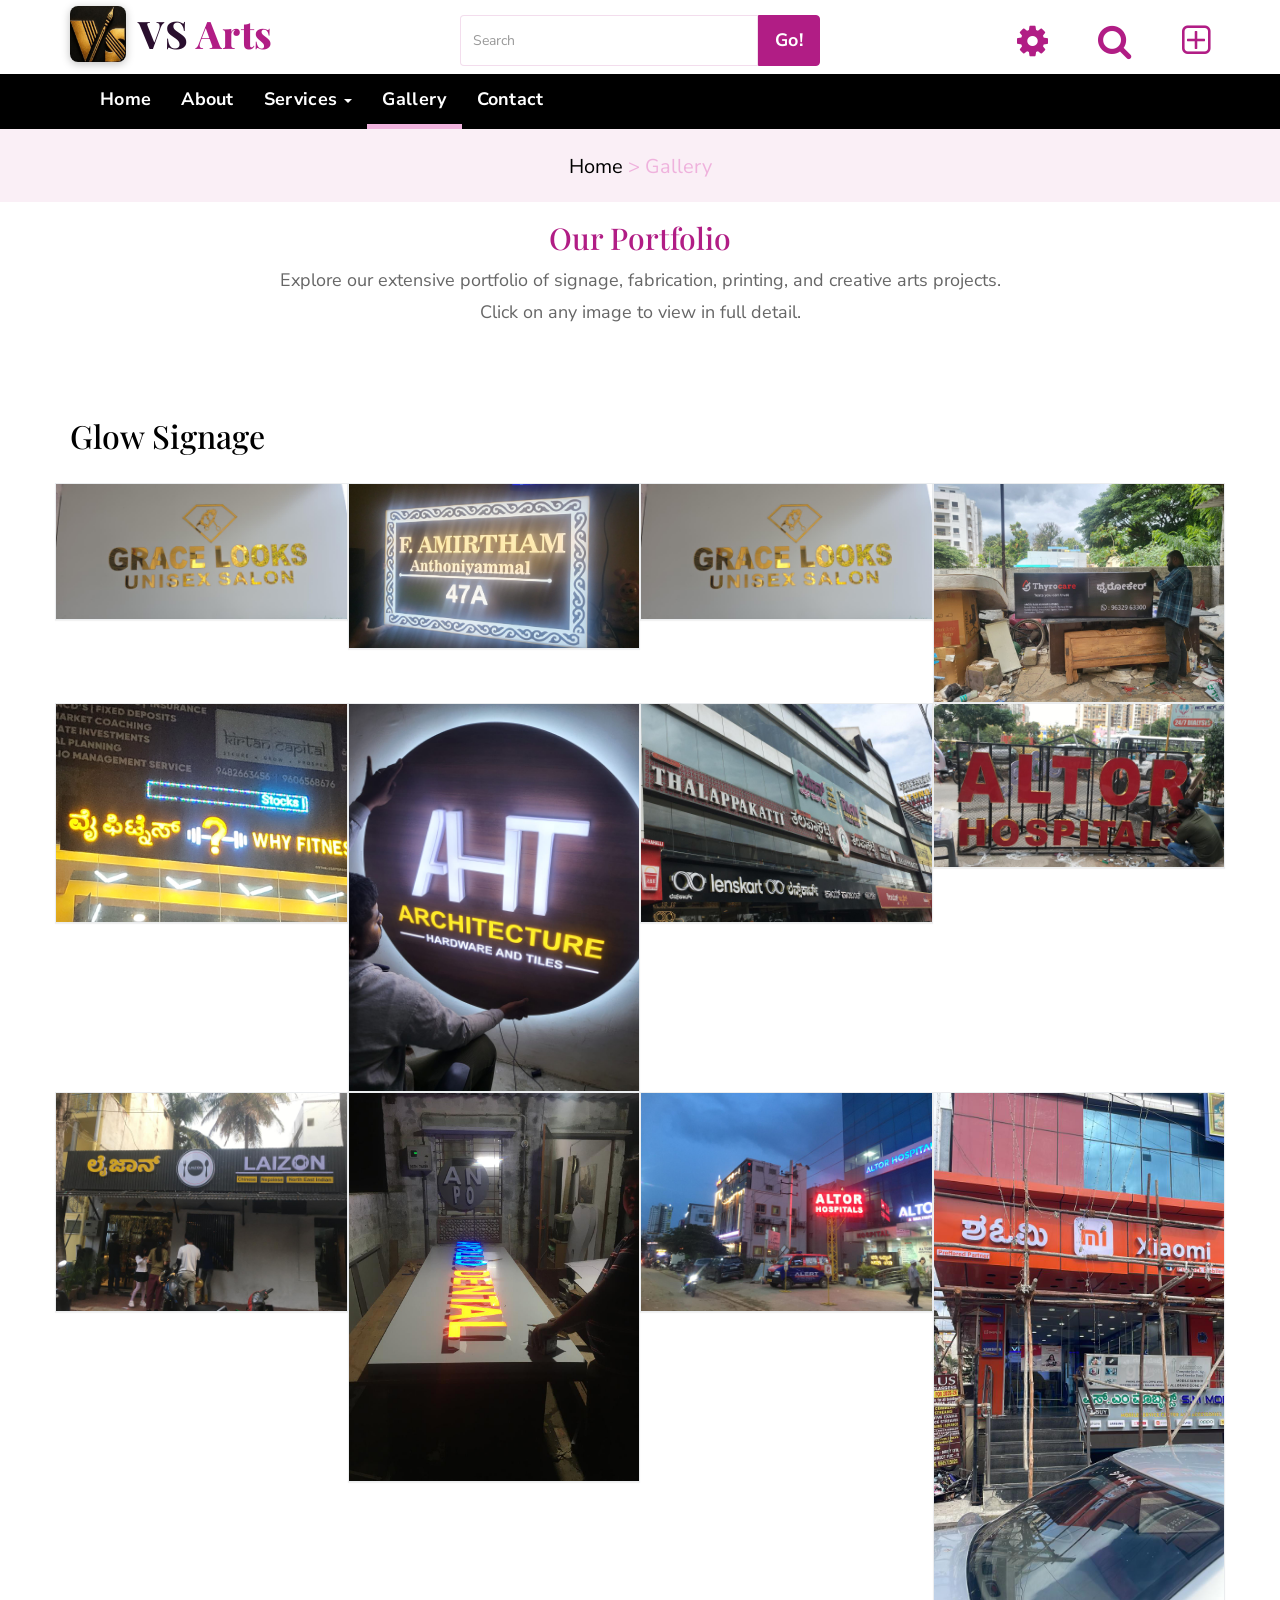
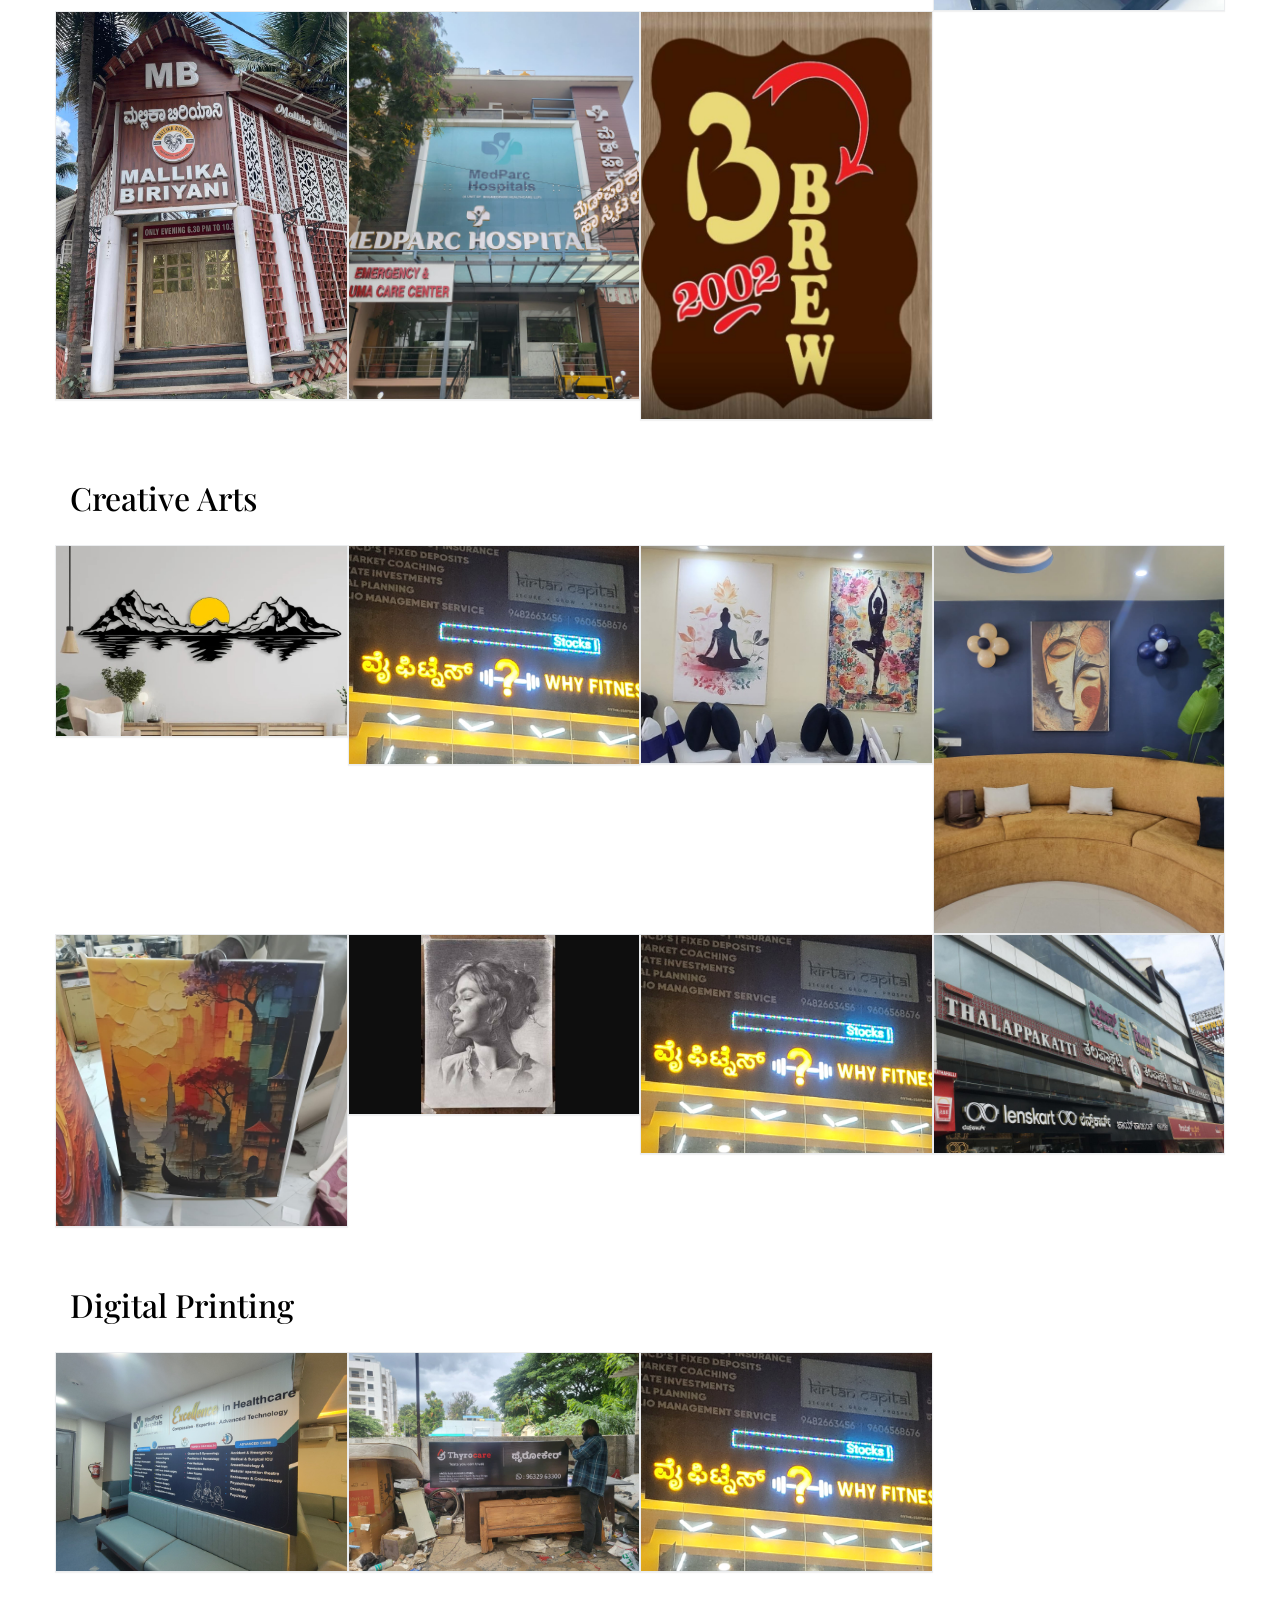
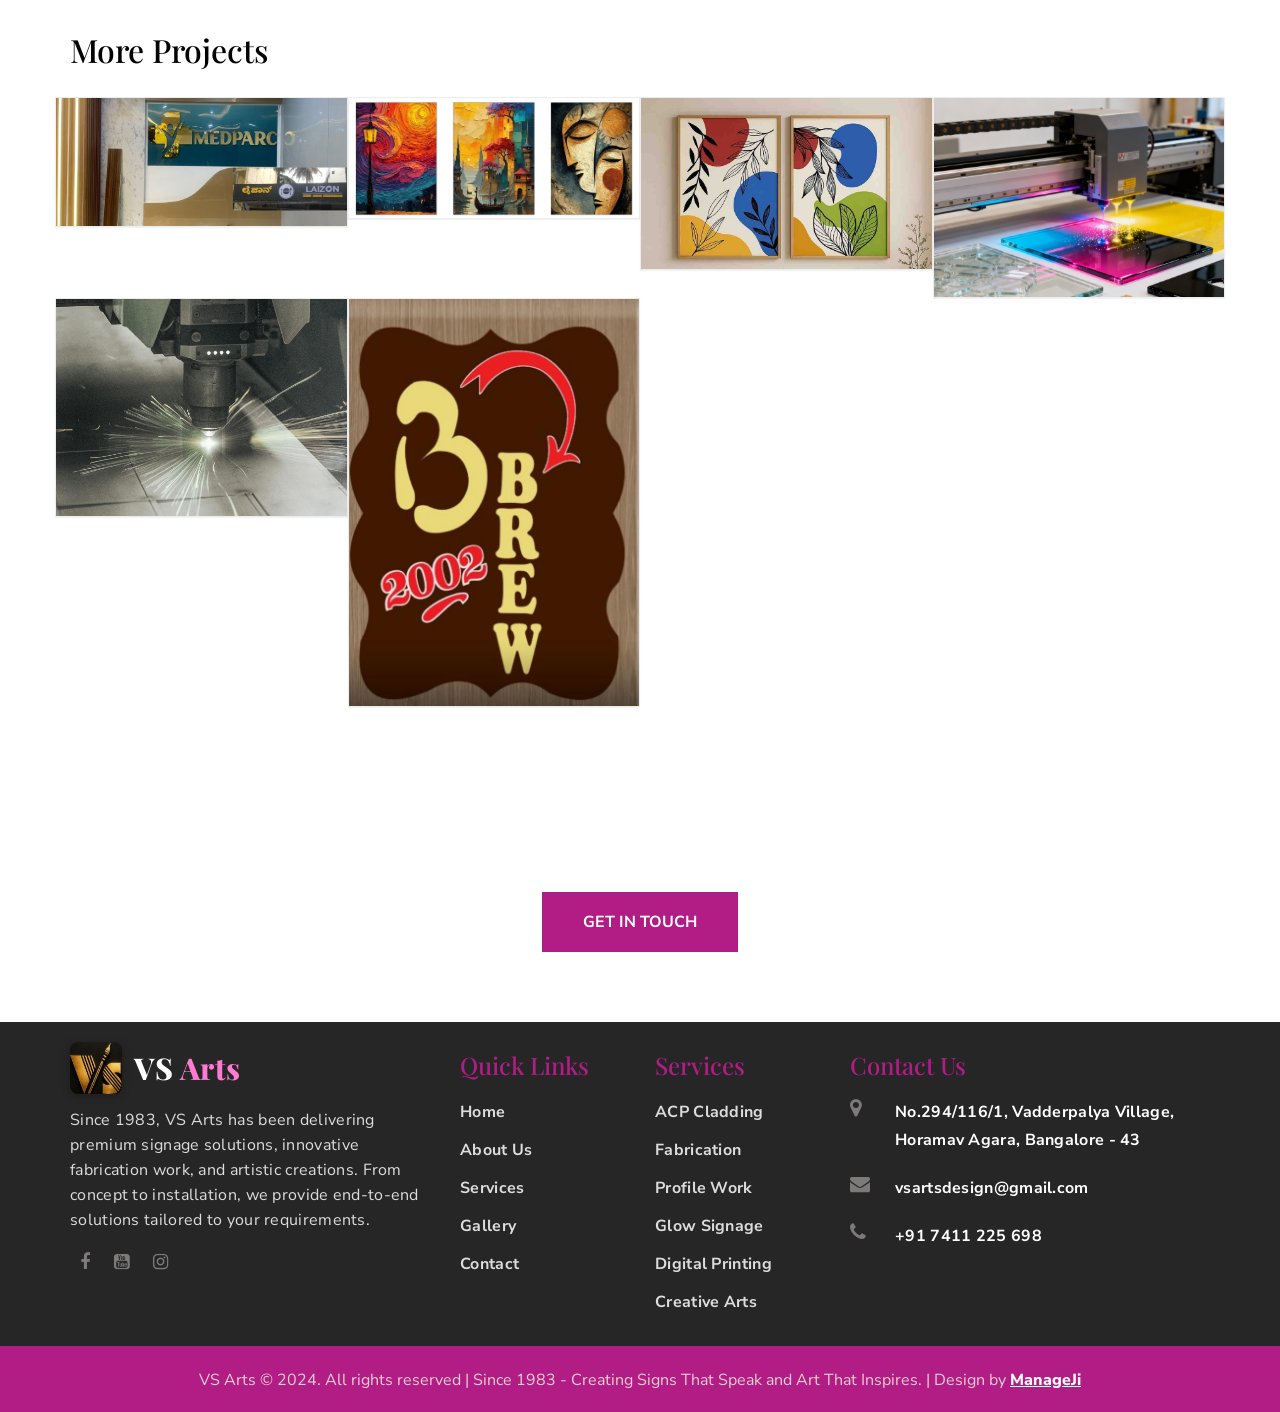
<file: gallery.html>
<!DOCTYPE html PUBLIC "-//W3C//DTD XHTML 1.0 Transitional//EN" "http://www.w3.org/TR/xhtml1/DTD/xhtml1-transitional.dtd">
<html xmlns="http://www.w3.org/1999/xhtml">
<head>
<meta http-equiv="Content-Type" content="text/html; charset=utf-8" />
<title>Gallery - VS Arts | Since 1983</title>
   <link href="css/animate.css" rel="stylesheet" type="text/css" media="all">
  <meta charset="utf-8">
  <meta name="viewport" content="width=device-width, initial-scale=1">
  <link rel="icon" type="image/x-icon" href="img/favicon/favicon.ico">
  <link rel="icon" type="image/png" sizes="32x32" href="img/favicon/favicon-32x32.png">
     <link rel="stylesheet" type="text/css" href="css/bootstrap.min.css" />
	 <link rel="stylesheet" type="text/css" href="css/style.css" media="all">
	 <link rel="stylesheet" type="text/css" href="css/font-awesome.min.css" />
     <link href="https://fonts.googleapis.com/css2?family=Playfair+Display:wght@500;600;700;800&family=Nunito+Sans:wght@400;600;700;800&display=swap" rel="stylesheet">
	 
     <script type="text/javascript"  src="js/jquery-2.1.1.min.js"></script>
     <script  type="text/javascript" src="js/bootstrap.min.js"></script>
	  
	<script src="js/ekko-lightbox.js"></script>
	

</head>
<body>
<section id="top" class="clearfix">
 <div class="container">
  <div class="row">
   <div class="top clearfix">
    <div class="col-sm-4 top_left clearfix">
	 <div class="top_left_inner clearfix">
	  <p><a href="index.html"><img src="img/favicon/android-chrome-192x192.png" alt="VS Arts" class="vs_logo"><span class="vs_name">VS <span class="new_right">Arts</span></span></a></p>
	 </div>
	</div> 
	<div class="col-sm-4 top_left clearfix">
	 <div class="top_new clearfix">
      <div class="input-group">
			<input type="text" class="form-control" placeholder="Search">
			<span class="input-group-btn">
				<button class="btn btn-primary" type="button">
					Go!</button>
			</span>
      </div>
	 </div>
	</div>
	<div class="col-sm-4 top_right clearfix">
	 <div class="top_right_inner clearfix">
	  <ul class="nav navbar-nav navbar-right">
                <li class="dropdown"><a href="#" class="top_tab dropdown-toggle" data-toggle="dropdown"><i class="fa fa-gear"></i></a>
                    <ul class="dropdown-menu drop_top">
                        <li><a href="index.html">Home</a></li>
                        <li><a href="about.html">About Us</a></li>
                        <li><a href="services.html">Services</a></li>
                        <li><a href="contact.html">Contact</a></li>
                    </ul>
                </li>
                <li class="dropdown"><a href="#" class="top_tab dropdown-toggle" data-toggle="dropdown"><i class="fa fa-search"></i></a>
                    <ul class="dropdown-menu" style="min-width: 300px;">
                        <li>
                            <div class="row">
                                <div class="col-sm-12">
                                    <form class="navbar-form navbar-left" role="search">
                                    <div class="input-group">
                                        <input type="text" class="form-control" placeholder="Search">
                                        <span class="input-group-btn">
                                            <button class="btn btn-primary" type="button">
                                                Go!</button>
                                        </span>
                                    </div>
                                    </form>
                                </div>
                            </div>
                        </li>
                    </ul>
                </li>
				<li class="dropdown">
						<a class="top_tab dropdown-toggle" href="#" data-toggle="dropdown"><i class="fa fa-plus-square-o"></i></a>
						<div class="dropdown-menu" style="padding: 15px; padding-bottom: 0px;">
							<form method="post" action="http://bootsnipp-env.elasticbeanstalk.com/iframe/login" accept-charset="UTF-8">
								<input style="margin-bottom: 15px;" type="text" placeholder="Username" id="username" name="username">
								<input style="margin-bottom: 15px;" type="password" placeholder="Password" id="password" name="password">
								<input style="float: left; margin-right: 10px;" type="checkbox" name="remember-me" id="remember-me" value="1">
								<label class="string optional" for="user_remember_me"> Remember me</label>
								<input class="btn btn-primary btn-block" type="submit" id="sign-in" value="Sign In">
								<label style="text-align:center;margin-top:5px">or</label>
                                <input class="btn btn-danger btn-block" type="button" id="sign-in-google" value="Sign In with Google">
								<input class="btn btn-success btn-block" type="button" id="sign-in-twitter" value="Sign In with Twitter">
							</form>
						</div>
					</li>
            </ul>
	 </div>
	</div>   	
   </div>
  </div>
 </div>
</section>

<section id="header" class="cd-secondary-nav clearfix">
 <div class="container">
  <div class="row">
   <div class="header clearfix">
    <nav class="navbar navbar-default" role="navigation">
		<div class="container">
			<div class="navbar-header">
				<button type="button" class="navbar-toggle" data-toggle="collapse" data-target="#bs-example-navbar-collapse-1">
					<span class="sr-only">Toggle navigation</span>
					<span class="icon-bar"></span>
					<span class="icon-bar"></span>
					<span class="icon-bar"></span>
				</button>
				<a class="navbar-brand" href="index.html"><img src="img/favicon/android-chrome-192x192.png" alt="VS Arts" class="vs_logo"><span class="vs_name">VS <span class="new_right">Arts</span></span></a>
			</div>

			<div class="collapse navbar-collapse" id="bs-example-navbar-collapse-1">
				<ul class="nav navbar-nav">
					<li><a class="header_tab" href="index.html">Home</a></li>
					<li><a class="header_tab" href="about.html">About</a></li>
					<li class="dropdown">
						<a href="#" class="header_tab dropdown-toggle" data-toggle="dropdown">Services <b class="caret"></b></a>
						<ul class="dropdown-menu drop_1">
							<li><a href="services.html">All Services</a></li>
							<li><a href="acp-cladding.html">ACP Cladding</a></li>
							<li><a href="fabrication.html">Fabrication</a></li>
							<li><a href="profile-work.html">Profile Work</a></li>
							<li><a href="glow-signage.html">Glow Signage</a></li>
							<li><a href="digital-printing.html">Digital Printing</a></li>
							<li><a href="creative-arts.html">Creative Arts</a></li>
						</ul>
					</li>
					<li class="active"><a class="header_tab" href="gallery.html">Gallery</a></li>
					
					<li><a class="header_tab" href="contact.html">Contact</a></li>
				</ul>
			</div>
		</div>
	</nav>
   </div>
  </div>
 </div>
</section>

<section id="photograph" class="clearfix">
 <div class="container">
  <div class="row">
   <div class="photograph clearfix">
    <p><a href="index.html">Home</a> > <span class="photo_tab">Gallery</span></p>
   </div>
  </div>
 </div>
</section>

<section id="gallery_intro" class="clearfix">
 <div class="container">
  <div class="row">
   <div class="photograph_1 text-center clearfix">
    <h2 class="mgt">Our Portfolio</h2>
    <p class="col-sm-8 col-sm-offset-2">Explore our extensive portfolio of signage, fabrication, printing, and creative arts projects. Click on any image to view in full detail.</p>
   </div>
  </div>
 </div>
</section>

<section id="gallery_signage" class="clearfix">
 <div class="container">
  <div class="row">
   <div class="gallery_cat clearfix">
    <h3 class="col_black"><span class="booster">Glow S</span>ignage</h3>
   </div>
   <div class="col-sm-12 box clearfix">
    <div class="col-sm-3 box_left_top_left clearfix">
     <div class="av-container av-visible"><article class="aniview animated slideInDown" data-av-animation="slideInDown" style="opacity: 1;">
      <div class="panel panel-default">
       <div class="panel-body">
        <a href="img/2D/2D-1.jpeg" title="2D Signage" class="zoom" data-title="2D Signage" data-footer="Glow Signage - VS Arts" data-type="image" data-toggle="lightbox">
         <img src="img/2D/2D-1.jpeg" width="100%" alt="2D Signage">
         <span class="overlay"><i class="glyphicon glyphicon-fullscreen"></i></span>
        </a>
       </div>
      </div>
     </article></div>
    </div>
    <div class="col-sm-3 box_left_top_left clearfix">
     <div class="av-container av-visible"><article class="aniview animated slideInDown" data-av-animation="slideInDown" style="opacity: 1;">
      <div class="panel panel-default">
       <div class="panel-body">
        <a href="img/2D/2D-2.jpeg" title="2D Signage" class="zoom" data-title="2D Signage" data-footer="Glow Signage - VS Arts" data-type="image" data-toggle="lightbox">
         <img src="img/2D/2D-2.jpeg" width="100%" alt="2D Signage">
         <span class="overlay"><i class="glyphicon glyphicon-fullscreen"></i></span>
        </a>
       </div>
      </div>
     </article></div>
    </div>
    <div class="col-sm-3 box_left_top_left clearfix">
     <div class="av-container av-visible"><article class="aniview animated slideInDown" data-av-animation="slideInDown" style="opacity: 1;">
      <div class="panel panel-default">
       <div class="panel-body">
        <a href="img/2D/2D-3.mp4" title="2D Signage Video" class="zoom" data-title="2D Signage" data-footer="Glow Signage - VS Arts" data-type="video" data-toggle="lightbox">
         <img src="img/2D/2D-1.jpeg" width="100%" alt="2D Signage Video">
         <span class="overlay"><i class="glyphicon glyphicon-play-circle"></i></span>
        </a>
       </div>
      </div>
     </article></div>
    </div>
    <div class="col-sm-3 box_left_top_left clearfix">
     <div class="av-container av-visible"><article class="aniview animated slideInDown" data-av-animation="slideInDown" style="opacity: 1;">
      <div class="panel panel-default">
       <div class="panel-body">
        <a href="img/3D/3D-1.jpeg" title="3D Signage" class="zoom" data-title="3D Signage" data-footer="Glow Signage - VS Arts" data-type="image" data-toggle="lightbox">
         <img src="img/3D/3D-1.jpeg" width="100%" alt="3D Signage">
         <span class="overlay"><i class="glyphicon glyphicon-fullscreen"></i></span>
        </a>
       </div>
      </div>
     </article></div>
    </div>
   </div>
   <div class="col-sm-12 box clearfix">
    <div class="col-sm-3 box_left_top_left clearfix">
     <div class="av-container av-visible"><article class="aniview animated slideInDown" data-av-animation="slideInDown" style="opacity: 1;">
      <div class="panel panel-default">
       <div class="panel-body">
        <a href="img/3D/3D-2.jpeg" title="3D Signage" class="zoom" data-title="3D Signage" data-footer="Glow Signage - VS Arts" data-type="image" data-toggle="lightbox">
         <img src="img/3D/3D-2.jpeg" width="100%" alt="3D Signage">
         <span class="overlay"><i class="glyphicon glyphicon-fullscreen"></i></span>
        </a>
       </div>
      </div>
     </article></div>
    </div>
    <div class="col-sm-3 box_left_top_left clearfix">
     <div class="av-container av-visible"><article class="aniview animated slideInDown" data-av-animation="slideInDown" style="opacity: 1;">
      <div class="panel panel-default">
       <div class="panel-body">
        <a href="img/3D/3D-3.jpeg" title="3D Signage" class="zoom" data-title="3D Signage" data-footer="Glow Signage - VS Arts" data-type="image" data-toggle="lightbox">
         <img src="img/3D/3D-3.jpeg" width="100%" alt="3D Signage">
         <span class="overlay"><i class="glyphicon glyphicon-fullscreen"></i></span>
        </a>
       </div>
      </div>
     </article></div>
    </div>
    <div class="col-sm-3 box_left_top_left clearfix">
     <div class="av-container av-visible"><article class="aniview animated slideInDown" data-av-animation="slideInDown" style="opacity: 1;">
      <div class="panel panel-default">
       <div class="panel-body">
        <a href="img/3D/3D-4.jpeg" title="3D Signage" class="zoom" data-title="3D Signage" data-footer="Glow Signage - VS Arts" data-type="image" data-toggle="lightbox">
         <img src="img/3D/3D-4.jpeg" width="100%" alt="3D Signage">
         <span class="overlay"><i class="glyphicon glyphicon-fullscreen"></i></span>
        </a>
       </div>
      </div>
     </article></div>
    </div>
    <div class="col-sm-3 box_left_top_left clearfix">
     <div class="av-container av-visible"><article class="aniview animated slideInDown" data-av-animation="slideInDown" style="opacity: 1;">
      <div class="panel panel-default">
       <div class="panel-body">
        <a href="img/3D/3D-5.jpeg" title="3D Signage" class="zoom" data-title="3D Signage" data-footer="Glow Signage - VS Arts" data-type="image" data-toggle="lightbox">
         <img src="img/3D/3D-5.jpeg" width="100%" alt="3D Signage">
         <span class="overlay"><i class="glyphicon glyphicon-fullscreen"></i></span>
        </a>
       </div>
      </div>
     </article></div>
    </div>
   </div>
   <div class="col-sm-12 box clearfix">
    <div class="col-sm-3 box_left_top_left clearfix">
     <div class="av-container av-visible"><article class="aniview animated slideInDown" data-av-animation="slideInDown" style="opacity: 1;">
      <div class="panel panel-default">
       <div class="panel-body">
        <a href="img/3D/3D-6.jpeg" title="3D Signage" class="zoom" data-title="3D Signage" data-footer="Glow Signage - VS Arts" data-type="image" data-toggle="lightbox">
         <img src="img/3D/3D-6.jpeg" width="100%" alt="3D Signage">
         <span class="overlay"><i class="glyphicon glyphicon-fullscreen"></i></span>
        </a>
       </div>
      </div>
     </article></div>
    </div>
    <div class="col-sm-3 box_left_top_left clearfix">
     <div class="av-container av-visible"><article class="aniview animated slideInDown" data-av-animation="slideInDown" style="opacity: 1;">
      <div class="panel panel-default">
       <div class="panel-body">
        <a href="img/3D/3D-7.jpeg" title="3D Signage" class="zoom" data-title="3D Signage" data-footer="Glow Signage - VS Arts" data-type="image" data-toggle="lightbox">
         <img src="img/3D/3D-7.jpeg" width="100%" alt="3D Signage">
         <span class="overlay"><i class="glyphicon glyphicon-fullscreen"></i></span>
        </a>
       </div>
      </div>
     </article></div>
    </div>
    <div class="col-sm-3 box_left_top_left clearfix">
     <div class="av-container av-visible"><article class="aniview animated slideInDown" data-av-animation="slideInDown" style="opacity: 1;">
      <div class="panel panel-default">
       <div class="panel-body">
        <a href="img/3D/3D-8.jpeg" title="3D Signage" class="zoom" data-title="3D Signage" data-footer="Glow Signage - VS Arts" data-type="image" data-toggle="lightbox">
         <img src="img/3D/3D-8.jpeg" width="100%" alt="3D Signage">
         <span class="overlay"><i class="glyphicon glyphicon-fullscreen"></i></span>
        </a>
       </div>
      </div>
     </article></div>
    </div>
    <div class="col-sm-3 box_left_top_left clearfix">
     <div class="av-container av-visible"><article class="aniview animated slideInDown" data-av-animation="slideInDown" style="opacity: 1;">
      <div class="panel panel-default">
       <div class="panel-body">
        <a href="img/3D/3D-9.jpeg" title="3D Signage" class="zoom" data-title="3D Signage" data-footer="Glow Signage - VS Arts" data-type="image" data-toggle="lightbox">
         <img src="img/3D/3D-9.jpeg" width="100%" alt="3D Signage">
         <span class="overlay"><i class="glyphicon glyphicon-fullscreen"></i></span>
        </a>
       </div>
      </div>
     </article></div>
    </div>
   </div>
   <div class="col-sm-12 box clearfix">
    <div class="col-sm-3 box_left_top_left clearfix">
     <div class="av-container av-visible"><article class="aniview animated slideInDown" data-av-animation="slideInDown" style="opacity: 1;">
      <div class="panel panel-default">
       <div class="panel-body">
        <a href="img/3D/3D-10.jpeg" title="3D Signage" class="zoom" data-title="3D Signage" data-footer="Glow Signage - VS Arts" data-type="image" data-toggle="lightbox">
         <img src="img/3D/3D-10.jpeg" width="100%" alt="3D Signage">
         <span class="overlay"><i class="glyphicon glyphicon-fullscreen"></i></span>
        </a>
       </div>
      </div>
     </article></div>
    </div>
    <div class="col-sm-3 box_left_top_left clearfix">
     <div class="av-container av-visible"><article class="aniview animated slideInDown" data-av-animation="slideInDown" style="opacity: 1;">
      <div class="panel panel-default">
       <div class="panel-body">
        <a href="img/4D/4D.jpeg" title="4D Signage" class="zoom" data-title="4D Signage" data-footer="Glow Signage - VS Arts" data-type="image" data-toggle="lightbox">
         <img src="img/4D/4D.jpeg" width="100%" alt="4D Signage">
         <span class="overlay"><i class="glyphicon glyphicon-fullscreen"></i></span>
        </a>
       </div>
      </div>
     </article></div>
    </div>
    <div class="col-sm-3 box_left_top_left clearfix">
     <div class="av-container av-visible"><article class="aniview animated slideInDown" data-av-animation="slideInDown" style="opacity: 1;">
      <div class="panel panel-default">
       <div class="panel-body">
        <a href="img/Liquid_letters/Liquid_letters1.jpeg" title="Liquid Acrylic Letters" class="zoom" data-title="Liquid Acrylic Letters" data-footer="Glow Signage - VS Arts" data-type="image" data-toggle="lightbox">
         <img src="img/Liquid_letters/Liquid_letters1.jpeg" width="100%" alt="Liquid Acrylic Letters">
         <span class="overlay"><i class="glyphicon glyphicon-fullscreen"></i></span>
        </a>
       </div>
      </div>
     </article></div>
    </div>
   </div>
  </div>
 </div>
</section>

<section id="gallery_creative" class="clearfix">
 <div class="container">
  <div class="row">
   <div class="gallery_cat clearfix">
    <h3 class="col_black"><span class="booster">Creative A</span>rts</h3>
   </div>
   <div class="col-sm-12 box clearfix">
    <div class="col-sm-3 box_left_top_left clearfix">
     <div class="av-container av-visible"><article class="aniview animated slideInDown" data-av-animation="slideInDown" style="opacity: 1;">
      <div class="panel panel-default">
       <div class="panel-body">
        <a href="img/wall_art/wall_art-1.jpeg" title="Wall Art" class="zoom" data-title="Wall Art" data-footer="Creative Arts - VS Arts" data-type="image" data-toggle="lightbox">
         <img src="img/wall_art/wall_art-1.jpeg" width="100%" alt="Wall Art">
         <span class="overlay"><i class="glyphicon glyphicon-fullscreen"></i></span>
        </a>
       </div>
      </div>
     </article></div>
    </div>
    <div class="col-sm-3 box_left_top_left clearfix">
     <div class="av-container av-visible"><article class="aniview animated slideInDown" data-av-animation="slideInDown" style="opacity: 1;">
      <div class="panel panel-default">
       <div class="panel-body">
        <a href="img/wall_art/wall_art-2.jpeg" title="Wall Art" class="zoom" data-title="Wall Art" data-footer="Creative Arts - VS Arts" data-type="image" data-toggle="lightbox">
         <img src="img/wall_art/wall_art-2.jpeg" width="100%" alt="Wall Art">
         <span class="overlay"><i class="glyphicon glyphicon-fullscreen"></i></span>
        </a>
       </div>
      </div>
     </article></div>
    </div>
    <div class="col-sm-3 box_left_top_left clearfix">
     <div class="av-container av-visible"><article class="aniview animated slideInDown" data-av-animation="slideInDown" style="opacity: 1;">
      <div class="panel panel-default">
       <div class="panel-body">
        <a href="img/Canvas_painting/Canvas_painting-1.jpeg" title="Canvas Painting" class="zoom" data-title="Canvas Painting" data-footer="Creative Arts - VS Arts" data-type="image" data-toggle="lightbox">
         <img src="img/Canvas_painting/Canvas_painting-1.jpeg" width="100%" alt="Canvas Painting">
         <span class="overlay"><i class="glyphicon glyphicon-fullscreen"></i></span>
        </a>
       </div>
      </div>
     </article></div>
    </div>
    <div class="col-sm-3 box_left_top_left clearfix">
     <div class="av-container av-visible"><article class="aniview animated slideInDown" data-av-animation="slideInDown" style="opacity: 1;">
      <div class="panel panel-default">
       <div class="panel-body">
        <a href="img/Canvas_painting/Canvas_painting-2.jpeg" title="Canvas Painting" class="zoom" data-title="Canvas Painting" data-footer="Creative Arts - VS Arts" data-type="image" data-toggle="lightbox">
         <img src="img/Canvas_painting/Canvas_painting-2.jpeg" width="100%" alt="Canvas Painting">
         <span class="overlay"><i class="glyphicon glyphicon-fullscreen"></i></span>
        </a>
       </div>
      </div>
     </article></div>
    </div>
   </div>
   <div class="col-sm-12 box clearfix">
    <div class="col-sm-3 box_left_top_left clearfix">
     <div class="av-container av-visible"><article class="aniview animated slideInDown" data-av-animation="slideInDown" style="opacity: 1;">
      <div class="panel panel-default">
       <div class="panel-body">
        <a href="img/Canvas_painting/Canvas_painting-4.jpeg" title="Canvas Painting" class="zoom" data-title="Canvas Painting" data-footer="Creative Arts - VS Arts" data-type="image" data-toggle="lightbox">
         <img src="img/Canvas_painting/Canvas_painting-4.jpeg" width="100%" alt="Canvas Painting">
         <span class="overlay"><i class="glyphicon glyphicon-fullscreen"></i></span>
        </a>
       </div>
      </div>
     </article></div>
    </div>
    <div class="col-sm-3 box_left_top_left clearfix">
     <div class="av-container av-visible"><article class="aniview animated slideInDown" data-av-animation="slideInDown" style="opacity: 1;">
      <div class="panel panel-default">
       <div class="panel-body">
        <a href="img/Portrait_and_landscape/Portrait_and_landscape-1.jpeg" title="Portrait & Landscape" class="zoom" data-title="Portrait & Landscape" data-footer="Creative Arts - VS Arts" data-type="image" data-toggle="lightbox">
         <img src="img/Portrait_and_landscape/Portrait_and_landscape-1.jpeg" width="100%" alt="Portrait & Landscape">
         <span class="overlay"><i class="glyphicon glyphicon-fullscreen"></i></span>
        </a>
       </div>
      </div>
     </article></div>
    </div>
    <div class="col-sm-3 box_left_top_left clearfix">
     <div class="av-container av-visible"><article class="aniview animated slideInDown" data-av-animation="slideInDown" style="opacity: 1;">
      <div class="panel panel-default">
       <div class="panel-body">
        <a href="img/Portrait_and_landscape/Portrait_and_landscape-2.jpeg" title="Portrait & Landscape" class="zoom" data-title="Portrait & Landscape" data-footer="Creative Arts - VS Arts" data-type="image" data-toggle="lightbox">
         <img src="img/Portrait_and_landscape/Portrait_and_landscape-2.jpeg" width="100%" alt="Portrait & Landscape">
         <span class="overlay"><i class="glyphicon glyphicon-fullscreen"></i></span>
        </a>
       </div>
      </div>
     </article></div>
    </div>
    <div class="col-sm-3 box_left_top_left clearfix">
     <div class="av-container av-visible"><article class="aniview animated slideInDown" data-av-animation="slideInDown" style="opacity: 1;">
      <div class="panel panel-default">
       <div class="panel-body">
        <a href="img/Portrait_and_landscape/Portrait_and_landscape-4.jpeg" title="Portrait & Landscape" class="zoom" data-title="Portrait & Landscape" data-footer="Creative Arts - VS Arts" data-type="image" data-toggle="lightbox">
         <img src="img/Portrait_and_landscape/Portrait_and_landscape-4.jpeg" width="100%" alt="Portrait & Landscape">
         <span class="overlay"><i class="glyphicon glyphicon-fullscreen"></i></span>
        </a>
       </div>
      </div>
     </article></div>
    </div>
   </div>
  </div>
 </div>
</section>

<section id="gallery_printing" class="clearfix">
 <div class="container">
  <div class="row">
   <div class="gallery_cat clearfix">
    <h3 class="col_black"><span class="booster">Digital P</span>rinting</h3>
   </div>
   <div class="col-sm-12 box clearfix">
    <div class="col-sm-3 box_left_top_left clearfix">
     <div class="av-container av-visible"><article class="aniview animated slideInDown" data-av-animation="slideInDown" style="opacity: 1;">
      <div class="panel panel-default">
       <div class="panel-body">
        <a href="img/Flex_printing_and_pasting/Flex_printing_and_pasting1.jpeg" title="Flex Printing" class="zoom" data-title="Flex Printing" data-footer="Digital Printing - VS Arts" data-type="image" data-toggle="lightbox">
         <img src="img/Flex_printing_and_pasting/Flex_printing_and_pasting1.jpeg" width="100%" alt="Flex Printing">
         <span class="overlay"><i class="glyphicon glyphicon-fullscreen"></i></span>
        </a>
       </div>
      </div>
     </article></div>
    </div>
    <div class="col-sm-3 box_left_top_left clearfix">
     <div class="av-container av-visible"><article class="aniview animated slideInDown" data-av-animation="slideInDown" style="opacity: 1;">
      <div class="panel panel-default">
       <div class="panel-body">
        <a href="img/Vinyl_printing_and_pasting/Vinyl_printing_and_pasting-1.jpeg" title="Vinyl Printing" class="zoom" data-title="Vinyl Printing" data-footer="Digital Printing - VS Arts" data-type="image" data-toggle="lightbox">
         <img src="img/Vinyl_printing_and_pasting/Vinyl_printing_and_pasting-1.jpeg" width="100%" alt="Vinyl Printing">
         <span class="overlay"><i class="glyphicon glyphicon-fullscreen"></i></span>
        </a>
       </div>
      </div>
     </article></div>
    </div>
    <div class="col-sm-3 box_left_top_left clearfix">
     <div class="av-container av-visible"><article class="aniview animated slideInDown" data-av-animation="slideInDown" style="opacity: 1;">
      <div class="panel panel-default">
       <div class="panel-body">
        <a href="img/Vinyl_printing_and_pasting/Vinyl_printing_and_pasting-2.jpeg" title="Vinyl Printing" class="zoom" data-title="Vinyl Printing" data-footer="Digital Printing - VS Arts" data-type="image" data-toggle="lightbox">
         <img src="img/Vinyl_printing_and_pasting/Vinyl_printing_and_pasting-2.jpeg" width="100%" alt="Vinyl Printing">
         <span class="overlay"><i class="glyphicon glyphicon-fullscreen"></i></span>
        </a>
       </div>
      </div>
     </article></div>
    </div>
   </div>
  </div>
 </div>
</section>

<section id="gallery_more" class="clearfix">
 <div class="container">
  <div class="row">
   <div class="gallery_cat clearfix">
    <h3 class="col_black"><span class="booster">More P</span>rojects</h3>
   </div>
   <div class="col-sm-12 box clearfix">
    <div class="col-sm-3 box_left_top_left clearfix">
     <div class="av-container av-visible"><article class="aniview animated slideInDown" data-av-animation="slideInDown" style="opacity: 1;">
      <div class="panel panel-default">
       <div class="panel-body">
        <a href="img/500/1.jpg" title="VS Arts Project" class="zoom" data-title="Project" data-footer="VS Arts Portfolio" data-type="image" data-toggle="lightbox">
         <img src="img/500/1.jpg" width="100%" alt="VS Arts Project">
         <span class="overlay"><i class="glyphicon glyphicon-fullscreen"></i></span>
        </a>
       </div>
      </div>
     </article></div>
    </div>
    <div class="col-sm-3 box_left_top_left clearfix">
     <div class="av-container av-visible"><article class="aniview animated slideInDown" data-av-animation="slideInDown" style="opacity: 1;">
      <div class="panel panel-default">
       <div class="panel-body">
        <a href="img/500/2.jpg" title="VS Arts Project" class="zoom" data-title="Project" data-footer="VS Arts Portfolio" data-type="image" data-toggle="lightbox">
         <img src="img/500/2.jpg" width="100%" alt="VS Arts Project">
         <span class="overlay"><i class="glyphicon glyphicon-fullscreen"></i></span>
        </a>
       </div>
      </div>
     </article></div>
    </div>
    <div class="col-sm-3 box_left_top_left clearfix">
     <div class="av-container av-visible"><article class="aniview animated slideInDown" data-av-animation="slideInDown" style="opacity: 1;">
      <div class="panel panel-default">
       <div class="panel-body">
        <a href="img/500/3.jpg" title="VS Arts Project" class="zoom" data-title="Project" data-footer="VS Arts Portfolio" data-type="image" data-toggle="lightbox">
         <img src="img/500/3.jpg" width="100%" alt="VS Arts Project">
         <span class="overlay"><i class="glyphicon glyphicon-fullscreen"></i></span>
        </a>
       </div>
      </div>
     </article></div>
    </div>
    <div class="col-sm-3 box_left_top_left clearfix">
     <div class="av-container av-visible"><article class="aniview animated slideInDown" data-av-animation="slideInDown" style="opacity: 1;">
      <div class="panel panel-default">
       <div class="panel-body">
        <a href="img/500/4.jpg" title="VS Arts Project" class="zoom" data-title="Project" data-footer="VS Arts Portfolio" data-type="image" data-toggle="lightbox">
         <img src="img/500/4.jpg" width="100%" alt="VS Arts Project">
         <span class="overlay"><i class="glyphicon glyphicon-fullscreen"></i></span>
        </a>
       </div>
      </div>
     </article></div>
    </div>
   </div>
   <div class="col-sm-12 box clearfix">
    <div class="col-sm-3 box_left_top_left clearfix">
     <div class="av-container av-visible"><article class="aniview animated slideInDown" data-av-animation="slideInDown" style="opacity: 1;">
      <div class="panel panel-default">
       <div class="panel-body">
        <a href="img/500/5.jpg" title="VS Arts Project" class="zoom" data-title="Project" data-footer="VS Arts Portfolio" data-type="image" data-toggle="lightbox">
         <img src="img/500/5.jpg" width="100%" alt="VS Arts Project">
         <span class="overlay"><i class="glyphicon glyphicon-fullscreen"></i></span>
        </a>
       </div>
      </div>
     </article></div>
    </div>
    <div class="col-sm-3 box_left_top_left clearfix">
     <div class="av-container av-visible"><article class="aniview animated slideInDown" data-av-animation="slideInDown" style="opacity: 1;">
      <div class="panel panel-default">
       <div class="panel-body">
        <a href="img/500/6.jpg" title="VS Arts Project" class="zoom" data-title="Project" data-footer="VS Arts Portfolio" data-type="image" data-toggle="lightbox">
         <img src="img/500/6.jpg" width="100%" alt="VS Arts Project">
         <span class="overlay"><i class="glyphicon glyphicon-fullscreen"></i></span>
        </a>
       </div>
      </div>
     </article></div>
    </div>
   </div>
  </div>
 </div>
</section>

<section id="gallery_cta" class="clearfix">
 <div class="container">
  <div class="row">
   <div class="center_3 clearfix">
    <h2>Need Custom Signage or Artwork?</h2>
    <p>Contact us today for a free consultation and quote.</p>
    <p><a class="button_link" href="contact.html">GET IN TOUCH</a></p>
   </div>
  </div>
 </div>
</section>

<section id="footer" class="clearfix">
 <div class="container">
  <div class="row">
   <div class="footer clearfix">
	  <div class="col-sm-4 footer_left clearfix">
	 <div class="footer_left_inner clearfix">
	   <h4 class="footer_brand"><a href="index.html"><img src="img/favicon/android-chrome-192x192.png" alt="VS Arts" class="vs_logo"><span class="vs_name">VS <span class="new_right">Arts</span></span></a></h4>
	   <p>Since 1983, VS Arts has been delivering premium signage solutions, innovative fabrication work, and artistic creations. From concept to installation, we provide end-to-end solutions tailored to your requirements.</p>
	   <ul>
	    <li><a href="https://www.facebook.com/paulsundarsingh" target="_blank"><i class="fa fa-facebook"></i></a></li>
		<li><a href="https://www.youtube.com/c/VirudhaiPaul" target="_blank"><i class="fa fa-youtube-square"></i></a></li>
		<li><a href="https://www.instagram.com/virubhai621/" target="_blank"><i class="fa fa-instagram"></i></a></li>
	   </ul>
	 </div>
	</div>
	 <div class="col-sm-2 footer_right_inner_1 clearfix">
	    <div class="informer clearfix">
		 <h4>Quick Links</h4>
		 <p class="col-sm-12 col-xs-6 space_left"><a href="index.html">Home</a></p>
		 <p class="col-sm-12 col-xs-6 space_left"><a href="about.html">About Us</a></p>
		 <p class="col-sm-12 col-xs-6 space_left"><a href="services.html">Services</a></p>
		 <p class="col-sm-12 col-xs-6 space_left"><a href="gallery.html">Gallery</a></p>
		 
		 <p class="col-sm-12 col-xs-6 space_left"><a href="contact.html">Contact</a></p>
		</div>
	   </div>
	   <div class="col-sm-2 footer_right_inner_1 clearfix">
	    <div class="informer clearfix">
		 <h4>Services</h4>
		 <p class="col-sm-12 col-xs-6 space_left"><a href="acp-cladding.html">ACP Cladding</a></p>
		 <p class="col-sm-12 col-xs-6 space_left"><a href="fabrication.html">Fabrication</a></p>
		 <p class="col-sm-12 col-xs-6 space_left"><a href="profile-work.html">Profile Work</a></p>
		 <p class="col-sm-12 col-xs-6 space_left"><a href="glow-signage.html">Glow Signage</a></p>
		 <p class="col-sm-12 col-xs-6 space_left"><a href="digital-printing.html">Digital Printing</a></p>
		 <p class="col-sm-12 col-xs-6 space_left"><a href="creative-arts.html">Creative Arts</a></p>
		</div>
	   </div>
	   <div class="col-sm-4 footer_right_inner_n clearfix">
	    <div class="informer clearfix">
		 <h4>Contact Us</h4>
		<div class="footer_right_inner_ni clearfix">
		  <div class="col-sm-1 col-xs-1">
		   <span class="col_pur"><i class="fa fa-map-marker"></i></span>
		  </div>
		  <div class="col-sm-11 col-xs-11">
		   <p class="col_white">No.294/116/1, Vadderpalya Village, Horamav Agara, Bangalore - 43</p>
		  </div>
		</div>
		<div class="footer_right_inner_ni clearfix">
		  <div class="col-sm-1 col-xs-1">
		   <span class="col_pur"><i class="fa fa-envelope"></i></span>
		  </div>
		  <div class="col-sm-11 col-xs-11">
		   <p class="col_white">vsartsdesign@gmail.com</p>
		  </div>
		</div>
		<div class="footer_right_inner_ni">
		  <div class="col-sm-1 col-xs-1">
		   <span class="col_pur fs-5"><i class="fa fa-phone"></i></span>
		  </div>
		  <div class="col-sm-11 col-xs-11">
		   <p class="col_white">+91 7411 225 698</p>
		  </div>
		</div>
		</div>
	   </div>
   </div>
  </div>
 </div>
 </section>
 
<section id="footer_end" class="clearfix">
 <div class="container">
  <div class="row">
   <div class="footer_end clearfix">
	 <p class="website">VS Arts &copy; 2024. All rights reserved | Since 1983 - Creating Signs That Speak and Art That Inspires. | Design by <a href="https://manageji.com/" target="_blank" rel="noopener">ManageJi</a></p>
   </div>
  </div>
 </div>
 </section>
 
 
<script>
	$(document).ready(function() {              
    $('i.glyphicon-thumbs-up, i.glyphicon-thumbs-down').click(function(){    
        var $this = $(this),
        c = $this.data('count');    
        if (!c) c = 0;
        c++;
        $this.data('count',c);
        $('#'+this.id+'-bs3').html(c);
    });      
    $(document).delegate('*[data-toggle="lightbox"]', 'click', function(event) {
        event.preventDefault();
        $(this).ekkoLightbox();
    });                                        
}); 

	</script>
	
<script>
$(document).ready(function(){
	/*****Fixed Menu******/
	var secondaryNav = $('.cd-secondary-nav'),
	   secondaryNavTopPosition = secondaryNav.offset().top;
	   navbar_height = document.querySelector('.navbar').offsetHeight;
	   
		$(window).on('scroll', function(){
		    if($(window).scrollTop() > secondaryNavTopPosition + navbar_height ) {
				secondaryNav.addClass('is-fixed');	
				document.body.style.paddingTop = navbar_height + 'px';
				
			} else {
				secondaryNav.removeClass('is-fixed');
				document.body.style.paddingTop = '0'
			}
		});	
		
});
</script>

</body>
</html>
</file>
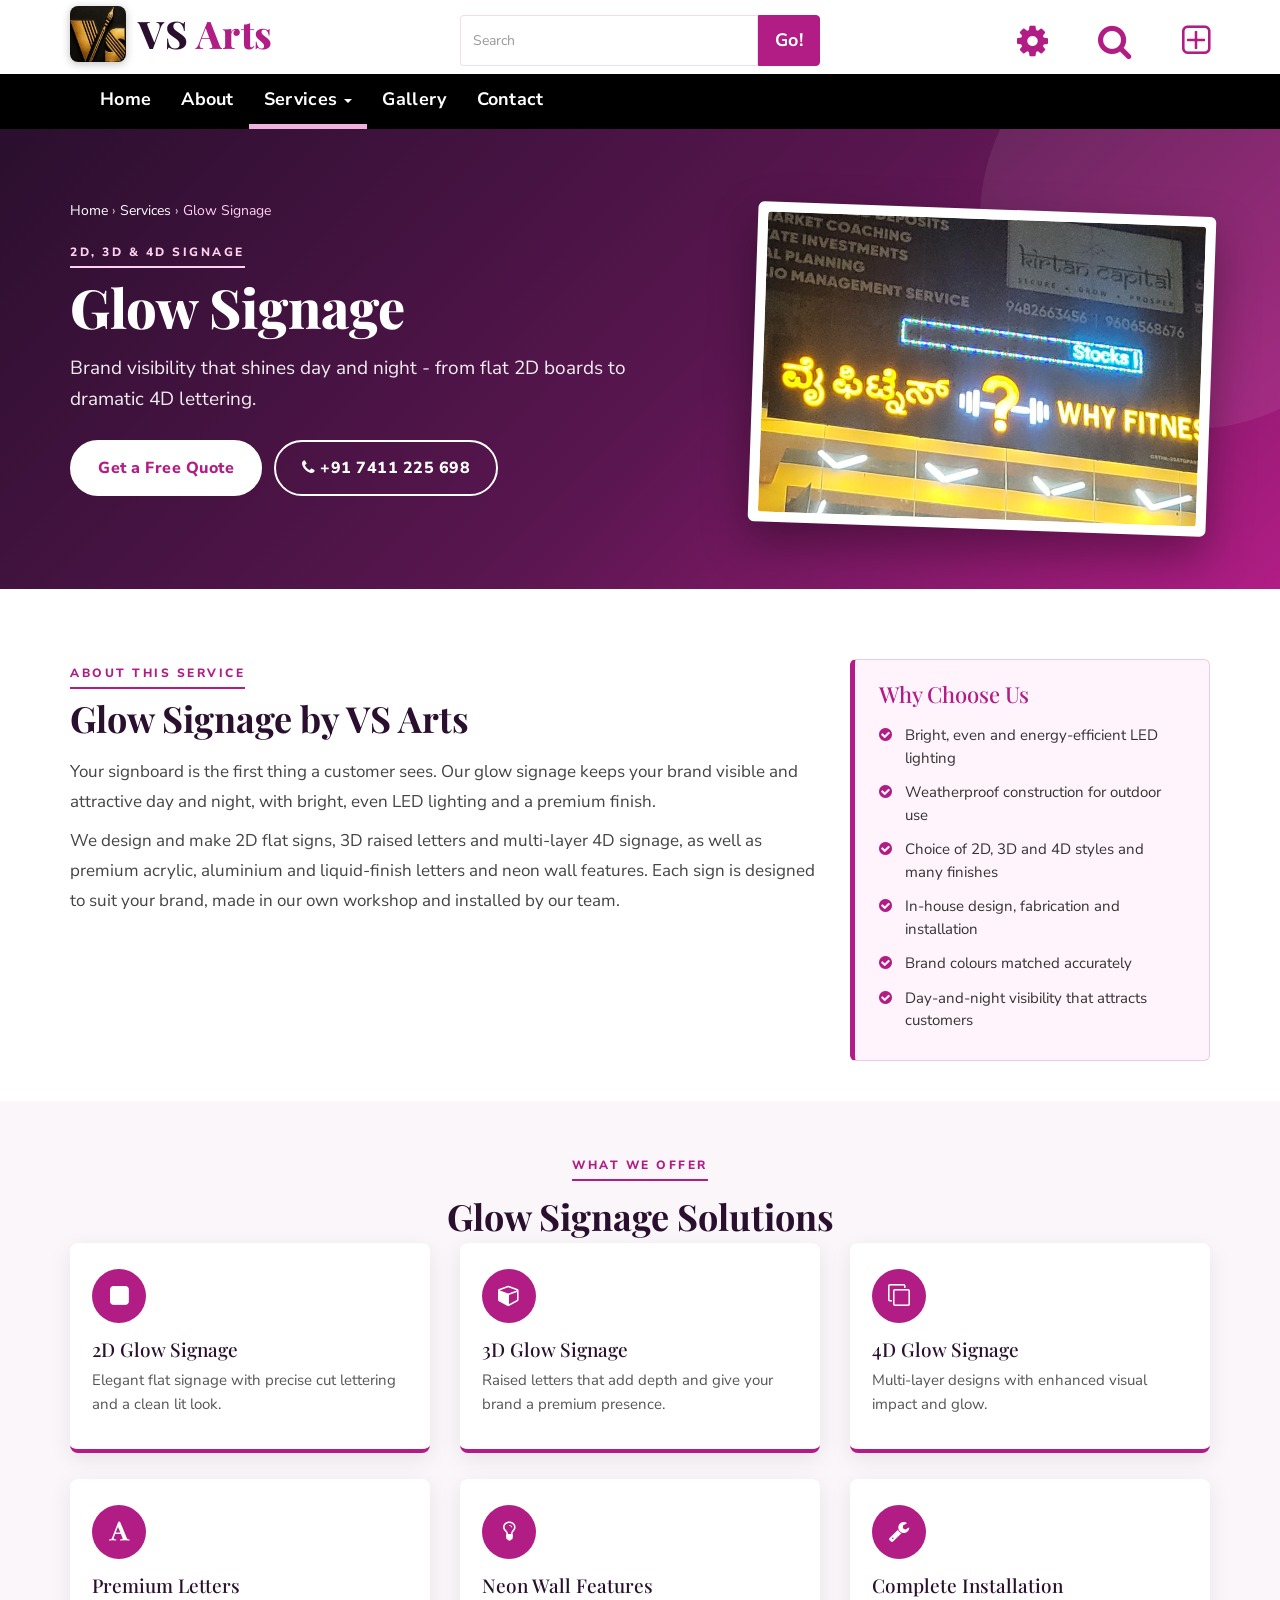
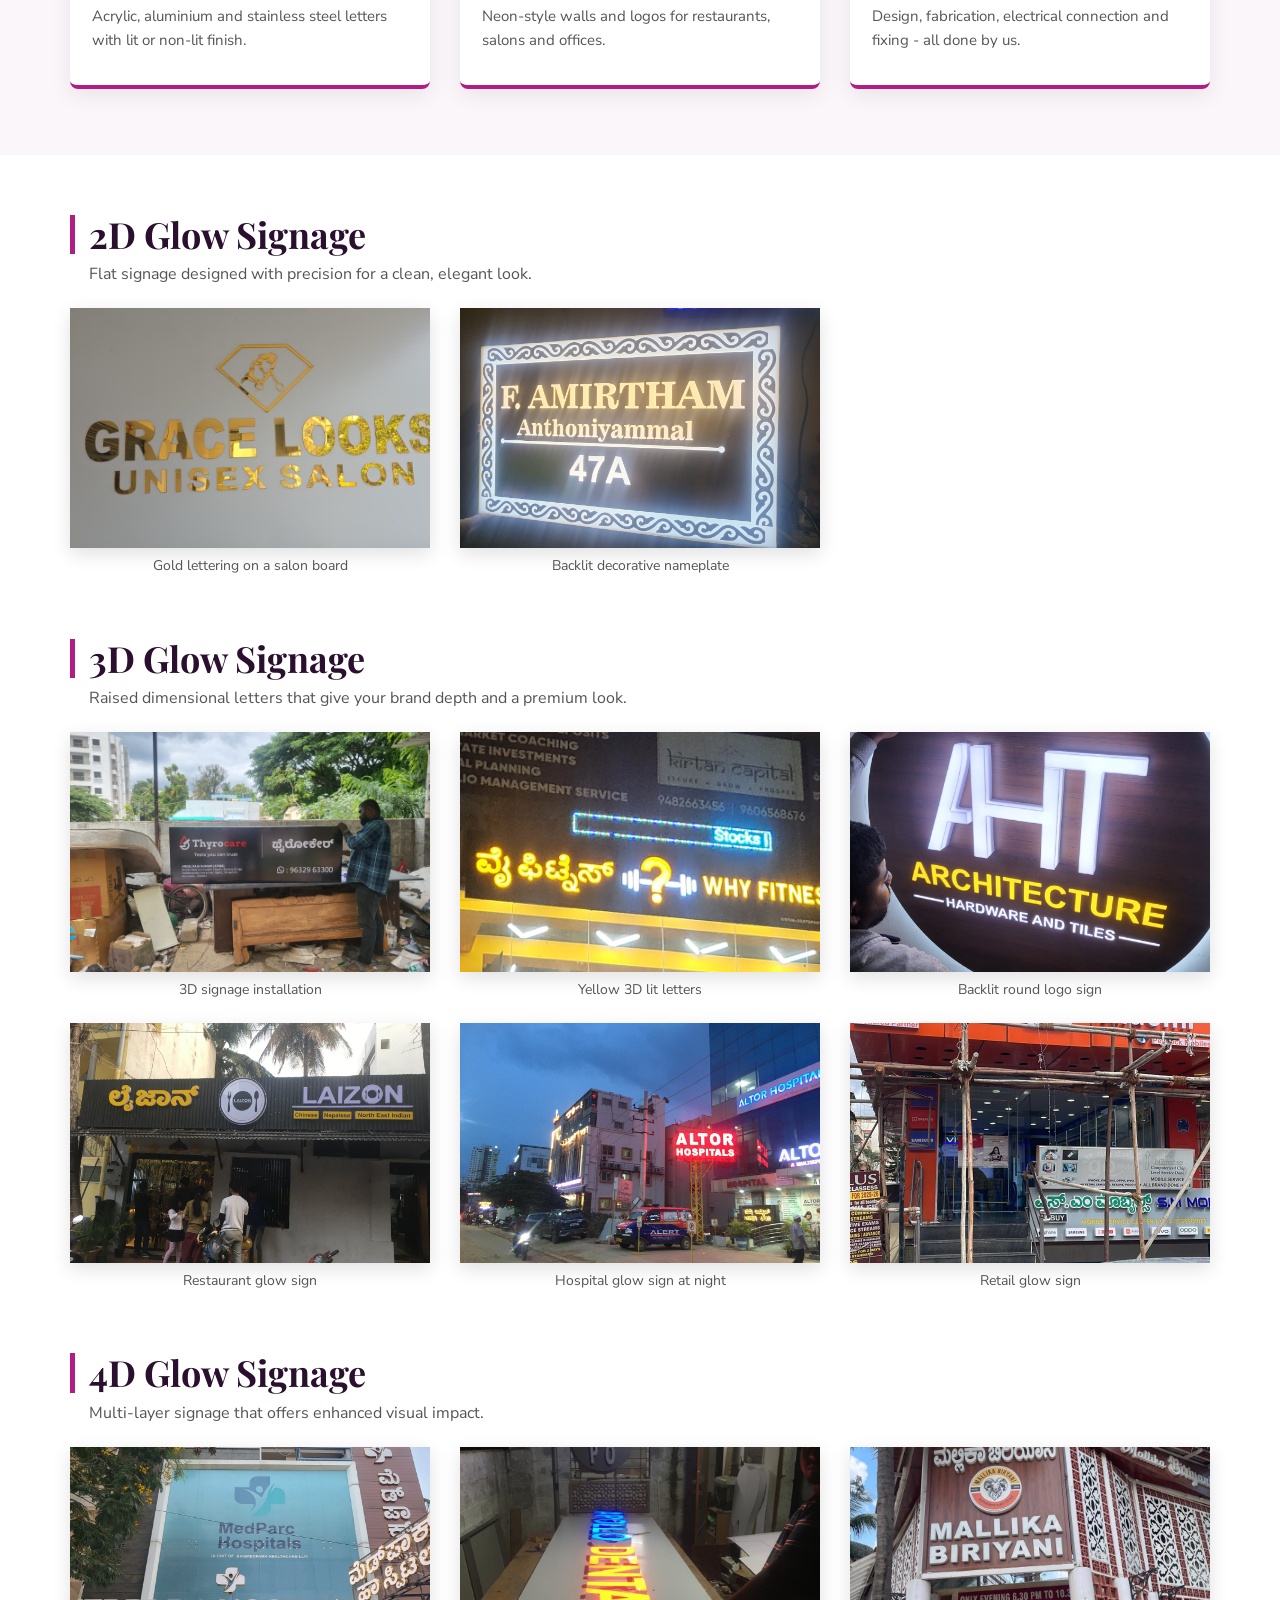
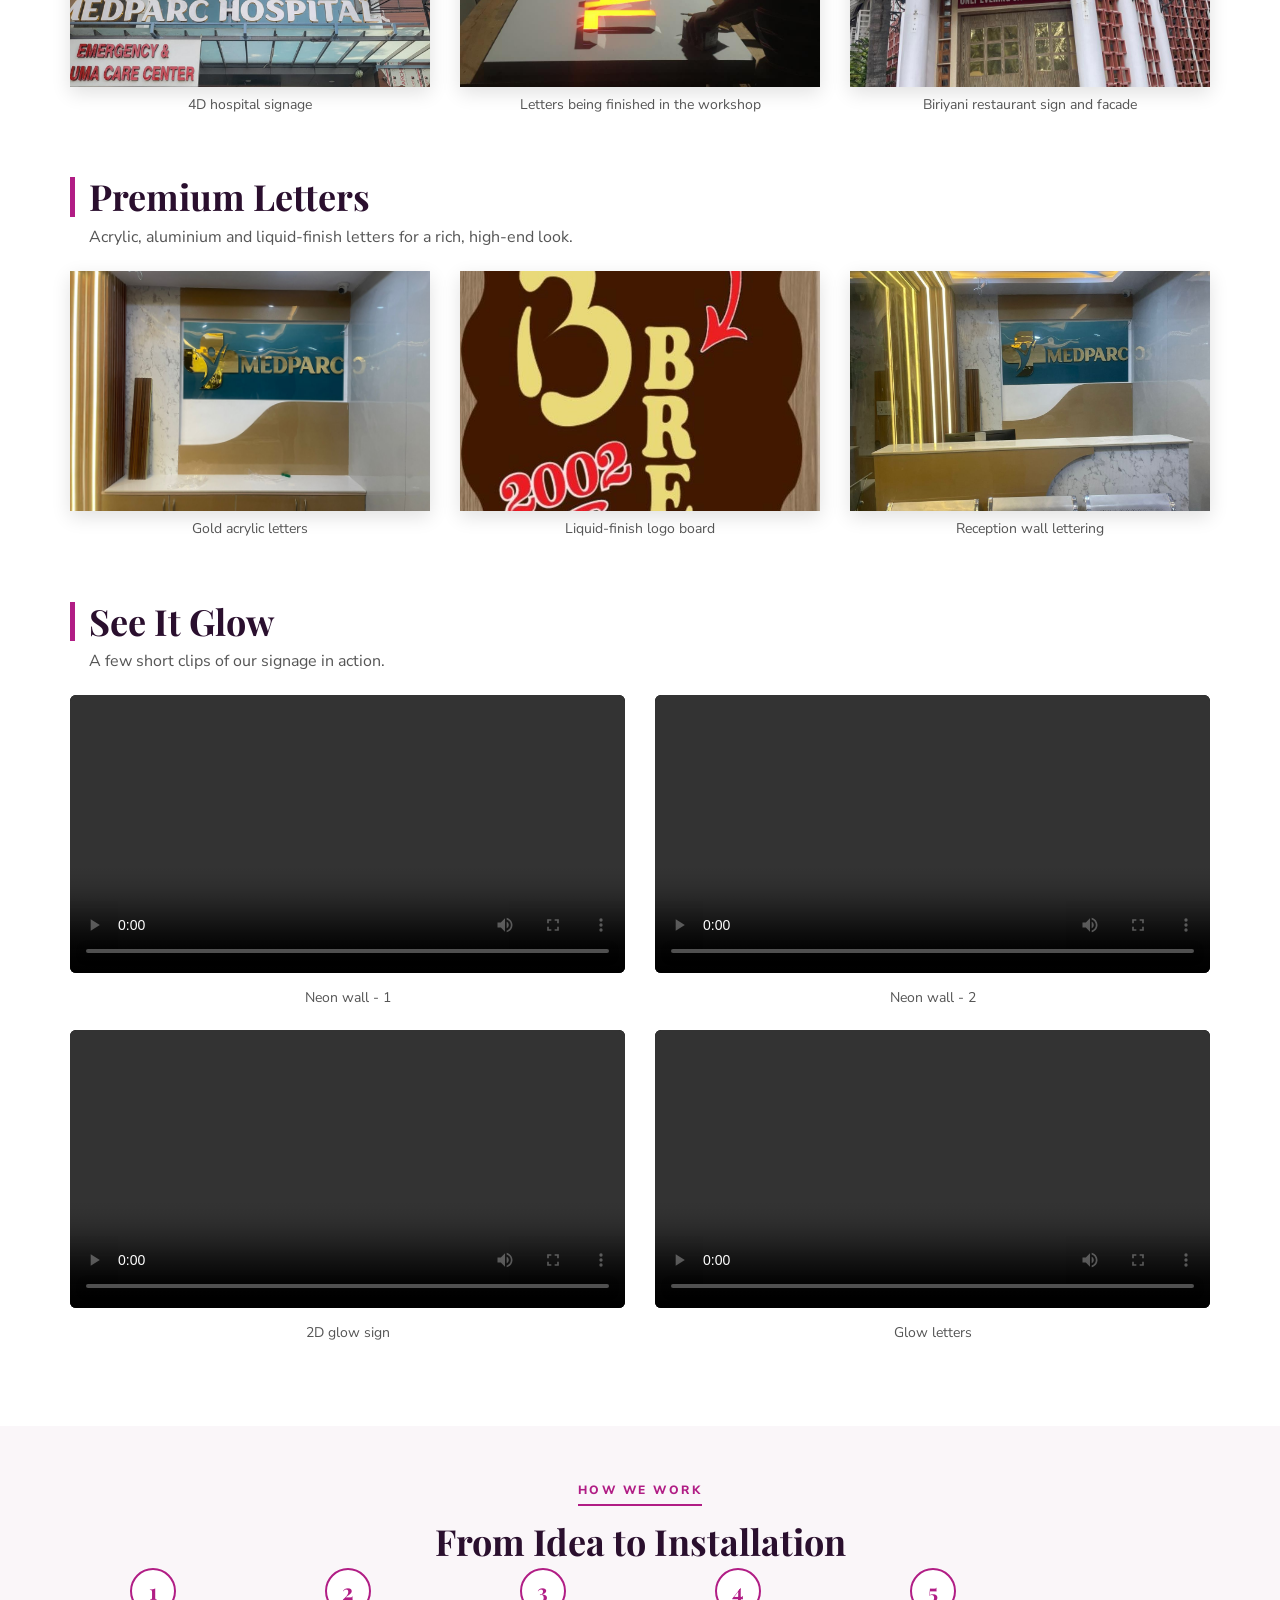
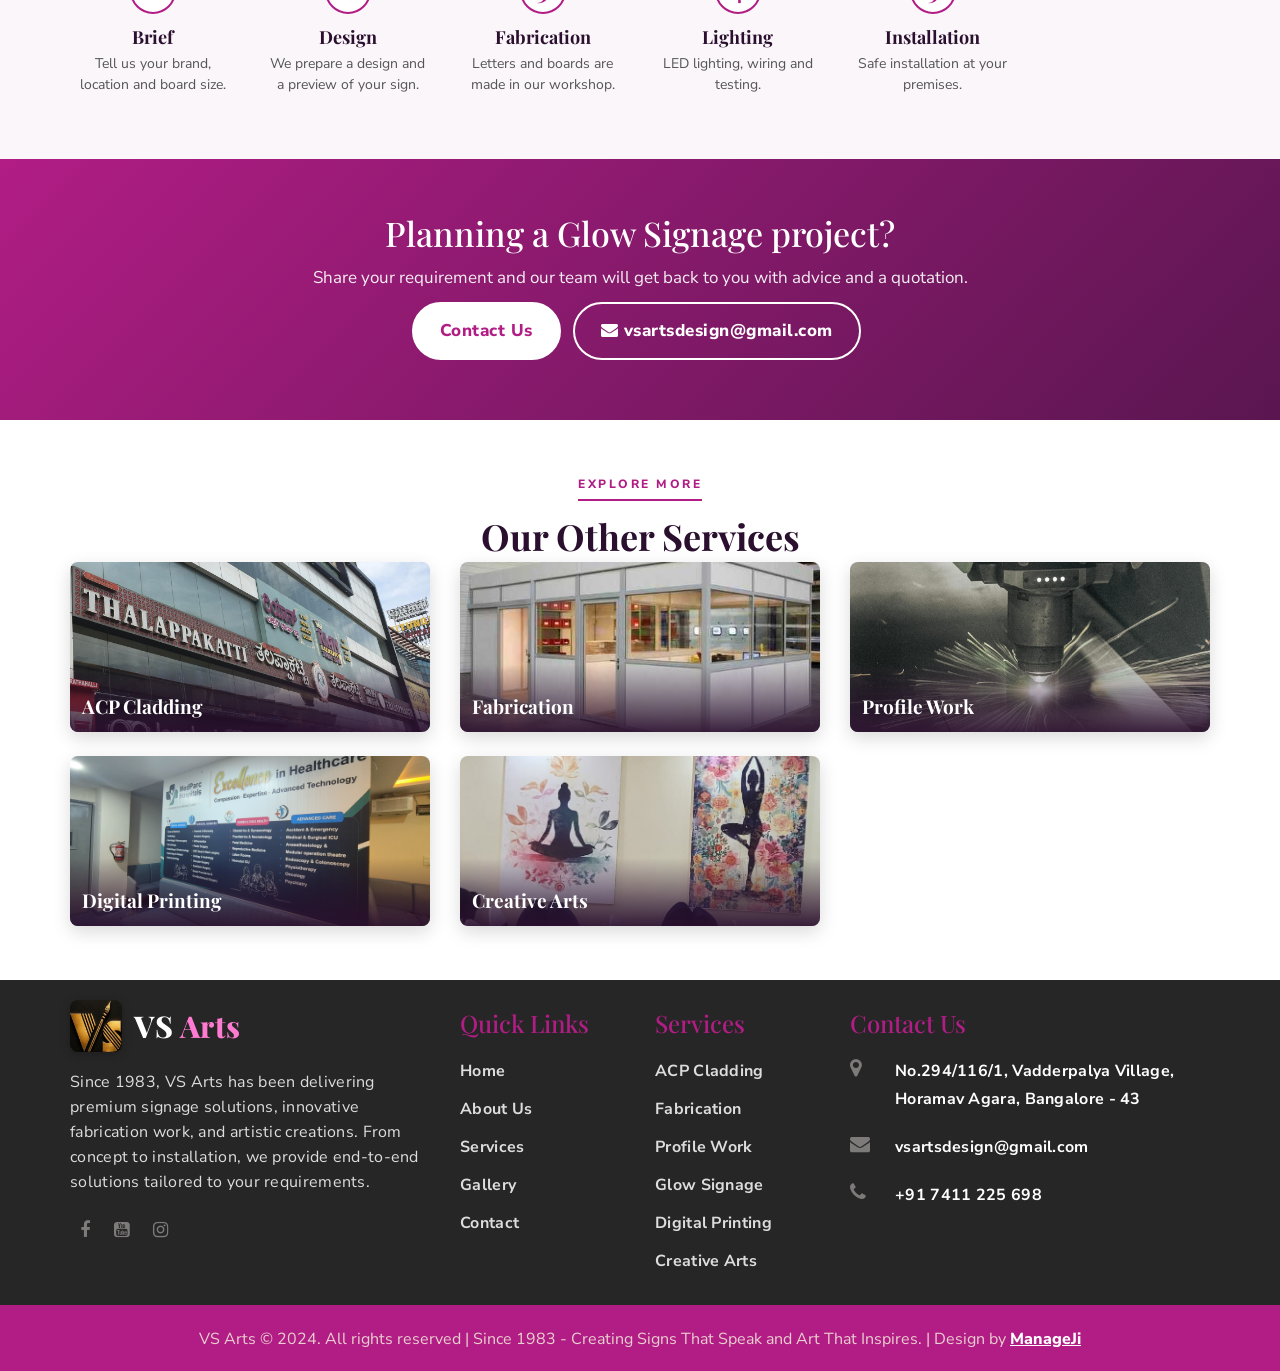
<file: glow-signage.html>
<!DOCTYPE html>
<html lang="en">
<head>
<meta charset="utf-8">
<meta name="viewport" content="width=device-width, initial-scale=1">
<title>Glow Signage - VS Arts, Bangalore | Signage, Fabrication &amp; Creative Arts Since 1983</title>
<meta name="description" content="Brand visibility that shines day and night - from flat 2D boards to dramatic 4D lettering. VS Arts, Bangalore - since 1983.">
<link href="css/animate.css" rel="stylesheet" type="text/css" media="all">
<link rel="icon" type="image/x-icon" href="img/favicon/favicon.ico">
<link rel="icon" type="image/png" sizes="32x32" href="img/favicon/favicon-32x32.png">
<link rel="stylesheet" type="text/css" href="css/bootstrap.min.css" />
<link rel="stylesheet" type="text/css" href="css/style.css" media="all">
<link rel="stylesheet" type="text/css" href="css/font-awesome.min.css" />
<link href="https://fonts.googleapis.com/css2?family=Playfair+Display:wght@500;600;700;800&family=Nunito+Sans:wght@400;600;700;800&display=swap" rel="stylesheet">
<script type="text/javascript" src="js/jquery-2.1.1.min.js"></script>
<script type="text/javascript" src="js/bootstrap.min.js"></script>
<script src="js/ekko-lightbox.js"></script>
</head>
<body>
<section id="top" class="clearfix">
 <div class="container">
  <div class="row">
   <div class="top clearfix">
    <div class="col-sm-4 top_left clearfix">
	 <div class="top_left_inner clearfix">
	  <p><a href="index.html"><img src="img/favicon/android-chrome-192x192.png" alt="VS Arts" class="vs_logo"><span class="vs_name">VS <span class="new_right">Arts</span></span></a></p>
	 </div>
	</div> 
	<div class="col-sm-4 top_left clearfix">
	 <div class="top_new clearfix">
      <div class="input-group">
			<input type="text" class="form-control" placeholder="Search">
			<span class="input-group-btn">
				<button class="btn btn-primary" type="button">
					Go!</button>
			</span>
      </div>
	 </div>
	</div>
	<div class="col-sm-4 top_right clearfix">
	 <div class="top_right_inner clearfix">
	  <ul class="nav navbar-nav navbar-right">
                <li class="dropdown"><a href="#" class="top_tab dropdown-toggle" data-toggle="dropdown"><i class="fa fa-gear"></i></a>
                    <ul class="dropdown-menu drop_top">
                        <li><a href="index.html">Home</a></li>
                        <li><a href="about.html">About Us</a></li>
                        <li><a href="services.html">Services</a></li>
                        <li><a href="contact.html">Contact</a></li>
                    </ul>
                </li>
                <li class="dropdown"><a href="#" class="top_tab dropdown-toggle" data-toggle="dropdown"><i class="fa fa-search"></i></a>
                    <ul class="dropdown-menu" style="min-width: 300px;">
                        <li>
                            <div class="row">
                                <div class="col-sm-12">
                                    <form class="navbar-form navbar-left" role="search">
                                    <div class="input-group">
                                        <input type="text" class="form-control" placeholder="Search">
                                        <span class="input-group-btn">
                                            <button class="btn btn-primary" type="button">
                                                Go!</button>
                                        </span>
                                    </div>
                                    </form>
                                </div>
                            </div>
                        </li>
                    </ul>
                </li>
				<li class="dropdown">
						<a class="top_tab dropdown-toggle" href="#" data-toggle="dropdown"><i class="fa fa-plus-square-o"></i></a>
						<div class="dropdown-menu" style="padding: 15px; padding-bottom: 0px;">
							<form method="post" action="http://bootsnipp-env.elasticbeanstalk.com/iframe/login" accept-charset="UTF-8">
								<input style="margin-bottom: 15px;" type="text" placeholder="Username" id="username" name="username">
								<input style="margin-bottom: 15px;" type="password" placeholder="Password" id="password" name="password">
								<input style="float: left; margin-right: 10px;" type="checkbox" name="remember-me" id="remember-me" value="1">
								<label class="string optional" for="user_remember_me"> Remember me</label>
								<input class="btn btn-primary btn-block" type="submit" id="sign-in" value="Sign In">
								<label style="text-align:center;margin-top:5px">or</label>
                                <input class="btn btn-danger btn-block" type="button" id="sign-in-google" value="Sign In with Google">
								<input class="btn btn-success btn-block" type="button" id="sign-in-twitter" value="Sign In with Twitter">
							</form>
						</div>
					</li>
            </ul>
	 </div>
	</div>   	
   </div>
  </div>
 </div>
</section>

<section id="header" class="cd-secondary-nav clearfix">
 <div class="container">
  <div class="row">
   <div class="header clearfix">
    <nav class="navbar navbar-default" role="navigation">
		<div class="container">
			<div class="navbar-header">
				<button type="button" class="navbar-toggle" data-toggle="collapse" data-target="#bs-example-navbar-collapse-1">
					<span class="sr-only">Toggle navigation</span>
					<span class="icon-bar"></span>
					<span class="icon-bar"></span>
					<span class="icon-bar"></span>
				</button>
				<a class="navbar-brand" href="index.html"><img src="img/favicon/android-chrome-192x192.png" alt="VS Arts" class="vs_logo"><span class="vs_name">VS <span class="new_right">Arts</span></span></a>
			</div>

			<div class="collapse navbar-collapse" id="bs-example-navbar-collapse-1">
				<ul class="nav navbar-nav">
					<li><a class="header_tab" href="index.html">Home</a></li>
					<li><a class="header_tab" href="about.html">About</a></li>
					<li class="dropdown active">
						<a href="#" class="header_tab dropdown-toggle" data-toggle="dropdown">Services <b class="caret"></b></a>
						<ul class="dropdown-menu drop_1">
							<li><a href="services.html">All Services</a></li>
							<li><a href="acp-cladding.html">ACP Cladding</a></li>
							<li><a href="fabrication.html">Fabrication</a></li>
							<li><a href="profile-work.html">Profile Work</a></li>
							<li><a href="glow-signage.html">Glow Signage</a></li>
							<li><a href="digital-printing.html">Digital Printing</a></li>
							<li><a href="creative-arts.html">Creative Arts</a></li>
						</ul>
					</li>
					<li><a class="header_tab" href="gallery.html">Gallery</a></li>
					
					<li><a class="header_tab" href="contact.html">Contact</a></li>
				</ul>
			</div>
		</div>
	</nav>
   </div>
  </div>
 </div>
</section>


<section id="svc_hero">
 <div class="container">
  <div class="row">
   <div class="col-md-7 svc_hero_text">
    <p class="svc_crumb"><a href="index.html">Home</a> &rsaquo; <a href="services.html">Services</a> &rsaquo; <span>Glow Signage</span></p>
    <span class="svc_kicker">2D, 3D & 4D Signage</span>
    <h1>Glow Signage</h1>
    <p class="svc_tag">Brand visibility that shines day and night - from flat 2D boards to dramatic 4D lettering.</p>
    <p><a class="svc_btn" href="contact.html">Get a Free Quote</a> <a class="svc_btn svc_btn_ghost" href="tel:+917411225698"><i class="fa fa-phone"></i> +91 7411 225 698</a></p>
   </div>
   <div class="col-md-5 svc_hero_img"><div class="svc_frame"><img src="img/3D/3D-2.jpeg" alt="Glow Signage by VS Arts"></div></div>
  </div>
 </div>
</section>

<section id="svc_intro">
 <div class="container">
  <div class="row">
   <div class="col-md-8 svc_intro_text">
    <span class="svc_kicker svc_kicker_dark">About This Service</span>
    <h2>Glow Signage by VS Arts</h2>
    <p>Your signboard is the first thing a customer sees. Our glow signage keeps your brand visible and attractive day and night, with bright, even LED lighting and a premium finish.</p><p>We design and make 2D flat signs, 3D raised letters and multi-layer 4D signage, as well as premium acrylic, aluminium and liquid-finish letters and neon wall features. Each sign is designed to suit your brand, made in our own workshop and installed by our team.</p>
   </div>
   <div class="col-md-4"><div class="svc_why"><h4>Why Choose Us</h4><ul><li><i class="fa fa-check-circle"></i> Bright, even and energy-efficient LED lighting</li><li><i class="fa fa-check-circle"></i> Weatherproof construction for outdoor use</li><li><i class="fa fa-check-circle"></i> Choice of 2D, 3D and 4D styles and many finishes</li><li><i class="fa fa-check-circle"></i> In-house design, fabrication and installation</li><li><i class="fa fa-check-circle"></i> Brand colours matched accurately</li><li><i class="fa fa-check-circle"></i> Day-and-night visibility that attracts customers</li></ul></div></div>
  </div>
 </div>
</section>

<section id="svc_features">
 <div class="container">
  <div class="svc_heading svc_center"><span class="svc_kicker svc_kicker_dark">What We Offer</span><h2>Glow Signage Solutions</h2></div>
  <div class="row"><div class="col-sm-4 col-xs-6"><div class="svc_feat"><span class="svc_ic"><i class="fa fa-square"></i></span><h4>2D Glow Signage</h4><p>Elegant flat signage with precise cut lettering and a clean lit look.</p></div></div><div class="col-sm-4 col-xs-6"><div class="svc_feat"><span class="svc_ic"><i class="fa fa-cube"></i></span><h4>3D Glow Signage</h4><p>Raised letters that add depth and give your brand a premium presence.</p></div></div><div class="col-sm-4 col-xs-6"><div class="svc_feat"><span class="svc_ic"><i class="fa fa-clone"></i></span><h4>4D Glow Signage</h4><p>Multi-layer designs with enhanced visual impact and glow.</p></div></div><div class="col-sm-4 col-xs-6"><div class="svc_feat"><span class="svc_ic"><i class="fa fa-font"></i></span><h4>Premium Letters</h4><p>Acrylic, aluminium and stainless steel letters with lit or non-lit finish.</p></div></div><div class="col-sm-4 col-xs-6"><div class="svc_feat"><span class="svc_ic"><i class="fa fa-lightbulb-o"></i></span><h4>Neon Wall Features</h4><p>Neon-style walls and logos for restaurants, salons and offices.</p></div></div><div class="col-sm-4 col-xs-6"><div class="svc_feat"><span class="svc_ic"><i class="fa fa-wrench"></i></span><h4>Complete Installation</h4><p>Design, fabrication, electrical connection and fixing - all done by us.</p></div></div></div>
 </div>
</section>

<section id="svc_work">
 <div class="container">
<div class="svc_block" id="2d"><div class="svc_heading"><h2>2D Glow Signage</h2><p>Flat signage designed with precision for a clean, elegant look.</p></div><div class="row svc_gallery"><div class="col-sm-4 col-xs-6 svc_gal_item"><div class="panel panel-default"><div class="panel-body"><a href="img/2D/2D-1.jpeg" title="Gold lettering on a salon board" class="zoom" data-title="Gold lettering on a salon board" data-footer="VS Arts - 2D Glow Signage" data-type="image" data-toggle="lightbox"><img src="img/2D/2D-1.jpeg" alt="Gold lettering on a salon board"><span class="overlay"><i class="glyphicon glyphicon-fullscreen"></i></span></a></div></div><p class="svc_cap">Gold lettering on a salon board</p></div>
<div class="col-sm-4 col-xs-6 svc_gal_item"><div class="panel panel-default"><div class="panel-body"><a href="img/2D/2D-2.jpeg" title="Backlit decorative nameplate" class="zoom" data-title="Backlit decorative nameplate" data-footer="VS Arts - 2D Glow Signage" data-type="image" data-toggle="lightbox"><img src="img/2D/2D-2.jpeg" alt="Backlit decorative nameplate"><span class="overlay"><i class="glyphicon glyphicon-fullscreen"></i></span></a></div></div><p class="svc_cap">Backlit decorative nameplate</p></div>
</div></div>
<div class="svc_block" id="3d"><div class="svc_heading"><h2>3D Glow Signage</h2><p>Raised dimensional letters that give your brand depth and a premium look.</p></div><div class="row svc_gallery"><div class="col-sm-4 col-xs-6 svc_gal_item"><div class="panel panel-default"><div class="panel-body"><a href="img/3D/3D-1.jpeg" title="3D signage installation" class="zoom" data-title="3D signage installation" data-footer="VS Arts - 3D Glow Signage" data-type="image" data-toggle="lightbox"><img src="img/3D/3D-1.jpeg" alt="3D signage installation"><span class="overlay"><i class="glyphicon glyphicon-fullscreen"></i></span></a></div></div><p class="svc_cap">3D signage installation</p></div>
<div class="col-sm-4 col-xs-6 svc_gal_item"><div class="panel panel-default"><div class="panel-body"><a href="img/3D/3D-2.jpeg" title="Yellow 3D lit letters" class="zoom" data-title="Yellow 3D lit letters" data-footer="VS Arts - 3D Glow Signage" data-type="image" data-toggle="lightbox"><img src="img/3D/3D-2.jpeg" alt="Yellow 3D lit letters"><span class="overlay"><i class="glyphicon glyphicon-fullscreen"></i></span></a></div></div><p class="svc_cap">Yellow 3D lit letters</p></div>
<div class="col-sm-4 col-xs-6 svc_gal_item"><div class="panel panel-default"><div class="panel-body"><a href="img/3D/3D-3.jpeg" title="Backlit round logo sign" class="zoom" data-title="Backlit round logo sign" data-footer="VS Arts - 3D Glow Signage" data-type="image" data-toggle="lightbox"><img src="img/3D/3D-3.jpeg" alt="Backlit round logo sign"><span class="overlay"><i class="glyphicon glyphicon-fullscreen"></i></span></a></div></div><p class="svc_cap">Backlit round logo sign</p></div>
<div class="col-sm-4 col-xs-6 svc_gal_item"><div class="panel panel-default"><div class="panel-body"><a href="img/3D/3D-6.jpeg" title="Restaurant glow sign" class="zoom" data-title="Restaurant glow sign" data-footer="VS Arts - 3D Glow Signage" data-type="image" data-toggle="lightbox"><img src="img/3D/3D-6.jpeg" alt="Restaurant glow sign"><span class="overlay"><i class="glyphicon glyphicon-fullscreen"></i></span></a></div></div><p class="svc_cap">Restaurant glow sign</p></div>
<div class="col-sm-4 col-xs-6 svc_gal_item"><div class="panel panel-default"><div class="panel-body"><a href="img/3D/3D-8.jpeg" title="Hospital glow sign at night" class="zoom" data-title="Hospital glow sign at night" data-footer="VS Arts - 3D Glow Signage" data-type="image" data-toggle="lightbox"><img src="img/3D/3D-8.jpeg" alt="Hospital glow sign at night"><span class="overlay"><i class="glyphicon glyphicon-fullscreen"></i></span></a></div></div><p class="svc_cap">Hospital glow sign at night</p></div>
<div class="col-sm-4 col-xs-6 svc_gal_item"><div class="panel panel-default"><div class="panel-body"><a href="img/3D/3D-9.jpeg" title="Retail glow sign" class="zoom" data-title="Retail glow sign" data-footer="VS Arts - 3D Glow Signage" data-type="image" data-toggle="lightbox"><img src="img/3D/3D-9.jpeg" alt="Retail glow sign"><span class="overlay"><i class="glyphicon glyphicon-fullscreen"></i></span></a></div></div><p class="svc_cap">Retail glow sign</p></div>
</div></div>
<div class="svc_block" id="4d"><div class="svc_heading"><h2>4D Glow Signage</h2><p>Multi-layer signage that offers enhanced visual impact.</p></div><div class="row svc_gallery"><div class="col-sm-4 col-xs-6 svc_gal_item"><div class="panel panel-default"><div class="panel-body"><a href="img/4D/4D.jpeg" title="4D hospital signage" class="zoom" data-title="4D hospital signage" data-footer="VS Arts - 4D Glow Signage" data-type="image" data-toggle="lightbox"><img src="img/4D/4D.jpeg" alt="4D hospital signage"><span class="overlay"><i class="glyphicon glyphicon-fullscreen"></i></span></a></div></div><p class="svc_cap">4D hospital signage</p></div>
<div class="col-sm-4 col-xs-6 svc_gal_item"><div class="panel panel-default"><div class="panel-body"><a href="img/3D/3D-7.jpeg" title="Letters being finished in the workshop" class="zoom" data-title="Letters being finished in the workshop" data-footer="VS Arts - 4D Glow Signage" data-type="image" data-toggle="lightbox"><img src="img/3D/3D-7.jpeg" alt="Letters being finished in the workshop"><span class="overlay"><i class="glyphicon glyphicon-fullscreen"></i></span></a></div></div><p class="svc_cap">Letters being finished in the workshop</p></div>
<div class="col-sm-4 col-xs-6 svc_gal_item"><div class="panel panel-default"><div class="panel-body"><a href="img/3D/3D-10.jpeg" title="Biriyani restaurant sign and facade" class="zoom" data-title="Biriyani restaurant sign and facade" data-footer="VS Arts - 4D Glow Signage" data-type="image" data-toggle="lightbox"><img src="img/3D/3D-10.jpeg" alt="Biriyani restaurant sign and facade"><span class="overlay"><i class="glyphicon glyphicon-fullscreen"></i></span></a></div></div><p class="svc_cap">Biriyani restaurant sign and facade</p></div>
</div></div>
<div class="svc_block" id="letters"><div class="svc_heading"><h2>Premium Letters</h2><p>Acrylic, aluminium and liquid-finish letters for a rich, high-end look.</p></div><div class="row svc_gallery"><div class="col-sm-4 col-xs-6 svc_gal_item"><div class="panel panel-default"><div class="panel-body"><a href="img/Aluminum_and_Acrylic_letters/Aluminum_and_Acrylic_letters1.jpeg" title="Gold acrylic letters" class="zoom" data-title="Gold acrylic letters" data-footer="VS Arts - Premium Letters" data-type="image" data-toggle="lightbox"><img src="img/Aluminum_and_Acrylic_letters/Aluminum_and_Acrylic_letters1.jpeg" alt="Gold acrylic letters"><span class="overlay"><i class="glyphicon glyphicon-fullscreen"></i></span></a></div></div><p class="svc_cap">Gold acrylic letters</p></div>
<div class="col-sm-4 col-xs-6 svc_gal_item"><div class="panel panel-default"><div class="panel-body"><a href="img/Liquid_letters/Liquid_letters1.jpeg" title="Liquid-finish logo board" class="zoom" data-title="Liquid-finish logo board" data-footer="VS Arts - Premium Letters" data-type="image" data-toggle="lightbox"><img src="img/Liquid_letters/Liquid_letters1.jpeg" alt="Liquid-finish logo board"><span class="overlay"><i class="glyphicon glyphicon-fullscreen"></i></span></a></div></div><p class="svc_cap">Liquid-finish logo board</p></div>
<div class="col-sm-4 col-xs-6 svc_gal_item"><div class="panel panel-default"><div class="panel-body"><a href="img/Aluminum_and_Acrylic_letters/Aluminum_and_Acrylic_letters2.jpeg" title="Reception wall lettering" class="zoom" data-title="Reception wall lettering" data-footer="VS Arts - Premium Letters" data-type="image" data-toggle="lightbox"><img src="img/Aluminum_and_Acrylic_letters/Aluminum_and_Acrylic_letters2.jpeg" alt="Reception wall lettering"><span class="overlay"><i class="glyphicon glyphicon-fullscreen"></i></span></a></div></div><p class="svc_cap">Reception wall lettering</p></div>
</div></div>
<div class="svc_block" id="video"><div class="svc_heading"><h2>See It Glow</h2><p>A few short clips of our signage in action.</p></div><div class="row svc_gallery"><div class="col-sm-6 svc_gal_item"><video controls preload="metadata" playsinline style="width:100%;border-radius:6px;background:#000"><source src="img/Neon_wall/Neon%20wall1.mp4" type="video/mp4"></video><p class="svc_cap">Neon wall - 1</p></div><div class="col-sm-6 svc_gal_item"><video controls preload="metadata" playsinline style="width:100%;border-radius:6px;background:#000"><source src="img/Neon_wall/Neon%20wall2.mp4" type="video/mp4"></video><p class="svc_cap">Neon wall - 2</p></div><div class="col-sm-6 svc_gal_item"><video controls preload="metadata" playsinline style="width:100%;border-radius:6px;background:#000"><source src="img/2D/2D-3.mp4" type="video/mp4"></video><p class="svc_cap">2D glow sign</p></div><div class="col-sm-6 svc_gal_item"><video controls preload="metadata" playsinline style="width:100%;border-radius:6px;background:#000"><source src="img/Titillating_letters/Titillating_letters4.mp4" type="video/mp4"></video><p class="svc_cap">Glow letters</p></div></div></div>
 </div>
</section>

<section id="svc_process">
 <div class="container">
  <div class="svc_heading svc_center"><span class="svc_kicker svc_kicker_dark">How We Work</span><h2>From Idea to Installation</h2></div>
  <div class="row"><div class="col-sm-2 col-xs-6 svc_step"><span class="svc_no">1</span><h5>Brief</h5><p>Tell us your brand, location and board size.</p></div><div class="col-sm-2 col-xs-6 svc_step"><span class="svc_no">2</span><h5>Design</h5><p>We prepare a design and a preview of your sign.</p></div><div class="col-sm-2 col-xs-6 svc_step"><span class="svc_no">3</span><h5>Fabrication</h5><p>Letters and boards are made in our workshop.</p></div><div class="col-sm-2 col-xs-6 svc_step"><span class="svc_no">4</span><h5>Lighting</h5><p>LED lighting, wiring and testing.</p></div><div class="col-sm-2 col-xs-6 svc_step"><span class="svc_no">5</span><h5>Installation</h5><p>Safe installation at your premises.</p></div></div>
 </div>
</section>

<section id="svc_cta">
 <div class="container">
  <h2>Planning a Glow Signage project?</h2>
  <p>Share your requirement and our team will get back to you with advice and a quotation.</p>
  <p><a class="svc_btn" href="contact.html">Contact Us</a> <a class="svc_btn svc_btn_ghost" href="mailto:vsartsdesign@gmail.com"><i class="fa fa-envelope"></i> vsartsdesign@gmail.com</a></p>
 </div>
</section>

<section id="svc_other">
 <div class="container">
  <div class="svc_heading svc_center"><span class="svc_kicker svc_kicker_dark">Explore More</span><h2>Our Other Services</h2></div>
  <div class="row"><div class="col-sm-4 col-xs-6 svc_other_item"><a href="acp-cladding.html"><img src="img/3D/3D-4.jpeg" alt="ACP Cladding"><span>ACP Cladding</span></a></div><div class="col-sm-4 col-xs-6 svc_other_item"><a href="fabrication.html"><img src="img/Aluminum%20Fabrication/Aluminum%20Fabrication3.jpeg" alt="Fabrication"><span>Fabrication</span></a></div><div class="col-sm-4 col-xs-6 svc_other_item"><a href="profile-work.html"><img src="img/500/5.jpg" alt="Profile Work"><span>Profile Work</span></a></div><div class="col-sm-4 col-xs-6 svc_other_item"><a href="digital-printing.html"><img src="img/Flex_printing_and_pasting/Flex_printing_and_pasting1.jpeg" alt="Digital Printing"><span>Digital Printing</span></a></div><div class="col-sm-4 col-xs-6 svc_other_item"><a href="creative-arts.html"><img src="img/Canvas_painting/Canvas_painting-1.jpeg" alt="Creative Arts"><span>Creative Arts</span></a></div></div>
 </div>
</section>

<section id="footer" class="clearfix">
 <div class="container">
  <div class="row">
   <div class="footer clearfix">
	  <div class="col-sm-4 footer_left clearfix">
	 <div class="footer_left_inner clearfix">
	   <h4 class="footer_brand"><a href="index.html"><img src="img/favicon/android-chrome-192x192.png" alt="VS Arts" class="vs_logo"><span class="vs_name">VS <span class="new_right">Arts</span></span></a></h4>
	   <p>Since 1983, VS Arts has been delivering premium signage solutions, innovative fabrication work, and artistic creations. From concept to installation, we provide end-to-end solutions tailored to your requirements.</p>
	   <ul>
	    <li><a href="https://www.facebook.com/paulsundarsingh" target="_blank"><i class="fa fa-facebook"></i></a></li>
		<li><a href="https://www.youtube.com/c/VirudhaiPaul" target="_blank"><i class="fa fa-youtube-square"></i></a></li>
		<li><a href="https://www.instagram.com/virubhai621/" target="_blank"><i class="fa fa-instagram"></i></a></li>
	   </ul>
	 </div>
	</div>
	 <div class="col-sm-2 footer_right_inner_1 clearfix">
	    <div class="informer clearfix">
		 <h4>Quick Links</h4>
		 <p class="col-sm-12 col-xs-6 space_left"><a href="index.html">Home</a></p>
		 <p class="col-sm-12 col-xs-6 space_left"><a href="about.html">About Us</a></p>
		 <p class="col-sm-12 col-xs-6 space_left"><a href="services.html">Services</a></p>
		 <p class="col-sm-12 col-xs-6 space_left"><a href="gallery.html">Gallery</a></p>
		 
		 <p class="col-sm-12 col-xs-6 space_left"><a href="contact.html">Contact</a></p>
		</div>
	   </div>
	   <div class="col-sm-2 footer_right_inner_1 clearfix">
	    <div class="informer clearfix">
		 <h4>Services</h4>
		 <p class="col-sm-12 col-xs-6 space_left"><a href="acp-cladding.html">ACP Cladding</a></p>
		 <p class="col-sm-12 col-xs-6 space_left"><a href="fabrication.html">Fabrication</a></p>
		 <p class="col-sm-12 col-xs-6 space_left"><a href="profile-work.html">Profile Work</a></p>
		 <p class="col-sm-12 col-xs-6 space_left"><a href="glow-signage.html">Glow Signage</a></p>
		 <p class="col-sm-12 col-xs-6 space_left"><a href="digital-printing.html">Digital Printing</a></p>
		 <p class="col-sm-12 col-xs-6 space_left"><a href="creative-arts.html">Creative Arts</a></p>
		</div>
	   </div>
	   <div class="col-sm-4 footer_right_inner_n clearfix">
	    <div class="informer clearfix">
		 <h4>Contact Us</h4>
		<div class="footer_right_inner_ni clearfix">
		  <div class="col-sm-1 col-xs-1">
		   <span class="col_pur"><i class="fa fa-map-marker"></i></span>
		  </div>
		  <div class="col-sm-11 col-xs-11">
		   <p class="col_white">No.294/116/1, Vadderpalya Village, Horamav Agara, Bangalore - 43</p>
		  </div>
		</div>
		<div class="footer_right_inner_ni clearfix">
		  <div class="col-sm-1 col-xs-1">
		   <span class="col_pur"><i class="fa fa-envelope"></i></span>
		  </div>
		  <div class="col-sm-11 col-xs-11">
		   <p class="col_white">vsartsdesign@gmail.com</p>
		  </div>
		</div>
		<div class="footer_right_inner_ni">
		  <div class="col-sm-1 col-xs-1">
		   <span class="col_pur fs-5"><i class="fa fa-phone"></i></span>
		  </div>
		  <div class="col-sm-11 col-xs-11">
		   <p class="col_white">+91 7411 225 698</p>
		  </div>
		</div>
		</div>
	   </div>
   </div>
  </div>
 </div>
 </section>
 
<section id="footer_end" class="clearfix">
 <div class="container">
  <div class="row">
   <div class="footer_end clearfix">
	 <p class="website">VS Arts &copy; 2024. All rights reserved | Since 1983 - Creating Signs That Speak and Art That Inspires. | Design by <a href="https://manageji.com/" target="_blank" rel="noopener">ManageJi</a></p>
   </div>
  </div>
 </div>
 </section>

<script>
	$(document).ready(function() {              
    $('i.glyphicon-thumbs-up, i.glyphicon-thumbs-down').click(function(){    
        var $this = $(this),
        c = $this.data('count');    
        if (!c) c = 0;
        c++;
        $this.data('count',c);
        $('#'+this.id+'-bs3').html(c);
    });      
    $(document).delegate('*[data-toggle="lightbox"]', 'click', function(event) {
        event.preventDefault();
        $(this).ekkoLightbox();
    });                                        
}); 

</script>

<script>
$(document).ready(function(){
	/*****Fixed Menu******/
	var secondaryNav = $('.cd-secondary-nav'),
	   secondaryNavTopPosition = secondaryNav.offset().top;
	   navbar_height = document.querySelector('.navbar').offsetHeight;
	   
		$(window).on('scroll', function(){
		    if($(window).scrollTop() > secondaryNavTopPosition + navbar_height ) {
				secondaryNav.addClass('is-fixed');	
				document.body.style.paddingTop = navbar_height + 'px';
				
			} else {
				secondaryNav.removeClass('is-fixed');
				document.body.style.paddingTop = '0'
			}
		});	
		
});
</script>


</body>
</html>
</file>
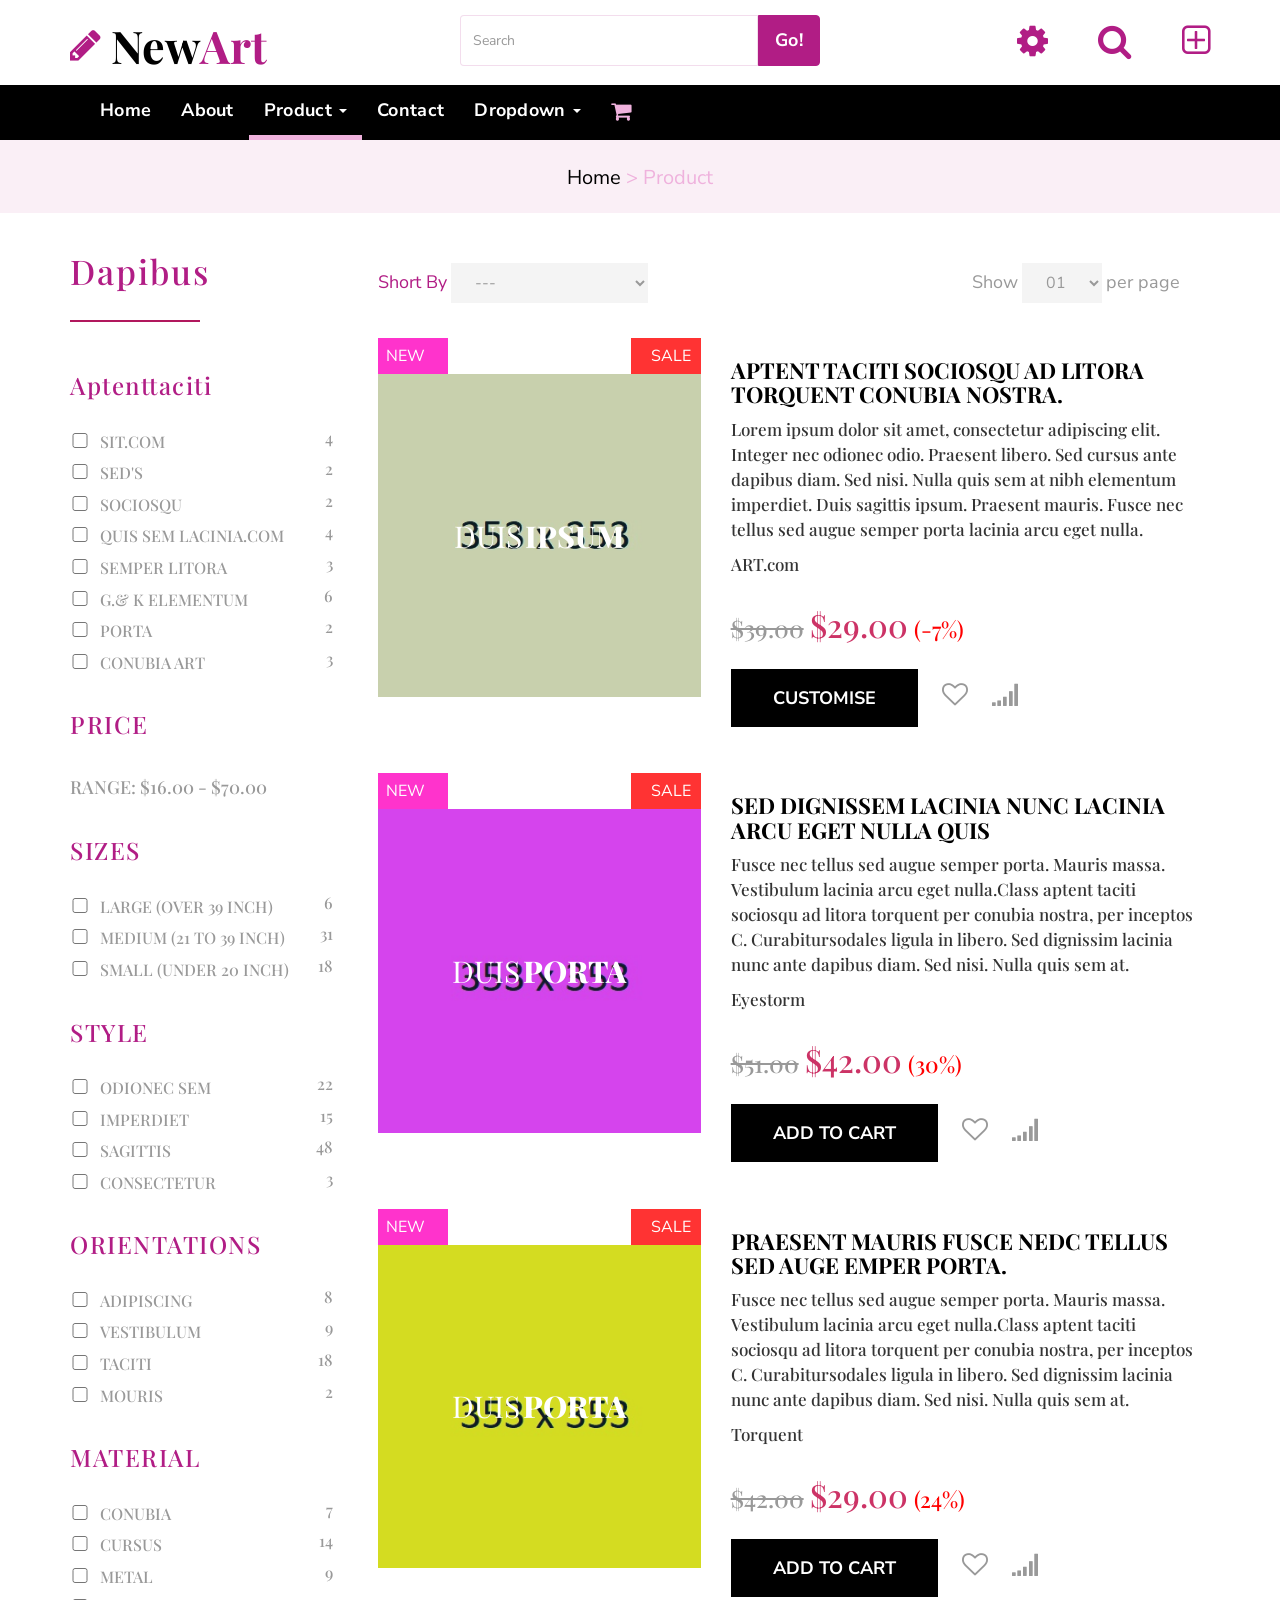
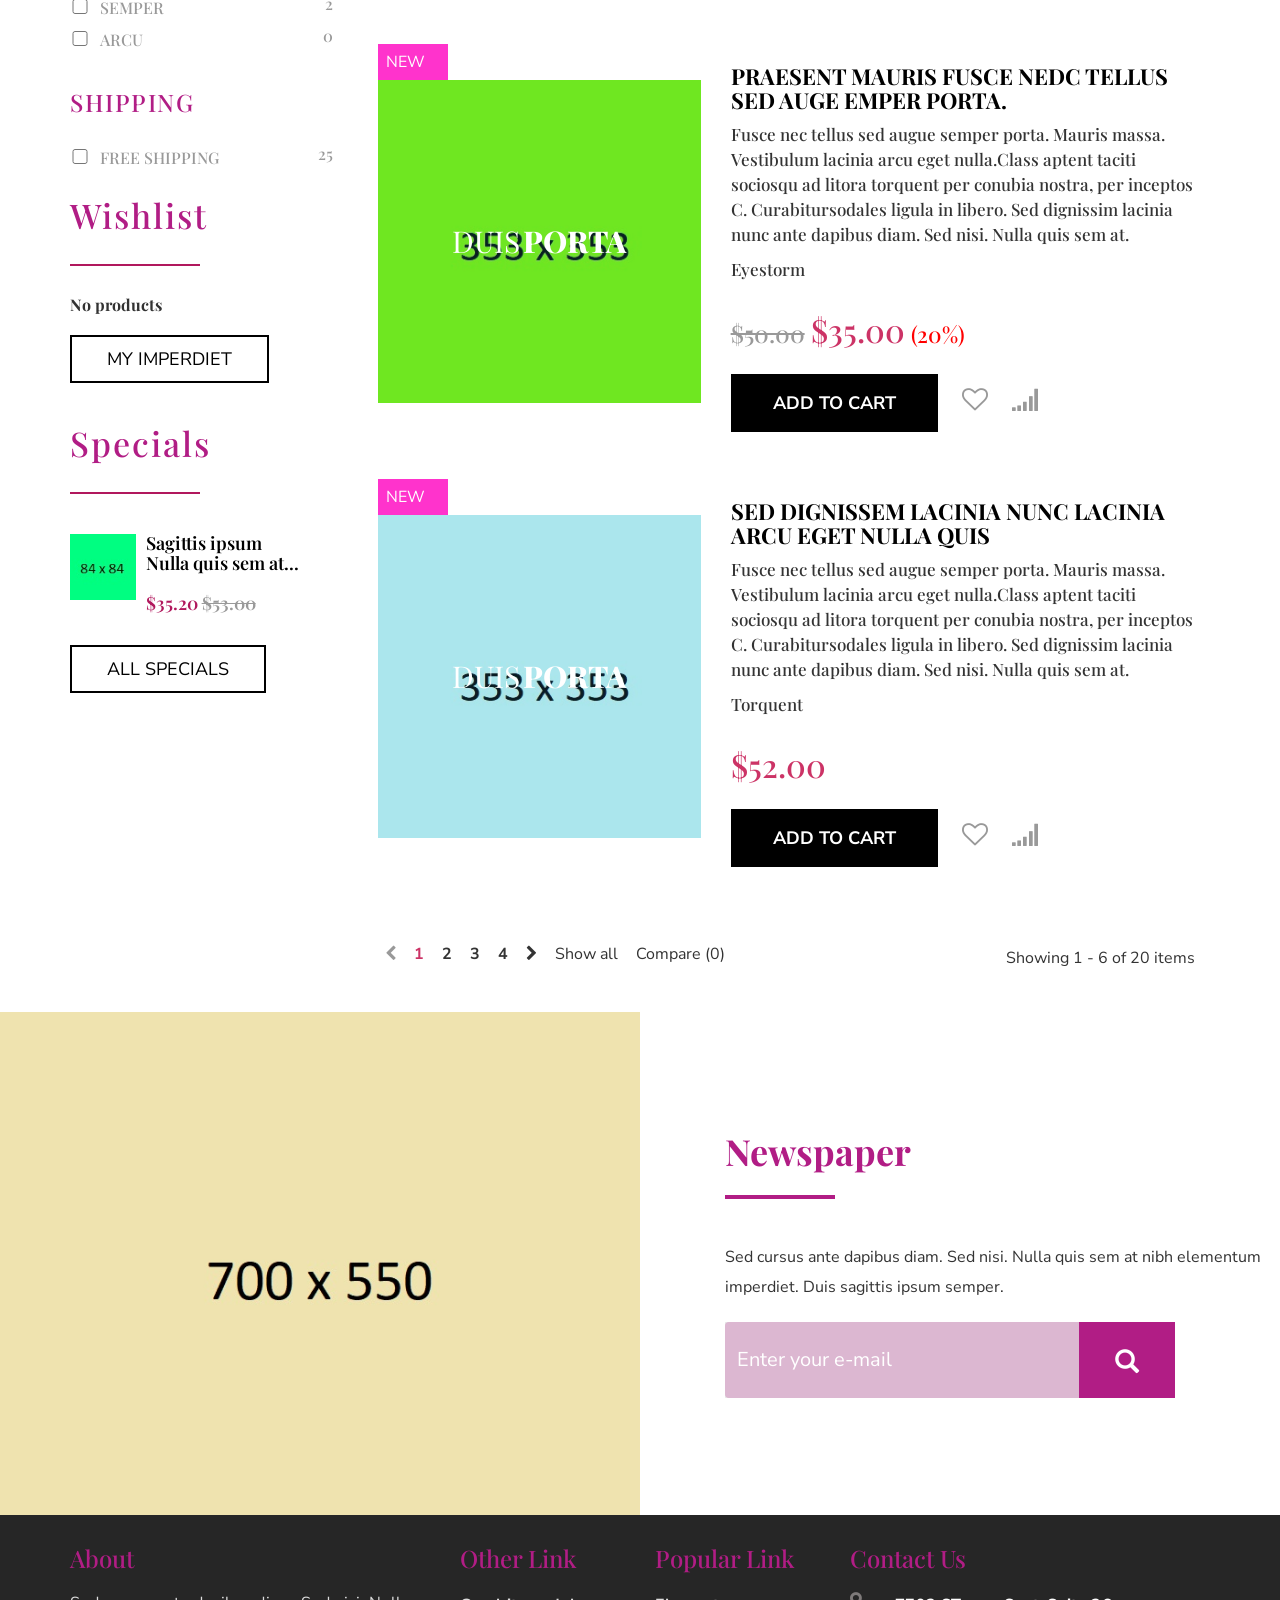
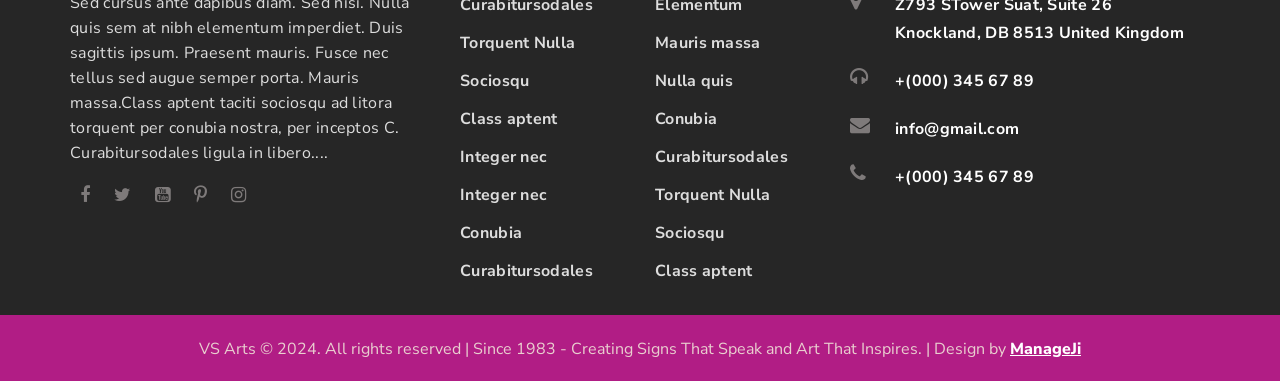
<file: photography.html>
<!DOCTYPE html PUBLIC "-//W3C//DTD XHTML 1.0 Transitional//EN" "http://www.w3.org/TR/xhtml1/DTD/xhtml1-transitional.dtd">
<html xmlns="http://www.w3.org/1999/xhtml">
<head>
<meta http-equiv="Content-Type" content="text/html; charset=utf-8" />
<title>Art</title>
   <link href="css/animate.css" rel="stylesheet" type="text/css" media="all">
  <meta charset="utf-8">
  <meta name="viewport" content="width=device-width, initial-scale=1">
    
     <link rel="stylesheet" type="text/css" href="css/bootstrap.min.css" />
	 <link rel="stylesheet" type="text/css" href="css/style.css" media="all">
	 <link rel="stylesheet" type="text/css" href="css/font-awesome.min.css" />
      <link href="https://fonts.googleapis.com/css2?family=Playfair+Display:wght@500;600;700;800&family=Nunito+Sans:wght@400;600;700;800&display=swap" rel="stylesheet">
	  
     <script type="text/javascript"  src="js/jquery-2.1.1.min.js"></script>
     <script  type="text/javascript" src="js/bootstrap.min.js"></script>
	  
	<script src="js/ekko-lightbox.js"></script>
	
    
 
</head>
<body>
<section id="top" class="clearfix">
 <div class="container">
  <div class="row">
   <div class="top clearfix">
    <div class="col-sm-4 top_left clearfix">
	 <div class="top_left_inner clearfix">
	  <p><a href="index.html"><i class="fa fa-pencil"></i>New <span class="new_right">Art</span></a></p>
	 </div>
	</div> 
	<div class="col-sm-4 top_left clearfix">
	 <div class="top_new clearfix">
      <div class="input-group">
			<input type="text" class="form-control" placeholder="Search">
			<span class="input-group-btn">
				<button class="btn btn-primary" type="button">
					Go!</button>
			</span>
      </div>
	 </div>
	</div>
	<div class="col-sm-4 top_right clearfix">
	 <div class="top_right_inner clearfix">
	  <ul class="nav navbar-nav navbar-right">
                <li class="dropdown"><a href="#" class="top_tab dropdown-toggle" data-toggle="dropdown"><i class="fa fa-gear"></i></a>
                    <ul class="dropdown-menu drop_top">
                        <li><a href="#">Action</a></li>
                        <li><a href="#">Another action</a></li>
                        <li><a href="#">Something else here</a></li>
                        <li class="divider"></li>
                        <li><a href="#">Separated link</a></li>
                        <li class="divider"></li>
                        <li><a href="#">One more separated link</a></li>
                    </ul>
                </li>
                <li class="dropdown"><a href="#" class="top_tab dropdown-toggle" data-toggle="dropdown"><i class="fa fa-search"></i></a>
                    <ul class="dropdown-menu" style="min-width: 300px;">
                        <li>
                            <div class="row">
                                <div class="col-sm-12">
                                    <form class="navbar-form navbar-left" role="search">
                                    <div class="input-group">
                                        <input type="text" class="form-control" placeholder="Search">
                                        <span class="input-group-btn">
                                            <button class="btn btn-primary" type="button">
                                                Go!</button>
                                        </span>
                                    </div>
                                    </form>
                                </div>
                            </div>
                        </li>
                    </ul>
                </li>
				<li class="dropdown">
						<a class="top_tab dropdown-toggle" href="#" data-toggle="dropdown"><i class="fa fa-plus-square-o"></i></a>
						<div class="dropdown-menu" style="padding: 15px; padding-bottom: 0px;">
							<form method="post" action="http://bootsnipp-env.elasticbeanstalk.com/iframe/login" accept-charset="UTF-8">
								<input style="margin-bottom: 15px;" type="text" placeholder="Username" id="username" name="username">
								<input style="margin-bottom: 15px;" type="password" placeholder="Password" id="password" name="password">
								<input style="float: left; margin-right: 10px;" type="checkbox" name="remember-me" id="remember-me" value="1">
								<label class="string optional" for="user_remember_me"> Remember me</label>
								<input class="btn btn-primary btn-block" type="submit" id="sign-in" value="Sign In">
								<label style="text-align:center;margin-top:5px">or</label>
                                <input class="btn btn-danger btn-block" type="button" id="sign-in-google" value="Sign In with Google">
								<input class="btn btn-success btn-block" type="button" id="sign-in-twitter" value="Sign In with Twitter">
							</form>
						</div>
					</li>
            </ul>
	 </div>
	</div>   	
   </div>
  </div>
 </div>
</section>

<section id="header" class="cd-secondary-nav clearfix">
 <div class="container">
  <div class="row">
   <div class="header clearfix">
    <nav class="navbar navbar-default" role="navigation">
		<div class="container">
			<!-- Brand and toggle get grouped for better mobile display -->
			<div class="navbar-header">
				<button type="button" class="navbar-toggle" data-toggle="collapse" data-target="#bs-example-navbar-collapse-1">
					<span class="sr-only">Toggle navigation</span>
					<span class="icon-bar"></span>
					<span class="icon-bar"></span>
					<span class="icon-bar"></span>
				</button>
				<a class="navbar-brand" href="index.html"><i class="fa fa-pencil"></i>New <span class="new_right">Art</span></a>
			</div>

			<!-- Collect the nav links, forms, and other content for toggling -->
			<div class="collapse navbar-collapse" id="bs-example-navbar-collapse-1">
				<ul class="nav navbar-nav">
					<li><a class="header_tab" href="index.html">Home</a></li>
					<li><a class="header_tab" href="about.html">About</a></li>
					<li class="dropdown active">
						<a href="#" class="header_tab dropdown-toggle" data-toggle="dropdown">Product <b class="caret"></b></a>
						<ul class="dropdown-menu drop_1">
							<li><a href="photography.html">Product</a></li>
							<li><a href="details.html">Product Detail</a></li>
						</ul>
					</li>
					
	
					<li><a class="header_tab" href="contact.html">Contact</a></li>
					<li class="dropdown">
						<a href="#" class="header_tab dropdown-toggle" data-toggle="dropdown">Dropdown <b class="caret"></b></a>
						<ul class="dropdown-menu drop_1">
							<li><a href="#">Action</a></li>
							<li><a href="#">Another action</a></li>
							<li><a href="#">Something else here</a></li>
							<li class="divider"></li>
							<li><a href="#">Separated link</a></li>
							<li class="divider"></li>
							<li><a href="#">One more separated link</a></li>
						</ul>
					</li>
					<li class="dropdown">
						<a href="#" class="header_tab header_tab_cart dropdown-toggle" data-toggle="dropdown"><i class="fa fa-shopping-cart"></i>  </a>
						<ul class="dropdown-menu drop_cart" role="menu">
						<li>
						 <div class="drop_1i clearfix">
						  <div class="col-sm-6 col-xs-6">
						   <div class="drop_1il clearfix"><h4 class="mgt">2 ITEMS</h4></div>
						  </div>
						  <div class="col-sm-6 col-xs-6">
						   <div class="drop_1il text-right clearfix"><h4 class="mgt"><a href="cart.html">VIEW CART</a></h4></div>
						  </div>
						 </div>
						 <div class="drop_1i1 clearfix">
						  <div class="col-sm-6 col-xs-6">
						   <div class="drop_1i1l clearfix"><h5 class="mgt bold"><a href="#">Nulla Quis</a> <br> <span class="normal col_black mt_top">1x - $89.00</span></h5></div>
						  </div>
						  <div class="col-sm-4 col-xs-4">
						   <div class="drop_1i1r clearfix"><a href="#"><img src="img/4.jpg" class="iw" alt="abc"></a></div>
						  </div>
						  <div class="col-sm-2 col-xs-2">
						   <div class="drop_1i1l text-right clearfix"><h6 class="mgt bold"> <span><i class="fa fa-trash"></i></span></h6></div>
						  </div>
						 </div>
						 <div class="drop_1i1 clearfix">
						  <div class="col-sm-6 col-xs-6">
						   <div class="drop_1i1l clearfix"><h5 class="mgt bold"><a href="#">Eget Nulla</a> <br> <span class="normal col_black mt_top">1x - $49.00</span></h5></div>
						  </div>
						  <div class="col-sm-4 col-xs-4">
						   <div class="drop_1i1r clearfix"><a href="#"><img src="img/5.jpg" class="iw" alt="abc"></a></div>
						  </div>
						  <div class="col-sm-2 col-xs-2">
						   <div class="drop_1i1l text-right clearfix"><h6 class="mgt bold"> <span><i class="fa fa-trash"></i></span></h6></div>
						  </div>
						 </div>
						 <div class="drop_1i2 clearfix">
						  <div class="col-sm-6 col-xs-6">
						   <div class="drop_1il clearfix"><h4 class="mgt col_black">TOTAL</h4></div>
						  </div>
						  <div class="col-sm-6 col-xs-6">
						   <div class="drop_1il text-right clearfix"><h4 class="mgt col_black">$147.00</h4></div>
						  </div>
						 </div>
						 <div class="drop_1i3 text-center clearfix">
						  <div class="col-sm-12 col-xs-12">
						   <h4><a class="button_link d_block" href="checkout.html">CHECKOUT</a></h4>
						  </div>
						 </div>
						</li>
					  </ul>
					</li>
				</ul>
			</div><!-- /.navbar-collapse -->
		</div><!-- /.container-fluid -->
	</nav>
   </div>
  </div>
 </div>
</section>

<section id="photograph" class="clearfix">
 <div class="container">
  <div class="row">
   <div class="photograph clearfix">
    <p><a href="#">Home</a> > <span class="photo_tab">Product</span></p>
   </div>
  </div>
 </div>
</section>

<section id="photograph_1" class="clearfix">
 <div class="container">
  <div class="row">
   <div class="photograph_1 clearfix">
    <div class="col-sm-3 photograph_1_left clearfix">
	 <div class="photograph_1_left_1 clearfix">
	  <h2>Dapibus</h2>
	 </div>
	 <div class="photograph_1_left_2 clearfix">
	  <h5>Aptenttaciti</h5>
	  <h4><a href="#"><input type="checkbox" <span class="artister_1">SIT.COM</span><span class="artister_2 pull-right">4</span></a></h4>
	  <h4><a href="#"><input type="checkbox" <span class="artister_1">SED'S</span><span class="artister_2 pull-right">2</span></a></h4>
	  <h4><a href="#"><input type="checkbox" <span class="artister_1">SOCIOSQU</span><span class="artister_2 pull-right">2</span></a></h4>
	  <h4><a href="#"><input type="checkbox" <span class="artister_1">QUIS SEM LACINIA.COM</span><span class="artister_2 pull-right">4</span></a></h4>
	  <h4><a href="#"><input type="checkbox" <span class="artister_1">SEMPER LITORA</span><span class="artister_2 pull-right">3</span></a></h4>
	  <h4><a href="#"><input type="checkbox" <span class="artister_1">G.& K ELEMENTUM</span><span class="artister_2 pull-right">6</span></a></h4>
	  <h4><a href="#"><input type="checkbox" <span class="artister_1">PORTA</span><span class="artister_2 pull-right">2</span></a></h4>
	  <h4><a href="#"><input type="checkbox" <span class="artister_1">CONUBIA ART</span><span class="artister_2 pull-right">3</span></a></h4>
	  <h5>PRICE</h5>
	  <h3>RANGE:  $16.00 - $70.00</h3>
	  <h5>SIZES</h5>
	   <h4><a href="#"><input type="checkbox" <span class="artister_1">LARGE (OVER 39 INCH)</span><span class="artister_2 pull-right">6</span></a></h4>
	  <h4><a href="#"><input type="checkbox" <span class="artister_1">MEDIUM (21 TO 39 INCH)</span><span class="artister_2 pull-right">31</span></a></h4>
	  <h4><a href="#"><input type="checkbox" <span class="artister_1">SMALL (UNDER 20 INCH)</span><span class="artister_2 pull-right">18</span></a></h4>
	  <h5>STYLE</h5>
	   <h4><a href="#"><input type="checkbox" <span class="artister_1">ODIONEC SEM</span><span class="artister_2 pull-right">22</span></a></h4>
	  <h4><a href="#"><input type="checkbox" <span class="artister_1">IMPERDIET</span><span class="artister_2 pull-right">15</span></a></h4>
	  <h4><a href="#"><input type="checkbox" <span class="artister_1">SAGITTIS</span><span class="artister_2 pull-right">48</span></a></h4>
	  <h4><a href="#"><input type="checkbox" <span class="artister_1">CONSECTETUR</span><span class="artister_2 pull-right">3</span></a></h4>
	  <h5>ORIENTATIONS</h5>
	   <h4><a href="#"><input type="checkbox" <span class="artister_1">ADIPISCING</span><span class="artister_2 pull-right">8</span></a></h4>
	  <h4><a href="#"><input type="checkbox" <span class="artister_1">VESTIBULUM</span><span class="artister_2 pull-right">9</span></a></h4>
	  <h4><a href="#"><input type="checkbox" <span class="artister_1">TACITI</span><span class="artister_2 pull-right">18</span></a></h4>
	  <h4><a href="#"><input type="checkbox" <span class="artister_1">MOURIS</span><span class="artister_2 pull-right">2</span></a></h4>
	  <h5>MATERIAL</h5>
	   <h4><a href="#"><input type="checkbox" <span class="artister_1">CONUBIA</span><span class="artister_2 pull-right">7</span></a></h4>
	  <h4><a href="#"><input type="checkbox" <span class="artister_1">CURSUS</span><span class="artister_2 pull-right">14</span></a></h4>
	  <h4><a href="#"><input type="checkbox" <span class="artister_1">METAL</span><span class="artister_2 pull-right">9</span></a></h4>
	  <h4><a href="#"><input type="checkbox" <span class="artister_1">SEMPER</span><span class="artister_2 pull-right">2</span></a></h4>
	  <h4><a href="#"><input type="checkbox" <span class="artister_1">ARCU</span><span class="artister_2 pull-right">0</span></a></h4>
	  <h5>SHIPPING</h5>
	   <h4><a href="#"><input type="checkbox" <span class="artister_1">FREE SHIPPING</span><span class="artister_2 pull-right">25</span></a></h4>
	 </div>
	 <div class="photograph_1_left_1 clearfix">
	  <h2>Wishlist</h2>
	  <h6>No products</h6>
	  <p><a href="#">MY IMPERDIET</a></p>
	  <h2>Specials</h2>
	 </div>
	 <div class="photograph_1_left_3 clearfix">
	  <div class="col-sm-3 photograph_1_left_3_inner_1 clearfix">
	   <p><a href="#"><img src="img/24.jpg" width="100%" /></a></p>
	  </div>
	  <div class="col-sm-9 photograph_1_left_3_inner_2 clearfix">
	   <h5><a href="#">Sagittis ipsum<br> Nulla quis sem at...</a></h5>
	   <h3>$35.20 <span class="crowd">$53.00</span></h3>
	  </div>
	 </div>
	 <div class="photograph_1_left_1 clearfix">
	  <p><a href="#">ALL SPECIALS</a></p>
	 </div>
	</div>
	<div class="col-sm-9 photograph_1_right clearfix">
	 <div class="photograph_1_right_1 clearfix">
	  <div class="col-sm-12 pager_left clearfix">
	   <div class="col-sm-6 pager_left_1 clearfix">
	    <ul>
		   <li><p>Short By</p></li>
		  <li><select class="span3" name="expiry_month" id="expiry_month">
                <option>---</option>
                <option value="01">---</option>
                <option value="02">Vestibulum lacinia</option>
                <option value="03">Torquent per</option>
                <option value="04">Lorem ipsum dolor</option>
                <option value="05">Duis sagittis</option>
                <option value="06">Eget nulla.</option>
                <option value="07">Adipiscing elit</option>
                <option value="08"> Fusce nec tellus</option>
                <option value="09">Class aptent</option>
              </select></li>
              </ul>                
            </li>
		</ul>
	   </div>
	   <div class="col-sm-6 pager_left_2 clearfix text-right">
	    <ul>
		 <li><p>Show</p></li>
		 <li><select class="span3" name="expiry_month" id="expiry_month">
                <option>01</option>
                <option value="01">02</option>
                <option value="02">03</option>
                <option value="03">04</option>
                <option value="04">05</option>
                <option value="05">06</option>
                <option value="06">07</option>
                <option value="07">08</option>
                <option value="08">09</option>
                <option value="09">10</option>
              </select></li>
			  <li><p>per page</p></li>
		</ul>
	   </div>
	  </div>
	  
	 </div>
	 <div class="photograph_1_right_2 clearfix">
	  <div class="col-sm-5 classic_left clearfix">
	   <div class="classic_left_inner_1 clearfix">
	    <div class="col-sm-6 coolest_left clearfix">
		 <p>NEW</p>
		</div>
		<div class="col-sm-6 coolest_right clearfix">
		  <p>SALE</p>
		</div>
	   </div>
	   <div class="classic_left_inner_2 clearfix">
	    <div class="grid clearfix">
					<figure class="effect-sadie">
						<img src="img/25.jpg" alt="img02"/>
						<figcaption>
							<h2>Duis <span>Ipsum</span></h2>
							<p>Sed cursus ante dapibus diam sit. <br>Augue semper porta.</p>
						<a href="details.html">View more</a>						</figcaption>			
	    </figure>
					
	  </div>
	   </div>
	  </div>
	  <div class="col-sm-7 classic_right clearfix">
	   <div class="classic_right_inner_1 clearfix">
	    <h2><a  href="#">APTENT TACITI SOCIOSQU AD LITORA TORQUENT CONUBIA NOSTRA.</a></h2>
		<h5>Lorem ipsum dolor sit amet, consectetur adipiscing elit. Integer nec odionec odio. Praesent libero. Sed cursus ante dapibus diam. Sed nisi. Nulla quis sem at nibh elementum imperdiet. Duis sagittis ipsum. Praesent mauris. Fusce nec tellus sed augue semper porta lacinia arcu eget nulla.</h5>
		<h5>ART.com</h5>
		<h4><span class="form_rate_1">$39.00</span> <span class="form_rate_2">$29.00</span> <span class="form_rate_3">(-7%)</span></h4>
		<ul>
		 <li class="customer_1"><a href="details.html">CUSTOMISE</a></li>
		 <li class="customer_2"><a href="#"><i class="fa fa-heart-o"></i></a></li>
		 <li class="customer_2"><a href="#"><i class="fa fa-signal"></i></a></li>
		</ul>
	   </div>
	  </div>
	 </div>
	 <div class="photograph_1_right_2 clearfix">
	  <div class="col-sm-5 classic_left clearfix">
	   <div class="classic_left_inner_1 clearfix">
	    <div class="col-sm-6 coolest_left clearfix">
		 <p>NEW</p>
		</div>
		<div class="col-sm-6 coolest_right clearfix">
		  <p>SALE</p>
		</div>
	   </div>
	   <div class="classic_left_inner_2 clearfix">
	    <div class="grid clearfix">
					<figure class="effect-sadie">
						<img src="img/26.jpg" alt="img02"/>
						<figcaption>
							<h2>Duis  <span>Porta</span></h2>
							<p>Porta cursus ante dapibus diam. <br>Nulla quis sem nibh.</p>
						<a href="details.html">View more</a>						</figcaption>			
	    </figure>
					
	  </div>
	   </div>
	  </div>
	  <div class="col-sm-7 classic_right clearfix">
	   <div class="classic_right_inner_1 clearfix">
	    <h2><a  href="#">SED DIGNISSEM LACINIA NUNC LACINIA ARCU EGET NULLA QUIS</a></h2>
		<h5>Fusce nec tellus sed augue semper porta. Mauris massa. Vestibulum lacinia arcu eget nulla.Class aptent taciti sociosqu ad litora torquent per conubia nostra, per inceptos C. Curabitursodales ligula in libero. Sed dignissim lacinia nunc  ante dapibus diam. Sed nisi. Nulla quis sem at.</h5>
		<h5>Eyestorm</h5>
		<h4><span class="form_rate_1">$51.00</span> <span class="form_rate_2">$42.00</span> <span class="form_rate_3">(30%)</span></h4>
		<ul>
		 <li class="customer_1"><a href="details.html">ADD TO CART</a></li>
		 <li class="customer_2"><a href="#"><i class="fa fa-heart-o"></i></a></li>
		 <li class="customer_2"><a href="#"><i class="fa fa-signal"></i></a></li>
		</ul>
	   </div>
	  </div>
	 </div>
	 <div class="photograph_1_right_2 clearfix">
	  <div class="col-sm-5 classic_left clearfix">
	   <div class="classic_left_inner_1 clearfix">
	    <div class="col-sm-6 coolest_left clearfix">
		 <p>NEW</p>
		</div>
		<div class="col-sm-6 coolest_right clearfix">
		  <p>SALE</p>
		</div>
	   </div>
	   <div class="classic_left_inner_2 clearfix">
	    <div class="grid clearfix">
					<figure class="effect-sadie">
						<img src="img/27.jpg" alt="img02"/>
						<figcaption>
							<h2>Duis  <span>Porta</span></h2>
							<p>Porta cursus ante dapibus diam. <br>Nulla quis sem nibh.</p>
						<a href="details.html">View more</a>						</figcaption>			
	    </figure>
					
	  </div>
	   </div>
	  </div>
	  <div class="col-sm-7 classic_right clearfix">
	   <div class="classic_right_inner_1 clearfix">
	    <h2><a  href="#">PRAESENT MAURIS FUSCE NEDC TELLUS SED AUGE EMPER PORTA.</a></h2>
		<h5>Fusce nec tellus sed augue semper porta. Mauris massa. Vestibulum lacinia arcu eget nulla.Class aptent taciti sociosqu ad litora torquent per conubia nostra, per inceptos C. Curabitursodales ligula in libero. Sed dignissim lacinia nunc  ante dapibus diam. Sed nisi. Nulla quis sem at.</h5>
		<h5>Torquent</h5>
		<h4><span class="form_rate_1">$42.00</span> <span class="form_rate_2">$29.00</span> <span class="form_rate_3">(24%)</span></h4>
		<ul>
		 <li class="customer_1"><a href="details.html">ADD TO CART</a></li>
		 <li class="customer_2"><a href="#"><i class="fa fa-heart-o"></i></a></li>
		 <li class="customer_2"><a href="#"><i class="fa fa-signal"></i></a></li>
		</ul>
	   </div>
	  </div>
	 </div>
	 <div class="photograph_1_right_2 clearfix">
	  <div class="col-sm-5 classic_left clearfix">
	   <div class="classic_left_inner_1 clearfix">
	    <div class="col-sm-6 coolest_left clearfix">
		 <p>NEW</p>
		</div>
	   </div>
	   <div class="classic_left_inner_2 clearfix">
	    <div class="grid clearfix">
					<figure class="effect-sadie">
						<img src="img/28.jpg" alt="img02"/>
						<figcaption>
							<h2>Duis  <span>Porta</span></h2>
							<p>Porta cursus ante dapibus diam. <br>Nulla quis sem nibh.</p>
						<a href="details.html">View more</a>						</figcaption>			
	    </figure>
					
	  </div>
	   </div>
	  </div>
	  <div class="col-sm-7 classic_right clearfix">
	   <div class="classic_right_inner_1 clearfix">
	    <h2><a  href="#">PRAESENT MAURIS FUSCE NEDC TELLUS SED AUGE EMPER PORTA.</a></h2>
		<h5>Fusce nec tellus sed augue semper porta. Mauris massa. Vestibulum lacinia arcu eget nulla.Class aptent taciti sociosqu ad litora torquent per conubia nostra, per inceptos C. Curabitursodales ligula in libero. Sed dignissim lacinia nunc  ante dapibus diam. Sed nisi. Nulla quis sem at.</h5>
		<h5>Eyestorm</h5>
		<h4><span class="form_rate_1">$50.00</span> <span class="form_rate_2">$35.00</span> <span class="form_rate_3">(20%)</span></h4>
		<ul>
		 <li class="customer_1"><a href="details.html">ADD TO CART</a></li>
		 <li class="customer_2"><a href="#"><i class="fa fa-heart-o"></i></a></li>
		 <li class="customer_2"><a href="#"><i class="fa fa-signal"></i></a></li>
		</ul>
	   </div>
	  </div>
	 </div>
	 <div class="photograph_1_right_2 clearfix">
	  <div class="col-sm-5 classic_left clearfix">
	   <div class="classic_left_inner_1 clearfix">
	    <div class="col-sm-6 coolest_left clearfix">
		 <p>NEW</p>
		</div>
	   </div>
	   <div class="classic_left_inner_2 clearfix">
	    <div class="grid clearfix">
					<figure class="effect-sadie">
						<img src="img/29.jpg" alt="img02"/>
						<figcaption>
							<h2>Duis  <span>Porta</span></h2>
							<p>Porta cursus ante dapibus diam. <br>Nulla quis sem nibh.</p>
						<a href="details.html">View more</a>						</figcaption>			
	    </figure>
					
	  </div>
	   </div>
	  </div>
	  <div class="col-sm-7 classic_right clearfix">
	   <div class="classic_right_inner_1 clearfix">
	     <h2><a  href="#">SED DIGNISSEM LACINIA NUNC LACINIA ARCU EGET NULLA QUIS</a></h2>
		<h5>Fusce nec tellus sed augue semper porta. Mauris massa. Vestibulum lacinia arcu eget nulla.Class aptent taciti sociosqu ad litora torquent per conubia nostra, per inceptos C. Curabitursodales ligula in libero. Sed dignissim lacinia nunc  ante dapibus diam. Sed nisi. Nulla quis sem at.</h5>
		<h5>Torquent</h5>
		<h4> <span class="form_rate_2">$52.00</span> </h4>
		<ul>
		 <li class="customer_1"><a href="details.html">ADD TO CART</a></li>
		 <li class="customer_2"><a href="#"><i class="fa fa-heart-o"></i></a></li>
		 <li class="customer_2"><a href="#"><i class="fa fa-signal"></i></a></li>
		</ul>
	   </div>
	  </div>
	 </div>
	 <div class="photograph_1_right_3 clearfix">
	  <div class="col-sm-6 photograph_1_right_3_left clearfix">
	   <div class="photograph_1_right_3_left_inner clearfix">
	    <ul>
		 <li class="allow_1"><i class="fa fa-chevron-left"></i></li>
		 <li class="allow_2">1</li>
		 <li class="allow_3"><a href="#">2</a></li>
		 <li class="allow_3"><a href="#">3</a></li>
		 <li class="allow_3"><a href="#">4</a></li>
		 <li class="allow_3"><a href="#"><i class="fa fa-chevron-right"></i></a></li>
		 <li class="allow_5"><a href="#">Show all</a></li>
		 <li class="allow_6">Compare (0)</li>
		</ul>
	   </div>
	  </div>
	  <div class="col-sm-6 photograph_1_right_3_right clearfix">
	   <div class="photograph_1_right_3_right_inner clearfix">
	    <p>Showing 1 - 6 of 20 items</p>
	   </div>
	  </div>
	 </div>
	</div>
   </div>
  </div>
 </div>
</section>

<section id="center_5" class="clearfix">
   <div class="center_5 clearfix">
    <div class="col-sm-6 center_5_left clearfix">
	 <div class="center_5_left_inner clearfix">
	  <p><img src="img/23.jpg" width="100%" /></p>
	 </div>
	</div>
	<div class="col-sm-6 center_5_right clearfix">
	 <div class="center_5_right_inner clearfix">
	  <h2><span class="paper">Newsp</span>aper</h2>
	  <p>Sed cursus ante dapibus diam. Sed nisi. Nulla quis sem at nibh elementum imperdiet. Duis sagittis ipsum semper.</p>
	  <div class="center_5_right_inner_2 clearfix">
	  <div class="input-group col-sm-10">
                                <input type="text" class="  search-query form-control form-control_new" placeholder="Enter your e-mail">
                                <span class="input-group-btn">
                                    <button class="btn btn-danger" type="button">
                                        <span class="glyphicon glyphicon-search"></span>
                                    </button>
                                </span>
                            </div>
	 </div>
	</div>
   </div>
   </div>
 </section>
 
<section id="footer" class="clearfix">
 <div class="container">
  <div class="row">
   <div class="footer clearfix">
	  <div class="col-sm-4 footer_left clearfix">
	 <div class="footer_left_inner clearfix">
	   <h4>About</h4>
	   <p>Sed cursus ante dapibus diam. Sed nisi. Nulla quis sem at nibh elementum imperdiet. Duis sagittis ipsum. Praesent mauris. Fusce nec tellus sed augue semper porta. Mauris massa.Class aptent taciti sociosqu ad litora torquent per conubia nostra, per inceptos C. Curabitursodales ligula in libero....</p>
	   <ul>
	    <li><a href="#"><i class="fa fa-facebook"></i></a></li>
		<li><a href="#"><i class="fa fa-twitter"></i></a></li>
		<li><a href="#"><i class="fa fa-youtube-square"></i></a></li>
		<li><a href="#"><i class="fa fa-pinterest-p"></i></a></li>
		<li><a href="#"><i class="fa fa-instagram"></i></a></li>
	   </ul>
	 </div>
	</div>
	 <div class="col-sm-2 footer_right_inner_1 clearfix">
	    <div class="informer clearfix">
		 <h4>Other Link</h4>
		 <p class="col-sm-12 col-xs-6 space_left"><a href="#">Curabitursodales</a></p>
		 <p class="col-sm-12 col-xs-6 space_left"><a href="#">Torquent Nulla</a></p>
		 <p class="col-sm-12 col-xs-6 space_left"><a href="#">Sociosqu</a></p>
		 <p class="col-sm-12 col-xs-6 space_left"><a href="#">Class aptent</a></p>
		 <p class="col-sm-12 col-xs-6 space_left"><a href="#">Integer nec</a></p>
		 <p class="col-sm-12 col-xs-6 space_left"><a href="#">Integer nec</a></p>
		 <p class="col-sm-12 col-xs-6 space_left"><a href="#">Conubia</a></p>
		 <p class="col-sm-12 col-xs-6 space_left"><a href="#">Curabitursodales</a></p>
		</div>
	   </div>
	   <div class="col-sm-2 footer_right_inner_1 clearfix">
	    <div class="informer clearfix">
		 <h4>Popular Link</h4>
		 <p class="col-sm-12 col-xs-6 space_left"><a href="#">Elementum</a></p>
		 <p class="col-sm-12 col-xs-6 space_left"><a href="#">Mauris massa</a></p>
		 <p class="col-sm-12 col-xs-6 space_left"><a href="#">Nulla quis</a></p>
		 <p class="col-sm-12 col-xs-6 space_left"><a href="#">Conubia</a></p>
		 <p class="col-sm-12 col-xs-6 space_left"><a href="#">Curabitursodales</a></p>
		 <p class="col-sm-12 col-xs-6 space_left"><a href="#">Torquent Nulla</a></p>
		 <p class="col-sm-12 col-xs-6 space_left"><a href="#">Sociosqu</a></p>
		 <p class="col-sm-12 col-xs-6 space_left"><a href="#">Class aptent</a></p>
		</div>
	   </div>
	   <div class="col-sm-4 footer_right_inner_n clearfix">
	    <div class="informer clearfix">
		 <h4>Contact Us</h4>
		<div class="footer_right_inner_ni clearfix">
		  <div class="col-sm-1 col-xs-1">
		   <span class="col_pur"><i class="fa fa-map-marker"></i></span>
		  </div>
		  <div class="col-sm-11 col-xs-11">
		   <p class="col_white">Z793 STower Suat, Suite 26 Knockland, DB 8513 United Kingdom</p>
		  </div>
		</div>
		<div class="footer_right_inner_ni clearfix">
		  <div class="col-sm-1 col-xs-1">
		   <span class="col_pur"><i class="fa fa-headphones"></i></span>
		  </div>
		  <div class="col-sm-11 col-xs-11">
		   <p class="col_white">+(000) 345 67 89</p>
		  </div>
		</div>
		<div class="footer_right_inner_ni clearfix">
		  <div class="col-sm-1 col-xs-1">
		   <span class="col_pur"><i class="fa fa-envelope"></i></span>
		  </div>
		  <div class="col-sm-11 col-xs-11">
		   <p class="col_white">info@gmail.com</p>
		  </div>
		</div>
		<div class="footer_right_inner_ni">
		  <div class="col-sm-1 col-xs-1">
		   <span class="col_pur fs-5"><i class="fa fa-phone"></i></span>
		  </div>
		  <div class="col-sm-11 col-xs-11">
		   <p class="col_white">+(000) 345 67 89</p>
		  </div>
		</div>
		</div>
	   </div>
   </div>
  </div>
 </div>
 </section>
 
<section id="footer_end" class="clearfix">
 <div class="container">
  <div class="row">
   <div class="footer_end clearfix">
	 <p class="website">VS Arts &copy; 2024. All rights reserved | Since 1983 - Creating Signs That Speak and Art That Inspires. | Design by <a href="https://manageji.com/" target="_blank" rel="noopener">ManageJi</a></p>
   </div>
  </div>
 </div>
 </section>
 
 
<script>
	$(document).ready(function() {              
    $('i.glyphicon-thumbs-up, i.glyphicon-thumbs-down').click(function(){    
        var $this = $(this),
        c = $this.data('count');    
        if (!c) c = 0;
        c++;
        $this.data('count',c);
        $('#'+this.id+'-bs3').html(c);
    });      
    $(document).delegate('*[data-toggle="lightbox"]', 'click', function(event) {
        event.preventDefault();
        $(this).ekkoLightbox();
    });                                        
}); 

	</script>
	
<script>
$(document).ready(function(){
	/*****Fixed Menu******/
	var secondaryNav = $('.cd-secondary-nav'),
	   secondaryNavTopPosition = secondaryNav.offset().top;
	   navbar_height = document.querySelector('.navbar').offsetHeight;
	   
		$(window).on('scroll', function(){
		    if($(window).scrollTop() > secondaryNavTopPosition + navbar_height ) {
				secondaryNav.addClass('is-fixed');	
				document.body.style.paddingTop = navbar_height + 'px';
				
			} else {
				secondaryNav.removeClass('is-fixed');
				document.body.style.paddingTop = '0'
			}
		});	
		
});
</script>

</body>
</html>
</file>
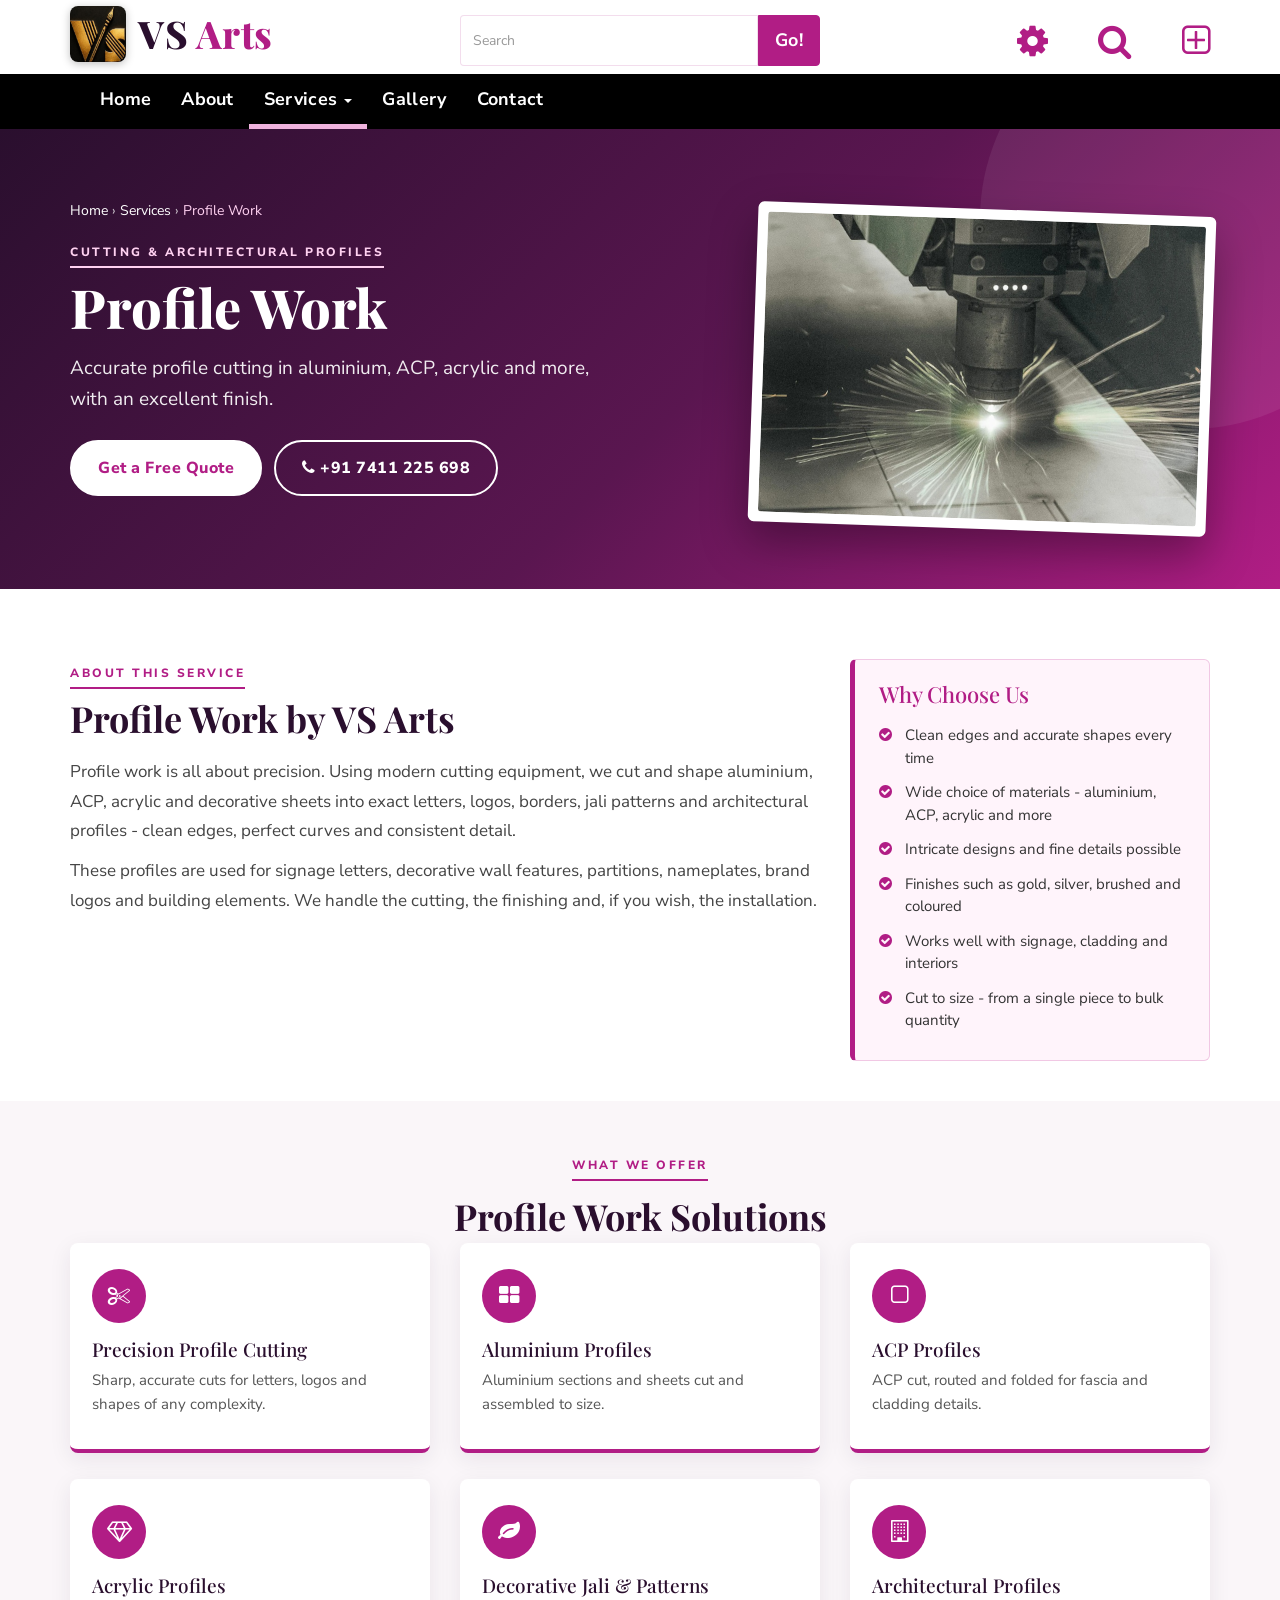
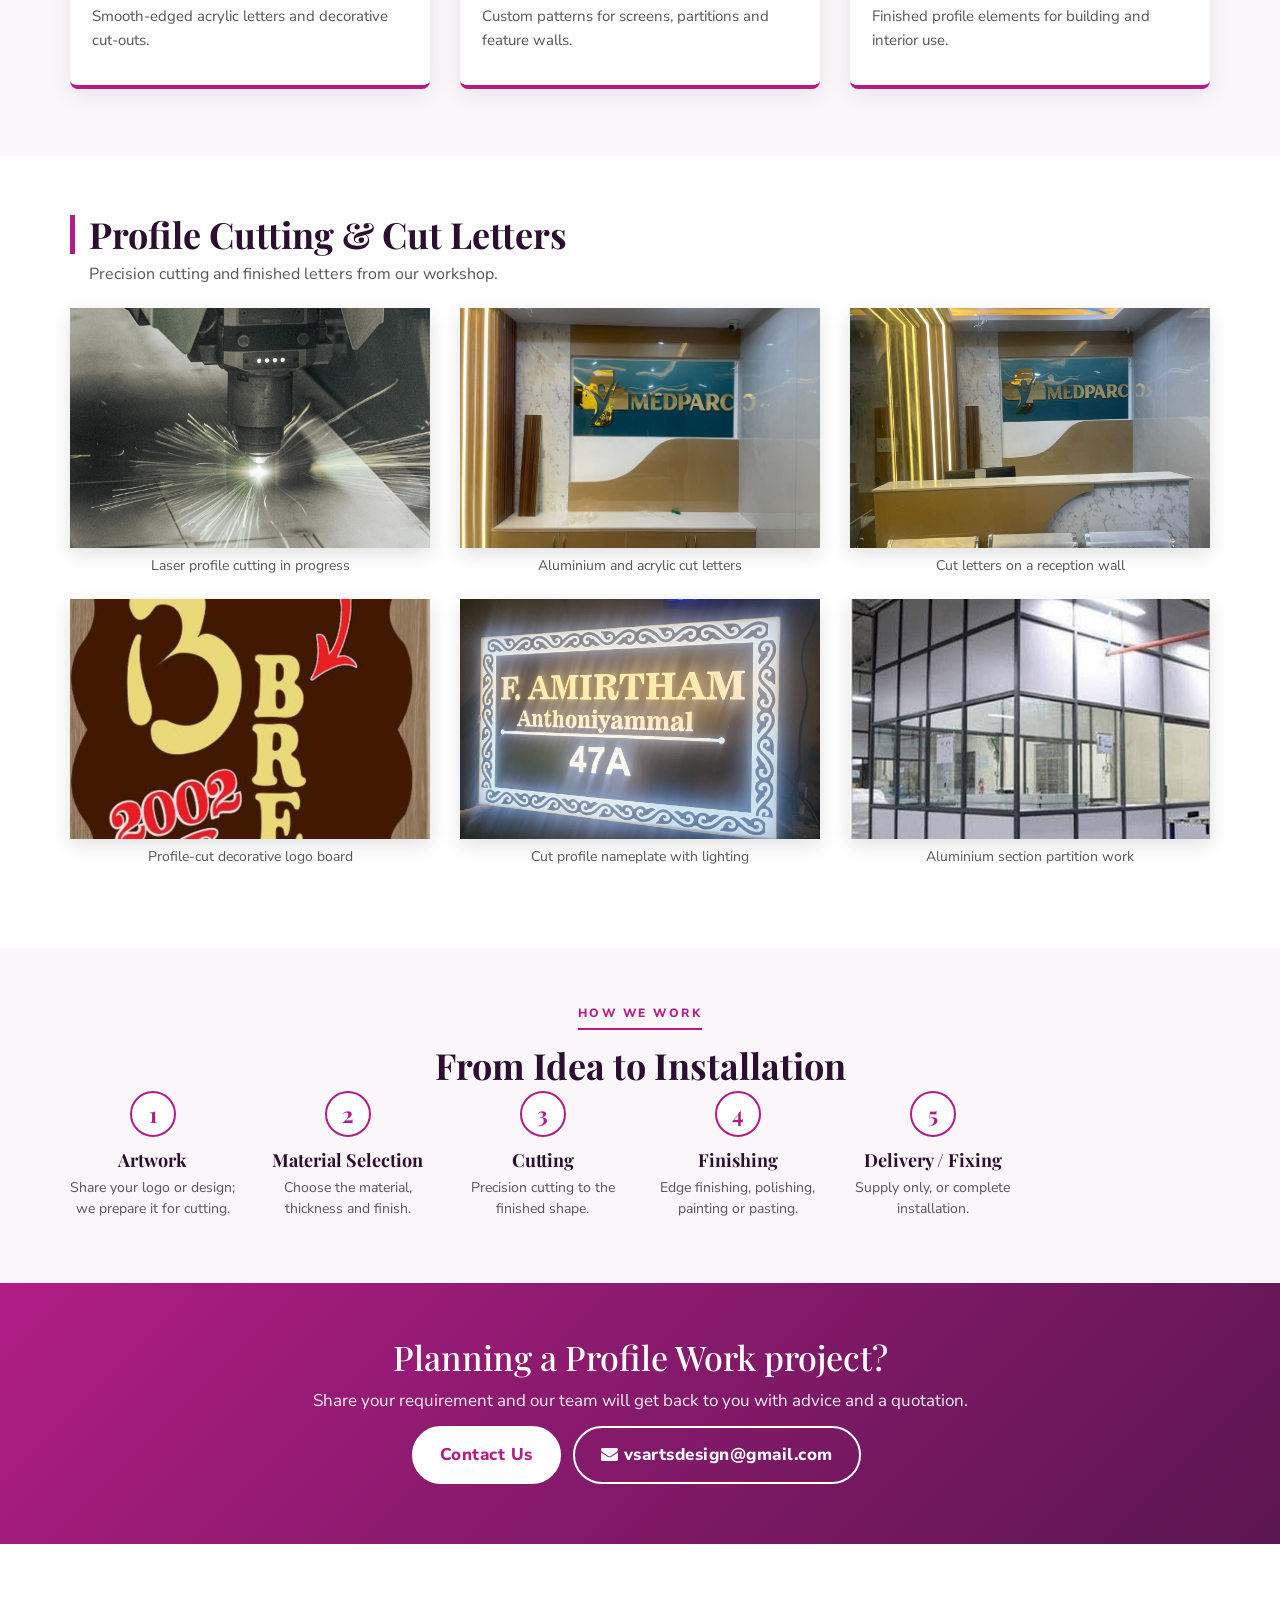
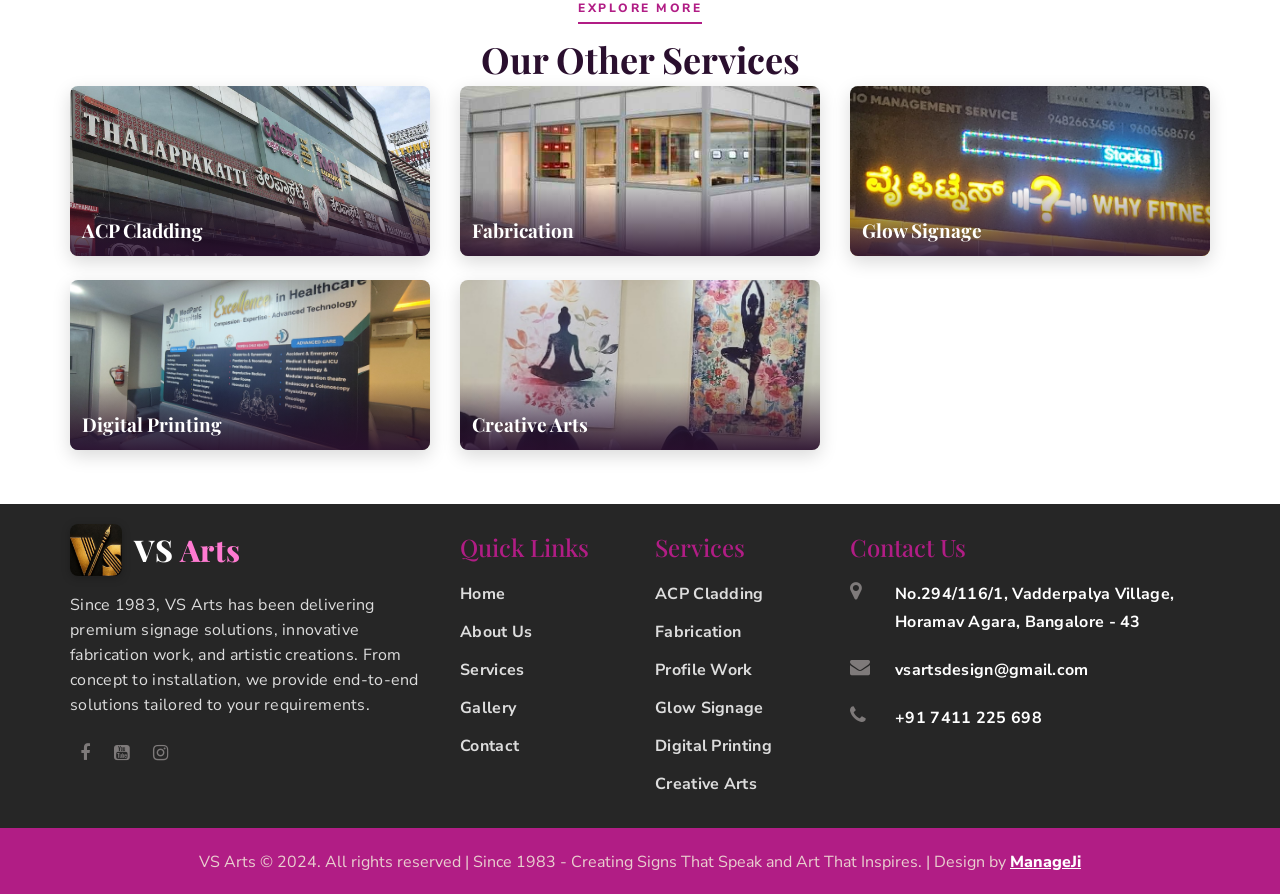
<file: profile-work.html>
<!DOCTYPE html>
<html lang="en">
<head>
<meta charset="utf-8">
<meta name="viewport" content="width=device-width, initial-scale=1">
<title>Profile Work - VS Arts, Bangalore | Signage, Fabrication &amp; Creative Arts Since 1983</title>
<meta name="description" content="Accurate profile cutting in aluminium, ACP, acrylic and more, with an excellent finish. VS Arts, Bangalore - since 1983.">
<link href="css/animate.css" rel="stylesheet" type="text/css" media="all">
<link rel="icon" type="image/x-icon" href="img/favicon/favicon.ico">
<link rel="icon" type="image/png" sizes="32x32" href="img/favicon/favicon-32x32.png">
<link rel="stylesheet" type="text/css" href="css/bootstrap.min.css" />
<link rel="stylesheet" type="text/css" href="css/style.css" media="all">
<link rel="stylesheet" type="text/css" href="css/font-awesome.min.css" />
<link href="https://fonts.googleapis.com/css2?family=Playfair+Display:wght@500;600;700;800&family=Nunito+Sans:wght@400;600;700;800&display=swap" rel="stylesheet">
<script type="text/javascript" src="js/jquery-2.1.1.min.js"></script>
<script type="text/javascript" src="js/bootstrap.min.js"></script>
<script src="js/ekko-lightbox.js"></script>
</head>
<body>
<section id="top" class="clearfix">
 <div class="container">
  <div class="row">
   <div class="top clearfix">
    <div class="col-sm-4 top_left clearfix">
	 <div class="top_left_inner clearfix">
	  <p><a href="index.html"><img src="img/favicon/android-chrome-192x192.png" alt="VS Arts" class="vs_logo"><span class="vs_name">VS <span class="new_right">Arts</span></span></a></p>
	 </div>
	</div> 
	<div class="col-sm-4 top_left clearfix">
	 <div class="top_new clearfix">
      <div class="input-group">
			<input type="text" class="form-control" placeholder="Search">
			<span class="input-group-btn">
				<button class="btn btn-primary" type="button">
					Go!</button>
			</span>
      </div>
	 </div>
	</div>
	<div class="col-sm-4 top_right clearfix">
	 <div class="top_right_inner clearfix">
	  <ul class="nav navbar-nav navbar-right">
                <li class="dropdown"><a href="#" class="top_tab dropdown-toggle" data-toggle="dropdown"><i class="fa fa-gear"></i></a>
                    <ul class="dropdown-menu drop_top">
                        <li><a href="index.html">Home</a></li>
                        <li><a href="about.html">About Us</a></li>
                        <li><a href="services.html">Services</a></li>
                        <li><a href="contact.html">Contact</a></li>
                    </ul>
                </li>
                <li class="dropdown"><a href="#" class="top_tab dropdown-toggle" data-toggle="dropdown"><i class="fa fa-search"></i></a>
                    <ul class="dropdown-menu" style="min-width: 300px;">
                        <li>
                            <div class="row">
                                <div class="col-sm-12">
                                    <form class="navbar-form navbar-left" role="search">
                                    <div class="input-group">
                                        <input type="text" class="form-control" placeholder="Search">
                                        <span class="input-group-btn">
                                            <button class="btn btn-primary" type="button">
                                                Go!</button>
                                        </span>
                                    </div>
                                    </form>
                                </div>
                            </div>
                        </li>
                    </ul>
                </li>
				<li class="dropdown">
						<a class="top_tab dropdown-toggle" href="#" data-toggle="dropdown"><i class="fa fa-plus-square-o"></i></a>
						<div class="dropdown-menu" style="padding: 15px; padding-bottom: 0px;">
							<form method="post" action="http://bootsnipp-env.elasticbeanstalk.com/iframe/login" accept-charset="UTF-8">
								<input style="margin-bottom: 15px;" type="text" placeholder="Username" id="username" name="username">
								<input style="margin-bottom: 15px;" type="password" placeholder="Password" id="password" name="password">
								<input style="float: left; margin-right: 10px;" type="checkbox" name="remember-me" id="remember-me" value="1">
								<label class="string optional" for="user_remember_me"> Remember me</label>
								<input class="btn btn-primary btn-block" type="submit" id="sign-in" value="Sign In">
								<label style="text-align:center;margin-top:5px">or</label>
                                <input class="btn btn-danger btn-block" type="button" id="sign-in-google" value="Sign In with Google">
								<input class="btn btn-success btn-block" type="button" id="sign-in-twitter" value="Sign In with Twitter">
							</form>
						</div>
					</li>
            </ul>
	 </div>
	</div>   	
   </div>
  </div>
 </div>
</section>

<section id="header" class="cd-secondary-nav clearfix">
 <div class="container">
  <div class="row">
   <div class="header clearfix">
    <nav class="navbar navbar-default" role="navigation">
		<div class="container">
			<div class="navbar-header">
				<button type="button" class="navbar-toggle" data-toggle="collapse" data-target="#bs-example-navbar-collapse-1">
					<span class="sr-only">Toggle navigation</span>
					<span class="icon-bar"></span>
					<span class="icon-bar"></span>
					<span class="icon-bar"></span>
				</button>
				<a class="navbar-brand" href="index.html"><img src="img/favicon/android-chrome-192x192.png" alt="VS Arts" class="vs_logo"><span class="vs_name">VS <span class="new_right">Arts</span></span></a>
			</div>

			<div class="collapse navbar-collapse" id="bs-example-navbar-collapse-1">
				<ul class="nav navbar-nav">
					<li><a class="header_tab" href="index.html">Home</a></li>
					<li><a class="header_tab" href="about.html">About</a></li>
					<li class="dropdown active">
						<a href="#" class="header_tab dropdown-toggle" data-toggle="dropdown">Services <b class="caret"></b></a>
						<ul class="dropdown-menu drop_1">
							<li><a href="services.html">All Services</a></li>
							<li><a href="acp-cladding.html">ACP Cladding</a></li>
							<li><a href="fabrication.html">Fabrication</a></li>
							<li><a href="profile-work.html">Profile Work</a></li>
							<li><a href="glow-signage.html">Glow Signage</a></li>
							<li><a href="digital-printing.html">Digital Printing</a></li>
							<li><a href="creative-arts.html">Creative Arts</a></li>
						</ul>
					</li>
					<li><a class="header_tab" href="gallery.html">Gallery</a></li>
					
					<li><a class="header_tab" href="contact.html">Contact</a></li>
				</ul>
			</div>
		</div>
	</nav>
   </div>
  </div>
 </div>
</section>


<section id="svc_hero">
 <div class="container">
  <div class="row">
   <div class="col-md-7 svc_hero_text">
    <p class="svc_crumb"><a href="index.html">Home</a> &rsaquo; <a href="services.html">Services</a> &rsaquo; <span>Profile Work</span></p>
    <span class="svc_kicker">Cutting & Architectural Profiles</span>
    <h1>Profile Work</h1>
    <p class="svc_tag">Accurate profile cutting in aluminium, ACP, acrylic and more, with an excellent finish.</p>
    <p><a class="svc_btn" href="contact.html">Get a Free Quote</a> <a class="svc_btn svc_btn_ghost" href="tel:+917411225698"><i class="fa fa-phone"></i> +91 7411 225 698</a></p>
   </div>
   <div class="col-md-5 svc_hero_img"><div class="svc_frame"><img src="img/500/5.jpg" alt="Profile Work by VS Arts"></div></div>
  </div>
 </div>
</section>

<section id="svc_intro">
 <div class="container">
  <div class="row">
   <div class="col-md-8 svc_intro_text">
    <span class="svc_kicker svc_kicker_dark">About This Service</span>
    <h2>Profile Work by VS Arts</h2>
    <p>Profile work is all about precision. Using modern cutting equipment, we cut and shape aluminium, ACP, acrylic and decorative sheets into exact letters, logos, borders, jali patterns and architectural profiles - clean edges, perfect curves and consistent detail.</p><p>These profiles are used for signage letters, decorative wall features, partitions, nameplates, brand logos and building elements. We handle the cutting, the finishing and, if you wish, the installation.</p>
   </div>
   <div class="col-md-4"><div class="svc_why"><h4>Why Choose Us</h4><ul><li><i class="fa fa-check-circle"></i> Clean edges and accurate shapes every time</li><li><i class="fa fa-check-circle"></i> Wide choice of materials - aluminium, ACP, acrylic and more</li><li><i class="fa fa-check-circle"></i> Intricate designs and fine details possible</li><li><i class="fa fa-check-circle"></i> Finishes such as gold, silver, brushed and coloured</li><li><i class="fa fa-check-circle"></i> Works well with signage, cladding and interiors</li><li><i class="fa fa-check-circle"></i> Cut to size - from a single piece to bulk quantity</li></ul></div></div>
  </div>
 </div>
</section>

<section id="svc_features">
 <div class="container">
  <div class="svc_heading svc_center"><span class="svc_kicker svc_kicker_dark">What We Offer</span><h2>Profile Work Solutions</h2></div>
  <div class="row"><div class="col-sm-4 col-xs-6"><div class="svc_feat"><span class="svc_ic"><i class="fa fa-scissors"></i></span><h4>Precision Profile Cutting</h4><p>Sharp, accurate cuts for letters, logos and shapes of any complexity.</p></div></div><div class="col-sm-4 col-xs-6"><div class="svc_feat"><span class="svc_ic"><i class="fa fa-th-large"></i></span><h4>Aluminium Profiles</h4><p>Aluminium sections and sheets cut and assembled to size.</p></div></div><div class="col-sm-4 col-xs-6"><div class="svc_feat"><span class="svc_ic"><i class="fa fa-square-o"></i></span><h4>ACP Profiles</h4><p>ACP cut, routed and folded for fascia and cladding details.</p></div></div><div class="col-sm-4 col-xs-6"><div class="svc_feat"><span class="svc_ic"><i class="fa fa-diamond"></i></span><h4>Acrylic Profiles</h4><p>Smooth-edged acrylic letters and decorative cut-outs.</p></div></div><div class="col-sm-4 col-xs-6"><div class="svc_feat"><span class="svc_ic"><i class="fa fa-leaf"></i></span><h4>Decorative Jali & Patterns</h4><p>Custom patterns for screens, partitions and feature walls.</p></div></div><div class="col-sm-4 col-xs-6"><div class="svc_feat"><span class="svc_ic"><i class="fa fa-building-o"></i></span><h4>Architectural Profiles</h4><p>Finished profile elements for building and interior use.</p></div></div></div>
 </div>
</section>

<section id="svc_work">
 <div class="container">
<div class="svc_block" id="work"><div class="svc_heading"><h2>Profile Cutting & Cut Letters</h2><p>Precision cutting and finished letters from our workshop.</p></div><div class="row svc_gallery"><div class="col-sm-4 col-xs-6 svc_gal_item"><div class="panel panel-default"><div class="panel-body"><a href="img/500/5.jpg" title="Laser profile cutting in progress" class="zoom" data-title="Laser profile cutting in progress" data-footer="VS Arts - Profile Cutting & Cut Letters" data-type="image" data-toggle="lightbox"><img src="img/500/5.jpg" alt="Laser profile cutting in progress"><span class="overlay"><i class="glyphicon glyphicon-fullscreen"></i></span></a></div></div><p class="svc_cap">Laser profile cutting in progress</p></div>
<div class="col-sm-4 col-xs-6 svc_gal_item"><div class="panel panel-default"><div class="panel-body"><a href="img/Aluminum_and_Acrylic_letters/Aluminum_and_Acrylic_letters1.jpeg" title="Aluminium and acrylic cut letters" class="zoom" data-title="Aluminium and acrylic cut letters" data-footer="VS Arts - Profile Cutting & Cut Letters" data-type="image" data-toggle="lightbox"><img src="img/Aluminum_and_Acrylic_letters/Aluminum_and_Acrylic_letters1.jpeg" alt="Aluminium and acrylic cut letters"><span class="overlay"><i class="glyphicon glyphicon-fullscreen"></i></span></a></div></div><p class="svc_cap">Aluminium and acrylic cut letters</p></div>
<div class="col-sm-4 col-xs-6 svc_gal_item"><div class="panel panel-default"><div class="panel-body"><a href="img/Aluminum_and_Acrylic_letters/Aluminum_and_Acrylic_letters2.jpeg" title="Cut letters on a reception wall" class="zoom" data-title="Cut letters on a reception wall" data-footer="VS Arts - Profile Cutting & Cut Letters" data-type="image" data-toggle="lightbox"><img src="img/Aluminum_and_Acrylic_letters/Aluminum_and_Acrylic_letters2.jpeg" alt="Cut letters on a reception wall"><span class="overlay"><i class="glyphicon glyphicon-fullscreen"></i></span></a></div></div><p class="svc_cap">Cut letters on a reception wall</p></div>
<div class="col-sm-4 col-xs-6 svc_gal_item"><div class="panel panel-default"><div class="panel-body"><a href="img/Liquid_letters/Liquid_letters1.jpeg" title="Profile-cut decorative logo board" class="zoom" data-title="Profile-cut decorative logo board" data-footer="VS Arts - Profile Cutting & Cut Letters" data-type="image" data-toggle="lightbox"><img src="img/Liquid_letters/Liquid_letters1.jpeg" alt="Profile-cut decorative logo board"><span class="overlay"><i class="glyphicon glyphicon-fullscreen"></i></span></a></div></div><p class="svc_cap">Profile-cut decorative logo board</p></div>
<div class="col-sm-4 col-xs-6 svc_gal_item"><div class="panel panel-default"><div class="panel-body"><a href="img/2D/2D-2.jpeg" title="Cut profile nameplate with lighting" class="zoom" data-title="Cut profile nameplate with lighting" data-footer="VS Arts - Profile Cutting & Cut Letters" data-type="image" data-toggle="lightbox"><img src="img/2D/2D-2.jpeg" alt="Cut profile nameplate with lighting"><span class="overlay"><i class="glyphicon glyphicon-fullscreen"></i></span></a></div></div><p class="svc_cap">Cut profile nameplate with lighting</p></div>
<div class="col-sm-4 col-xs-6 svc_gal_item"><div class="panel panel-default"><div class="panel-body"><a href="img/Aluminum%20Fabrication/Aluminum%20Fabrication2.jpeg" title="Aluminium section partition work" class="zoom" data-title="Aluminium section partition work" data-footer="VS Arts - Profile Cutting & Cut Letters" data-type="image" data-toggle="lightbox"><img src="img/Aluminum%20Fabrication/Aluminum%20Fabrication2.jpeg" alt="Aluminium section partition work"><span class="overlay"><i class="glyphicon glyphicon-fullscreen"></i></span></a></div></div><p class="svc_cap">Aluminium section partition work</p></div>
</div></div>

 </div>
</section>

<section id="svc_process">
 <div class="container">
  <div class="svc_heading svc_center"><span class="svc_kicker svc_kicker_dark">How We Work</span><h2>From Idea to Installation</h2></div>
  <div class="row"><div class="col-sm-2 col-xs-6 svc_step"><span class="svc_no">1</span><h5>Artwork</h5><p>Share your logo or design; we prepare it for cutting.</p></div><div class="col-sm-2 col-xs-6 svc_step"><span class="svc_no">2</span><h5>Material Selection</h5><p>Choose the material, thickness and finish.</p></div><div class="col-sm-2 col-xs-6 svc_step"><span class="svc_no">3</span><h5>Cutting</h5><p>Precision cutting to the finished shape.</p></div><div class="col-sm-2 col-xs-6 svc_step"><span class="svc_no">4</span><h5>Finishing</h5><p>Edge finishing, polishing, painting or pasting.</p></div><div class="col-sm-2 col-xs-6 svc_step"><span class="svc_no">5</span><h5>Delivery / Fixing</h5><p>Supply only, or complete installation.</p></div></div>
 </div>
</section>

<section id="svc_cta">
 <div class="container">
  <h2>Planning a Profile Work project?</h2>
  <p>Share your requirement and our team will get back to you with advice and a quotation.</p>
  <p><a class="svc_btn" href="contact.html">Contact Us</a> <a class="svc_btn svc_btn_ghost" href="mailto:vsartsdesign@gmail.com"><i class="fa fa-envelope"></i> vsartsdesign@gmail.com</a></p>
 </div>
</section>

<section id="svc_other">
 <div class="container">
  <div class="svc_heading svc_center"><span class="svc_kicker svc_kicker_dark">Explore More</span><h2>Our Other Services</h2></div>
  <div class="row"><div class="col-sm-4 col-xs-6 svc_other_item"><a href="acp-cladding.html"><img src="img/3D/3D-4.jpeg" alt="ACP Cladding"><span>ACP Cladding</span></a></div><div class="col-sm-4 col-xs-6 svc_other_item"><a href="fabrication.html"><img src="img/Aluminum%20Fabrication/Aluminum%20Fabrication3.jpeg" alt="Fabrication"><span>Fabrication</span></a></div><div class="col-sm-4 col-xs-6 svc_other_item"><a href="glow-signage.html"><img src="img/3D/3D-2.jpeg" alt="Glow Signage"><span>Glow Signage</span></a></div><div class="col-sm-4 col-xs-6 svc_other_item"><a href="digital-printing.html"><img src="img/Flex_printing_and_pasting/Flex_printing_and_pasting1.jpeg" alt="Digital Printing"><span>Digital Printing</span></a></div><div class="col-sm-4 col-xs-6 svc_other_item"><a href="creative-arts.html"><img src="img/Canvas_painting/Canvas_painting-1.jpeg" alt="Creative Arts"><span>Creative Arts</span></a></div></div>
 </div>
</section>

<section id="footer" class="clearfix">
 <div class="container">
  <div class="row">
   <div class="footer clearfix">
	  <div class="col-sm-4 footer_left clearfix">
	 <div class="footer_left_inner clearfix">
	   <h4 class="footer_brand"><a href="index.html"><img src="img/favicon/android-chrome-192x192.png" alt="VS Arts" class="vs_logo"><span class="vs_name">VS <span class="new_right">Arts</span></span></a></h4>
	   <p>Since 1983, VS Arts has been delivering premium signage solutions, innovative fabrication work, and artistic creations. From concept to installation, we provide end-to-end solutions tailored to your requirements.</p>
	   <ul>
	    <li><a href="https://www.facebook.com/paulsundarsingh" target="_blank"><i class="fa fa-facebook"></i></a></li>
		<li><a href="https://www.youtube.com/c/VirudhaiPaul" target="_blank"><i class="fa fa-youtube-square"></i></a></li>
		<li><a href="https://www.instagram.com/virubhai621/" target="_blank"><i class="fa fa-instagram"></i></a></li>
	   </ul>
	 </div>
	</div>
	 <div class="col-sm-2 footer_right_inner_1 clearfix">
	    <div class="informer clearfix">
		 <h4>Quick Links</h4>
		 <p class="col-sm-12 col-xs-6 space_left"><a href="index.html">Home</a></p>
		 <p class="col-sm-12 col-xs-6 space_left"><a href="about.html">About Us</a></p>
		 <p class="col-sm-12 col-xs-6 space_left"><a href="services.html">Services</a></p>
		 <p class="col-sm-12 col-xs-6 space_left"><a href="gallery.html">Gallery</a></p>
		 
		 <p class="col-sm-12 col-xs-6 space_left"><a href="contact.html">Contact</a></p>
		</div>
	   </div>
	   <div class="col-sm-2 footer_right_inner_1 clearfix">
	    <div class="informer clearfix">
		 <h4>Services</h4>
		 <p class="col-sm-12 col-xs-6 space_left"><a href="acp-cladding.html">ACP Cladding</a></p>
		 <p class="col-sm-12 col-xs-6 space_left"><a href="fabrication.html">Fabrication</a></p>
		 <p class="col-sm-12 col-xs-6 space_left"><a href="profile-work.html">Profile Work</a></p>
		 <p class="col-sm-12 col-xs-6 space_left"><a href="glow-signage.html">Glow Signage</a></p>
		 <p class="col-sm-12 col-xs-6 space_left"><a href="digital-printing.html">Digital Printing</a></p>
		 <p class="col-sm-12 col-xs-6 space_left"><a href="creative-arts.html">Creative Arts</a></p>
		</div>
	   </div>
	   <div class="col-sm-4 footer_right_inner_n clearfix">
	    <div class="informer clearfix">
		 <h4>Contact Us</h4>
		<div class="footer_right_inner_ni clearfix">
		  <div class="col-sm-1 col-xs-1">
		   <span class="col_pur"><i class="fa fa-map-marker"></i></span>
		  </div>
		  <div class="col-sm-11 col-xs-11">
		   <p class="col_white">No.294/116/1, Vadderpalya Village, Horamav Agara, Bangalore - 43</p>
		  </div>
		</div>
		<div class="footer_right_inner_ni clearfix">
		  <div class="col-sm-1 col-xs-1">
		   <span class="col_pur"><i class="fa fa-envelope"></i></span>
		  </div>
		  <div class="col-sm-11 col-xs-11">
		   <p class="col_white">vsartsdesign@gmail.com</p>
		  </div>
		</div>
		<div class="footer_right_inner_ni">
		  <div class="col-sm-1 col-xs-1">
		   <span class="col_pur fs-5"><i class="fa fa-phone"></i></span>
		  </div>
		  <div class="col-sm-11 col-xs-11">
		   <p class="col_white">+91 7411 225 698</p>
		  </div>
		</div>
		</div>
	   </div>
   </div>
  </div>
 </div>
 </section>
 
<section id="footer_end" class="clearfix">
 <div class="container">
  <div class="row">
   <div class="footer_end clearfix">
	 <p class="website">VS Arts &copy; 2024. All rights reserved | Since 1983 - Creating Signs That Speak and Art That Inspires. | Design by <a href="https://manageji.com/" target="_blank" rel="noopener">ManageJi</a></p>
   </div>
  </div>
 </div>
 </section>

<script>
	$(document).ready(function() {              
    $('i.glyphicon-thumbs-up, i.glyphicon-thumbs-down').click(function(){    
        var $this = $(this),
        c = $this.data('count');    
        if (!c) c = 0;
        c++;
        $this.data('count',c);
        $('#'+this.id+'-bs3').html(c);
    });      
    $(document).delegate('*[data-toggle="lightbox"]', 'click', function(event) {
        event.preventDefault();
        $(this).ekkoLightbox();
    });                                        
}); 

</script>

<script>
$(document).ready(function(){
	/*****Fixed Menu******/
	var secondaryNav = $('.cd-secondary-nav'),
	   secondaryNavTopPosition = secondaryNav.offset().top;
	   navbar_height = document.querySelector('.navbar').offsetHeight;
	   
		$(window).on('scroll', function(){
		    if($(window).scrollTop() > secondaryNavTopPosition + navbar_height ) {
				secondaryNav.addClass('is-fixed');	
				document.body.style.paddingTop = navbar_height + 'px';
				
			} else {
				secondaryNav.removeClass('is-fixed');
				document.body.style.paddingTop = '0'
			}
		});	
		
});
</script>


</body>
</html>
</file>
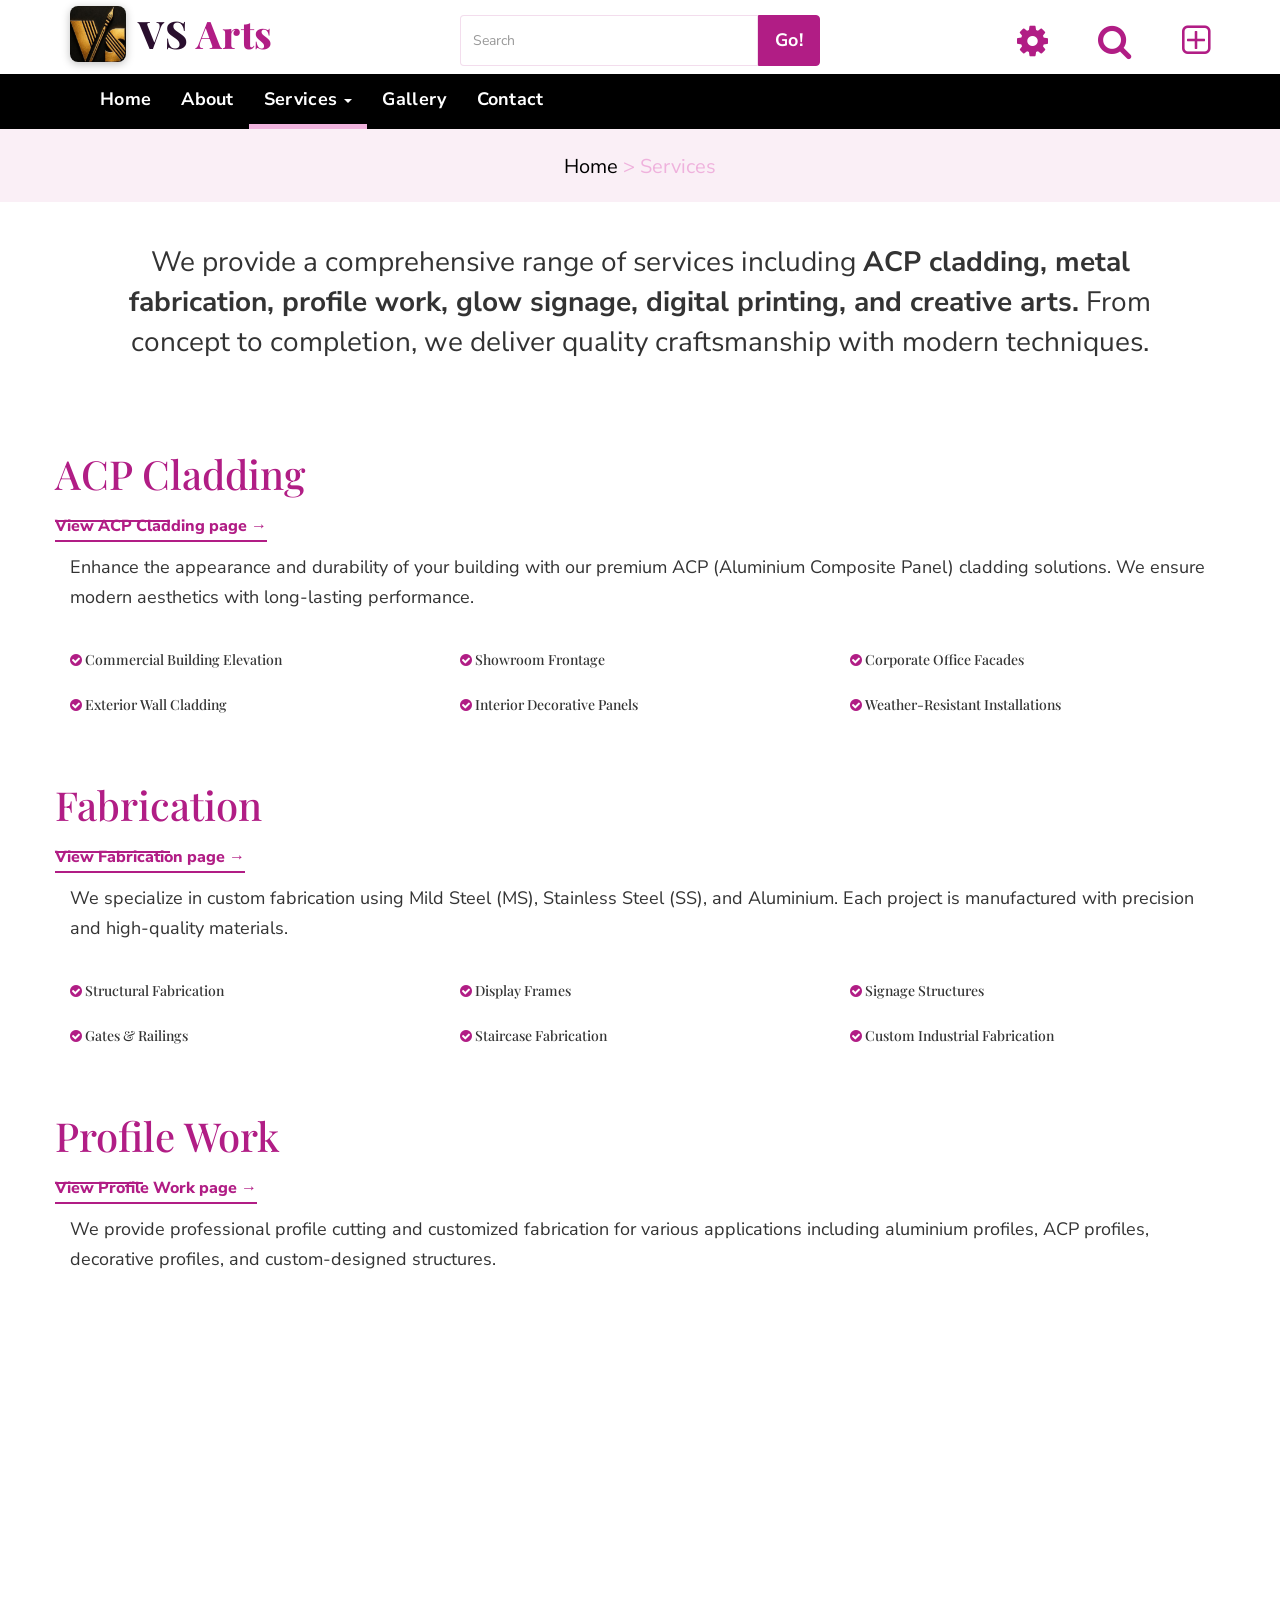
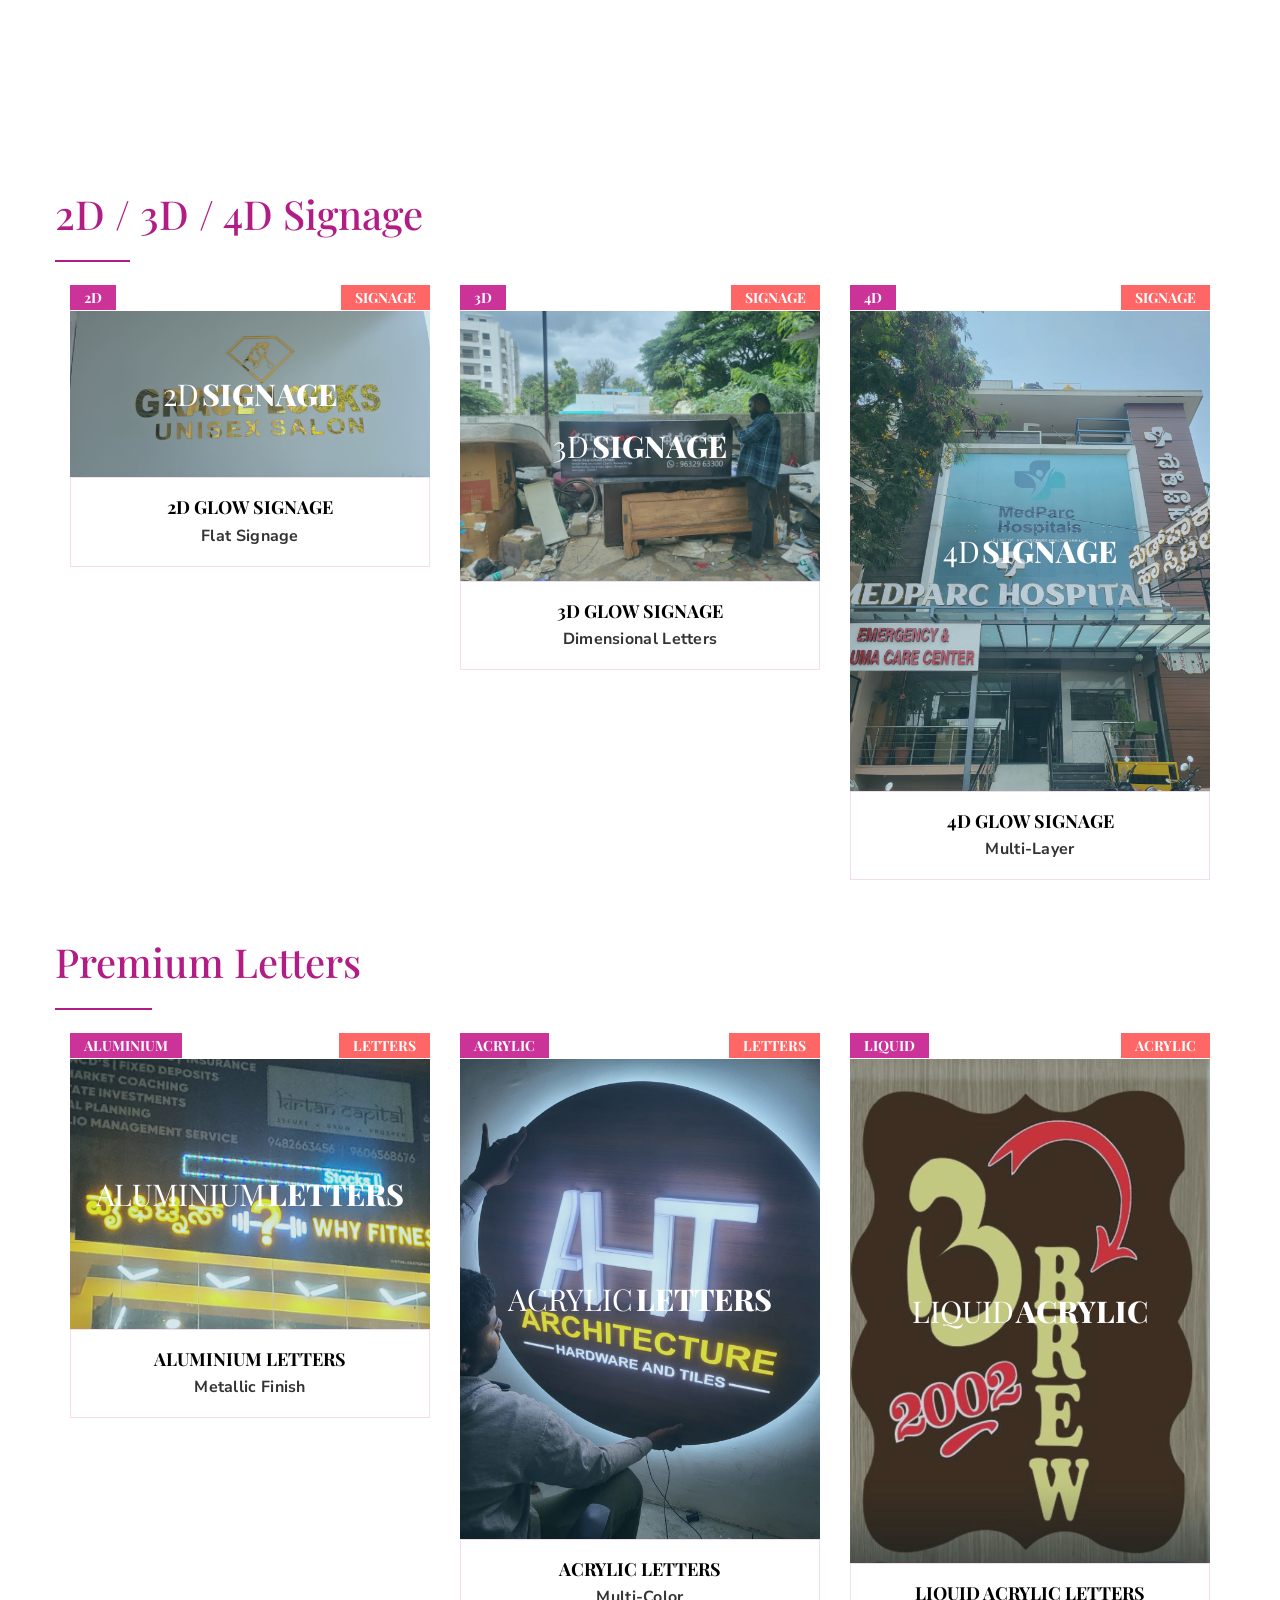
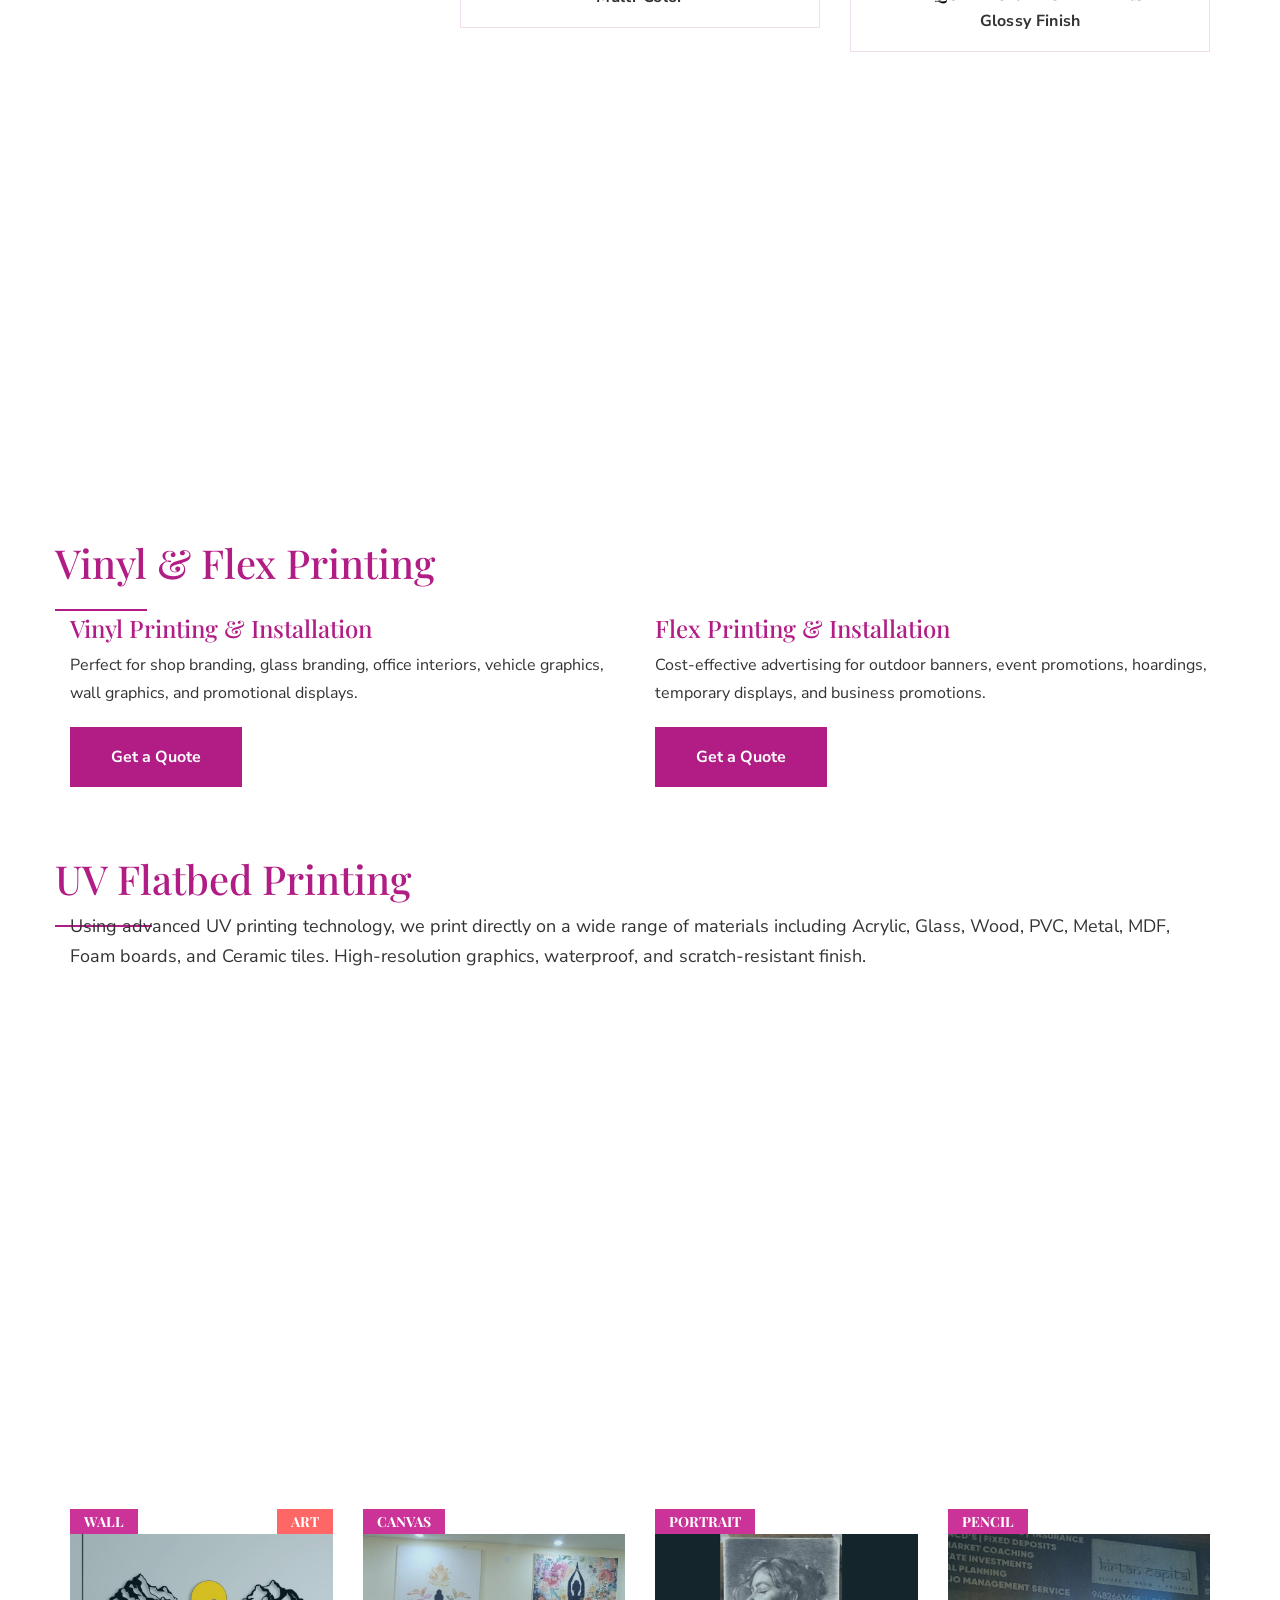
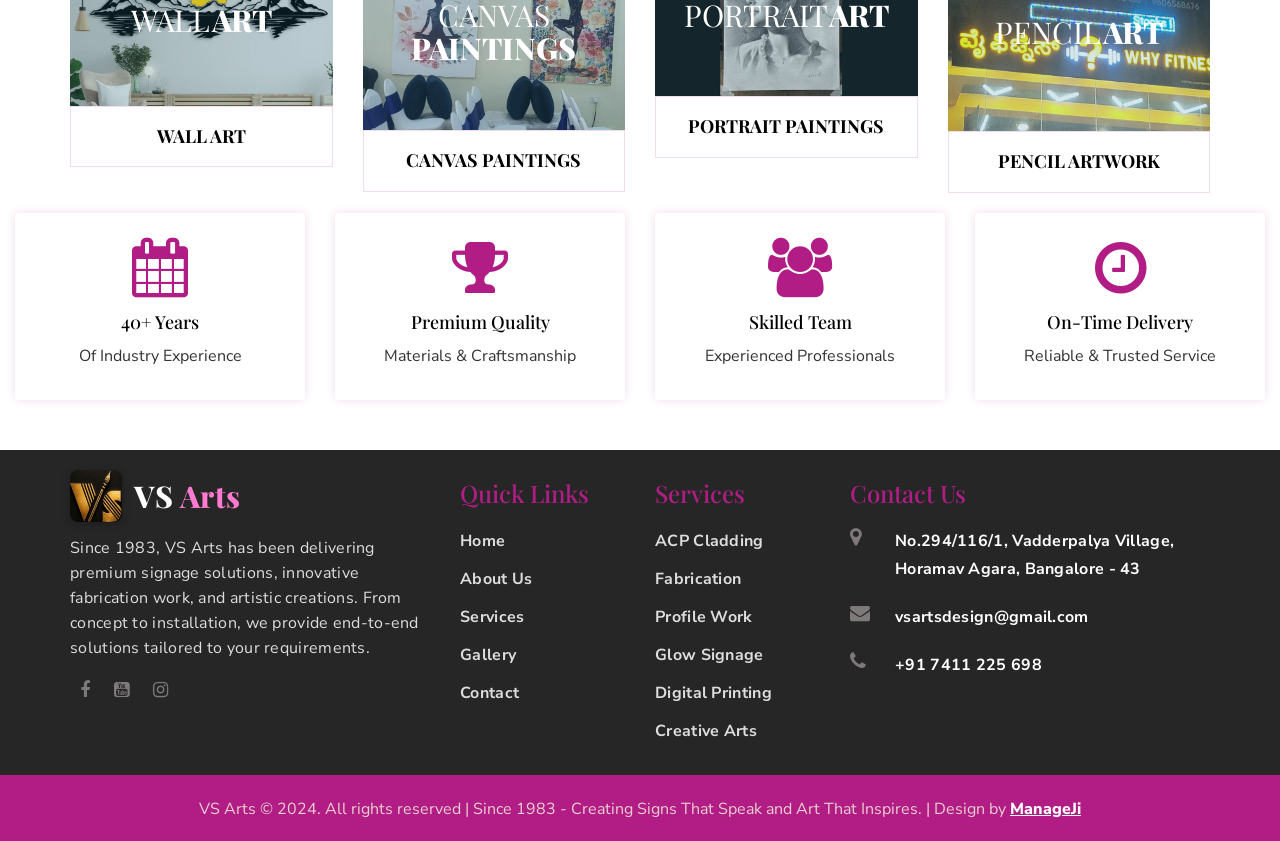
<file: services.html>
<!DOCTYPE html PUBLIC "-//W3C//DTD XHTML 1.0 Transitional//EN" "http://www.w3.org/TR/xhtml1/DTD/xhtml1-transitional.dtd">
<html xmlns="http://www.w3.org/1999/xhtml">
<head>
<meta http-equiv="Content-Type" content="text/html; charset=utf-8" />
<title>Services - VS Arts | Signage, Fabrication & Creative Arts</title>
   <link href="css/animate.css" rel="stylesheet" type="text/css" media="all">
  <meta charset="utf-8">
  <meta name="viewport" content="width=device-width, initial-scale=1">
  <link rel="icon" type="image/x-icon" href="img/favicon/favicon.ico">
  <link rel="icon" type="image/png" sizes="32x32" href="img/favicon/favicon-32x32.png">
     <link rel="stylesheet" type="text/css" href="css/bootstrap.min.css" />
	 <link rel="stylesheet" type="text/css" href="css/style.css" media="all">
	 <link rel="stylesheet" type="text/css" href="css/font-awesome.min.css" />
     <link href="https://fonts.googleapis.com/css2?family=Playfair+Display:wght@500;600;700;800&family=Nunito+Sans:wght@400;600;700;800&display=swap" rel="stylesheet">
	  
     <script type="text/javascript"  src="js/jquery-2.1.1.min.js"></script>
     <script  type="text/javascript" src="js/bootstrap.min.js"></script>
	  
	<script src="js/ekko-lightbox.js"></script>
	
    

</head>
<body>
<section id="top" class="clearfix">
 <div class="container">
  <div class="row">
   <div class="top clearfix">
    <div class="col-sm-4 top_left clearfix">
	 <div class="top_left_inner clearfix">
	  <p><a href="index.html"><img src="img/favicon/android-chrome-192x192.png" alt="VS Arts" class="vs_logo"><span class="vs_name">VS <span class="new_right">Arts</span></span></a></p>
	 </div>
	</div> 
	<div class="col-sm-4 top_left clearfix">
	 <div class="top_new clearfix">
      <div class="input-group">
			<input type="text" class="form-control" placeholder="Search">
			<span class="input-group-btn">
				<button class="btn btn-primary" type="button">
					Go!</button>
			</span>
      </div>
	 </div>
	</div>
	<div class="col-sm-4 top_right clearfix">
	 <div class="top_right_inner clearfix">
	  <ul class="nav navbar-nav navbar-right">
                <li class="dropdown"><a href="#" class="top_tab dropdown-toggle" data-toggle="dropdown"><i class="fa fa-gear"></i></a>
                    <ul class="dropdown-menu drop_top">
                        <li><a href="index.html">Home</a></li>
                        <li><a href="about.html">About Us</a></li>
                        <li><a href="services.html">Services</a></li>
                        <li><a href="contact.html">Contact</a></li>
                    </ul>
                </li>
                <li class="dropdown"><a href="#" class="top_tab dropdown-toggle" data-toggle="dropdown"><i class="fa fa-search"></i></a>
                    <ul class="dropdown-menu" style="min-width: 300px;">
                        <li>
                            <div class="row">
                                <div class="col-sm-12">
                                    <form class="navbar-form navbar-left" role="search">
                                    <div class="input-group">
                                        <input type="text" class="form-control" placeholder="Search">
                                        <span class="input-group-btn">
                                            <button class="btn btn-primary" type="button">
                                                Go!</button>
                                        </span>
                                    </div>
                                    </form>
                                </div>
                            </div>
                        </li>
                    </ul>
                </li>
				<li class="dropdown">
						<a class="top_tab dropdown-toggle" href="#" data-toggle="dropdown"><i class="fa fa-plus-square-o"></i></a>
						<div class="dropdown-menu" style="padding: 15px; padding-bottom: 0px;">
							<form method="post" action="http://bootsnipp-env.elasticbeanstalk.com/iframe/login" accept-charset="UTF-8">
								<input style="margin-bottom: 15px;" type="text" placeholder="Username" id="username" name="username">
								<input style="margin-bottom: 15px;" type="password" placeholder="Password" id="password" name="password">
								<input style="float: left; margin-right: 10px;" type="checkbox" name="remember-me" id="remember-me" value="1">
								<label class="string optional" for="user_remember_me"> Remember me</label>
								<input class="btn btn-primary btn-block" type="submit" id="sign-in" value="Sign In">
								<label style="text-align:center;margin-top:5px">or</label>
                                <input class="btn btn-danger btn-block" type="button" id="sign-in-google" value="Sign In with Google">
								<input class="btn btn-success btn-block" type="button" id="sign-in-twitter" value="Sign In with Twitter">
							</form>
						</div>
					</li>
            </ul>
	 </div>
	</div>   	
   </div>
  </div>
 </div>
</section>

<section id="header" class="cd-secondary-nav clearfix">
 <div class="container">
  <div class="row">
   <div class="header clearfix">
    <nav class="navbar navbar-default" role="navigation">
		<div class="container">
			<div class="navbar-header">
				<button type="button" class="navbar-toggle" data-toggle="collapse" data-target="#bs-example-navbar-collapse-1">
					<span class="sr-only">Toggle navigation</span>
					<span class="icon-bar"></span>
					<span class="icon-bar"></span>
					<span class="icon-bar"></span>
				</button>
				<a class="navbar-brand" href="index.html"><img src="img/favicon/android-chrome-192x192.png" alt="VS Arts" class="vs_logo"><span class="vs_name">VS <span class="new_right">Arts</span></span></a>
			</div>

			<div class="collapse navbar-collapse" id="bs-example-navbar-collapse-1">
				<ul class="nav navbar-nav">
					<li><a class="header_tab" href="index.html">Home</a></li>
					<li><a class="header_tab" href="about.html">About</a></li>
					<li class="dropdown active">
						<a href="#" class="header_tab dropdown-toggle" data-toggle="dropdown">Services <b class="caret"></b></a>
						<ul class="dropdown-menu drop_1">
							<li><a href="services.html">All Services</a></li>
							<li><a href="acp-cladding.html">ACP Cladding</a></li>
							<li><a href="fabrication.html">Fabrication</a></li>
							<li><a href="profile-work.html">Profile Work</a></li>
							<li><a href="glow-signage.html">Glow Signage</a></li>
							<li><a href="digital-printing.html">Digital Printing</a></li>
							<li><a href="creative-arts.html">Creative Arts</a></li>
						</ul>
					</li>
					<li><a class="header_tab" href="gallery.html">Gallery</a></li>
					
					<li><a class="header_tab" href="contact.html">Contact</a></li>
				</ul>
			</div>
		</div>
	</nav>
   </div>
  </div>
 </div>
</section>

<section id="photograph" class="clearfix">
 <div class="container">
  <div class="row">
   <div class="photograph clearfix">
    <p><a href="index.html">Home</a> > <span class="photo_tab">Services</span></p>
   </div>
  </div>
 </div>
</section>

<section id="center_1" class="clearfix">
 <div class="container">
  <div class="row">
   <div class="center_1 clearfix">
   <div class="center_1_top clearfix">
    <p>We provide a comprehensive range of services including <strong>ACP cladding, metal fabrication, profile work, glow signage, digital printing, and creative arts.</strong> From concept to completion, we deliver quality craftsmanship with modern techniques.</p>
   </div>
   </div>
  </div>
 </div>
</section>

<section id="center_4" class="clearfix">
 <div class="container">
  <div class="row">
   <div class="center_4_top clearfix">
    <h2><span class="booster">ACP C</span>ladding</h2><p><a class="svc_more" href="acp-cladding.html">View ACP Cladding page &rarr;</a></p>
   </div>
   <div class="center_4_middle clearfix">
    <div class="col-sm-12">
	 <p style="font-size:18px; line-height:30px; color:#333; padding-bottom:20px;">Enhance the appearance and durability of your building with our premium ACP (Aluminium Composite Panel) cladding solutions. We ensure modern aesthetics with long-lasting performance.</p>
	 <div class="row">
	  <div class="col-sm-4">
	   <h5><i class="fa fa-check-circle col_pink"></i> Commercial Building Elevation</h5>
	  </div>
	  <div class="col-sm-4">
	   <h5><i class="fa fa-check-circle col_pink"></i> Showroom Frontage</h5>
	  </div>
	  <div class="col-sm-4">
	   <h5><i class="fa fa-check-circle col_pink"></i> Corporate Office Facades</h5>
	  </div>
	 </div>
	 <div class="row" style="padding-top:10px;">
	  <div class="col-sm-4">
	   <h5><i class="fa fa-check-circle col_pink"></i> Exterior Wall Cladding</h5>
	  </div>
	  <div class="col-sm-4">
	   <h5><i class="fa fa-check-circle col_pink"></i> Interior Decorative Panels</h5>
	  </div>
	  <div class="col-sm-4">
	   <h5><i class="fa fa-check-circle col_pink"></i> Weather-Resistant Installations</h5>
	  </div>
	 </div>
	</div>
   </div>
   <div class="center_4_top clearfix" style="padding-top:40px;">
    <h2><span class="booster">Fabric</span>ation</h2><p><a class="svc_more" href="fabrication.html">View Fabrication page &rarr;</a></p>
   </div>
   <div class="center_4_middle clearfix">
    <div class="col-sm-12">
	 <p style="font-size:18px; line-height:30px; color:#333; padding-bottom:20px;">We specialize in custom fabrication using Mild Steel (MS), Stainless Steel (SS), and Aluminium. Each project is manufactured with precision and high-quality materials.</p>
	 <div class="row">
	  <div class="col-sm-4">
	   <h5><i class="fa fa-check-circle col_pink"></i> Structural Fabrication</h5>
	  </div>
	  <div class="col-sm-4">
	   <h5><i class="fa fa-check-circle col_pink"></i> Display Frames</h5>
	  </div>
	  <div class="col-sm-4">
	   <h5><i class="fa fa-check-circle col_pink"></i> Signage Structures</h5>
	  </div>
	 </div>
	 <div class="row" style="padding-top:10px;">
	  <div class="col-sm-4">
	   <h5><i class="fa fa-check-circle col_pink"></i> Gates & Railings</h5>
	  </div>
	  <div class="col-sm-4">
	   <h5><i class="fa fa-check-circle col_pink"></i> Staircase Fabrication</h5>
	  </div>
	  <div class="col-sm-4">
	   <h5><i class="fa fa-check-circle col_pink"></i> Custom Industrial Fabrication</h5>
	  </div>
	 </div>
	</div>
   </div>
   <div class="center_4_top clearfix" style="padding-top:40px;">
    <h2><span class="booster">Profi</span>le Work</h2><p><a class="svc_more" href="profile-work.html">View Profile Work page &rarr;</a></p>
   </div>
   <div class="center_4_middle clearfix">
    <div class="col-sm-12">
	 <p style="font-size:18px; line-height:30px; color:#333; padding-bottom:20px;">We provide professional profile cutting and customized fabrication for various applications including aluminium profiles, ACP profiles, decorative profiles, and custom-designed structures.</p>
	</div>
   </div>
  </div>
 </div>
</section>

<section id="center_3" class="clearfix" id="signage">
 <div class="container">
  <div class="row">
   <div class="center_3 clearfix">
    <h2>Glow Signage Solutions</h2><p><a class="svc_more" href="glow-signage.html" style="color:#fff;border-color:#fff">View Glow Signage page &rarr;</a></p>
	<p>Your brand deserves to stand out—day and night</p>
   </div>
  </div>
 </div>
</section>

<section id="center_4" class="clearfix">
 <div class="container">
  <div class="row">
   <div class="center_4_top clearfix">
    <h2><span class="booster">2D /</span> 3D / 4D Signage</h2>
   </div>
   <div class="center_4_middle clearfix">
    <div class="col-sm-4 center_4_middle_inner clearfix">
	 <div class="artist_main_inner clearfix">
	    <div class="picture_head clearfix">
		 <p><a>2D</a><span class="selling"><a>SIGNAGE</a></span></p>
		</div>
	    <div class="picture_top clearfix">
		 <div class="grid clearfix">
					<figure class="effect-sadie">
						<img src="img/2D/2D-1.jpeg" alt="2D Signage"/>
						<figcaption>
							<h2>2D <span>Signage</span></h2>
							<p>Elegant flat signage designed<br>with precision for a clean look.</p>
						<a href="contact.html">Enquire</a>						</figcaption>			
	    </figure>
	  </div>
		</div>
		<div class="artist_n clearfix">
		 <div class="picture_bottom clearfix">
		 <h2><a href="contact.html">2D GLOW SIGNAGE</a></h2>
		 <h5>Flat Signage</h5>
		</div>
		</div>
		</div>
	</div>
	<div class="col-sm-4 center_4_middle_inner clearfix">
	 <div class="artist_main_inner clearfix">
	    <div class="picture_head clearfix">
		 <p><a>3D</a><span class="selling"><a>SIGNAGE</a></span></p>
		</div>
	    <div class="picture_top clearfix">
		 <div class="grid clearfix">
					<figure class="effect-sadie">
						<img src="img/3D/3D-1.jpeg" alt="3D Signage"/>
						<figcaption>
							<h2>3D <span>Signage</span></h2>
							<p>Raised dimensional letters<br>for depth & premium branding.</p>
						<a href="contact.html">Enquire</a>						</figcaption>			
	    </figure>
	  </div>
		</div>
		<div class="artist_n clearfix">
		  <div class="picture_bottom clearfix">
		 <h2><a href="contact.html">3D GLOW SIGNAGE</a></h2>
		 <h5>Dimensional Letters</h5>
		</div>
		</div>
		</div>
	</div>
	<div class="col-sm-4 center_4_middle_inner clearfix">
	 <div class="artist_main_inner clearfix">
	    <div class="picture_head clearfix">
		 <p><a>4D</a><span class="selling"><a>SIGNAGE</a></span></p>
		</div>
	    <div class="picture_top clearfix">
		 <div class="grid clearfix">
					<figure class="effect-sadie">
						<img src="img/4D/4D.jpeg" alt="4D Signage"/>
						<figcaption>
							<h2>4D <span>Signage</span></h2>
							<p>Multi-layer signage offering<br>enhanced visual impact.</p>
						<a href="contact.html">Enquire</a>						</figcaption>			
	    </figure>
	  </div>
		</div>
		<div class="artist_n clearfix">
		  <div class="picture_bottom clearfix">
		 <h2><a href="contact.html">4D GLOW SIGNAGE</a></h2>
		 <h5>Multi-Layer</h5>
		</div>
		</div>
		</div>
	</div>
   </div>
   <div class="center_4_top clearfix" style="padding-top:40px;">
    <h2><span class="booster">Prem</span>ium Letters</h2>
   </div>
   <div class="center_4_middle clearfix">
    <div class="col-sm-4 center_4_middle_inner clearfix">
	 <div class="artist_main_inner clearfix">
	    <div class="picture_head clearfix">
		 <p><a>ALUMINIUM</a><span class="selling"><a>LETTERS</a></span></p>
		</div>
	    <div class="picture_top clearfix">
		 <div class="grid clearfix">
					<figure class="effect-sadie">
						<img src="img/3D/3D-2.jpeg" alt="Aluminium Letters"/>
						<figcaption>
							<h2>Aluminium <span>Letters</span></h2>
							<p>Strong, corrosion-resistant<br>with metallic finish.</p>
						<a href="contact.html">Enquire</a>						</figcaption>			
	    </figure>
	  </div>
		</div>
		<div class="artist_n clearfix">
		 <div class="picture_bottom clearfix">
		 <h2><a href="contact.html">ALUMINIUM LETTERS</a></h2>
		 <h5>Metallic Finish</h5>
		</div>
		</div>
		</div>
	</div>
	<div class="col-sm-4 center_4_middle_inner clearfix">
	 <div class="artist_main_inner clearfix">
	    <div class="picture_head clearfix">
		 <p><a>ACRYLIC</a><span class="selling"><a>LETTERS</a></span></p>
		</div>
	    <div class="picture_top clearfix">
		 <div class="grid clearfix">
					<figure class="effect-sadie">
						<img src="img/3D/3D-3.jpeg" alt="Acrylic Letters"/>
						<figcaption>
							<h2>Acrylic <span>Letters</span></h2>
							<p>Stylish signage in multiple<br>colors, finishes & lighting.</p>
						<a href="contact.html">Enquire</a>						</figcaption>			
	    </figure>
	  </div>
		</div>
		<div class="artist_n clearfix">
		  <div class="picture_bottom clearfix">
		 <h2><a href="contact.html">ACRYLIC LETTERS</a></h2>
		 <h5>Multi-Color</h5>
		</div>
		</div>
		</div>
	</div>
	<div class="col-sm-4 center_4_middle_inner clearfix">
	 <div class="artist_main_inner clearfix">
	    <div class="picture_head clearfix">
		 <p><a>LIQUID</a><span class="selling"><a>ACRYLIC</a></span></p>
		</div>
	    <div class="picture_top clearfix">
		 <div class="grid clearfix">
					<figure class="effect-sadie">
						<img src="img/Liquid_letters/Liquid_letters1.jpeg" alt="Liquid Acrylic Letters"/>
						<figcaption>
							<h2>Liquid <span>Acrylic</span></h2>
							<p>Premium glossy letters with<br>seamless finishing.</p>
						<a href="contact.html">Enquire</a>						</figcaption>			
	    </figure>
	  </div>
		</div>
		<div class="artist_n clearfix">
		  <div class="picture_bottom clearfix">
		 <h2><a href="contact.html">LIQUID ACRYLIC LETTERS</a></h2>
		 <h5>Glossy Finish</h5>
		</div>
		</div>
		</div>
	</div>
   </div>
  </div>
 </div>
</section>

<section id="center_3" class="clearfix" id="printing">
 <div class="container">
  <div class="row">
   <div class="center_3 clearfix">
    <h2>Digital Printing Solutions</h2><p><a class="svc_more" href="digital-printing.html" style="color:#fff;border-color:#fff">View Digital Printing page &rarr;</a></p>
	<p>High-quality printing for indoor and outdoor branding</p>
   </div>
  </div>
 </div>
</section>

<section id="center_4" class="clearfix">
 <div class="container">
  <div class="row">
   <div class="center_4_top clearfix">
    <h2><span class="booster">Vinyl</span> & Flex Printing</h2>
   </div>
   <div class="center_4_middle clearfix">
    <div class="col-sm-6">
	 <h3 style="color:#b11d85;">Vinyl Printing & Installation</h3>
	 <p style="font-size:16px; line-height:28px;">Perfect for shop branding, glass branding, office interiors, vehicle graphics, wall graphics, and promotional displays.</p>
	 <p><a class="button_link" href="contact.html">Get a Quote</a></p>
	</div>
	<div class="col-sm-6">
	 <h3 style="color:#b11d85;">Flex Printing & Installation</h3>
	 <p style="font-size:16px; line-height:28px;">Cost-effective advertising for outdoor banners, event promotions, hoardings, temporary displays, and business promotions.</p>
	 <p><a class="button_link" href="contact.html">Get a Quote</a></p>
	</div>
   </div>
   <div class="center_4_top clearfix" style="padding-top:40px;">
    <h2><span class="booster">UV Fl</span>atbed Printing</h2>
   </div>
   <div class="center_4_middle clearfix">
    <div class="col-sm-12">
	 <p style="font-size:18px; line-height:30px; color:#333; padding-bottom:20px;">Using advanced UV printing technology, we print directly on a wide range of materials including Acrylic, Glass, Wood, PVC, Metal, MDF, Foam boards, and Ceramic tiles. High-resolution graphics, waterproof, and scratch-resistant finish.</p>
	</div>
   </div>
  </div>
 </div>
</section>

<section id="center_3" class="clearfix" id="creative">
 <div class="container">
  <div class="row">
   <div class="center_3 clearfix">
    <h2>Creative Arts</h2><p><a class="svc_more" href="creative-arts.html" style="color:#fff;border-color:#fff">View Creative Arts page &rarr;</a></p>
	<p>Beauty, emotion, and personality for every space</p>
   </div>
  </div>
 </div>
</section>

<section id="center_4" class="clearfix">
 <div class="container">
  <div class="row">
   <div class="center_4_middle clearfix">
    <div class="col-sm-3 center_4_middle_inner clearfix">
	 <div class="artist_main_inner clearfix">
	    <div class="picture_head clearfix">
		 <p><a>WALL</a><span class="selling"><a>ART</a></span></p>
		</div>
	    <div class="picture_top clearfix">
		 <div class="grid clearfix">
					<figure class="effect-sadie">
						<img src="img/wall_art/wall_art-1.jpeg" alt="Wall Art"/>
						<figcaption>
							<h2>Wall <span>Art</span></h2>
							<p>Transform walls into stunning<br>visual experiences.</p>
						<a href="creative-arts.html#wall-art">View more</a>						</figcaption>			
	    </figure>
	  </div>
		</div>
		<div class="artist_n clearfix">
		 <div class="picture_bottom clearfix">
		 <h2><a href="creative-arts.html#wall-art">WALL ART</a></h2>
		</div>
		</div>
		</div>
	</div>
	<div class="col-sm-3 center_4_middle_inner clearfix">
	 <div class="artist_main_inner clearfix">
	    <div class="picture_head clearfix">
		 <p><a>CANVAS</a></p>
		</div>
	    <div class="picture_top clearfix">
		 <div class="grid clearfix">
					<figure class="effect-sadie">
						<img src="img/Canvas_painting/Canvas_painting-1.jpeg" alt="Canvas Paintings"/>
						<figcaption>
							<h2>Canvas <span>Paintings</span></h2>
							<p>Handcrafted paintings for<br>beautiful interiors.</p>
						<a href="creative-arts.html#canvas">View more</a>						</figcaption>			
	    </figure>
	  </div>
		</div>
		<div class="artist_n clearfix">
		  <div class="picture_bottom clearfix">
		 <h2><a href="creative-arts.html#canvas">CANVAS PAINTINGS</a></h2>
		</div>
		</div>
		</div>
	</div>
	<div class="col-sm-3 center_4_middle_inner clearfix">
	 <div class="artist_main_inner clearfix">
	    <div class="picture_head clearfix">
		 <p><a>PORTRAIT</a></p>
		</div>
	    <div class="picture_top clearfix">
		 <div class="grid clearfix">
					<figure class="effect-sadie">
						<img src="img/Portrait_and_landscape/Portrait_and_landscape-1.jpeg" alt="Portrait Paintings"/>
						<figcaption>
							<h2>Portrait <span>Art</span></h2>
							<p>Family, religious & landscape<br>paintings with fine detail.</p>
						<a href="creative-arts.html#portrait">View more</a>						</figcaption>			
	    </figure>
	  </div>
		</div>
		<div class="artist_n clearfix">
		  <div class="picture_bottom clearfix">
		 <h2><a href="creative-arts.html#portrait">PORTRAIT PAINTINGS</a></h2>
		</div>
		</div>
		</div>
	</div>
	<div class="col-sm-3 center_4_middle_inner clearfix">
	 <div class="artist_main_inner clearfix">
	    <div class="picture_head clearfix">
		 <p><a>PENCIL</a></p>
		</div>
	    <div class="picture_top clearfix">
		 <div class="grid clearfix">
					<figure class="effect-sadie">
						<img src="img/Portrait_and_landscape/Portrait_and_landscape-2.jpeg" alt="Pencil Artwork"/>
						<figcaption>
							<h2>Pencil <span>Art</span></h2>
							<p>Hand-drawn sketches capturing<br>realistic details.</p>
						<a href="creative-arts.html#portrait">View more</a>						</figcaption>			
	    </figure>
	  </div>
		</div>
		<div class="artist_n clearfix">
		  <div class="picture_bottom clearfix">
		 <h2><a href="creative-arts.html#portrait">PENCIL ARTWORK</a></h2>
		</div>
		</div>
		</div>
	</div>
   </div>
  </div>
 </div>
</section>

<center style="padding:20px 0 50px;">
 <div class="proj_h1 clearfix">
  <div class="col-sm-3">
   <div class="proj_h1i text-center clearfix">
    <span><i class="fa fa-calendar"></i></span>
    <h4 class="mt_15 col_black">40+ Years</h4>
    <p>Of Industry Experience</p>
   </div>
  </div>
  <div class="col-sm-3">
   <div class="proj_h1i text-center clearfix">
    <span><i class="fa fa-trophy"></i></span>
    <h4 class="mt_15 col_black">Premium Quality</h4>
    <p>Materials & Craftsmanship</p>
   </div>
  </div>
  <div class="col-sm-3">
   <div class="proj_h1i text-center clearfix">
    <span><i class="fa fa-users"></i></span>
    <h4 class="mt_15 col_black">Skilled Team</h4>
    <p>Experienced Professionals</p>
   </div>
  </div>
  <div class="col-sm-3">
   <div class="proj_h1i text-center clearfix">
    <span><i class="fa fa-clock-o"></i></span>
    <h4 class="mt_15 col_black">On-Time Delivery</h4>
    <p>Reliable & Trusted Service</p>
   </div>
  </div>
 </div>
</center>

<section id="footer" class="clearfix">
 <div class="container">
  <div class="row">
   <div class="footer clearfix">
	  <div class="col-sm-4 footer_left clearfix">
	 <div class="footer_left_inner clearfix">
	   <h4 class="footer_brand"><a href="index.html"><img src="img/favicon/android-chrome-192x192.png" alt="VS Arts" class="vs_logo"><span class="vs_name">VS <span class="new_right">Arts</span></span></a></h4>
	   <p>Since 1983, VS Arts has been delivering premium signage solutions, innovative fabrication work, and artistic creations. From concept to installation, we provide end-to-end solutions tailored to your requirements.</p>
	   <ul>
	    <li><a href="https://www.facebook.com/paulsundarsingh" target="_blank"><i class="fa fa-facebook"></i></a></li>
		<li><a href="https://www.youtube.com/c/VirudhaiPaul" target="_blank"><i class="fa fa-youtube-square"></i></a></li>
		<li><a href="https://www.instagram.com/virubhai621/" target="_blank"><i class="fa fa-instagram"></i></a></li>
	   </ul>
	 </div>
	</div>
	 <div class="col-sm-2 footer_right_inner_1 clearfix">
	    <div class="informer clearfix">
		 <h4>Quick Links</h4>
		 <p class="col-sm-12 col-xs-6 space_left"><a href="index.html">Home</a></p>
		 <p class="col-sm-12 col-xs-6 space_left"><a href="about.html">About Us</a></p>
		 <p class="col-sm-12 col-xs-6 space_left"><a href="services.html">Services</a></p>
		 <p class="col-sm-12 col-xs-6 space_left"><a href="gallery.html">Gallery</a></p>
		 
		 <p class="col-sm-12 col-xs-6 space_left"><a href="contact.html">Contact</a></p>
		</div>
	   </div>
	   <div class="col-sm-2 footer_right_inner_1 clearfix">
	    <div class="informer clearfix">
		 <h4>Services</h4>
		 <p class="col-sm-12 col-xs-6 space_left"><a href="acp-cladding.html">ACP Cladding</a></p>
		 <p class="col-sm-12 col-xs-6 space_left"><a href="fabrication.html">Fabrication</a></p>
		 <p class="col-sm-12 col-xs-6 space_left"><a href="profile-work.html">Profile Work</a></p>
		 <p class="col-sm-12 col-xs-6 space_left"><a href="glow-signage.html">Glow Signage</a></p>
		 <p class="col-sm-12 col-xs-6 space_left"><a href="digital-printing.html">Digital Printing</a></p>
		 <p class="col-sm-12 col-xs-6 space_left"><a href="creative-arts.html">Creative Arts</a></p>
		</div>
	   </div>
	   <div class="col-sm-4 footer_right_inner_n clearfix">
	    <div class="informer clearfix">
		 <h4>Contact Us</h4>
		<div class="footer_right_inner_ni clearfix">
		  <div class="col-sm-1 col-xs-1">
		   <span class="col_pur"><i class="fa fa-map-marker"></i></span>
		  </div>
		  <div class="col-sm-11 col-xs-11">
		   <p class="col_white">No.294/116/1, Vadderpalya Village, Horamav Agara, Bangalore - 43</p>
		  </div>
		</div>
		<div class="footer_right_inner_ni clearfix">
		  <div class="col-sm-1 col-xs-1">
		   <span class="col_pur"><i class="fa fa-envelope"></i></span>
		  </div>
		  <div class="col-sm-11 col-xs-11">
		   <p class="col_white">vsartsdesign@gmail.com</p>
		  </div>
		</div>
		<div class="footer_right_inner_ni">
		  <div class="col-sm-1 col-xs-1">
		   <span class="col_pur fs-5"><i class="fa fa-phone"></i></span>
		  </div>
		  <div class="col-sm-11 col-xs-11">
		   <p class="col_white">+91 7411 225 698</p>
		  </div>
		</div>
		</div>
	   </div>
   </div>
  </div>
 </div>
 </section>
 
<section id="footer_end" class="clearfix">
 <div class="container">
  <div class="row">
   <div class="footer_end clearfix">
	 <p class="website">VS Arts &copy; 2024. All rights reserved | Since 1983 - Creating Signs That Speak and Art That Inspires. | Design by <a href="https://manageji.com/" target="_blank" rel="noopener">ManageJi</a></p>
   </div>
  </div>
 </div>
 </section>
 
 
<script>
	$(document).ready(function() {              
    $('i.glyphicon-thumbs-up, i.glyphicon-thumbs-down').click(function(){    
        var $this = $(this),
        c = $this.data('count');    
        if (!c) c = 0;
        c++;
        $this.data('count',c);
        $('#'+this.id+'-bs3').html(c);
    });      
    $(document).delegate('*[data-toggle="lightbox"]', 'click', function(event) {
        event.preventDefault();
        $(this).ekkoLightbox();
    });                                        
}); 

	</script>
	
<script>
$(document).ready(function(){
	/*****Fixed Menu******/
	var secondaryNav = $('.cd-secondary-nav'),
	   secondaryNavTopPosition = secondaryNav.offset().top;
	   navbar_height = document.querySelector('.navbar').offsetHeight;
	   
		$(window).on('scroll', function(){
		    if($(window).scrollTop() > secondaryNavTopPosition + navbar_height ) {
				secondaryNav.addClass('is-fixed');	
				document.body.style.paddingTop = navbar_height + 'px';
				
			} else {
				secondaryNav.removeClass('is-fixed');
				document.body.style.paddingTop = '0'
			}
		});	
		
});
</script>

</body>
</html>
</file>
<file: css/style.css>
/*
Template Name: Art
File: Layout CSS
Author: Templates On Web
Author URI: http://templateonweb.com/
Licence: <a href="http://www.templateonweb.com/terms.php?v=content&contentid=152">Website Template Licence</a>
*/

body{
font-family: 'Nunito Sans', 'Segoe UI', Arial, sans-serif;
font-size: 16px;
line-height: 1.7;
color: #333;
-webkit-font-smoothing: antialiased;
}
/* Art-style headings: elegant serif that stays easy to read */
h1,h2,h3,h4,h5,h6,
.navbar-brand,.top_left_inner p,.picture_head p,.center_slide h2,.center_slide h4,
.artist_left_inner_1 h1,.center_3 h2,.center_4_top h2,.center_5_right_inner h2,
.picture_bottom h2,.grid figure h2,figure.effect-sadie h2,.footer_left_inner h4,.informer h4{
font-family: 'Playfair Display', Georgia, 'Times New Roman', serif;
letter-spacing: 0;
}
.header_tab,.navbar-nav>li>a,.dropdown-menu>li>a,.center_slide h3,.center_slide p a,.picture_bottom h5,
.footer p,.informer p,.btn,figure.effect-sadie p,figure.effect-sadie a{
font-family: 'Nunito Sans', 'Segoe UI', Arial, sans-serif;
font-weight: 700;
letter-spacing: .3px;
}
p{ line-height: 1.75; }

h1,h2,h3,h4{
color:#b11d85; 
 }
a{
color:#000;
 }
a:hover{
color:#b11d85;
text-decoration:none;
 }


.border_none_1{
border-right:none!important;
   }
.border_left_1{
border-left:none!important;
   }

#short_codes p .btn{
  margin-bottom:10px;
  }
#short_codes  .label {
font-size: 50%;
}   
#short_codes img{
  width:100%;
  margin-top:10px;
  }		
#short_codes .typo{
font-size:35px;
}

.padding_all{
padding-left:0;
padding-right:0;
  }
.padding_left_1{
padding-left:0;
   }
.padding_right_1{
padding-right:0;
   }
   
.button_link {
margin-top: 10px;
display: inline-block;
padding: 15px 40px;
font-size: 16px;
font-weight: 700;
color: #fff;
background: #b11d85;
border:1px solid #b11d85;
 } 
.button_link:hover {
background:none;
color:#000;
border:1px solid #000;
 } 
.d_block{
display:block; 
 }
.iw{
width:100%; 
 }
.col_white{
color:#fff; 
 }
.col_pur{
color:#7e7a7a;
 }
.col_pink{
color:#b11d85;
 }
/********************* top ***************/
.top_left_inner p a{
font-size:45px;
font-weight:700;
text-decoration:none;
color:#000;
   }
.top_left_inner p a i{
font-size:36px;
margin-right:10px;
color:#b11d85;
   }
.top_left_inner .new_right{
color:#b11d85;
   }
.top_left_inner .nav .open>a, .nav .open>a:hover, .nav .open>a:focus {
    background: none!important;
}
.top_right_inner ul li{
    margin-left:20px;
   }
.top_right_inner ul li .top_tab {
    font-size:36px;
	color:#b11d85;
	font-weight:700;
   }
.top_right_inner ul li .top_tab:hover{
	color:#000;
	background:none;
   }
.top_right_inner ul li .top_tab:focus{
	color:#000;
	background:none;
   }
.top_right_inner {
    padding-top:8px!important;
   }
.top_right_inner .dropdown-menu{
    padding:15px!important;
   }
.top_right_inner .input-group .btn{
background:#b11d85;
border-color:#b11d85;
margin-left:0!important;
   }
.top_new .form-control{
height:51px;
 }
.top_new .btn{
padding:11.7px 16px;
background:#b11d85;
border-color:#b11d85;
font-size:18px;
margin-left:0!important;
 }
.top_new{
padding-top:15px; 
 }
.top_left_inner {
padding-top:6px; 
 }
.form-control{
box-shadow:none;
border-color:#b11d8526; 
 }
.form-control:focus{
box-shadow:none;
border-color:#b11d8526;
 }
.drop_top a:hover{
background: #b11d850d!important;
 }
/********************* top_end ***************/


/********************* header ***************/
.navbar-brand{
display:none; 
 }
#header{
   background:#000000; 
   }
.header .navbar-default{
   background:#000000!important;
   border:none;
   }
.header .navbar {
   margin-bottom: 0px;
}
.navbar-default .navbar-nav>li>.header_tab {
    color: #fff!important;
	background:none!important;
	font-size:18px;
}
.navbar-default .navbar-nav .active .header_tab{
   background:none!important;
   border-bottom:5px solid #efb2dd;
   }
.navbar-default .navbar-nav>li>.header_tab_cart{
font-size:22px; 
color:#efb2dd!important;
 }
.drop_1{
margin-top:4px!important; 
 }
 
.drop_cart{
min-width:320px; 
left:auto;
right:0;
padding:20px 15px 15px 15px;
border-radius:0!important;
box-shadow:none;
border-color:#b11d8526;
left:auto!important;
right:0!important;
margin-top:2px!important; 
 }
.drop_1i{
border-bottom:1px solid #b11d8526;
padding-bottom:10px;
 }
.drop_1i1l span i{
display:inline-block;
text-align:center;
font-size:20px;
margin-top:10px;
cursor:pointer; 
 }
.drop_1i1l span i:hover{
color:#b11d85; 
 }
.drop_1i1{
padding-top:15px;
padding-bottom:15px;
border-bottom:1px solid #b11d8526;
 }
.drop_1i2{
padding-top:20px;
 }
.mgt{
margin-top:0!important; 
 }
.col_black{
color:#000; 
 }
.bold{
font-weight:bold; 
 }
.normal{
font-weight:normal; 
 }
.mt_top {
margin-top: 10px;
display:inline-block;
}
.dropdown-menu .divider{
background: #b11d8526;
 }
.drop_1 a:hover{
background: #b11d850d!important;
 }
.drop_1 a{
padding-top:10px!important;
padding-bottom:10px!important;
 }
 
.cd-secondary-nav.is-fixed {
z-index: 9999;
position: fixed;
left: auto;
top: 0; 
width:100%!important;
background:#000!important;
  }
.cd-secondary-nav.is-fixed {
top: -40px;
transform: translateY(40px);
transition: transform .3s;
}
.cd-secondary-nav.is-fixed .navbar-brand{
display:block;
font-size:32px;
font-weight:700;
text-decoration:none;
color:#fff;
padding:0;
height:auto;
padding-top:15px;
  }
.cd-secondary-nav.is-fixed .navbar-brand i{
font-size:26px;
margin-right:10px;
color:#b11d85;
   }
.cd-secondary-nav.is-fixed .navbar-brand .new_right{
color:#b11d85;
   }
.cd-secondary-nav.is-fixed .navbar-nav{
float:right;  
  }
/********************* header_end ***************/


/********************* center ***************/
.center_slide{
     background:#b11d85b3;
  }
.center_slide{
     padding-top:50px;
     padding-left:50px;
     padding-bottom:100px;
   }
.center_slide h4{
     padding:6px 15px 3px 15px;
     background:#FFFFFF;
     font-size:18px;
     color:#b11d85;
     width:150px;
   }
.center_slide h2{
     padding-top:20px;
	 padding-bottom:20px;
	 color:#fff;
   }
.center_slide h3{
     background:none!important;
	 font-size:16px;
	 color:#f4f4f4;
   }
.center_slide p{
     padding-top:50px;
   }
.center_slide p a{
padding:15px 40px 15px 40px;
font-size:18px;
font-weight:600;
text-decoration:none;
color:#FFFFFF;
border:1px solid #FFFFFF;
    }
.center_slide p a:hover{
background:#FFFFFF;
color:#000;
    }
	
	
.carousel-indicators .active {
    background-color: #2980b9;
}

.carousel-inner img {
    width: 100%;
    max-height: 660px
}

.carousel-control {
    width: 0;
}

.carousel-control.left,
.carousel-control.right {
	opacity: 1;
	filter: alpha(opacity=100);
	background-image: none;
	background-repeat: no-repeat;
	text-shadow: none;
}

.carousel-control.left span {
	padding: 0;
	margin-left: 2px;
}

.carousel-control.right span {
	padding: 0;
}

.carousel-control .glyphicon-chevron-left, 
.carousel-control .glyphicon-chevron-right, 
.carousel-control .icon-prev, 
.carousel-control .icon-next {
	position: absolute;
	top: 45%;
	z-index: 5;
	display: inline-block;
}

.carousel-control .glyphicon-chevron-left,
.carousel-control .icon-prev {
	/*left: 0;*/
}

.carousel-control .glyphicon-chevron-right,
.carousel-control .icon-next {
	/* right: 0; */
}

.carousel-control.left span,
.carousel-control.right span {
	background-color: #000;
	width: 70px;
    height: 70px;
    display: block;
    padding: 20px;
    opacity: 0.6;
}

.carousel-control.left span:hover,
.carousel-control.right span:hover {
	opacity: .7;
	filter: alpha(opacity=70);
}

/* Carousel Header Styles */
.header-text {
    position: absolute;
    top: 20%;
    left: 1.8%;
    right: auto;
    width: 96.66666666666666%;
    color: #fff;
}
#center .carousel-indicators {
    bottom: 110px;
}

/********************* center_end ***************/


/********************* center_1 ***************/
.center_1_top p{
    font-size:28px;
	line-height:40px;
	text-align:center; 
	font-weight:normal;
	padding:40px 40px 30px 40px;
   }
.artist_left_inner_1 h1{
   font-size:42px; 
   margin-top:0;
   }
.artist_left_inner_1 .topper{
    border-bottom:2px solid #b11d85;
	padding-bottom:20px;
   }
.picture_top .grid figure {
	position: relative;
	float: left;
	overflow: hidden;
	min-width: 100%;
	max-width: 100%;
	max-height: 100%;
	width: 100%;
	background: #3085a3;
	text-align: center;
	cursor: pointer;
}
.artist_n {
border:1px solid #b11d8526;
text-align:center;
padding:0px 10px 10px 10px; 
 }
.picture_head {
      padding:0;
	  margin:0;
	  padding-top:40px;
   }
.picture_head p{
     padding:0;
	 margin:0;   
}
.picture_head .selling{
float:right;
   }
.picture_head .selling a{
     background:#FF6666!important;
   }
.picture_head p a{
     padding:3px 14px 3px 14px;
     font-size:14px;
	 font-weight:700;
	 text-decoration:none;
	 background:#CC3399;
	 color:#FFFFFF;   
}
.picture_bottom{
     text-align:center;
}
.picture_bottom h2 a{
     font-size:18px;
	 font-weight:700;
	 text-decoration:none;
	 color:#000000;
}
.picture_bottom h2 a:hover{
	 color:#b11d85;
}
.picture_bottom h5{
     font-size:16px;
	 color:#333;
}
.picture_bottom .doller_left{
     font-size:25px;
	 text-decoration:line-through;
	 color:#999999;
}
.picture_bottom .doller_right{
     font-size:30px;
	 color:#b11d85;
}
.picture_bottom h4{
     font-size:25px;
	 color:#FF0000;
}

.picture_end p{
     padding-top:30px;
}
.picture_end .icon_tab_1 a{
     padding:7px 17px 7px 17px;
     font-size:22px;
	 text-decoration:none;
	 background:#000000;
	 color:#FFFFFF;
	 border:1px solid #000000;
}
.picture_end .icon_tab_1 a:hover{
	 background:#FFFFFF;
	 color:#000;
	 border:1px solid #000000;
}
.picture_end .icon_tab_2 a{
     padding:7px 17px 7px 17px;
     font-size:22px;
	 text-decoration:none;
	 background:#878686;
	 color:#FFFFFF;
	 border:1px solid #878686;
}
.picture_end .icon_tab_2 a:hover{
	 background:#fff;
	 color:#878686;
	 border:1px solid #878686;
}
.picture_end .icon_tab_3 a{
     padding:7px 13px 7px 13px;
     font-size:22px;
	 text-decoration:none;
	 background:#969595;
	 color:#FFFFFF;
	 border:1px solid #969595;
}
.picture_end .icon_tab_3 a:hover{
	 background:#fff;
	 color:#969595;
	 border:1px solid #969595;
}

.picture_top .grid figure img {
	position: relative;
	display: block;
	min-height: 100%;
	max-width: 100%;
	opacity: 0.8;
}

.picture_top .grid figure figcaption {
	padding: 2em;
	color: #fff;
	text-transform: uppercase;
	font-size: 1.25em;
	-webkit-backface-visibility: hidden;
	backface-visibility: hidden;
}

.grid figure figcaption::before,
.grid figure figcaption::after {
	pointer-events: none;
}

.grid figure figcaption,
.grid figure figcaption > a {
	position: absolute;
	top: 0;
	left: 0;
	width: 100%;
	height: 100%;
}

/* Anchor will cover the whole item by default */
/* For some effects it will show as a button */
.grid figure figcaption > a {
	z-index: 1000;
	text-indent: 200%;
	white-space: nowrap;
	font-size: 0;
	opacity: 0;
}

.grid figure h2 {
	word-spacing: -0.15em;
	font-weight: 300;
}

.grid figure h2 span {
	font-weight: 800;
}

.grid figure h2,
.grid figure p {
	margin: 0;
}

.grid figure p {
	letter-spacing: 1px;
	font-size: 68.5%;
}

/*---------------*/
/***** Sadie *****/
/*---------------*/

figure.effect-sadie figcaption::before {
	position: absolute;
	top: 0;
	left: 0;
	width: 100%;
	height: 100%;
	background: -webkit-linear-gradient(top, rgba(72,76,97,0) 0%, rgba(72,76,97,0.8) 75%);
	background: linear-gradient(to bottom, rgba(72,76,97,0) 0%, rgba(72,76,97,0.8) 75%);
	content: '';
	opacity: 0;
	-webkit-transform: translate3d(0,50%,0);
	transform: translate3d(0,50%,0);
}

figure.effect-sadie h2 {
	position: absolute;
	top: 50%;
	left: 0;
	width: 100%;
	color: #fff!important;
	-webkit-transition: -webkit-transform 0.35s, color 0.35s;
	transition: transform 0.35s, color 0.35s;
	-webkit-transform: translate3d(0,-50%,0);
	transform: translate3d(0,-50%,0);
}

figure.effect-sadie figcaption::before,
figure.effect-sadie p {
	-webkit-transition: opacity 0.35s, -webkit-transform 0.35s;
	transition: opacity 0.35s, transform 0.35s;
}

figure.effect-sadie p {
	position: absolute;
	bottom: 0;
	left: 0;
	padding: 2em;
	width: 100%;
	opacity: 0;
	-webkit-transform: translate3d(0,10px,0);
	transform: translate3d(0,10px,0);
}

figure.effect-sadie:hover h2 {
	color: #fff;
	-webkit-transform: translate3d(0,-50%,0) translate3d(0,-40px,0);
	transform: translate3d(0,-50%,0) translate3d(0,-40px,0);
}

figure.effect-sadie:hover figcaption::before ,
figure.effect-sadie:hover p {
	opacity: 1;
	-webkit-transform: translate3d(0,0,0);
	transform: translate3d(0,0,0);
}

.artist_right_inner img{
width:100%; 
}
.center_2{
    padding-top:50px;
}
.center_2_left img{
 width:100%;
}

/********************* center_1_end ***************/

/********************* center_3 ***************/
#center_3{
    background-attachment:fixed;
	background-image: url(../img/500/1.jpg);
	padding-top:100px;
	padding-bottom:100px;
	opacity:0.9;
	margin-top:50px;
}
.center_3 h2{
    font-size:36px;
	color:#FFFFFF;
	text-align:center;  
}
.center_3 p{
    font-size:26px;
	color:#FFFFFF;
	text-align:center;  
}
/********************* center_3_end ***************/

/********************* center_4 ***************/
#center_4{
    padding-top:30px;
}
.center_4_top h2{
font-size:40px;
}
.center_4_top .booster{
    padding-bottom:20px;
	border-bottom:2px solid #b11d85;
}
.picture_end_2 .icon_tab_1 a{
    padding:7px 40px 7px 40px;
     font-size:22px;
	 text-decoration:none;
	 background:#000000;
	 color:#FFFFFF;
}

/********************* center_4_end ***************/


/********************* box ***************/
#box{
   padding-top:50px;
}
.box{
    padding:0;
	margin:0;
}
.box_left_top_left {
    padding:0;
	margin:0;
}

.panel { position: relative; overflow: hidden; display: block; border-radius: 0 !important;  }
.panel-default { border-color: #ebedef !important; }
.panel .panel-body { position: relative; padding: 0 !important; overflow: hidden; height: auto; }
.panel .panel-body a { overflow: hidden; }
.panel .panel-body a img { display: block; margin: 0; width: 100%; height: auto; 
    transition: all 0.5s; 
    -moz-transition: all 0.5s; 
    -webkit-transition: all 0.5s; 
    -o-transition: all 0.5s; 
}
.panel .panel-body a.zoom:hover img { transform: scale(1.3); -ms-transform: scale(1.3); -webkit-transform: scale(1.3); -o-transform: scale(1.3); -moz-transform: scale(1.3); }
.panel .panel-body a.zoom span.overlay { position: absolute; top: 0; left: 0; visibility: hidden; height: 100%; width: 100%; background-color: #000; opacity: 0; 
    transition: opacity .25s ease-out;
    -moz-transition: opacity .25s ease-out;
    -webkit-transition: opacity .25s ease-out;
    -o-transition: opacity .25s ease-out;
}     
.panel .panel-body a.zoom:hover span.overlay { display: block; visibility: visible; opacity: 0.55; -moz-opacity: 0.55; -webkit-opacity: 0.55; filter: alpha(opacity=65); -ms-filter: "progid:DXImageTransform.Microsoft.Alpha(Opacity=65)"; }  
.panel .panel-body a.zoom:hover span.overlay i { position: absolute; top: 45%; left: 0%; width: 100%; font-size: 2.25em; color: #fff !important; text-align: center;
    opacity: 1;
    -moz-opacity: 1;
    -webkit-opacity: 1;
    filter: alpha(opacity=1);    
    -ms-filter: "progid:DXImageTransform.Microsoft.Alpha(Opacity=1)";
}
.panel .panel-footer { padding: 8px !important; background-color: #f9f9f9 !important; border-bottom-right-radius: 0 !important; border-bottom-left-radius: 0 !important; }	
.panel .panel-footer h4 { display: inline; font: 400 normal 1.125em "Roboto",Arial,Verdana,sans-serif; color: #34495e margin: 0 !important; padding: 0 !important; }
.panel .panel-footer i.glyphicon { display: inline; font-size: 1.125em; cursor: pointer; }
.panel .panel-footer i.glyphicon-thumbs-up { color: #1abc9c; }
.panel .panel-footer i.glyphicon-thumbs-down { color: #e74c3c; padding-left: 5px; }
.panel .panel-footer div { width: 15px; display: inline; font: 300 normal 1.125em "Roboto",Arial,Verdana,sans-serif; color: #34495e; text-align: center; background-color: transparent !important; border: none !important; }	

.modal-title { font: 400 normal 1.625em "Roboto",Arial,Verdana,sans-serif; }
.modal-footer { font: 400 normal 1.125em "Roboto",Arial,Verdana,sans-serif; } 

/*!
 * Lightbox for Bootstrap 3 by @ashleydw
 * https://github.com/ashleydw/lightbox
 *
 * License: https://github.com/ashleydw/lightbox/blob/master/LICENSE
 */.ekko-lightbox-container{position:relative}.ekko-lightbox-nav-overlay{position:absolute;top:0;left:0;z-index:100;width:100%;height:100%}.ekko-lightbox-nav-overlay a{z-index:100;display:block;width:49%;height:100%;padding-top:45%;font-size:30px;color:#fff;text-shadow:2px 2px 4px #000;opacity:0;filter:dropshadow(color=#000000,offx=2,offy=2);-webkit-transition:opacity .5s;-moz-transition:opacity .5s;-o-transition:opacity .5s;transition:opacity .5s}.ekko-lightbox-nav-overlay a:empty{width:49%}.ekko-lightbox a:hover{text-decoration:none;opacity:1}.ekko-lightbox .glyphicon-chevron-left{left:0;float:left;padding-left:15px;text-align:left}.ekko-lightbox .glyphicon-chevron-right{right:0;float:right;padding-right:15px;text-align:right}.ekko-lightbox .modal-footer{text-align:left}
 

.box .panel {
    margin-bottom: 0px;
} 
/********************* box_end ***************/


/********************* center_5 ***************/
.center_5{
    padding:0;
	margin:0;
}
.center_5_left{
    padding:0;
	margin:0;
}
.center_5_right_inner{
    padding-top:100px;
	padding-left:70px;
}
.center_5_right_inner h2{
    font-size:36px;
	font-weight:700;
	margin-bottom:20px;
}
.center_5_left_inner p{
    padding:0;
	margin:0;
}
.center_5_right_inner .paper{
    padding-bottom:20px;
	border-bottom:4px solid #b11d85;
}
.center_5_right_inner p{
    font-size:16px;
	padding-top:50px;
	margin-bottom:20px;
	line-height:30px;
}
.center_5_right_inner_2 .form-control_new{
    border:none;
	box-shadow: none;
	padding-top:38px;
	padding-bottom:38px;
	background:#b11d8540;
	color:#fff;
	font-size: 20px;
}
.center_5_right_inner_2  ::placeholder {
  color: #fff;
  opacity: 1; /* Firefox */
}
.center_5_right_inner_2 .input-group{
    background:#EAEAEA;
}
.center_5_right_inner_2 .btn {
    border: 1px solid transparent;
    padding: 25px 35px;
    font-size: 24px;
    border-radius: 0px;
	background:#b11d85!important;
}

/********************* center_5_end ***************/


/********************* footer ***************/
#footer{
    background:#262626;
	padding-top:20px;
	padding-bottom:20px;
}
.footer_left_inner h4{
     font-size: 24px;
	 color:#b11d85;
	 padding-bottom:10px;
}
.footer_left_inner p{
     font-size: 16px;
	 color:#ddd;
	 line-height:25px;
}
.footer_left_inner ul{
     padding:0;
	 margin:0;
}
.footer_left_inner ul li{
     display:inline-block;
	 margin:10px;
}
.footer_left_inner ul li a{
     font-size:18px;
	 text-decoration:none;
	 color:#7e7a7a;
}
.footer_left_inner ul li a:hover{
	 color:#b11d85;
}
.informer h4{
     font-size:24px;
	 color:#b11d85;
	 padding-bottom:10px;
}
.informer p a{
 color:#ddd;
 }
a:hover{
 text-decoration:none;
 }
.footer_right_inner_ni span i{
font-size:20px; 
 }
.footer_right_inner_ni{
margin-top:10px; 
 }
.footer_right_inner_ni .col-sm-1{
padding-left:0; 
 }
/********************* footer_end ***************/


/********************* footer_end ***************/
#footer_end{
    background:#b11d85;
	padding-top:20px;
	padding-bottom:8px;  
}
.footer_end p{
   text-align:center;
   font-size:16px;
   color:#e9cfcf;
}
.footer_end p a{
   font-size:16px;
   color:#fff;
}
.footer_end p a:hover{
   color:#b11d85;
}
/********************* footer_end ***************/

/********************* photograph ***************/
#photograph{
  background:#faeff6;
  padding-top:20px;
  padding-bottom:8px;
}
.photograph p{
  text-align:center;
  font-size:20px;
  color:#efb2dd;
}
.photograph p a{
  text-decoration:none;
  color:#000;
}

/********************* photograph_end ***************/

/********************* photograph_1 ***************/
.photograph_1{
   padding-top:20px;
   padding-bottom:30px;
}
.photograph_1_left_1 h2{
    font-size:34px;
	letter-spacing:2px;
	border-bottom:2px solid #b1185d;
	padding-bottom:30px;
	width:130px;
}
.photograph_1_left_2 h5{
    font-size:24px;
	letter-spacing:1.5px;
	padding-bottom:20px;
	padding-top:30px;
	color:#b11d85; 
}
input[type=radio], input[type=checkbox] {
    width: 20px;
    height: 15px;
	margin-right:10px;
}
.photograph_1_left_2 h4 a{
    font-size:16px;
	text-decoration:none;
	color:#999;
}
.photograph_1_left_2 h3{
     font-size:18px;
	 color:#999;
}
.photograph_1_left_2 .locker_tab{
     padding:2px 6px;
	 font-size:14px;
	 background:#fff;
	 border:1px solid #969595;
	 border-radius:100%; 
	 box-shadow:3px;
	 color:#FFFFFF;    
}
.locker_tab_2{
     color:#0066FF;
}
.photograph_1_left_1 h2 a{
   color:#000000;
   text-decoration:none;
}
.photograph_1_left_1 h2 a:hover{
   color:#FF0000;
}
.photograph_1_left_2 h4 a:hover{
      color:#666666;
}
.photograph_1_left_1 h6{
     font-size:16px;
	 font-weight:700;
	 color:#333333;
	 padding-top:20px;
	 padding-bottom:20px;
}
.photograph_1_left_1 P{
      padding-bottom:30px;
}
.photograph_1_left_1 P a{
   padding:10px 35px;
   font-size:18px;
   color:#000000;
   text-decoration:none;
   border:2px solid #000000;
}
.photograph_1_left_1 P a:hover{
      background:#000000;
      color:#fff;
}
.photograph_1_left_3{
     padding-top:30px;
	 padding-bottom:30px;
}
.photograph_1_left_3_inner_1 {
     padding:0;
	 margin:0;
}
.photograph_1_left_3_inner_2 {
     padding:0;
	 margin:0;
}
.photograph_1_left_3_inner_2 h5{
     padding:0;
	 margin:0;
	 padding-left:10px;
}
.photograph_1_left_3_inner_2 h5 a{
     font-size:18px;
	 font-weight:600;
	 text-decoration:none;
	 color:#000000;
}
.photograph_1_left_3_inner_2 h5 a:hover{
	 color:#b1185d;
}
.photograph_1_left_3_inner_2 h3{
     font-size:18px;
	 padding-left:10px;
	 font-weight:600;
	 color:#b1185d;
}
.photograph_1_left_3_inner_2 .crowd{
     color:#999999;
	 text-decoration:line-through;
}
.photograph_1_right{
    padding-top:30px;
}
.pager_left_1{
    padding:0;
	margin:0;
}
.pager_left_1 ul{
     padding:0;
	 margin:0;
}
.pager_left_1 ul li{
     display:inline-block;
}
.pager_left_1 ul li p{
     font-size:18px;
	 color:#b11d85;
}
.pager_left_2 ul{
    padding:0;
	 margin:0;  
}
.pager_left_2 ul li{
     display:inline-block;
}
.pager_left_2 ul li p{
     font-size:18px;
	 color:#999;
}
input, button, select, textarea {
    background: #f4f4f4;
    padding: 8px 20px;
    border: none;
	color:#999999;
}
.pager_right ul{
     padding:0;
	 azimuth:0;
	 text-align:right;
}
.pager_right ul li{
     display:inline-block;
	 margin-left:5px;
}
.pager_right ul li p{
     font-size:18px;
	 color:#999;
}
.pager_right ul li a{
     font-size:28px;
	 color:#999;
}
.pager_right ul .viewer a{
    color:#b1185d!important;
}
.coolest_left{
     padding:0;
	 margin:0;
}
.coolest_right {
    padding:0;
	margin:0;
}
.coolest_left p{
    font-size:16px;
	color:#FFFFFF;
	padding:4px 8px;
	background:#FF33CC;
	width:70px;
	margin-bottom:0;
}
.coolest_right p{
    font-size:16px;
	color:#FFFFFF;
	padding:4px 8px;
	background:#FF3333;
	width:70px;
	padding-right:10px;
	text-align:right;
	margin-bottom:0;
	margin-left: auto;
}
.classic_left_inner_2 .grid figure {
	position: relative;
	float: left;
	overflow: hidden;
	min-width: 100%;
	max-width: 100%;
	max-height: 100%;
	width: 100%;
	background: #3085a3;
	text-align: center;
	cursor: pointer;
}

.classic_left_inner_2 .grid figure img {
	position: relative;
	display: block;
	min-height: 100%;
	max-width: 100%;
	opacity: 0.8;
}

.classic_left_inner_2 .grid figure figcaption {
	padding: 2em;
	color: #fff;
	text-transform: uppercase;
	font-size: 1.25em;
	-webkit-backface-visibility: hidden;
	backface-visibility: hidden;
}

.grid figure figcaption::before,
.grid figure figcaption::after {
	pointer-events: none;
}

.grid figure figcaption,
.grid figure figcaption > a {
	position: absolute;
	top: 0;
	left: 0;
	width: 100%;
	height: 100%;
}

/* Anchor will cover the whole item by default */
/* For some effects it will show as a button */
.grid figure figcaption > a {
	z-index: 1000;
	text-indent: 200%;
	white-space: nowrap;
	font-size: 0;
	opacity: 0;
}

.grid figure h2 {
	word-spacing: -0.15em;
	font-weight: 300;
}

.grid figure h2 span {
	font-weight: 800;
}

.grid figure h2,
.grid figure p {
	margin: 0;
}

.grid figure p {
	letter-spacing: 1px;
	font-size: 68.5%;
}

/*---------------*/
/***** Sadie *****/
/*---------------*/

figure.effect-sadie figcaption::before {
	position: absolute;
	top: 0;
	left: 0;
	width: 100%;
	height: 100%;
	background: -webkit-linear-gradient(top, rgba(72,76,97,0) 0%, rgba(72,76,97,0.8) 75%);
	background: linear-gradient(to bottom, rgba(72,76,97,0) 0%, rgba(72,76,97,0.8) 75%);
	content: '';
	opacity: 0;
	-webkit-transform: translate3d(0,50%,0);
	transform: translate3d(0,50%,0);
}

figure.effect-sadie h2 {
	position: absolute;
	top: 50%;
	left: 0;
	width: 100%;
	color: #484c61;
	-webkit-transition: -webkit-transform 0.35s, color 0.35s;
	transition: transform 0.35s, color 0.35s;
	-webkit-transform: translate3d(0,-50%,0);
	transform: translate3d(0,-50%,0);
}

figure.effect-sadie figcaption::before,
figure.effect-sadie p {
	-webkit-transition: opacity 0.35s, -webkit-transform 0.35s;
	transition: opacity 0.35s, transform 0.35s;
}

figure.effect-sadie p {
	position: absolute;
	bottom: 0;
	left: 0;
	padding: 2em;
	width: 100%;
	opacity: 0;
	-webkit-transform: translate3d(0,10px,0);
	transform: translate3d(0,10px,0);
}

figure.effect-sadie:hover h2 {
	color: #fff;
	-webkit-transform: translate3d(0,-50%,0) translate3d(0,-40px,0);
	transform: translate3d(0,-50%,0) translate3d(0,-40px,0);
}

figure.effect-sadie:hover figcaption::before ,
figure.effect-sadie:hover p {
	opacity: 1;
	-webkit-transform: translate3d(0,0,0);
	transform: translate3d(0,0,0);
}
.classic_right_inner_1 h2 a{
    font-size:22px;
	text-decoration:none;
	font-weight:700;
	color:#000000;
}
.classic_right_inner_1 h2 a:hover{
	color:#FF3366;
}
.classic_right_inner_1 h5{
    font-size:17px;
	color:#333;
	line-height:25px;
}
.classic_right_inner_1 h4{
    font-size:24px;
	color:#999;
	padding-top:20px;
}
.classic_right_inner_1 .form_rate_1{
    text-decoration:line-through;
}
.classic_right_inner_1 .form_rate_2{
    font-size:32px;
	color:#CC3366;
}
.classic_right_inner_1 .form_rate_3{
    font-size:22px;
	color:#FF0000;
}
.classic_right_inner_1 ul{
    padding:0;
	margin:0;
	padding-top:30px;
}
.classic_right_inner_1 ul li{
    display:inline-block;
}
.classic_right_inner_1 .customer_1 a{
    padding:15px 40px;
    font-size:18px;
	font-weight:700;
	text-decoration:none;
	background:#000000;
	color:#FFFFFF;
	border:2px solid #000000;
}
.classic_right_inner_1 .customer_1 a:hover{
	background:#fff;
	color:#000;
	border:2px solid #000000;
}
.classic_right_inner_1 .customer_2{
    margin-left:20px;
}
.classic_right_inner_1 .customer_2 a{
    font-size:26px;
	font-weight:700;
	text-decoration:none;
	color:#999;
}
.classic_right_inner_1 .customer_2 a:hover{
	color:#000;
}
.photograph_1_right_2{
    padding-top:30px;
    padding-bottom:30px;
}
.photograph_1_right_3{
    padding-top:50px;
}
.photograph_1_right_3_left_inner ul{
    padding:0;
	margin:0;
}
.photograph_1_right_3_left_inner ul li{
    display:inline-block;
	margin:7px;
}
.photograph_1_right_3_left_inner ul .allow_1{
    font-size:16px;
	color:#999999;
}
.photograph_1_right_3_left_inner ul .allow_2{
    font-size:16px;
	font-weight:700;
	color:#CC3366;
}
.photograph_1_right_3_left_inner ul .allow_3 a{
    font-size:16px;
	font-weight:700;
	color:#333;
}
.photograph_1_right_3_left_inner ul .allow_3 a:hover{
	color:#CC3366;
}
.photograph_1_right_3_left_inner ul .allow_5 a{
    font-size:16px;
	color:#333;
}
.photograph_1_right_3_left_inner ul .allow_5 a:hover{
	color:#CC3366;
}
.photograph_1_right_3_left_inner ul .allow_6{
    font-size:16px;
}
.photograph_1_right_3_right_inner p{
     font-size:16px;
	 text-align:right;
	 padding-top:10px;
}

/********************* photograph_1_end ***************/

/********************* details_1 ***************/
#details_1{
   background:#faeff6;
   padding-top:20px;
   padding-bottom:8px; 
}
.details_1 p{
   text-align:center;
   font-size:18px;
   color:#efb2dd;
}
.details_1 p a{
   text-decoration:none;
   font-size:18px;
   color:#000;
}

/********************* details_1_end ***************/

/********************* details_2 ***************/
#details_2{
    padding-top:60px;
    padding-bottom:40px;
}
.details_2_left .article-slide .carousel-indicators {
    bottom: -90px;
    left: 0;
    margin-left: 5px;
    width: 100%;
}
/* Indicators list style */
.details_2_left .article-slide .carousel-indicators li {
    border: medium none;
    border-radius: 0;
    float: left;
    height: 54px;
    margin-bottom: 5px;
    margin-left: 0;
    margin-right: 5px !important;
    margin-top: 0;
    width: 100px;
}
/* Indicators images style */
.details_2_left .article-slide .carousel-indicators img {
    border: 2px solid #FFFFFF;
    float: left;
    height: 54px;
    left: 0;
    width: 100px;
}
/* Indicators active image style */
.details_2_left .article-slide .carousel-indicators .active img {
    border: 2px solid #b11d85; 
    opacity: 0.7;
}
.details_2_left .carousel-inner img {
    width: 427px!important;
    max-height: 427px!important;
}
.details_2_left{
    padding-left:40px;
}
.details_2_right{
    padding:0;
	margin:0;
}
.details_2_right_inner p{
    font-size:20px;
	color:#b11d85;
}
.details_2_right_inner h2{
    font-size:40px;
	color:#000;
	line-height:50px;
}
.details_2_right_inner h4{
     font-size:15px;
	 border-top:1px solid #b11d8526;
	 border-bottom:1px solid #b11d8526;
	 padding-top:10px;
	 padding-bottom:10px;
}
.details_2_right_inner .classic_1{
     margin-right:20px;
}
.details_2_right_inner .classic_1 i{
     color:#009900;
	 margin:2px;
}
.details_2_right_inner .classic_2{
     margin-left:20px;
}
.details_2_right_inner .classic_2 a{
     color:#b11d85;
	font-size:20px;
	text-decoration:none;
}
.details_2_right_inner .classic_2 a:hover{
     color:#333;
}
.details_2_right_inner h3{
    color:#999;
	font-size:22px;
}
.details_2_right_inner .classic_3{
    color:#FF3366;
	font-size:32px;
}
.details_2_right_inner .classic_4{
    color:#FF0000;
	font-size:24px;
}
.details_2_right_inner .classic_5{
     text-decoration:line-through;
}
.details_2_right_inner h1{
    color:#666;
	font-size:18px;
	line-height:25px;
}
.pager_left_1 .locker{
    padding-top:10px;
}
.pager_left_1 ul li .sizzler{
     padding-left:10px;
	  padding-right:10px;
}
.details_2_right_inner_2 .commander {
    padding:0;
	margin:0;
	padding-top:30px;
	padding-bottom:30px;
}
.details_2_right_inner_2 .commander li {
    display:inline-block;
	margin-right:20px;
}
.details_2_right_inner_2 .commander_1 a{
    padding: 15px 40px;
    font-size: 18px;
    font-weight: 700;
    text-decoration: none;
	border:2px solid #000000;
    background: #fff;
    color: #000;
}
.details_2_right_inner_2 .commander_1 a:hover{
    background: #000;
    color: #fff;
}
.details_2_right_inner_2 .commander_2 a {
    font-size: 26px;
    font-weight: 700;
    text-decoration: none;
}

.details_2_right_inner_2 h4 a{
     font-size: 20px;
    text-decoration: none;
    color: #b11d85;
}
.details_2_right_inner_2 h4 a:hover{
    color: #333;
}
.details_2_right_inner_2 h4 a i{
     margin-right:10px;
}
.details_2_right_inner_2 .commander_bottom{
    padding:0;
	margin:0;
	padding-top:30px;
}
.details_2_right_inner_2 .commander_bottom li {
    display:inline-block;
	margin-right:20px;
}
.details_2_right_inner_2 .commander_bottom li a{
     font-size: 20px;
    text-decoration: none;
    color: #000;
}

.controls .btn{
background:#000; 
border-color:#000;
 }
/********************* details_2_end ***************/


/********************* details_tab ***************/
.middle_1_para .nav-tabs{
    padding-bottom:30px;
}
.middle_1_para .nav-tabs>li.active>a, .nav-tabs>li.active>a:hover, .nav-tabs>li.active>a:focus {
    border: none!important;
    border-bottom: 2px solid #b11d85!important;
	color:#b11d85;
}
.middle_1_para .nav-tabs>li>a {
    font-size:20px;
	color:#000;
    border: none!important;
    border-radius: 0;
}
.middle_1_para .nav-tabs>li>a:hover{
    background:none!important;
	color:#b11d85;
}
.details_tab_middle_inner{
    background:#faeff6;
	padding-top:30px;
	padding-bottom:20px;
}
.details_tab_middle_inner p{
    font-size:16px;
	padding-left:20px;
	padding-right:20px;
	color:#333;
}
.options{
   background:#faeff6;
   padding-top:20px;
   padding-bottom:30px;
}
.options_main{
   background:#FFFFFF;
   margin-left:50px;
   margin-right:50px;
   margin-top:30px;
}
.options_top_1 h4{
    font-size:18px;
	color:#000000;
}
.options_top_2 h4{
    font-size:16px;
	color:#666;
}
.options_main_2{
    background:#faeff6;
	margin-left:50px;
    margin-right:50px;
}
.options_main_3{
   background:#FFFFFF;
   margin-left:50px;
   margin-right:50px;
}
.cloud_tab_inner{
    background:#faeff6;
	padding-top:30px;
	padding-bottom:50px;
}
.cloud_tab_inner p{
   padding-left:30px;
   padding-bottom:30px;
}
.cloud_tab_inner p a{
    font-size:22px;
	text-decoration:none;
	color:#666;
}
.cloud_tab_inner p a:hover{
	color:#FF3366;
}
.cloud_tab_inner h5{
   padding-left:30px;
}
.cloud_tab_inner h5 a{
    padding:15px 30px;
    font-size:20px;
	text-decoration:none;
	color:#666;
	border:2px solid #000000;
}
.cloud_tab_inner h5 a:hover{
	color:#fff;
	background:#000000;
}
.cloud_tab_inner h5 a i{
    margin-right:7px;
}
.pictures{
    background:#faeff6;
	padding-bottom:10px;
}
.pictures_inner_1 p{
    padding-top:30px;
    font-size:16px;
	padding-left:60px;
}
.pictures_inner_1 .alert_1{
    display:block;
	min-height:20px;
}
.pictures_inner_2_left_1 h2{
    font-size:34px;
	padding-left:40px;
}
.pictures_inner_2_left_1 p{
    font-size:16px;
	color:#666666;
	padding-left:40px;
}
.pictures_inner_2_left_1 .family_1{
    padding:5px 10px;
    font-size:12px;
	color:#999;
	background:#fff;
	border:1px solid #999;
	margin-left:40px;
	padding-left:10px;
}
.pictures_inner_2_left_1 .family_2{
    font-size:14px;
	color:#fff;
	background:#666666;
    padding:3px 8px;
    border:1px solid #333333;
}
.pictures_inner_2_left_1 .form-control_3{
    margin-left:40px;
	width:70%;
	height:100px;
    border: 1px solid #969595;
	background:none!important;
}
.pictures_inner_2_left_1  h6{
    font-size:15px;
	color:#FF0000;
	margin-left:40px;
	padding-top:20px;
}
.pictures_inner_3 p{
    text-align:right;
	margin-right:50px;
	padding-top:20px;
	padding-bottom:20px;
}
.pictures_inner_3 p a{
    font-size:16px;
	color:#333;
	font-weight:700;
	text-decoration:none;
    padding:8px 14px;
    border:2px solid #333333;
}
.pictures_inner_3 p a:hover{
	color:#fff;
	background:#333333;
}
.grade{
    background:#faeff6;
	padding-top:20px;
	padding-bottom:20px;
}
.grade_top_left_inner h4{
    font-size:20px;
	color:#333;
	padding-left:30px;
}
.grade_top_left_inner h3{
    font-size:18px;
	color:#FF0066;
	padding-left:30px;
}
.grade_top_right_inner h4{
    font-size:18px;
	color:#FF0066;
	text-align:right;
	padding-right:40px;
}
.grade_top_right_inner h5{
    font-size:16px;
	color:#FF6600;
	text-align:right;
	padding-right:30px;
}
.grade_middle h2{
    font-size:28px;
	font-weight:600;
	padding-left:30px;
}
.grade_middle p{
    font-size:18px;
	font-weight:600;
	padding-left:30px;
	color:#666666;
}
.grade_middle h3{
    font-size:16px;
	font-weight:600;
	padding-left:30px;
	color:#333;
}
.calling_tab{
    background:#faeff6;
	padding-top:30px;
	padding-bottom:20px;
}
.calling_tab_inner_main .grid figure {
	position: relative;
	float: left;
	overflow: hidden;
	min-width: 100%;
	max-width: 480px;
	max-height: 100%;
	width: 100%;
	background: #3085a3;
	text-align: center;
	cursor: pointer;
}

.calling_tab_inner_main .grid figure img {
	position: relative;
	display: block;
	min-height: 100%;
	max-width: 100%;
	opacity: 0.8;
}

.calling_tab_inner_main .grid figure figcaption {
	padding: 2em;
	color: #fff;
	text-transform: uppercase;
	font-size: 1.25em;
	-webkit-backface-visibility: hidden;
	backface-visibility: hidden;
}

.grid figure figcaption::before,
.grid figure figcaption::after {
	pointer-events: none;
}

.grid figure figcaption,
.grid figure figcaption > a {
	position: absolute;
	top: 0;
	left: 0;
	width: 100%;
	height: 100%;
}

/* Anchor will cover the whole item by default */
/* For some effects it will show as a button */
.grid figure figcaption > a {
	z-index: 1000;
	text-indent: 200%;
	white-space: nowrap;
	font-size: 0;
	opacity: 0;
}

.grid figure h2 {
	word-spacing: -0.15em;
	font-weight: 300;
}

.grid figure h2 span {
	font-weight: 800;
}

.grid figure h2,
.grid figure p {
	margin: 0;
}

.grid figure p {
	letter-spacing: 1px;
	font-size: 68.5%;
}

/***** Oscar *****/
/*---------------*/

figure.effect-oscar {
	background: -webkit-linear-gradient(45deg, #22682a 0%, #9b4a1b 40%, #3a342a 100%);
	background: linear-gradient(45deg, #22682a 0%,#9b4a1b 40%,#3a342a 100%);
}

figure.effect-oscar img {
	opacity: 0.9;
	-webkit-transition: opacity 0.35s;
	transition: opacity 0.35s;
}

figure.effect-oscar figcaption {
	padding: 3em;
	background-color: rgba(58,52,42,0.7);
	-webkit-transition: background-color 0.35s;
	transition: background-color 0.35s;
}

figure.effect-oscar figcaption::before {
	position: absolute;
	top: 30px;
	right: 30px;
	bottom: 30px;
	left: 30px;
	border: 1px solid #fff;
	content: '';
}

figure.effect-oscar h2 {
	margin: 20% 0 10px 0;
	-webkit-transition: -webkit-transform 0.35s;
	transition: transform 0.35s;
	-webkit-transform: translate3d(0,100%,0);
	transform: translate3d(0,100%,0);
}

figure.effect-oscar figcaption::before,
figure.effect-oscar p {
	opacity: 0;
	-webkit-transition: opacity 0.35s, -webkit-transform 0.35s;
	transition: opacity 0.35s, transform 0.35s;
	-webkit-transform: scale(0);
	transform: scale(0);
}

figure.effect-oscar:hover h2 {
	-webkit-transform: translate3d(0,0,0);
	transform: translate3d(0,0,0);
}

figure.effect-oscar:hover figcaption::before,
figure.effect-oscar:hover p {
	opacity: 1;
	-webkit-transform: scale(1);
	transform: scale(1);
}

figure.effect-oscar:hover figcaption {
	background-color: rgba(58,52,42,0);
}

figure.effect-oscar:hover img {
	opacity: 0.4;
}


.calling_tab_inner_bottom p{
    text-align:center;
	font-size:22px;
	font-weight:700;
	padding-top:20px;
	color:#333333;
}
/********************* details_tab_end ***************/

/********************* details_slide ***************/
#details_slide{
    padding-top:40px;
    padding-bottom:40px;
}

.col-item .photo img
{
    margin: 0 auto;
    width: 100%;
}

.col-item .info
{
    border-radius: 0 0 5px 5px;
    margin-top: 1px;
}
.col-item .info .row{
margin:0;
}

.col-item .price
{
    /*width: 50%;*/
    float: left;
    margin-top: 5px;
}

.col-item .price h5
{
    line-height: 20px;
    margin: 0;
}

.price-text-color
{
    color: #219FD1;
}

.col-item .info .rating
{
    color: #777;
}

.col-item .rating
{
    /*width: 50%;*/
    float: left;
    font-size: 17px;
    text-align: right;
    line-height: 52px;
    margin-bottom: 10px;
    height: 52px;
}

.col-item .separator
{
    border-top: 1px solid #E1E1E1;
}

.clear-left
{
    clear: left;
}

.col-item .separator p
{
    line-height: 20px;
    margin-bottom: 0;
    margin-top: 10px;
    text-align: center;
}

.col-item .separator p i
{
    margin-right: 5px;
}
.col-item .btn-add
{
    width: 50%;
    float: left;
}

.col-item .btn-add
{
    border-right: 1px solid #E1E1E1;
}

.col-item .btn-details
{
    width: 50%;
    float: left;
    padding-left: 10px;
}
.controls
{
    margin-top: 20px;
}
[data-slide="prev"]
{
    margin-right: 10px;
}
.details_slide_left h3{
   font-size:46px;
   padding-bottom:30px;
   margin-top:0;
}
.details_slide_left .simple{
   border-bottom:2px solid #b11d85; 
   padding-bottom:20px;
}
.details_slide_miidle{
   text-align:center;
   background:#b11d850d;
   padding:20px 15px 25px 15px;
}
.details_slide_miidle h2{
   padding:0;
   margin:0;
}
.details_slide_miidle h2 a{
   font-size:22px;
   color:#333333;
   font-weight:700;
   text-decoration:none;
}
.details_slide_miidle h2 a:hover{
   color:#FF0066;
}
.details_slide_miidle h3{
   font-size:25px;
   color:#FF0066;
   font-weight:700;
}
.details_slide_miidle p{
   padding-top:20px;
}
.details_slide_miidle p a{
   padding:15px 40px;
   font-size:16px;
   font-weight:700;
   color:#fff;
   background:#000000;
   text-decoration:none;
}
.details_slide_miidle p a:hover{
   color:#333;
   background:#fff;
   border:2px solid #333333;
}

/********************* details_slide_end ***************/

/********************* contact ***************/
#contact_us{
   padding-top:30px;
   padding-bottom:40px;
}
.contact_n{
 margin-top:20px;
 }
#contact{
   padding-top:20px;
   padding-bottom:20px;
}
#contact_us .btn-primary{
padding:10px 30px;
font-size:18px;
background:#b11d85;
border-color:#b11d85;
 }
#contact_us .btn-primary:hover{
background:#000; 
 }
.contact_2_left  h2{
margin-top:10px; 
 }
.center_7_top_right h4{
font-size: 20px;
font-weight:700;
   }
.center_7_top_right p{
font-size: 16px;
color:#999999;
padding-top:20px;
padding-bottom:20px;
   }
.center_7_top_right h5{
font-size: 14px;
padding-top:10px;
   }
.center_7_top_right h5 a{
color:#000000;
text-decoration:none;
letter-spacing:1.5px;
   }
.center_7_top_right h5 a:hover{
border-bottom:none;
   }
.center_7_top_right h5 i{
color:#b11d85;
margin-right:20px;
font-size: 18px;
   }
.center_7_top_right ul{
padding:0;
margin:0;
padding-top:20px;
  }
.center_7_top_right ul li{
display:inline-block;
margin:10px;
  }
.center_7_top_right ul li a{
font-size:16px;
text-decoration:none;
font-weight:700;
color:#000;
  }
.center_7_top_right li a:hover{
color:#b11d85;
  }
.contact_2_left .form-control{
height:48px;
}
.contact_2_left .form-control_4{
    background: none;
    color: #999999;
    border: 1px solid #b11d8526;
    width: 100%!important;
    border-radius: 3px;
    margin-bottom: 30px;
}
/********************* contact_end ***************/

/*********************blog_pg***************/
#blog_pg{
padding-top:30px;
padding-bottom:30px; 
 }

#blog_pg h6{
font-size:14px;
 }
#blog_pg p{
font-size:15px;
margin-top:15px;
 }
.col_light{
color:#999; 
 }
#blog_pg ul{
padding:0;
margin:0;
list-style:none;
 }
.blog_1l1 .form-control {
height: 48px;
font-size: 16px;
box-shadow: none;
border-radius: 0;
}
.line {
height: 3px!important;
width: 70px;
background-color: #b11d85;
margin-left:0;
}
.blog_1l1 .input-group .btn {
background: #b11d85;
margin-left: 0!important;
padding: 14px 20px;
font-size: 18px;
border-radius: 0;
border-color: #b11d85;
}
.blog_1l2 h6 i{
font-size:12px;
margin-right:5px; 
 }

.blog_1l2{
border:1px solid #b11d8526;
padding:20px 20px 15px 20px;
margin-top:25px; 
 }
.blog_1l2 ul li a{
background:#b11d850d;
color:#333;
display:block;
padding:8px 16px;
 }
.blog_1l2 ul li a:hover{
background:#b11d85;
color:#fff;
 }
.blog_1l2 ul li{
display:inline-block;
margin:3px 1px;
 }
.blog_1l2 h6 {
border-bottom:1px solid #b11d8526;
padding-bottom:15px;
margin-top:15px;
 }
.pb_0{
padding-bottom:0!important; 
 }
.border_0{
border:none!important;
 }

.blog_h_1i{
border:1px solid #b11d8526;
padding:10px;
 }
.blog_h_1i h6  a{
color:#999;
 }
.blog_h_1{
margin-top:30px; 
 }
 
.pages{
margin-top:30px; 
 }
.pages ul li{
 display:inline-block;
 margin: 0 2px;
 width:45px;
 height:45px;
 line-height:45px;
 background: #b11d850d;
 text-align:center;
 border-radius:3px;
 }
.pages ul li a{
display:block;
color: #333;
 }
.pages ul li:hover{
 background: #b11d85;
 }
.pages ul li:hover a{
 color: #fff;
 }
.act{
  background:#b11d85!important;
 }
.act a{
 color: #fff!important;
 }

.blog_pgd1 blockquote {
border-color: #b11d85;
margin-top:20px;
}
.blog_pgd1 .nav_n li i {
margin-right: 5px;
font-size: 10px;
color: #b11d85;
}
.blog_pgdm .blog_h_1{ 
margin-top:10px!important; 
 }
.blog_pgd4il span {
border: 1px solid #b11d8526;
width: 45px;
height: 45px;
display: inline-block;
border-radius: 50%;
text-align: center;
font-size: 18px;
}
.blog_pgd4il span i{
line-height: 42px;
}
.font_14{
font-size: 14px; 
 }
.blog_pgd4i{
margin-top:15px;
border-bottom:1px solid #b11d8526;
padding-bottom:10px; 
 }
.pt_0{
padding-top:0!important; 
 }
.blog_pgd5 .form{
margin-top:10px; 
 }
/*********************blog_pg_end***************/

/*********************about_pg***************/
#proj_h {
padding-top: 40px;
padding-bottom: 40px;
}
.proj_h1i {
padding: 25px 10px 20px 10px;
box-shadow: 0 0 10px #b11d8526;
border-radius: 3px;
}
.proj_h1i span i {
font-size: 60px;
color: #b11d85;
}
.mt_15{
margin-top:15px; 
 }
.mb_0{
margin-bottom:0; 
 }
 
#course_home{
padding-top:40px;
padding-bottom:40px;
background:#b11d850d; 
}
.course_home_l h3{
background:#b11d85;
padding:10px 10px 12px 10px; 
text-align:center;
color:#fff; 
}
.course_home_li span{
color:#fff;
width:50px;
height:50px;
background:#b11d85;
text-align:center;
line-height:50px;
font-size:26px;
border-radius:50%;
margin-right:5px;
vertical-align:middle;
}
.course_home_li{
margin-top:30px;
}
.course_home_lii{
border-bottom:2px dotted #b11d8526;
padding-bottom:30px;  
}
.space_left{
padding-left:0; 
 }
.space_right{
padding-right:0; 
 }
.space_all{
padding:0; 
 }
 
#prom{
padding-top:40px;
padding-bottom:40px; 
 }
.prom_1r .form-control{
margin-top:15px;
box-shadow:none;
border:none;
border-bottom:1px solid #b11d8526;
height:50px;
font-size:16px;
border-radius:0; 
 }
.prom_1r{
box-shadow: 0px 0px 7px 0px #b11d8526;
padding:40px 40px 30px 40px;
border-radius:30px; 
 }
/*********************about_pg_end***************/


@media screen and (max-width : 767px){
.space_left{
padding-left:15px;
 }
.space_right{
padding-right:15px; 
 }
.space_all{
padding-right:15px; 
padding-left:15px;  
 }
#top{
display:none; 
 }
.navbar-brand{
display:block;
font-size:32px;
font-weight:700;
text-decoration:none;
color:#fff!important;
padding:0;
height:auto;
padding-top:11px!important;
padding-left:10px!important;
 }
.navbar-brand  i{
font-size:26px;
margin-right:10px;
color:#b11d85;
   }
.navbar-brand .new_right{
color:#b11d85;
   }
#center img{
 min-height:300px;
 }
.top_left_inner p{
   padding-top:20px;
}
.top_left_inner p a {
    font-size: 15px;
}
.top_right_inner ul li .top_tab {
    font-size: 16px;
}
.top_right_inner .nav .open>a, .nav .open>a:hover, .nav .open>a:focus {
    background: none!important;
}
.top_right_inner .dropdown-menu .divider {
    height: 0px;
    margin:  0;
    background:none!important;
}
.input-group .form-control {
    width: 100%;
}
.input-group-addon, .input-group-btn {
    width: auto;
    white-space: nowrap;
    vertical-align: middle;
}
.navbar-toggle{
background:#b11d85!important;
border:none; 
 }
.navbar-default .navbar-toggle .icon-bar{
background:#fff!important; 
 }
#center .carousel-indicators {
    bottom: 0px;
}
.center_slide {
    padding-top: 0px;
}
.center_slide h2 {
    padding:0;
    margin:0;
    padding-top: 0px;
    padding-bottom: 0px;
    font-size: 18px;
}
.navbar {
 border:none;
 }
.header_tab{
 font-size:26px!important;
 padding-top:15px!important;
 padding-bottom:15px!important;
 border-bottom:1px solid #161515;
 }
.header_tab:focus{
border:none;
 }
.navbar .dropdown-menu{
 background:#fff!important;
 border-radius:0;
 }
.drop_cart {
min-width:100%;
}
.cd-secondary-nav.is-fixed .navbar-nav {
float:none;
}
.drop_1 a{
font-size:22px; 
 }
.navbar-collapse{
 border-color:#161515!important;
 box-shadow:none;
 }
.center_slide h4 {
    font-size: 16px;
}
.center_slide h3 {
    padding:0;
    margin:0;
    font-size: 12px;
    margin-top:10px;
}
.center_slide p {
    padding-top: 0px;
}
.carousel-inner img {
    width: 100%;
    max-height: 360px!important;
}
.center_slide p{
    padding-top:0;
	margin-top:10px;
}
.center_slide p a {
    padding: 6px 40px 6px 40px;
	font-size:14px;
	display:inline-block;
}
.center_1_top p {
    font-size: 16px;
    line-height: 30px;
     padding: 0px;
	 padding-top:20px;
	 text-align:left;
	 padding-left:10px;
	 padding-right:10px;
}
.artist_left_inner_1 h1 {
    font-size: 22px;
	text-align:center;
}
.picture_top .grid figure img {
    min-width: 100%;
}

.picture_end .icon_tab_1 a {
    font-size: 12px;
	padding: 7px 20px 7px 20px;
}
.picture_end .icon_tab_2 a {
    font-size: 12px;
	padding: 7px 20px 7px 20px;
}
.picture_end .icon_tab_3 a {
    font-size: 12px;
	padding: 7px 20px 7px 20px;
}
.artist_right_inner img{
    width:100%;
}
.center_2_left  img{
   width:100%;
}
.center_4_top h2{
    text-align:center;
}
.center_4_top h2 a {
    font-size: 30px;
}
.center_5_right_inner {
    padding-top: 30px;
    padding-left: 0px;
	text-align:center;
}
.informer h4 {
    font-size: 22px;
    text-align: center;
}

.footer_left_inner h4 {
    font-size: 24px;
    text-align: center;
}
.footer_left_inner p {
    font-size: 14px;
}
.footer_left_inner ul {
    text-align: center;
}
.footer_left_inner ul li {
    margin: 10px;
}
.photograph_1 {
    padding-top: 30px;
}
.photograph_1_left_1 h2 {
    font-size: 30px;
    padding-bottom: 20px;
    width: auto;
    text-align: center;
}
.photograph_1_left_2 h5 {
    font-size: 20px;
    text-align: center;
}
.photograph_1_left_1 h6 {
    text-align: center;
}
.photograph_1_left_1 P {
    text-align: center;
}
.photograph_1_left_3_inner_2 h5 {
    padding-left: 0;
    text-align: center;
}
.photograph_1_left_3_inner_2 h3 {
    text-align: center;
}

.pager_left_2 ul li {
    margin-top: 30px;
}
.pager_right ul {
    text-align: center;
    padding-top: 20px;
}
.coolest_left {
    float: left;
}
.classic_left_inner_2 .grid figure img {
    min-width: 100%;
}
.classic_right_inner_1 h2{
    text-align: center;
}
.classic_right_inner_1 h2 a {
    font-size: 18px;
}
.classic_right_inner_1 h5 {
    text-align: center;
}
.classic_right_inner_1 h4 {
    text-align: center;
}
.classic_right_inner_1 .form_rate_2 {
    font-size: 22px;
}
.classic_right_inner_1 .customer_1 a {
    padding: 15px 20px;
    font-size: 13px;
}
.photograph_1_right_3_left_inner ul {
    text-align: center;
}
.photograph_1_left_2 h3 {
    text-align: center;
}
.photograph_1_left_2 h2{
    text-align: center;
}
.details_1 p {
    font-size: 14px;
}
.details_2_left {
    padding-left: 10px;
}
#details_2 {
    padding-bottom: 30px;
}

.details_2_left .article-slide .carousel-indicators li{
width:23%; 
 }
.details_2_left .article-slide .carousel-indicators li img{
width:100%; 
 }
.details_2_right {
    padding-left:10px;
    padding-top: 100px;
}

.details_2_right_inner h2 {
    font-size: 30px;
    line-height: 40px;
}
.details_2_right_inner h4 {
    font-size: 10px;
}
.details_2_right_inner h3 {
    font-size: 18px;
}
.details_2_right_inner h1 {
    font-size: 16px;
}
.details_2_right_inner_2 .commander_1 a {
    padding: 15px 20px;
    font-size: 12px;
}

.middle_1_para .nav-tabs>li>a {
    font-size: 15px;
}
.cloud_tab_inner p a {
    font-size: 16px;
}
.cloud_tab_inner h5 a {
    padding: 8px 10px;
    font-size: 12px;
}
.grid figure h2 {
    font-size: 14px;
}
figure.effect-oscar h2 {
    margin: 0;
}
.details_slide  .row {
    margin-left: 0px;
    margin-right: 0px; 
}
.details_slide_left h3 {
    font-size: 26px;
    padding-bottom: 0px;
}
.details_slide_miidle h2 a {
    font-size: 16px;
}
.details_slide_miidle p {
    padding-bottom: 20px;
}
#details_slide {
    padding-top: 0px;
    padding-bottom: 20px;
}
.label {
   padding: 3px 5px;
    font-size: 50%;
}

.artist_right_inner {
margin-top:15px; 
 }
.center_3 p{
text-align:left;
padding-left:10px;
padding-right:10px;
 }
.modal-dialog{
margin-left:auto;
margin-right:auto; 
 }
.center_5_right_inner{
padding:0;
 }
.center_5_right_inner p{
text-align:left; 
 }
#center_5{
padding-bottom:20px;
 }
.footer_end p{
text-align:left;
padding-left:10px;
padding-right:10px; 
 }
.proj_h1i {
margin-bottom:15px; 
 }
.proj_h1i p{
text-align:left;
 }
.course_home_l {
margin-top:15px;  
 }
.course_home_lii {
border-bottom:none;
padding-bottom:15px;
}
.prom_1r {
margin-top:15px;
text-align:center; 
 }
.prom_1r p{
text-align:left; 
 }
.pager_left_2 {
text-align:center;  
 }
.classic_right_inner_1 {
text-align:center;  
 }
.classic_right_inner_1 h5{
text-align:left;  
 }
.photograph_1_right_3_right_inner p{
text-align:center; 
 }
.details_slide {
margin-top:20px;
text-align:center; 
 }
.controls {
float:none!important;
margin-top:30px;
margin-bottom:15px; 
 }
.details_slide_miidle{
margin-bottom:15px; 
 }

.blog_1l1 .input-group{
width:100%; 
 }
.blog_1l2  h3{
text-align:center; 
 }
.line{
margin-left:auto;
margin-right:auto; 
 }
.blog_1l2 h6{
border:none;
padding:0;
 }
.blog_pg1rm{
margin-top:20px; 
 }
.blog_h_1i {
text-align:center;
margin-bottom:15px; 
 }
.blog_h_1i p{
text-align:left; 
 }
.pages ul li{
margin-bottom:8px; 
 }
.blog_pgdm {
margin-top:20px;  
 }
.blog_pgd2  h2{
text-align:center; 
 }
.blog_pgd3  h2{
text-align:center; 
 }
.blog_pgd4il {
text-align:center;
margin-bottom:15px; 
 }
.blog_pgd5  h6{
text-align:center; 
 }
#contact_us{
text-align:center;  
 }
#contact_us p{
text-align:left;  
 }
.center_7_top_right  h5{
text-align:left; 
 }
 
}

@media (min-width:768px) and (max-width:991px)  {

.dropdown-menu{
    min-width:220px!important;
}
.drop_cart {
    min-width: 320px!important;
}
.top_right_inner ul li {
    margin-left: 0px; 
}
.top_right_inner ul li .top_tab{
    font-size:28px;
}
.center_slide p{
    padding-top:10px;
}
.center_slide h2 {
    font-size: 24px;
}
.center_slide p a {
    padding: 10px 40px 10px 40px;
    font-size: 15px;
}
.center_1_top p {
    font-size: 22px;
    padding: 100px;
    padding-top: 20px;
	padding-bottom:20px;
}
.artist_left_inner_1 h1 {
    font-size: 32px;
}
.picture_bottom h2 a{
     font-size: 12px;
}
.picture_end .icon_tab_1 a {
    padding: 7px 15px 7px 15px;
	font-size: 12px;
}
.picture_end .icon_tab_3 a {
    padding: 7px 10px 7px 10px;
    font-size: 12px;
}
.picture_end .icon_tab_2 a {
    padding: 7px 11px 7px 11px;
    font-size: 12px;
}
.artist_right_inner img{
    width:100%
}
.center_2_left img{
     width:100%;
}

.center_5_right_inner {
    padding-top: 50px;
}
.informer h4 {
    font-size: 22px;
}
.footer_left_inner h4 {
    font-size: 24px;
}
.footer_left_inner ul li {
    margin: 7px;
}
.photograph_1_left_1 h2 {
    font-size: 24px;
}
.photograph_1_left_2 h5 {
    font-size: 18px;
}
.photograph_1_left_2 h4 a {
    font-size: 10px;
}
.photograph_1_left_2 h3 {
    font-size: 12px;
}
.photograph_1_left_2 h2{
     font-size: 12px;
}
.photograph_1_left_1 P a {
    padding: 10px 25px;
    font-size: 14px;
}
.photograph_1_left_3_inner_2 h5 a {
    font-size: 12px;
}
.photograph_1_left_3_inner_2 h3 {
    font-size: 13px;
    padding: 0;
    margin: 0;
    margin-top: 5px;
    margin-left: 10px;
}
.pager_left_1 ul li p {
    font-size: 12px;
}
.pager_left {
   padding:0;
   margin:0;
}
.pager_left_2 ul li p {
    font-size: 13px;
}
.pager_right ul {
    text-align: left;
}
.pager_right {
    padding:0;
	margin:0;
}
.pager_left_2 {
    padding:0;
	margin:0;
}
.classic_right_inner_1 h2 a {
    font-size: 15px;
}
.classic_right_inner_1 h5 {
    font-size: 15px;
}
.classic_right_inner_1 .customer_1 a {
    padding: 15px 30px;
}
.details_2_left .article-slide .carousel-indicators {
    bottom: -140px;
}
.details_2_right_inner h2 {
    font-size: 30px;
    line-height: 40px;
}
.middle_1_para .nav-tabs>li>a {
    font-size: 12px;
}
.pictures_inner_2_left_1 .family_2 {
    font-size: 12px;
    padding: 3px 5px;
}
.pictures_inner_2_left_1 .family_1 {
    padding: 5px 7px;
    font-size: 10px;
}
.details_slide_left h3 {
    font-size: 30px;
}
.details_slide .row {
    margin-left: 0;
    margin-right: 0;
}
.details_slide_miidle h2 a {
    font-size: 16px;
}

.artist_left_inner_1 .topper {
    border-bottom:none;
    padding-bottom:0;
}
.artist_right_inner  img{
min-height:560px; 
 }
.center_2_left  img{
min-height:560px; 
 }
.center_4_top h2 {
padding-left:10px;
padding-right:10px;
}
.center_5_left_inner  img{
min-height:550px;  
 }
.footer_right_inner_ni span i{
font-size: 14px; 
 }
.course_home_r img{
min-height:470px; 
 }
.course_home_li span {
    width: 30px;
    height: 30px;
    line-height: 30px;
    font-size: 14px;
}
.course_home_lii  h4{
font-size: 14px; 
 }
.navbar-brand{
padding-left:10px!important;
font-size:28px!important;
 }
.details_2_right_inner_2 .commander_1 a{
display:block;
padding:10px;
margin-bottom:10px;
 }
.blog_pgd4il span {
    width: 30px;
    height: 30px;
    font-size: 14px;
}
.blog_pgd4il span i{
line-height:28px;
}
#details_2{
padding-bottom:0; 
 }
.navbar-default .navbar-nav>li>.header_tab{
font-size:14px; 
 }
.navbar-default .navbar-nav>li>.header_tab_cart{
font-size:16px; 
 }
}
    
@media (min-width:992px) and (max-width:1200px)  {
.top_right_inner ul li {
    margin-left: 0px;
}
.artist_left_inner_1 h1 {
    font-size: 34px;
}
.picture_bottom h2 a {
    font-size: 12px;
}
.picture_end .icon_tab_1 a {
    padding: 7px 20px 7px 20px;
    font-size: 13px;
}
.picture_end .icon_tab_2 a {
    padding: 7px 10px 7px 10px;
    font-size: 13px;
}
.picture_end .icon_tab_3 a {
    padding: 7px 10px 7px 10px;
    font-size: 13px;
}
.artist_right_inner img{
     width:100%;
}
.center_2_left  img{
     width:100%;
}

.center_5_right_inner {
    padding-top: 50px;
}
.informer h4 {
    font-size: 22px;
}
.footer_left_inner h4 {
    font-size: 30px;
}
.footer_left_inner ul li {
    margin: 7px;
}
.container {
    width: auto;
}
.photograph_1_left_1 h2 {
    font-size: 30px;
}
.photograph_1_left_2 h5 {
    font-size: 20px;
}
.photograph_1_left_2 h4 a {
    font-size: 14px;
}
.pager_left_1 ul li p {
    font-size: 10px;
}
.pager_left_2 ul li p {
    font-size: 10px;
}
.classic_right_inner_1 h2 a {
    font-size: 18px;
}
.photograph_1_right_3_left {
     padding:0;
	 margin:0;
}
.photograph_1_right_3_left_inner ul li {
    margin: 5px;
}
.details_2_left {
    padding-left: 10px;
}
.middle_1_para .nav-tabs>li>a {
    font-size: 16px;
}
.details_slide  .row {
    margin-left: 0;
    margin-right: 0;
}
.details_slide_left h3 {
    font-size: 30px;
}
#details_slide {
    padding-top: 0px;
    padding-bottom: 30px;
}
.artist_right_inner  img{
min-height:560px; 
 }
.center_2_left  img{
min-height:560px; 
 }
.center_4_top h2 {
padding-left:10px;
padding-right:10px;
}
.center_5_left_inner  img{
min-height:550px;  
 }
.navbar-brand{
padding-left:10px!important;
font-size:28px!important;
 }
.course_home_r img{
min-height:470px; 
 }
.details_2_right_inner_2 .commander_1 a{
display:block;
padding:10px;
margin-bottom:10px;
 }
#details_2{
padding-bottom:0; 
 }
#details_slide {
padding-top:20px; 
 }
}

@media (min-width:1201px) and (max-width:1250px)  {
.details_slide  .row {
margin-left: 0;
margin-right: 0;
}

}

/********************* gallery ***************/
.gallery_cat{
    padding-top:30px;
    padding-bottom:20px;
}
.gallery_cat h3{
    font-size:32px;
    padding-left:15px;
}
#gallery_signage,
#gallery_creative,
#gallery_printing,
#gallery_more{
    padding-bottom:10px;
}
#gallery_cta{
    padding-top:40px;
    padding-bottom:60px;
}
#gallery_intro .photograph_1 p{
    font-size:18px;
    color:#666;
}
/********************* gallery_end ***************/



/* ===== service pages ===== */
#svc_hero{background:linear-gradient(135deg,#2a0f2e 0%,#5a1650 55%,#b11d85 100%);color:#fff;padding:70px 0 60px;position:relative;overflow:hidden}
#svc_hero:before{content:"";position:absolute;right:-120px;top:-120px;width:420px;height:420px;border-radius:50%;background:rgba(255,255,255,.07)}
.svc_hero_text h1{color:#fff;font-size:54px;line-height:1.1;margin:10px 0 16px;font-weight:800}
.svc_crumb{font-size:14px;color:rgba(255,255,255,.75);margin-bottom:14px}
.svc_crumb a{color:#fff}.svc_crumb a:hover{color:#ffd1f1}.svc_crumb span{color:#ffd1f1}
.svc_kicker{display:inline-block;font-family:'Nunito Sans',Arial,sans-serif;font-weight:800;font-size:12px;letter-spacing:2.5px;text-transform:uppercase;color:#ffd1f1;border-bottom:2px solid #ffd1f1;padding-bottom:4px}
.svc_kicker_dark{color:#b11d85;border-color:#b11d85}
.svc_tag{font-size:19px;line-height:1.6;color:rgba(255,255,255,.92);max-width:560px;margin-bottom:26px}
.svc_btn{display:inline-block;background:#fff;color:#b11d85!important;font-family:'Nunito Sans',Arial,sans-serif;font-weight:800;letter-spacing:.5px;padding:12px 26px;border-radius:30px;margin:0 8px 10px 0;border:2px solid #fff;transition:.25s}
.svc_btn:hover{background:#ffd1f1;border-color:#ffd1f1;color:#7a0f5c!important;text-decoration:none}
.svc_btn_ghost{background:transparent;color:#fff!important}
.svc_btn_ghost:hover{background:rgba(255,255,255,.15);border-color:#fff;color:#fff!important}
.svc_frame{background:#fff;padding:10px;border-radius:6px;box-shadow:0 20px 45px rgba(0,0,0,.35);transform:rotate(2deg);transition:.3s;margin-top:10px}
.svc_frame:hover{transform:rotate(0)}
.svc_frame img{width:100%;height:300px;object-fit:cover;display:block;border-radius:3px}
#svc_intro{padding:70px 0 40px;background:#fff}
.svc_intro_text h2,.svc_heading h2{font-size:36px;font-weight:700;color:#2a0f2e;margin:10px 0 18px}
.svc_intro_text p{font-size:17px;color:#444}
.svc_why{background:#fff4fb;border:1px solid #f1c8e4;border-left:5px solid #b11d85;border-radius:6px;padding:22px 24px}
.svc_why h4{margin:0 0 12px;color:#b11d85;font-size:22px}
.svc_why ul{list-style:none;padding:0;margin:0}
.svc_why li{padding:6px 0 6px 26px;position:relative;font-size:15px;color:#333;line-height:1.5}
.svc_why li i{position:absolute;left:0;top:9px;color:#b11d85}
#svc_features{padding:50px 0 40px;background:#faf6f9}
.svc_center{text-align:center}
.svc_center .svc_kicker{margin-bottom:6px}
.svc_feat{background:#fff;border-radius:8px;padding:26px 22px;margin-bottom:26px;box-shadow:0 6px 22px rgba(42,15,46,.08);border-bottom:4px solid #b11d85;min-height:210px;transition:.25s}
.svc_feat:hover{transform:translateY(-5px);box-shadow:0 14px 30px rgba(42,15,46,.15)}
.svc_ic{display:inline-block;width:54px;height:54px;line-height:54px;text-align:center;border-radius:50%;background:#b11d85;color:#fff;font-size:22px;margin-bottom:12px}
.svc_feat h4{font-size:19px;color:#2a0f2e;margin:4px 0 8px}
.svc_feat p{font-size:15px;color:#555;margin:0;line-height:1.6}
#svc_work{padding:50px 0 20px;background:#fff}
.svc_block{margin-bottom:40px}
.svc_heading h2{border-left:5px solid #b11d85;padding-left:14px;margin-bottom:6px}
.svc_center.svc_heading h2{border-left:0;padding-left:0}
.svc_heading p{color:#555;font-size:16px;margin:0 0 20px;padding-left:19px}
.svc_center.svc_heading p{padding-left:0}
.svc_gallery .panel{margin-bottom:6px;border:0;box-shadow:0 6px 18px rgba(0,0,0,.12);border-radius:6px;overflow:hidden}
.svc_gallery .panel .panel-body a img{height:240px!important;width:100%;object-fit:cover}
.svc_cap{font-size:14px;color:#555;text-align:center;margin:4px 0 20px}
#svc_process{padding:50px 0 30px;background:#faf6f9}
.svc_step{text-align:center;margin-bottom:24px}
.svc_no{display:inline-block;width:46px;height:46px;line-height:42px;border-radius:50%;border:2px solid #b11d85;color:#b11d85;font-family:'Playfair Display',Georgia,serif;font-size:22px;font-weight:700;background:#fff;margin-bottom:8px}
.svc_step h5{font-family:'Playfair Display',Georgia,serif;font-size:18px;font-weight:700;color:#2a0f2e;margin:6px 0}
.svc_step p{font-size:14px;color:#555;line-height:1.5}
#svc_cta{background:linear-gradient(135deg,#b11d85,#5a1650);color:#fff;text-align:center;padding:56px 0 40px}
#svc_cta h2{color:#fff;font-size:34px;margin:0 0 10px}
#svc_cta p{color:rgba(255,255,255,.92);font-size:17px}
#svc_other{padding:50px 0 30px;background:#fff}
.svc_other_item{margin-bottom:24px}
.svc_other_item a{display:block;position:relative;overflow:hidden;border-radius:8px;box-shadow:0 6px 18px rgba(0,0,0,.15)}
.svc_other_item img{width:100%;height:170px;object-fit:cover;transition:.4s;display:block}
.svc_other_item a:hover img{transform:scale(1.08)}
.svc_other_item span{position:absolute;left:0;right:0;bottom:0;padding:26px 12px 10px;background:linear-gradient(transparent,rgba(42,15,46,.9));color:#fff;font-family:'Playfair Display',Georgia,serif;font-size:19px;font-weight:700}
.svc_more{display:inline-block;margin-top:6px;font-family:'Nunito Sans',Arial,sans-serif;font-weight:800;color:#b11d85;border-bottom:2px solid #b11d85}
.svc_more:hover{color:#7a0f5c;border-color:#7a0f5c;text-decoration:none}
@media (max-width:991px){.svc_hero_text h1{font-size:42px}.svc_frame{transform:none;margin-top:30px}}
@media (max-width:767px){.svc_hero_text h1{font-size:34px}#svc_hero{padding:50px 0 40px}.svc_frame img{height:220px}.svc_intro_text h2,.svc_heading h2{font-size:28px}}

/* logo icon in place of the VS Arts text */
.vs_logo{height:56px;width:56px;display:block;border-radius:8px;box-shadow:0 2px 8px rgba(0,0,0,.25)}
.top_left_inner p{margin:0}
.top_left_inner p a{display:inline-block}
.cd-secondary-nav.is-fixed .navbar-brand{padding:6px 15px 6px 0}
.cd-secondary-nav.is-fixed .navbar-brand .vs_logo{height:44px;width:44px}

/* logo icon + VS Arts name */
.top_left_inner p a{display:inline-flex!important;align-items:center}
.cd-secondary-nav.is-fixed .navbar-brand{align-items:center}
.vs_name{font-family:'Playfair Display',Georgia,serif;font-weight:800;font-size:38px;line-height:1;margin-left:12px;color:#2a0f2e;letter-spacing:.5px}
.vs_name .new_right{color:#b11d85}
.cd-secondary-nav.is-fixed .navbar-brand{display:inline-flex!important}
.cd-secondary-nav.is-fixed .vs_name{font-size:28px;color:#fff;margin-left:10px}
.cd-secondary-nav.is-fixed .vs_name .new_right{color:#ff7ad1}
@media (max-width:767px){.vs_name{font-size:30px}.vs_logo{height:46px;width:46px}}

/* footer logo + name */
.footer_brand{margin:0 0 14px!important;padding:0!important}
.footer_brand a{display:inline-flex;align-items:center;text-decoration:none}
.footer_brand .vs_logo{height:52px;width:52px}
.footer_brand .vs_name{font-size:30px;color:#fff;margin-left:12px}
.footer_brand .vs_name .new_right{color:#ff7ad1}

.footer_left_inner p{font-weight:400}
/* ===== home slider: pink caption bar at the bottom of each image ===== */
#center .carousel-inner>.item{position:relative}
#center .carousel-inner>.item>img{width:100%;height:580px;min-height:0;max-height:none;object-fit:cover;object-position:center}
#center .header-text{position:absolute;top:auto;bottom:0;left:0;right:0;width:100%;padding:0;margin:0}
#center .header-text .center_inner{float:none;width:100%;padding:0;margin:0}
#center .header-text .center_inner br{display:none}
#center .center_slide{
  display:grid;grid-template-columns:1fr auto;grid-template-areas:"tag btn" "title btn" "sub btn";column-gap:40px;align-items:center;
  background:linear-gradient(90deg,rgba(142,18,106,.96) 0%,rgba(177,29,133,.94) 60%,rgba(201,45,158,.92) 100%);
  border-top:3px solid rgba(255,255,255,.55);
  padding:22px 90px 34px 90px;text-shadow:0 1px 2px rgba(0,0,0,.35);
}
#center .center_slide h4{grid-area:tag;justify-self:start;width:auto;white-space:nowrap;margin:0 0 8px;padding:5px 14px 3px;background:#fff;color:#b11d85;font-size:16px;letter-spacing:1.5px;text-shadow:none;font-weight:700}
#center .center_slide h2{grid-area:title;margin:0;padding:0;color:#fff;font-size:28px;line-height:1.3;font-weight:700;text-wrap:balance}
#center .center_slide h3{grid-area:sub;margin:8px 0 0;padding:0;font-size:16px;line-height:1.5;color:#fff;font-weight:600}
#center .center_slide h3 span{color:#fff}
#center .center_slide p{grid-area:btn;margin:0;padding:0}
#center .center_slide p a{display:inline-block;white-space:nowrap;padding:13px 34px;font-size:16px;font-weight:700;letter-spacing:.8px;color:#b11d85;background:#fff;border:2px solid #fff;border-radius:30px;text-shadow:none;transition:.25s}
#center .center_slide p a:hover{background:transparent;color:#fff}
#center .carousel-indicators{bottom:10px;margin-bottom:0;z-index:15}
#center .carousel-indicators li{border:2px solid #fff;background:transparent;width:12px;height:12px;margin:0 4px}
#center .carousel-indicators .active{background:#fff;width:12px;height:12px}
#center .carousel-control{width:7%;z-index:12}
@media (max-width:991px){
  #center .carousel-inner>.item>img{height:480px}
  #center .center_slide{padding:18px 60px 32px 60px;column-gap:24px}
  #center .center_slide h2{font-size:24px}
}
@media (max-width:767px){
  #center .carousel-inner>.item>img{height:240px}
  #center .header-text{position:static}
  #center .center_slide{display:block;padding:16px 18px 34px 18px;border-top:0}
  #center .center_slide h4{display:inline-block;font-size:13px;margin-bottom:8px}
  #center .center_slide h2{font-size:19px;line-height:1.35}
  #center .center_slide h3{font-size:13px;margin:6px 0 0}
  #center .center_slide p{margin-top:12px}
  #center .center_slide p a{padding:9px 24px;font-size:14px}
  #center .carousel-indicators{bottom:8px}
  #center .carousel-control{width:12%}
}

/* navbar is always black: keep the brand text readable there */
.navbar-brand .vs_name{color:#fff}
.navbar-brand .vs_name .new_right{color:#ff7ad1}
@media (max-width:767px){
  #center .carousel-control{bottom:auto;height:240px}
}

@media (max-width:767px){.navbar-brand{display:inline-flex;align-items:center;height:auto;padding:6px 15px}.navbar-brand .vs_logo{height:40px;width:40px}.navbar-brand .vs_name{font-size:26px;margin-left:10px}}

.footer_end p a{font-weight:800;text-decoration:underline}
.footer_end p a:hover{color:#ffd1f1}
</file>
